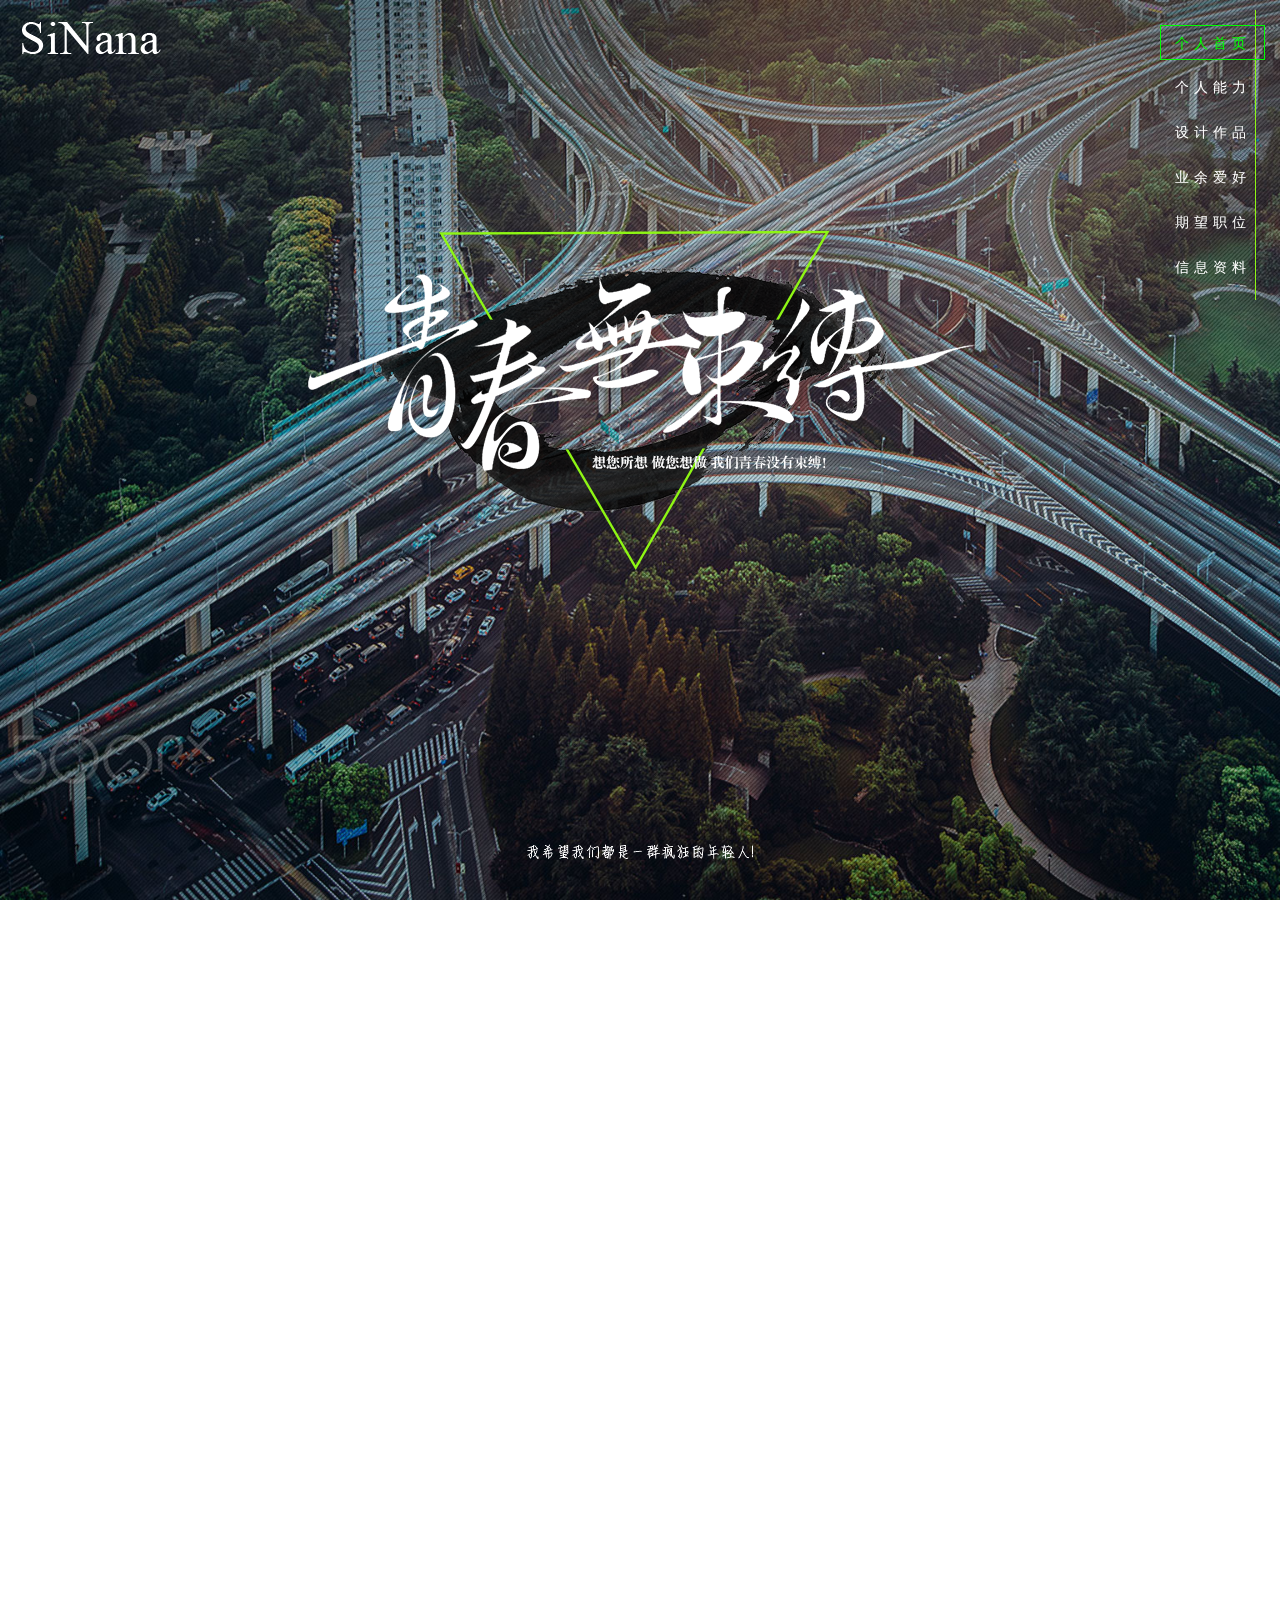
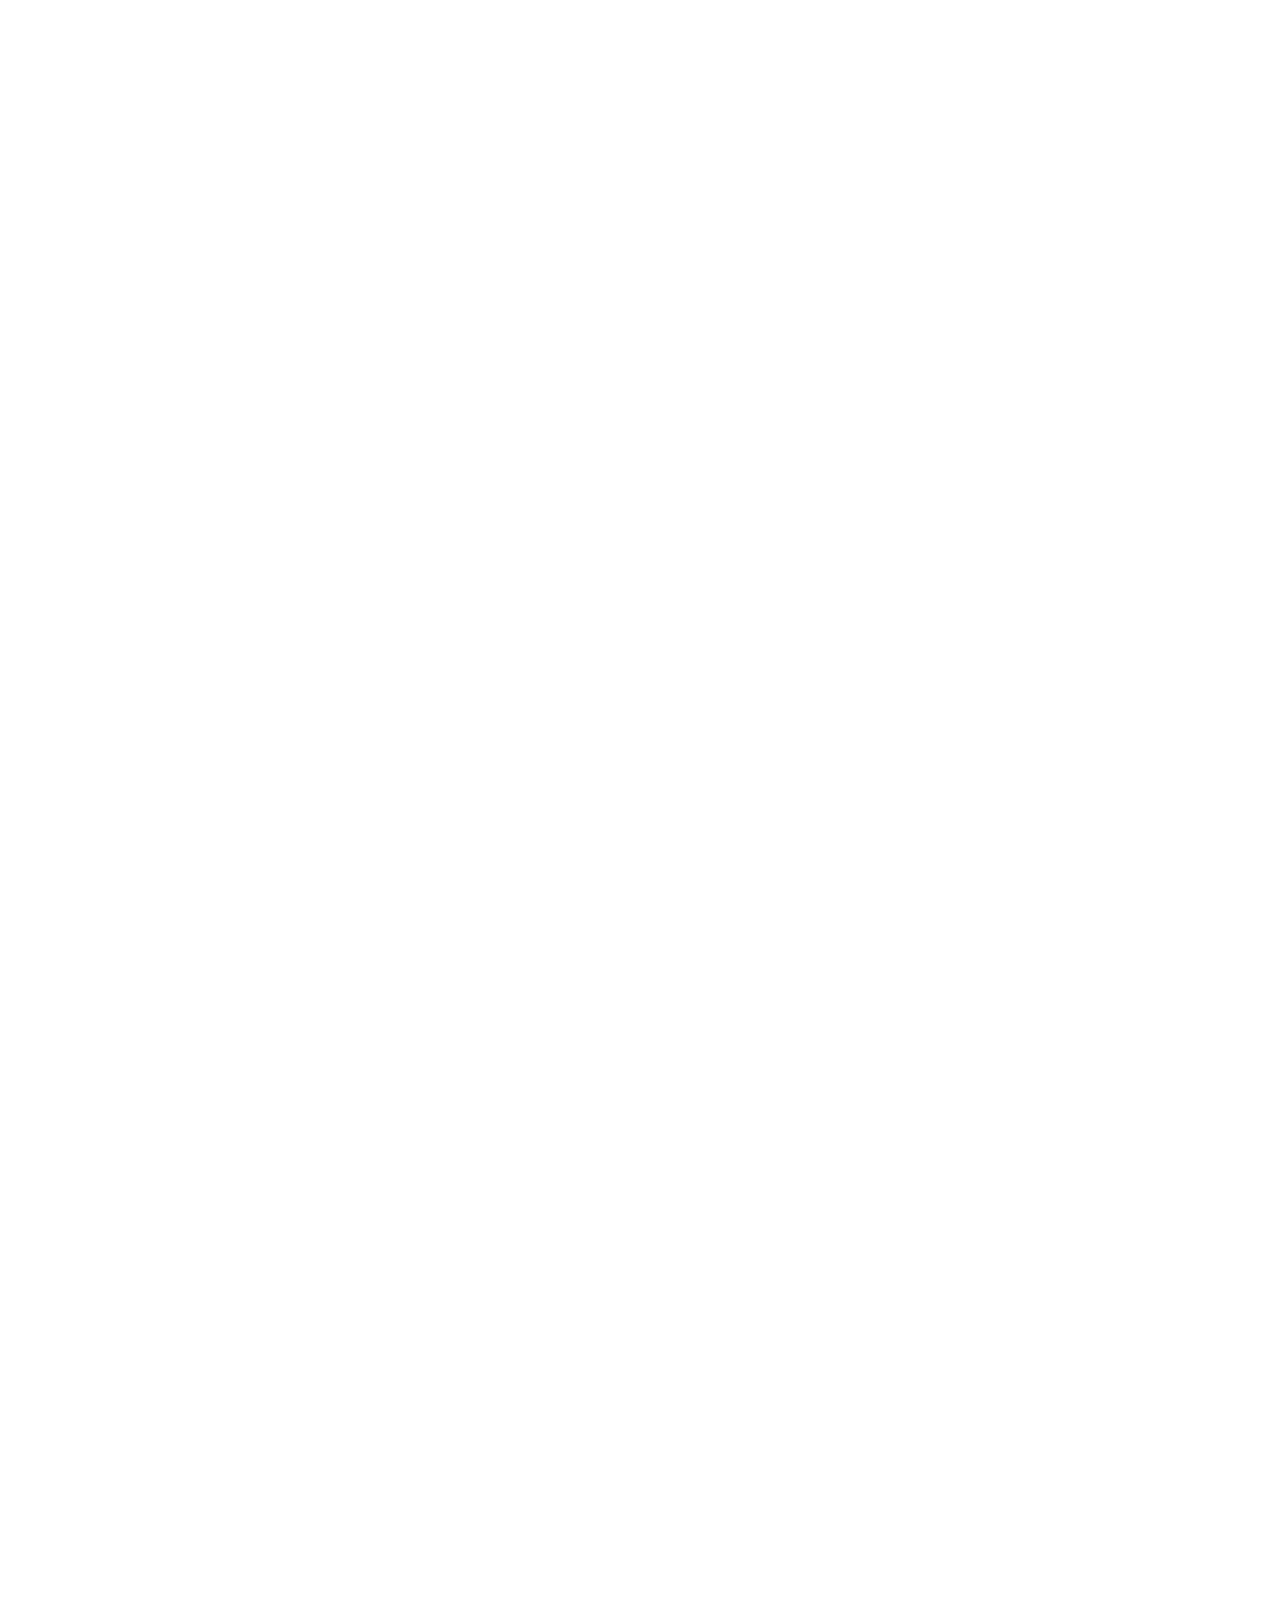
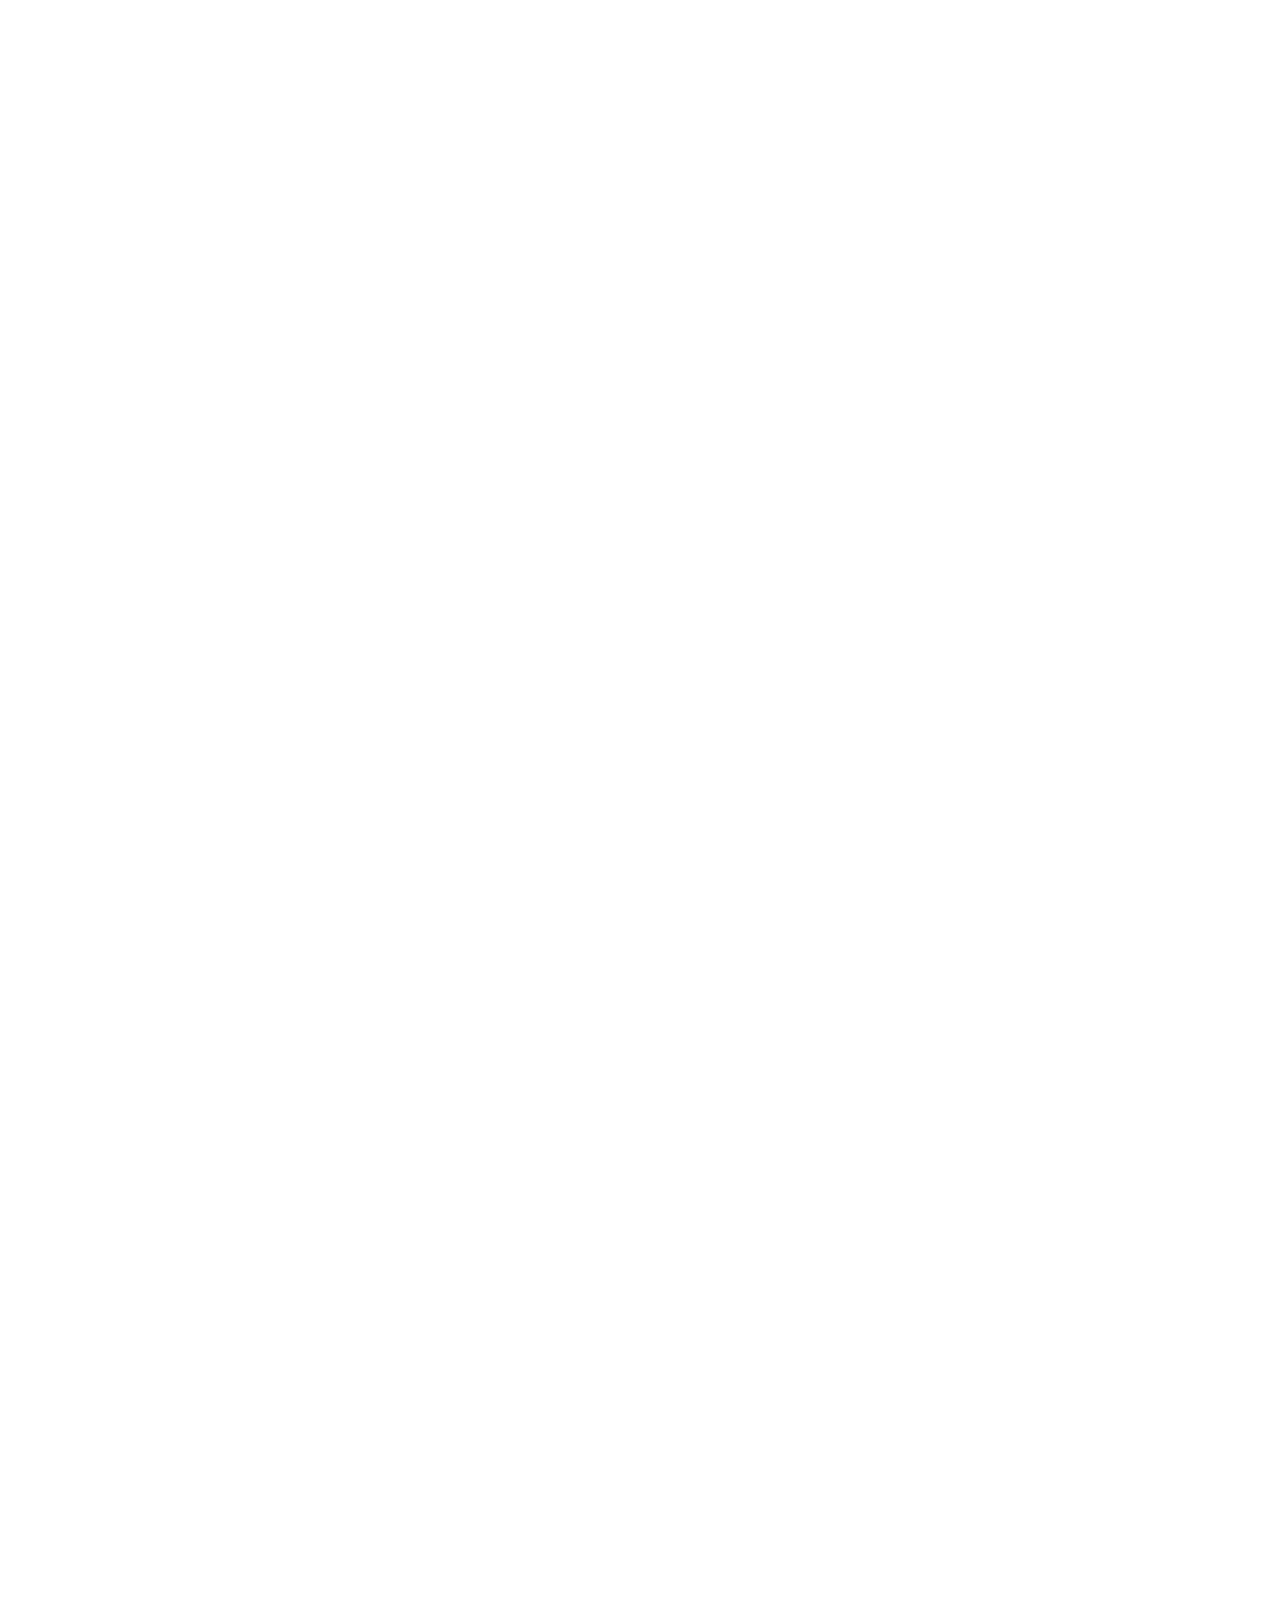
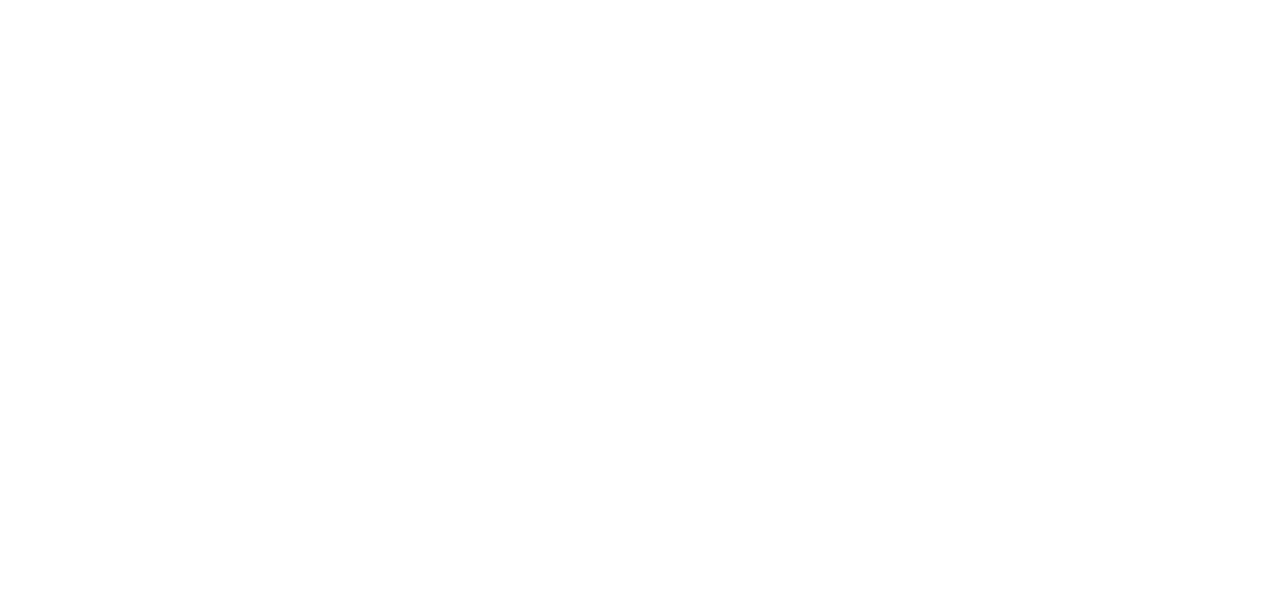
<file: index.html>
<!doctype html>
<html lang="en">
<head>
    <meta charset="UTF-8">
    <title>Sinana</title>
    <link rel="stylesheet" href="css/index.css">
    <link rel="stylesheet" href="css/jquery.fullpage.min.css">
    <script src="js/jquery-1.11.2.min.js"></script>
    <script src="js/jquery.fullpage.min.js"></script>
    <script src="js/index.js"></script>
</head>
<body style="overflow: hidden; height: 100%;" class="fp-viewing-firstPage">
<div id="fullpage" class="fullpage-wrapper">
    <div class="section page1 fp-section active" data-anchor="firstPage" style="height: 380px;">
        <div class="logo"><a target="_blank" href="index.html"></a></div>
        <div class="nav">
            <div class="nest"></div>
        </div>
        <div class="next-1"><br>
            <div>
                <span><a href="javascript:;" alt="鼠标滚轮下一屏" title="鼠标滚轮下一屏"></a></span>
            </div>
        </div>
        <section class="inspirational"></section>
        <div class="younger">
            <div class="younger-main">
                <div class="younger-1"></div>
            </div>
        </div>
    </div>
    <div class="section page2 fp-section out" data-anchor="secondPage">
        <div class="nest-wave">
            <div class="wave1"></div>
            <div class="wave2"></div>
        </div>
        <div class="logo"><a href="index.html"></a></div>
        <div class="next-1"><br>
            <div class="next-arrow">
                <span><a href="javascript:;" alt="鼠标滚轮下一屏" title="鼠标滚轮下一屏"></a></span>
            </div>
        </div>
        <section class="page2-left"></section>
        <section class="page2-left2"></section>
        <section class="page2-title"></section>
        <section class="page2-right"></section>
    </div>
    <div class="section page3 fp-section out" data-anchor="thirdPage" style="height: 380px;">
        <div class="logo"><a href="index.html"></a></div>
        <div class="next-1"><br>
            <div class="next-arrow">
                <span><a href="javascript:;" alt="鼠标滚轮下一屏" title="鼠标滚轮下一屏"></a></span>
            </div>
        </div>
        <section class="page3-left">
            <div class="page3-left-main">
                <ul class="page3-left-main-main">
                    <li><a href="javascript:;"></a></li>
                    <li><a href="javascript:;"></a></li>
                    <li><a href="javascript:;"></a></li>
                    <li><a href="javascript:;"></a></li>
                    <li><a href="javascript:;"></a></li>
                    <li><a href="javascript:;"></a></li>
                    <li><a href="javascript:;"></a></li>
                    <li><a href="javascript:;"></a></li>
                    <li><a href="javascript:;"></a></li>
                </ul>
                <div class="page3-left-title"></div>
            </div>
        </section>
        <section class="page3-right"></section>
    </div>
    <div class="section page4 fp-section out" data-anchor="fourthPage" style="height: 380px;">
        <div class="logo"><a href="index.html"></a></div>
        <div class="next-1"><br>
            <div class="next-arrow">
                <span><a href="javascript:;" alt="鼠标滚轮下一屏" title="鼠标滚轮下一屏"></a></span>
            </div>
        </div>
        <section class="page3-left">
            <div class="page3-left-main">
                <ul class="page3-left-main-main p4">
                    <li><a href="javascript:;"></a></li>
                    <li><a href="javascript:;"></a></li>
                    <li><a href="javascript:;"></a></li>
                    <li><a href="javascript:;"></a></li>
                    <li><a href="javascript:;"></a></li>
                    <li><a href="javascript:;"></a></li>
                    <li><a href="javascript:;"></a></li>
                    <li><a href="javascript:;"></a></li>
                    <li><a href="javascript:;"></a></li>
                </ul>
                <div class="page3-left-title"></div>
            </div>
        </section>
        <!-- <div class="box1"> -->
            <!-- <div id="d_tab29">
                <ul class="d_img">
                    <li class="d_pos1"><a target="_blank" href="http://www.youfumama.com/"><img src="images/youfumama.png" alt="" data-bd-imgshare-binded="1"></a></li>
                    <li class="d_pos2"><a target="_blank" href="huaban/huaban.html"><img src="images/huaban.jpg" alt="" data-bd-imgshare-binded="1"></a></li>
                    <li class="d_pos3"><a target="_blank" href="wuziqi/index.html"><img src="images/quziqi.jpg" alt="" data-bd-imgshare-binded="1"></a></li>
    
                    <li><a target="_blank" href="http://www.youfumama.com/"><img src="images/youfumama.png" alt="" data-bd-imgshare-binded="1"></a></li>
                    <li><a target="_blank" href="huaban/huaban.html"><img src="images/huaban.jpg" alt="" data-bd-imgshare-binded="1"></a></li>
                    <li><a target="_blank" href="wuziqi/index.html"><img src="images/quziqi.jpg" alt="" data-bd-imgshare-binded="1"></a></li>
                </ul>
                <p class="d_prev"><img src="images/prev.png" alt="上一个" data-bd-imgshare-binded="1"></p>
                <p class="d_next"><img src="images/next.png" alt="下一个" data-bd-imgshare-binded="1"></p>
            </div> -->
        <!-- </div> -->
        <script>
            $('#d_tab29').DB_rotateRollingBanner({
                key:"c37080",
                moveSpeed:200,
                autoRollingTime:5000
            })
        </script>
    </div>
    <div class="section page5 fp-section out" data-anchor="fifthPage" style="height: 380px;">
        <div class="logo"><a href="index.html"></a></div>
        <div class="next-1"><br>
            <div class="next-arrow">
                <span><a href="javascript:;" alt="鼠标滚轮下一屏" title="鼠标滚轮下一屏"></a></span>
            </div>
        </div>
        <div class="page5-box"></div>
        <div class="page5-box1"></div>
        <div class="page5-box2"></div>
        <div class="page5-box3"></div>
        <div class="page5-box4"></div>
        <div class="page5-box5"></div>
        <div class="page5-box6"></div>
        <div class="page5-box7"></div>
    </div>
    <div class="section page6 fp-section out" data-anchor="lastPage" style="height: 380px;">
        <div class="logo"><a href="index.html"></a></div>
        <div class="next-1"><br>
            <div class="next-arrow">
                <span><a href="javascript:;" alt="鼠标滚轮回首屏" title="鼠标滚轮回首屏"></a></span>
            </div>
        </div>
        <div class="ft-right">
            <div class="ft-right-relative">
                <p>我就是我--<span><a href="javascript:;">司娜娜</a></span></p>
                <p>Email： codebabynn@gmail.com</p>
                <p>Address： 北京市海淀区</p>
            </div>
        </div>
        <ul id="myMenu">
            <li data-menuanchor="firstPage" class="active"><a href="#firstPage">个人首页</a></li>
            <li data-menuanchor="secondPage" class=""><a href="#secondPage">个人能力</a></li>
            <li data-menuanchor="thirdPage" class=""><a href="#thirdPage">设计作品</a></li>
            <li data-menuanchor="fourthPage" class=""><a href="#fourthPage">业余爱好</a></li>
            <li data-menuanchor="fifthPage" class=""><a href="#fifthPage">期望职位</a></li>
            <li data-menuanchor="lastPage" class=""><a href="#lastPage">信息资料</a></li>
        </ul>
        <!--<div id="fp-nav" class="left">
            <ul>
                <li>
                    <a href="#firstPage" class=""><span></span></a>
                </li>
                <li>
                    <a href="#secondPage"><span></span></a>
                </li>
                <li>
                    <a href="#thirdPage"><span></span></a>
                </li>
                <li>
                    <a href="#fourthPage" class="active"><span></span></a>
                </li>
                <li>
                    <a href="#fifthPage"><span></span></a></li>
                <li>
                    <a href="#lastPage"><span></span></a>
                </li>
            </ul>
        </div>-->
    </div>
</div>

</body>
</html>
</file>
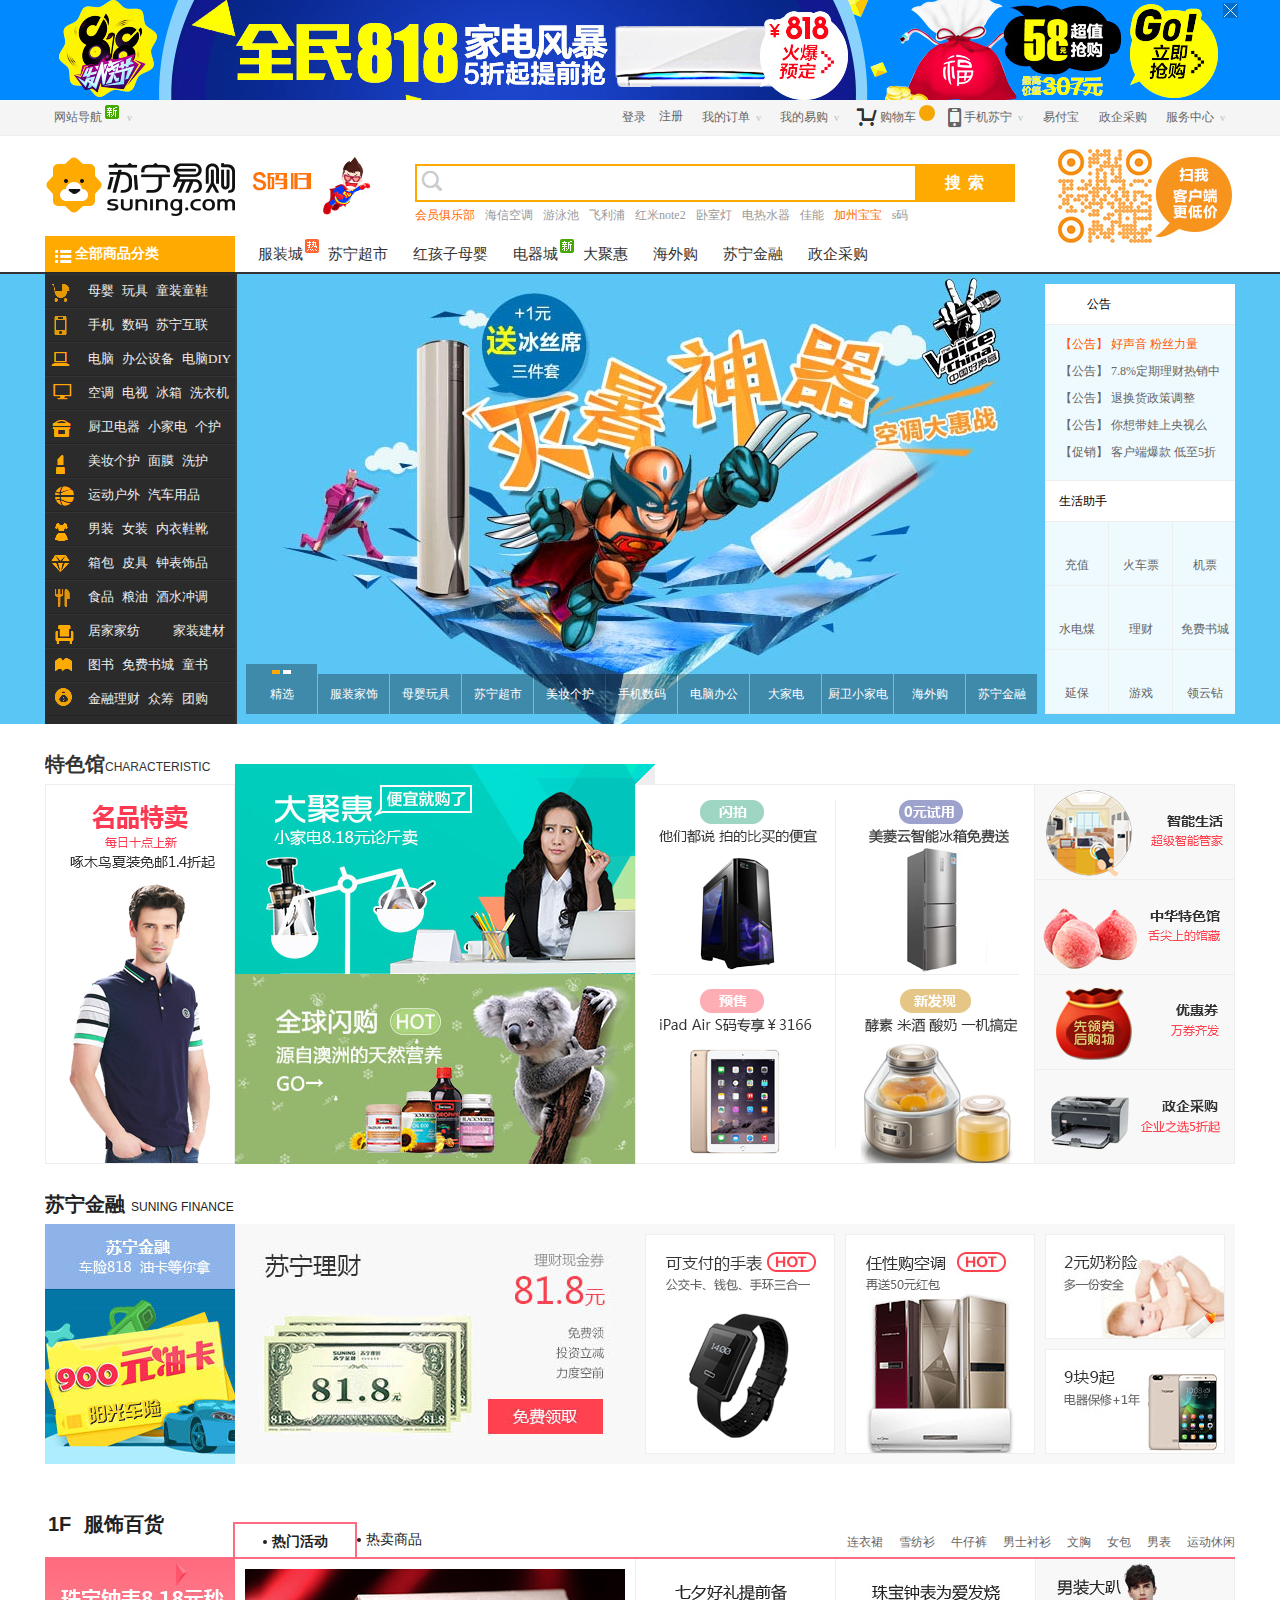
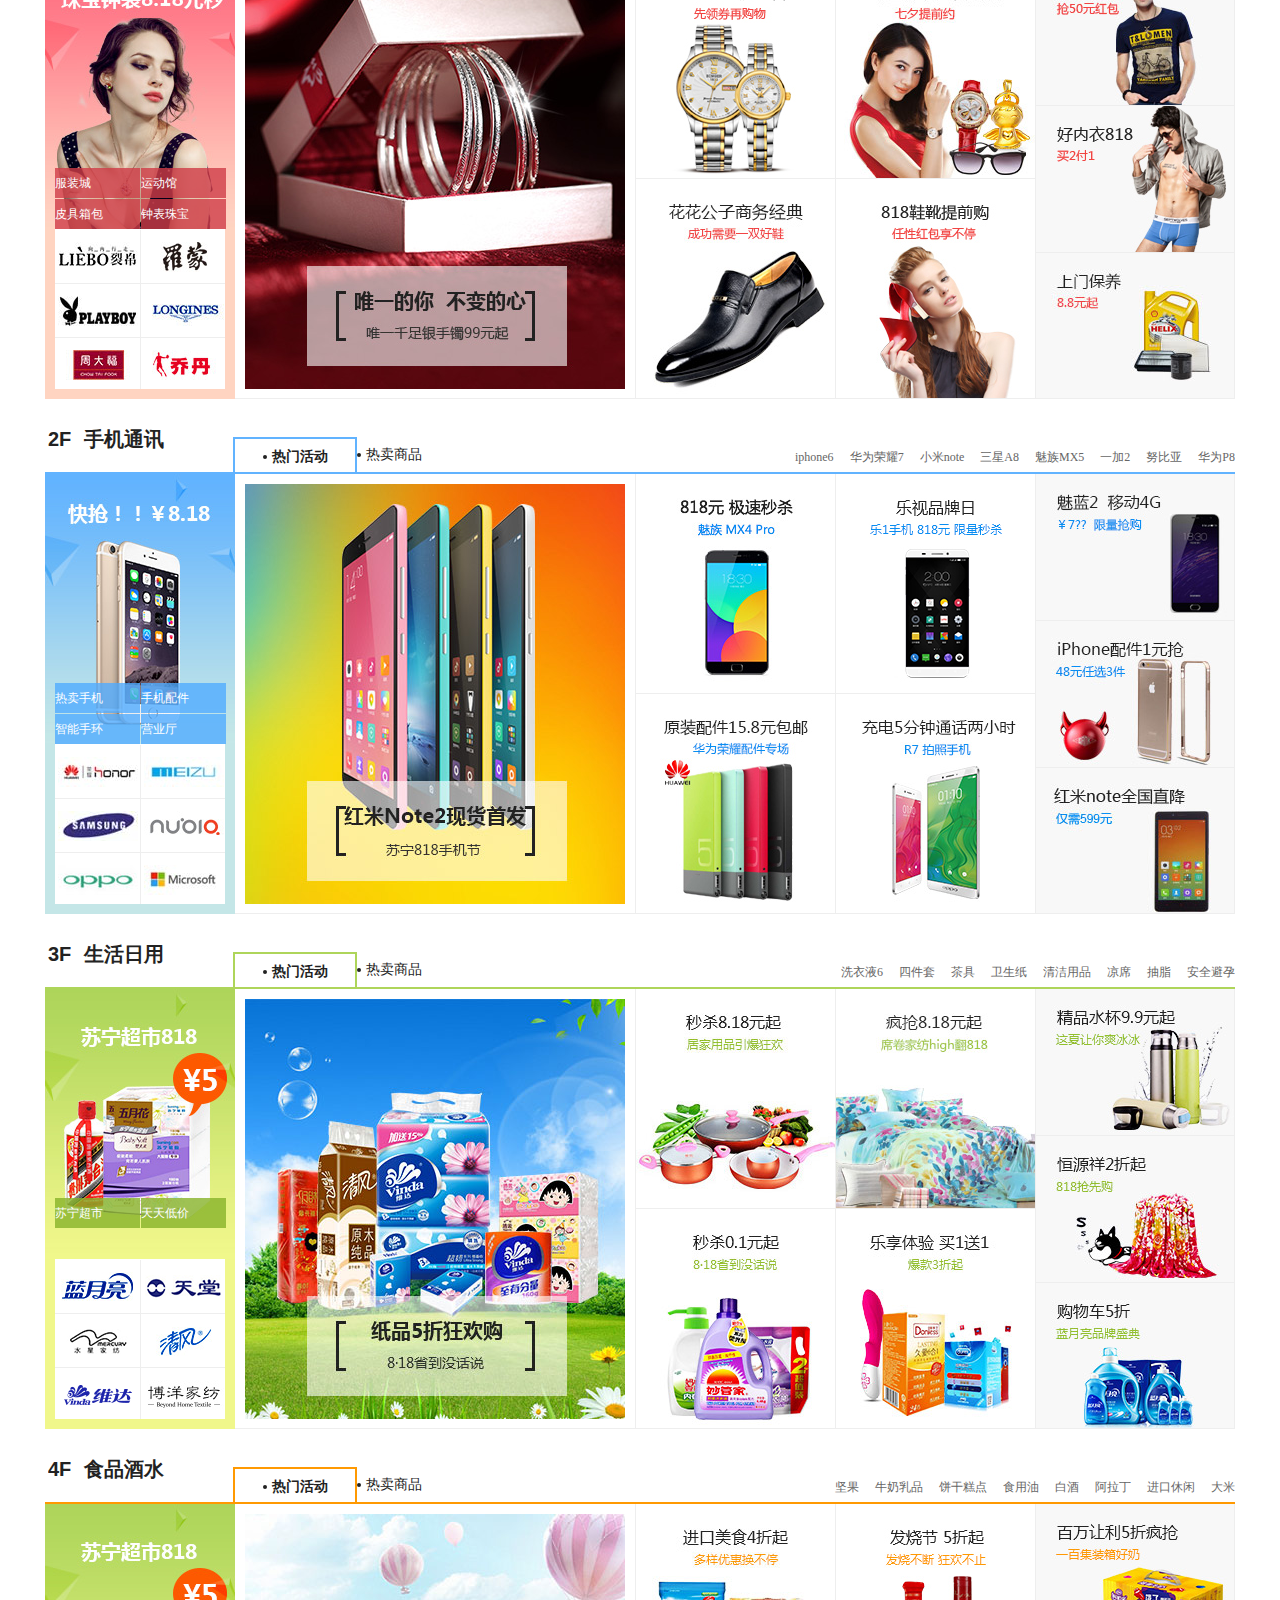
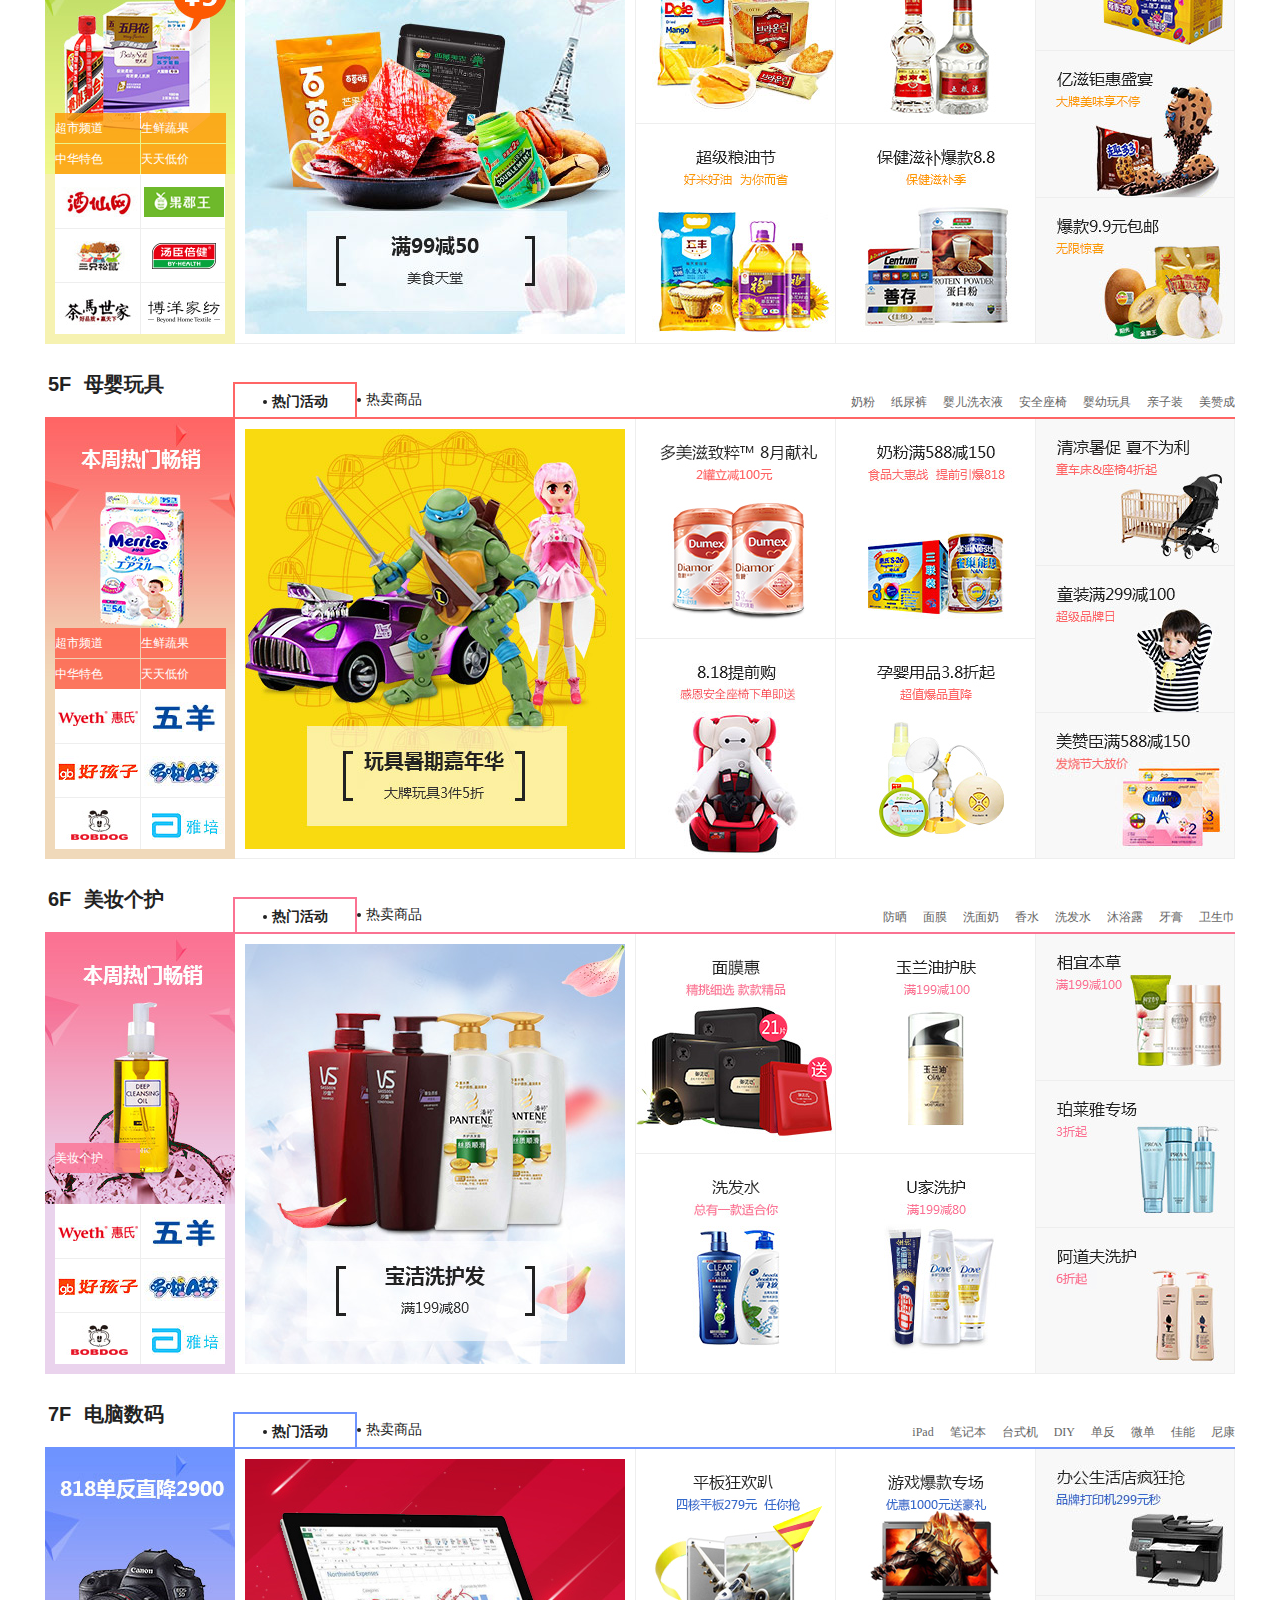
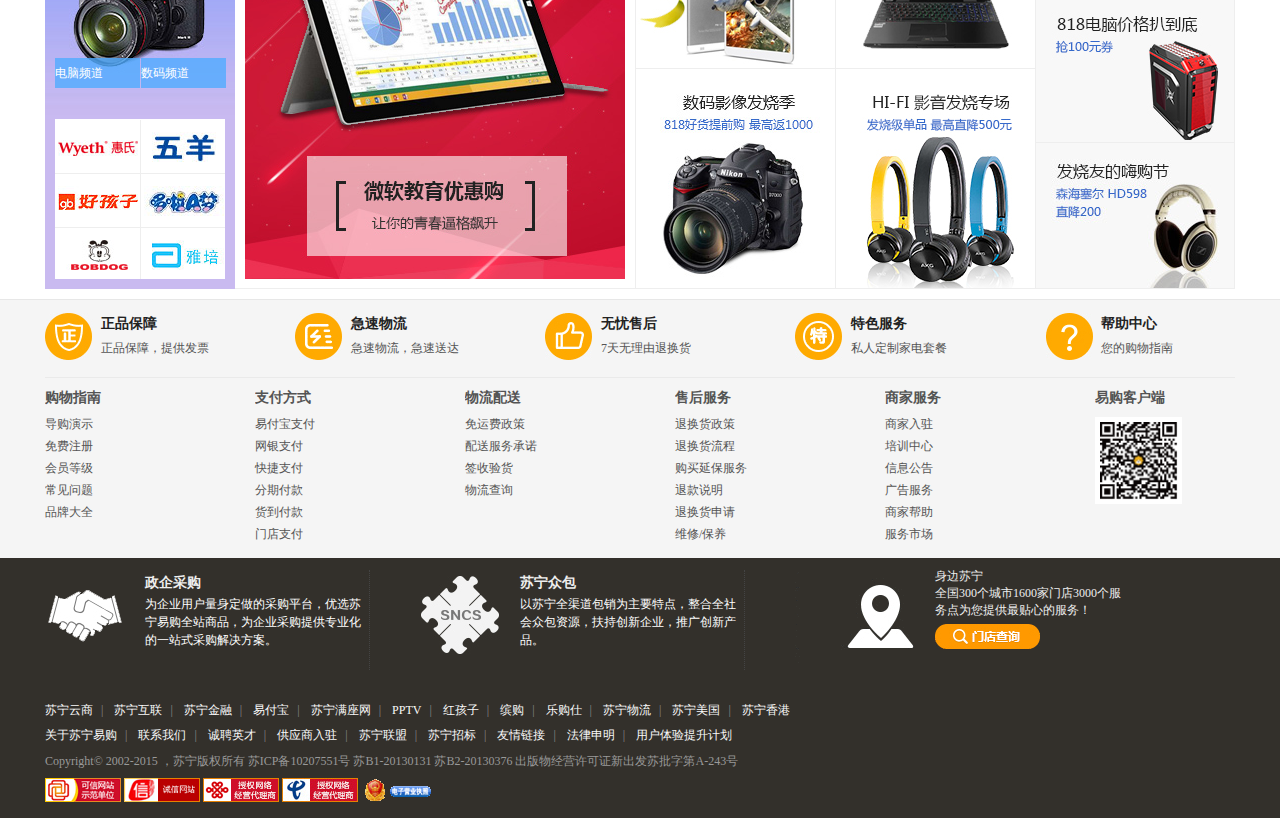
<file: suninng/index.html>
<!DOCTYPE html PUBLIC "-//W3C//DTD XHTML 1.1//EN" "http://www.w3.org/TR/xhtml11/DTD/xhtml11.dtd">
<html xmlns="http://www.w3.org/1999/xhtml" xml:lang="en">
<head>
    <meta http-equiv="Content-Type" content="text/html;charset=UTF-8">
    <link rel="stylesheet" href="./css/index.css"/>
    <link rel="stylesheet" href="./css/xialacaidan.css"/>
    <link rel="stylesheet" href="./css/header.css"/>
    <link rel="stylesheet" href="./css/sortnav.css"/>
    <link rel="stylesheet" href="./css/banner.css"/>
    <link rel="stylesheet" href="./css/firstscreen.css"/>
    <link rel="stylesheet" href="./css/floorfinancial.css"/>
    <link rel="stylesheet" href="./css/floor1.css"/>
    <link rel="stylesheet" href="./css/footer.css"/>
    <script src="js/jquery-1.11.2.min.js"></script>
    <!--<script src="js/fun.js"></script>-->
    <script src="js/index.js"></script>
    <script src="js/banner.js"></script>

    <title>苏宁易购(suning)</title>
</head>
<body>
<!--顶通开始-->
    <div class="top-active">
        <img src="./images/1190.jpg"/>
        <a href="#" class="btn"></a>
    </div>
<!--顶通结束-->

<!--toolbar开始-->
    <div class="ng-toolbar">
        <div class="ng-toolbar-con">
            <div class="left">
                <div class="box leftbox">
                    <a href="#" class="wanzhangdaohang ng-bar-node">
                        <span>
                            网站导航
                            <i class="new" style="display: inline-block;"></i>
                        </span>
                        <em>v</em>
                    </a>
                    <div class="ng-sn-site-nav ng-d-box site-nav-child" style="left: 0px; display: none;">
                        <dl class="sn-site-list lnb">
                            <dt>特色购物 </dt>
                            <dd>
                                <p><a href="">苏宁互联</a></p>
                                <p><a href="">苏宁V购</a></p>
                                <p><a href="">苏宁卡</a></p>
                                <p><a href="">海外购</a></p>
                                <p><a href="">政企采购</a></p>
                                <p><a href="">大聚惠</a></p>
                                <p><a href="">0元试用</a></p>
                                <p><a href="">视频购物</a></p>
                                <p><a href="">办公直通车</a></p>
                                <p><a href="">闪拍</a></p>
                                <p><a href="">预售</a></p>
                                <p><a href="">新发现</a></p>
                            </dd>
                        </dl>
                        <dl class="sn-site-list">
                            <dt>主题频道 </dt>
                            <dd>
                                <p><a href="">电器城<i class="new"></i></a></p>
                                <p><a href="">苏宁超市</a></p>
                                <p><a href="">手机</a></p>
                                <p><a href="">运动馆</a></p>
                                <p><a href="">图书</a></p>
                                <p><a href="">红孩子母婴</a></p>
                                <p><a href="">美妆个护</a></p>
                                <p><a href="" target="_blank">电脑</a></p>
                                <p><a href="">服装城<i class="hot"></i></a></p>
                                <p><a href="">智能生活</a></p>
                            </dd>
                        </dl>
                        <dl class="sn-site-list">
                            <dt>生活助手 </dt>
                            <dd>
                                <p><a href="">零钱宝<i class="hot"></i></a></p>
                                <p><a href="">手机充值</a></p>
                                <p><a href="">火车票</a></p>
                                <p><a href="">转账还款</a></p>
                                <p><a href="">约服务</a></p>
                                <p><a href="">水电煤</a></p>
                                <p><a href="">保险</a></p>
                                <p><a href="">彩票</a></p>
                                <p><a href="">机票</a></p>
                                <p><a href="">酒店团购</a></p>
                                <p><a href="">门店查询</a></p>
                            </dd>
                        </dl>
                        <dl class="sn-site-list">
                            <dt>会员服务 </dt>
                            <dd>
                                <p><a href="">会员联盟<i class="hot"></i></a></p>
                                <p><a href="">苏宁社区</a></p>
                                <p><a href="">延长保修</a></p>
                                <p><a href="">免费书城</a></p>
                                <p><a href="">易付宝</a></p>
                                <p><a href="">苏宁理财</a></p>
                                <p><a href="">苏宁金融</a></p>
                            </dd>
                        </dl>
                        <dl class="sn-site-list rnb">
                            <dt>更多热点 </dt>
                            <dd>
                                <p><a href="">苏宁满座网</a></p>
                                <p><a href="">PPTV</a></p>
                                <p><a href="">客户端</a></p>
                                <p><a href="">商家入驻</a></p>
                                <p><a href="">苏宁云盘</a></p>
                                <p><a href="">苏宁众包</a></p>
                                <p><a href="">苏宁联盟</a></p>
                                <p><a href="">用户体验</a></p>
                                <p><a href="">应用商店</a></p>
                                <p><a href="">公益频道</a></p>
                                <p><a href="">校园代理</a></p>
                                <p><a href="">苏宁加盟</a></p>
                                <p><a href="">苏宁云</a></p>
                            </dd>
                        </dl>
                        <a class="ng-close" href="">
                        </a>
                    </div>
                </div>
            </div>
            <div class="right">
                <!-- 登陆注册-->
                <div class="ng-bar-node reg-bar-node">
                    <a href="#" class="login">登录</a>
                    <a href="#" class="register">注册</a>
                </div>
                <!-- 我的订单-->
                <div class="box my-order-handle">
                    <a href="#" class="ng-bar-node ">
                        <span>我的订单</span>
                        <em>v</em>
                    </a>
                    <div class="ng-down-box ng-d-box myorder-child" style="display: none;">
                        <a href="">待支付</a>
                        <a href="">待收货</a>
                        <a href="">待评价</a>
                        <a href="">修改订单</a>
                    </div>
                </div>
                <!-- 我的易购-->
                <div class="box my-suning-handle">
                    <a href="#" class="ng-bar-node ">
                        <span>我的易购</span>
                        <em>v</em>
                    </a>
                    <div class="ng-down-box ng-d-box mysuning-child" style="display: none;">
                        <a href="">我的消息</a>
                        <a href="">我的金融</a>
                        <a href="">我的收藏</a>
                        <a href="">我的优惠券</a>
                        <a href="">打卡赚云钻</a>
                        <a href="">会员联盟</a>
                    </div>
                </div>
                <!-- 购物车-->
                <a class="ng-bar-node my-cart">
                    <img src="./images/cart.png"/>
                    <span>购物车</span>
                    <b></b>
                </a>
                <!-- 手机苏宁-->
                <div class="box app-down-box">
                    <a href="#" class="ng-bar-node ">
                        <img src="./images/phone.png"/>
                        <span>手机苏宁</span>
                        <em>v</em>
                    </a>
                    <div class="ng-mb-box ng-d-box mb-down-child" style="display: none;">
                        <div class="ng-code-box">
                            <p class="ng-tip"><a href="">扫一扫，下载易购客户端</a>
                            </p>
                            <a href=""><img width="80" height="80" src="images/code.png"></a>
                        </div>
                        <div class="ng-app-box">
                            <div class="ng-app-list">
                                <a class="ng-app" href=""><img src="images/app-ebook.png"></a>
                                <a class="ng-app" href=""><img src="images/app-sn.png"></a>
                                <a class="ng-app" href=""><img src="images/app-pptv.png"></a>
                                <a class="ng-app" href=""><img src="images/app-suning.png"></a>
                            </div>
                            <a class="ng-app-btn" href="">更多应用</a>
                        </div>
                        <a href=""><img width="242" height="35" src="images/newreg.png"></a>
                        <a class="ng-close" href=""></a>
                    </div>
                </div>
                <a href="#" class="ng-bar-node">
                    <span>易付宝</span>
                </a>
                <a href="#" class="ng-bar-node">
                    <span>政企采购</span>
                </a>
                <!-- 服务中心-->
                <div class="box service-handle">
                    <a href="#" class="ng-bar-node ">
                        <span>服务中心</span>
                        <em>v</em>
                    </a>
                </div>
            </div>
        </div>
    </div>
<!--toolbar结束-->
<!--header开始-->
    <div class="ng-header">
        <div class="ng-header-con">
            <!-- logo-->
            <div class="ng-header-box">
                <a href="#" class="logo"></a>
                <a href="#" class="ng-gif-logo">
                    <img src="./images/143955908632369213.gif" />
                </a>
            </div>
            <!-- logo结束-->
            <!-- search-->
            <div class="ng-search">
                <div class="g-search">
                    <i class="search-icon"></i>
                    <form method="get">
                        <div class="search-keyword-box">
                            <input type="text" class="search-keyword" style="color:rgb(204,204,204);"/>
                        </div>
                        <input type="submit" class="search-btn" value="搜索"/>
                        <div class="g-search-hotwords">
                            <a href="#">
                                <font style="color:#ff6600">会员俱乐部</font>
                            </a>
                            <a href="#">海信空调</a>
                            <a href="#">游泳池</a>
                            <a href="#">飞利浦</a>
                            <a href="#">红米note2</a>
                            <a href="#">卧室灯</a>
                            <a href="#">电热水器</a>
                            <a href="#">佳能</a>
                            <a href="#">
                                <font style="color:#ff6600">加州宝宝</font>
                            </a>
                            <a href="#">s码</a>
                        </div>
                    </form>
                </div>
            </div>
            <div class="index-head-active">
                <a href="#">
                    <img src="./images/erweima.jpg"/>
                </a>
            </div>
        </div>
    </div>
<!--header结束-->
<!--sort & nav-->
    <div class="ng-nav-bar">
        <div class="ng-sort ng-sort-index">
            <a href="#" class="ng-all-hook">
                <img src="./images/caidan.png" />
                <span>全部商品分类</span>
            </a>
            <div class="ng-sort-list-box">
                <ul class="sort-list">
                    <li>
                        <img src="./images/1.png"/>
                        <a href="#" class="one">母婴</a>
                        <a href="#">玩具</a>
                        <a href="#">童装童鞋</a>
                    </li>
                    <li>
                        <img src="./images/2.png"/>
                        <a href="#" class="one">手机</a>
                        <a href="#">数码</a>
                        <a href="#">苏宁互联</a>
                    </li>
                    <li>
                        <img src="./images/3.png"/>
                        <a href="#" class="one">电脑</a>
                        <a href="#">办公设备</a>
                        <a href="#">电脑DIY</a>
                    </li>
                    <li>
                        <img src="./images/4.png"/>
                        <a href="#" class="one">空调</a>
                        <a href="#">电视</a>
                        <a href="#">冰箱</a>
                        <a href="#">洗衣机</a>
                    </li>
                    <li>
                        <img src="./images/5.png"/>
                        <a href="#" class="one">厨卫电器</a>
                        <a href="#">小家电</a>
                        <a href="#">个护</a>
                    </li>
                    <li>
                        <img src="./images/6.png"/>
                        <a href="#" class="one">美妆个护</a>
                        <a href="#">面膜</a>
                        <a href="#">洗护</a>
                    </li>
                    <li>
                        <img src="./images/7.png"/>
                        <a href="#" class="one">运动户外</a>
                        <a href="#">汽车用品</a>
                    </li>
                    <li>
                        <img src="./images/8.png"/>
                        <a href="#" class="one">男装</a>
                        <a href="#">女装</a>
                        <a href="#">内衣鞋靴</a>
                    </li>
                    <li>
                        <img src="./images/9.png"/>
                        <a href="#" class="one">箱包</a>
                        <a href="#">皮具</a>
                        <a href="#">钟表饰品</a>
                    </li>
                    <li>
                        <img src="./images/10.png"/>
                        <a href="#" class="one">食品</a>
                        <a href="#">粮油</a>
                        <a href="#">酒水冲调</a>
                    </li>
                    <li>
                        <img src="./images/11.png"/>
                        <a href="#" class="one">居家家纺</a>
                        <a href="#" class="one">家装建材</a>
                    </li>
                    <li>
                        <img src="./images/12.png"/>
                        <a href="#" class="one">图书</a>
                        <a href="#">免费书城</a>
                        <a href="#">童书</a>
                    </li>
                    <li>
                        <img src="./images/13.png"/>
                        <a href="#" class="one">金融理财</a>
                        <a href="#">众筹</a>
                        <a href="#">团购</a>
                    </li>
                </ul>
                <div class="ng-sort-detail ng-sort-detail-border" style="top: 38px; width: 0px;">
                    <!--<a href="javascript:;" class="ng-close-sort">x</a>-->
                    <div class="sort-chanel"> </div>
                    <!-- 第一个-->
                    <div class="cate-list">
                        <dl class="lastdl">
                            <dt>
                                <a href="" >孕婴奶粉</a>
                            </dt>
                            <dd>
                                <a href="">pre段</a>
                                <a href="">1段</a>
                                <a href="">2段</a>
                                <a href="">3段</a>
                                <a href="">4段</a>
                                <a href="">5段</a>
                                <a href="">孕妈奶粉</a>
                                <a href="">特配奶粉</a>
                                <a href="">羊奶粉</a>
                            </dd>
                        </dl>
                        <dl class="">
                            <dt>
                                <a href="">营养/辅食</a>
                            </dt>
                            <dd>
                                <a href="">清火开胃</a>
                                <a href="">钙铁锌</a>
                                <a href="">益生菌</a>
                                <a href="" class="orange" >DHA</a>
                                <a href="">米粉</a>
                                <a href="">果汁/泥</a>
                                <a href="">面食类</a>
                                <a href="">宝宝零食</a>
                            </dd>
                        </dl>
                        <dl class="">
                            <dt>
                                <a href="">孕婴洗护</a>
                            </dt>
                            <dd>
                                <a href="">洗衣液/皂</a>
                                <a href="">宝宝沐浴</a>
                                <a href="">儿童防晒</a>
                                <a href="" class="orange" >防蚊/驱蚊</a>
                                <a href="">爽身粉</a>
                                <a href="">奶瓶清洗</a>
                                <a href="">孕妇护肤</a>
                            </dd>
                        </dl>
                        <dl class="">
                            <dt>
                                <a href="">喂养用品</a>
                            </dt>
                            <dd>
                                <a href="">奶嘴</a>
                                <a href="" class="orange">奶瓶</a>
                                <a href="">驱蚊用品</a>
                                <a href="">浴室用品</a>
                                <a href="">水壶/水杯</a>
                                <a href="">吸奶器</a>
                                <a href="">理发器</a>
                                <a href="">防溢乳垫</a>
                            </dd>
                        </dl>
                        <dl class="">
                            <dt>
                                <a href="">尿裤/湿巾</a>
                            </dt>
                            <dd>
                                <a href="">湿巾</a>
                                <a href="" class="orange" >新生儿尿裤</a>
                                <a href="">S号尿裤</a>
                                <a href="">M号尿裤</a>
                                <a href="">L号尿裤</a>
                                <a href="">XL/XXL号</a>
                                <a href="">拉拉裤</a>
                            </dd>
                        </dl>
                        <dl class="">
                            <dt>
                                <a href="">童装童鞋</a>
                            </dt>
                            <dd>
                                <a href="">T恤</a>
                                <a href="">公主裙</a>
                                <a href="">裤子</a>
                                <a href="">套装</a>
                                <a href="">亲子装</a>
                                <a href="">爬服哈衣</a>
                                <a href="">婴儿礼盒</a>
                                <a href="">外套</a>
                                <a href="" class="orange">凉鞋</a>
                                <a href="">学步鞋</a>
                                <a href="">帆布鞋</a>
                                <a href="">运动鞋</a>
                                <a href="">公主鞋</a>
                                <a href="">配饰</a>
                                <a href="">口水巾</a>
                            </dd>
                        </dl>
                        <dl class="">
                            <dt>
                                <a href="">童装童鞋</a>
                            </dt>
                            <dd>
                                <a href="">T恤</a>
                                <a href="">公主裙</a>
                                <a href="">裤子</a>
                                <a href="">套装</a>
                                <a href="">亲子装</a>
                                <a href="">爬服哈衣</a>
                                <a href="">婴儿礼盒</a>
                                <a href="">外套</a>
                                <a href="" class="orange">凉鞋</a>
                                <a href="">学步鞋</a>
                                <a href="">帆布鞋</a>
                                <a href="">运动鞋</a>
                                <a href="">公主鞋</a>
                                <a href="">配饰</a>
                                <a href="">口水巾</a>
                            </dd>
                        </dl>
                        <dl class="">
                            <dt>
                                <a href="">车床/床品</a>
                            </dt>
                            <dd>
                                <a href="">安全座椅</a>
                                <a href="">手推车</a>
                                <a href="">婴儿床</a>
                                <a href="">餐椅</a>
                                <a href="">自行车</a>
                                <a href="">电动车</a>
                                <a href="">三轮车</a>
                                <a href="">儿童家具</a>
                                <a href="">隔尿垫</a>
                                <a href="">睡袋/包被</a>
                                <a href="">婴儿枕</a>
                                <a href="" class="orange">凉席/蚊帐</a>
                                <a href="">浴巾/毛巾</a>
                                <a href="">床品套件</a>
                            </dd>
                        </dl>
                        <dl class="">
                            <dt>
                                <a href="">儿童玩具</a>
                            </dt>
                            <dd>
                                <a href="">0-6个月</a>
                                <a href="">6-12个月</a>
                                <a href="" class="orange">1-2岁</a>
                                <a href="">3-6岁</a>
                                <a href="">6岁以上</a>
                                <a href="">益智玩具</a>
                                <a href="" class="orange">户外玩具</a>
                                <a href="">模型玩具</a>
                                <a href="">爬行垫</a>
                                <a href="">遥控航模</a>
                                <a href="">积木拼插</a>
                                <a href="">戏水/泳池</a>
                                <a href="">过家家</a>
                                <a href="">创意玩具</a>

                            </dd>
                        </dl>
                        <dl class="">
                            <dt>
                                <a href="">孕妈专区</a>
                            </dt>
                            <dd>
                                <a href="" class="orange">孕妇装</a>
                                <a href="">孕妇裤</a>
                                <a href="">防辐射服</a>
                                <a href="">腰凳</a>
                                <a href="">妈咪包</a>
                                <a href="">收腹带</a>
                                <a href="">哺乳文胸</a>
                                <a href="">孕妇内裤</a>
                            </dd>
                        </dl>
            </div>
                    <!-- 第二个-->
                    <div class="">
                        <dl class="lastdl">
                            <dt>
                                <a href="" >手机</a>
                            </dt>
                            <dd>
                                <a href="">全部手机</a>
                                <a href="">华为</a>
                                <a href="" class="orange">Iphone</a>
                                <a href="">魅族</a>
                                <a href="">三星</a>
                                <a href="">小米</a>
                                <a href="">oppo</a>
                                <a href="">酷派大神</a>
                                <a href="">HTC</a>
                                <a href="">华硕</a>
                                <a href="">乐视</a>
                                <a href="">联想</a>
                                <a href="">诺基亚</a>
                                <a href="">努比亚</a>
                            </dd>
                        </dl>
                        <dl class="">
                            <dt>
                                <a href="">手机配件</a>
                            </dt>
                            <dd>
                                <a href="" class="orange" >移动电源</a>
                                <a href="">保护壳</a>
                                <a href="">蓝牙耳机</a>
                                <a href="">存储卡</a>
                                <a href="">手机耳机</a>
                                <a href="">便携蓝牙音箱</a>
                                <a href="">贴膜</a>
                            </dd>
                        </dl>
                        <dl class="">
                            <dt>
                                <a href="">苏宁互联</a>
                            </dt>
                            <dd>
                                <a href="">选号中心</a>
                                <a href=""  class="orange">手机靓号</a>
                            </dd>
                        </dl>
                        <dl class="">
                            <dt>
                                <a href="">营业厅</a>
                            </dt>
                            <dd>
                                <a href="">购机送费</a>
                                <a href="">选号码</a>
                                <a href="">办套餐</a>
                                <a href="">宽带</a>
                                <a href=""  class="orange">充值</a>
                                <a href="">中国移动</a>
                                <a href="">中国联通</a>
                                <a href="">中国电信</a>
                            </dd>
                        </dl>
                        <dl class="">
                            <dt>
                                <a href="">摄影摄像</a>
                            </dt>
                            <dd>
                                <a href=""  class="orange">单反</a>
                                <a href="" >微单</a>
                                <a href="">数码相机</a>
                                <a href="">摄像机</a>
                                <a href="">镜头</a>
                                <a href="">拍立得</a>
                                <a href="">航拍器</a>
                            </dd>
                        </dl>
                        <dl class="">
                            <dt>
                                <a href="">数码配件</a>
                            </dt>
                            <dd>
                                <a href="" class="orange">存储卡</a>
                                <a href="">滤镜</a>
                                <a href="">三脚架/云台</a>
                                <a href="">摄影包</a>
                                <a href="">电池/充电器</a>
                                <a href="">闪光灯/手柄</a>
                                <a href="">清洁工具</a>
                                <a href="">机身附件</a>
                                <a href="">镜头附件</a>
                                <a href="">读卡器</a>
                                <a href="">相机贴膜</a>
                                <a href="">拍立得附件</a>
                                <a href="">专业器材</a>
                                <a href="">其它配件</a>
                            </dd>
                        </dl>
                        <dl class="">
                            <dt>
                                <a href="">智能设备</a>
                            </dt>
                            <dd>
                                <a href="">智能手表</a>
                                <a href="">智能手环</a>
                                <a href="">运动追踪</a>
                                <a href="">体感车</a>
                                <a href="" class="orange">智能防丢</a>
                            </dd>
                        </dl>
                        <dl class="">
                            <dt>
                                <a href="">影音电子</a>
                            </dt>
                            <dd>
                                <a href="" class="orange">耳机耳麦</a>
                                <a href="">MP3/MP4</a>
                                <a href="">录音笔</a>
                                <a href="">收音/收录机</a>
                                <a href="">数码相框</a>
                                <a href="">影音附件</a>
                            </dd>
                        </dl>
                        <dl class="">
                            <dt>
                                <a href="">电子教育</a>
                            </dt>
                            <dd>
                                <a href="">学生平板</a>
                                <a href="">点读机/点读笔</a>
                                <a href="" class="orange">电子词典</a>
                                <a href="">学习机</a>
                                <a href="">电子教材</a>
                                <a href="" class="orange">复读机</a>
                                <a href="">电子书</a>
                            </dd>
                        </dl>
                    </div>
                    <!-- 第三个-->
                    <div class="">
                        <dl class="lastdl">
                            <dt>
                                <a href="">电脑整机</a>
                            </dt>
                            <dd>
                                <a href="" class="orange">笔记本</a>
                                <a href="">台式机</a>
                                <a href="">一体机</a>
                                <a href="">超极本</a>
                                <a href="">游戏本</a>
                                <a href="">游戏机</a>
                                <a href="">服务器</a>
                            </dd>
                        </dl>
                        <dl class="">
                            <dt>
                                <a href="">平板电脑</a>
                            </dt>
                            <dd>
                                <a href="" class="orange">ipad</a>
                                <a href="">surface</a>
                                <a href="">kindle</a>
                                <a href="">三星平板</a>
                                <a href="">先锋平板</a>
                                <a href="">联想平板</a>
                                <a href="">华为平板</a>
                                <a href="">平板配件</a>
                            </dd>
                        </dl>
                        <dl class="">
                            <dt>
                                <a href="">网路设备</a>
                            </dt>
                            <dd>
                                <a href="" class="orange" >路由器</a>
                                <a href="">网卡</a>
                                <a href="">4G/3G上网</a>
                                <a href="">随身wifi</a>
                                <a href="">交换机</a>
                                <a href="">网络存储</a>
                                <a href="">网线</a>
                            </dd>
                        </dl>
                        <dl class="">
                            <dt>
                                <a href="">办公打印</a>
                            </dt>
                            <dd>
                                <a href="" class="orange">一体机</a>
                                <a href="">打印机</a>
                                <a href="">投影仪</a>
                                <a href="">传真机</a>
                                <a href="">扫描仪</a>
                                <a href="">碎纸机</a>
                                <a href="">复合机</a>
                                <a href="">办公用纸</a>
                                <a href="">投影幕布</a>
                                <a href="">墨盒</a>
                                <a href="">硒鼓</a>
                                <a href="">墨粉</a>
                                <a href="">色带</a>
                            </dd>
                        </dl>
                        <dl class="">
                            <dt>
                                <a href="">DIY硬件</a>
                            </dt>
                            <dd>
                                <a href="" class="orange">组装机</a>
                                <a href="">显示器</a>
                                <a href="">内存</a>
                                <a href="">CPU</a>
                                <a href="">显卡</a>
                                <a href="">硬盘</a>
                                <a href="">主板</a>
                            </dd>
                        </dl>
                        <dl class="">
                            <dt>
                                <a href="">外设附件</a>
                            </dt>
                            <dd>
                                <a href="" class="orange">移动硬盘</a>
                                <a href="">U盘</a>
                                <a href="">鼠标</a>
                                <a href="">鼠标垫</a>
                                <a href="">键盘</a>
                                <a href="">电脑音箱</a>
                                <a href="">电脑包</a>
                                <a href="">摄像头</a>
                                <a href="" >线材</a>
                                <a href="">手写板</a>
                                <a href="">插线板</a>
                                <a href="">电脑清洁</a>
                                <a href="">电脑软件</a>
                                <a href="">刻录碟片/附件</a>
                                <a href="">游戏附件</a>
                            </dd>
                        </dl>
                        <dl class="">
                            <dt>
                                <a href="">办公文仪</a>
                            </dt>
                            <dd>
                                <a href="">电话机</a>
                                <a href="">对讲机</a>
                                <a href="">点验钞机</a>
                                <a href="">考勤机</a>
                                <a href="">收款机</a>
                                <a href="" class="orange">办公文具</a>
                                <a href="">文件管理</a>
                                <a href="">彩色铅笔</a>
                                <a href="" class="orange">凉鞋</a>
                                <a href="">学步鞋</a>
                                <a href="">帆布鞋</a>
                                <a href="">运动鞋</a>
                                <a href="">公主鞋</a>
                                <a href="">配饰</a>
                                <a href="">口水巾</a>
                            </dd>
                        </dl>
                        <dl class="">
                            <dt>
                                <a href="">车床/床品</a>
                            </dt>
                            <dd>
                                <a href="">安全座椅</a>
                                <a href="">手推车</a>
                                <a href="">婴儿床</a>
                                <a href="">餐椅</a>
                                <a href="">自行车</a>
                                <a href="">电动车</a>
                                <a href="">三轮车</a>
                                <a href="">儿童家具</a>
                                <a href="">隔尿垫</a>
                                <a href="">睡袋/包被</a>
                                <a href="" class="orange">婴儿枕</a>
                                <a href="" class="orange">凉席/蚊帐</a>
                                <a href="">浴巾/毛巾</a>
                                <a href="">床品套件</a>
                            </dd>
                        </dl>
                        <dl class="">
                            <dt>
                                <a href="">儿童玩具</a>
                            </dt>
                            <dd>
                                <a href="">0-6个月</a>
                                <a href="">6-12个月</a>
                                <a href="" class="orange">1-2岁</a>
                                <a href="">3-6岁</a>
                                <a href="">6岁以上</a>
                                <a href="">益智玩具</a>
                                <a href="" class="orange">户外玩具</a>
                                <a href="">模型玩具</a>
                                <a href="">爬行垫</a>
                                <a href="">遥控航模</a>
                                <a href="">积木拼插</a>
                                <a href="">戏水/泳池</a>
                                <a href="">过家家</a>
                                <a href="" class="orange">创意玩具</a>

                            </dd>
                        </dl>
                        <dl class="">
                            <dt>
                                <a href="">孕妈专区</a>
                            </dt>
                            <dd>
                                <a href="" class="orange">孕妇装</a>
                                <a href="">孕妇裤</a>
                                <a href="">防辐射服</a>
                                <a href="">腰凳</a>
                                <a href="">妈咪包</a>
                                <a href="">收腹带</a>
                                <a href="">哺乳文胸</a>
                                <a href="" class="orange">孕妇内裤</a>
                            </dd>
                        </dl>


                    </div>
                    <!-- 第四个-->
                    <div class="">
                        <dl class="lastdl">
                            <dt>
                                <a href="" >孕婴奶粉</a>
                            </dt>
                            <dd>
                                <a href="" class="orange">pre段</a>
                                <a href="">1段</a>
                                <a href="">2段</a>
                                <a href="">3段</a>
                                <a href="">4段</a>
                                <a href="">5段</a>
                                <a href="">孕妈奶粉</a>
                                <a href="">特配奶粉</a>
                                <a href="">羊奶粉</a>
                            </dd>
                        </dl>
                        <dl class="">
                            <dt>
                                <a href="">营养/辅食</a>
                            </dt>
                            <dd>
                                <a href="" class="orange">清火开胃</a>
                                <a href="">钙铁锌</a>
                                <a href="">益生菌</a>
                                <a href="" class="orange" >DHA</a>
                                <a href="">米粉</a>
                                <a href="">果汁/泥</a>
                                <a href="">面食类</a>
                                <a href="">宝宝零食</a>
                            </dd>
                        </dl>
                        <dl class="">
                            <dt>
                                <a href="">孕婴洗护</a>
                            </dt>
                            <dd>
                                <a href="">洗衣液/皂</a>
                                <a href="">宝宝沐浴</a>
                                <a href="">儿童防晒</a>
                                <a href="" >防蚊/驱蚊</a>
                                <a href="">爽身粉</a>
                                <a href="">奶瓶清洗</a>
                                <a href="">孕妇护肤</a>
                            </dd>
                        </dl>
                        <dl class="">
                            <dt>
                                <a href="">喂养用品</a>
                            </dt>
                            <dd>
                                <a href="">奶嘴</a>
                                <a href="" class="orange">奶瓶</a>
                                <a href="">驱蚊用品</a>
                                <a href="">浴室用品</a>
                                <a href="">水壶/水杯</a>
                                <a href="">吸奶器</a>
                                <a href="">理发器</a>
                                <a href="">防溢乳垫</a>
                            </dd>
                        </dl>
                        <dl class="">
                            <dt>
                                <a href="">尿裤/湿巾</a>
                            </dt>
                            <dd>
                                <a href="">湿巾</a>
                                <a href="" class="orange" >新生儿尿裤</a>
                                <a href="">S号尿裤</a>
                                <a href="">M号尿裤</a>
                                <a href="">L号尿裤</a>
                                <a href="">XL/XXL号</a>
                                <a href=""  class="orange">拉拉裤</a>
                            </dd>
                        </dl>
                        <dl class="">
                            <dt>
                                <a href="">童装童鞋</a>
                            </dt>
                            <dd>
                                <a href="">T恤</a>
                                <a href="">公主裙</a>
                                <a href="">裤子</a>
                                <a href="">套装</a>
                                <a href="">亲子装</a>
                                <a href="">爬服哈衣</a>
                                <a href="">婴儿礼盒</a>
                                <a href="">外套</a>
                                <a href="" class="orange">凉鞋</a>
                                <a href="">学步鞋</a>
                                <a href="">帆布鞋</a>
                                <a href="">运动鞋</a>
                                <a href=""  class="orange">公主鞋</a>
                                <a href="">配饰</a>
                                <a href="">口水巾</a>
                            </dd>
                        </dl>
                        <dl class="">
                            <dt>
                                <a href="">童装童鞋</a>
                            </dt>
                            <dd>
                                <a href="">T恤</a>
                                <a href="">公主裙</a>
                                <a href="">裤子</a>
                                <a href="">套装</a>
                                <a href="" class="orange">亲子装</a>
                                <a href="">爬服哈衣</a>
                                <a href="">婴儿礼盒</a>
                                <a href="">外套</a>
                                <a href="" >凉鞋</a>
                                <a href="">学步鞋</a>
                                <a href="">帆布鞋</a>
                                <a href="">运动鞋</a>
                                <a href="">公主鞋</a>
                                <a href="">配饰</a>
                                <a href="">口水巾</a>
                            </dd>
                        </dl>
                        <dl class="">
                            <dt>
                                <a href="">车床/床品</a>
                            </dt>
                            <dd>
                                <a href="">安全座椅</a>
                                <a href="">手推车</a>
                                <a href="">婴儿床</a>
                                <a href="">餐椅</a>
                                <a href="">自行车</a>
                                <a href="">电动车</a>
                                <a href="">三轮车</a>
                                <a href="">儿童家具</a>
                                <a href="" class="orange">隔尿垫</a>
                                <a href="">睡袋/包被</a>
                                <a href="">婴儿枕</a>
                                <a href="" >凉席/蚊帐</a>
                                <a href="">浴巾/毛巾</a>
                                <a href="">床品套件</a>
                            </dd>
                        </dl>
                        <dl class="">
                            <dt>
                                <a href="">儿童玩具</a>
                            </dt>
                            <dd>
                                <a href="">0-6个月</a>
                                <a href="">6-12个月</a>
                                <a href="">1-2岁</a>
                                <a href="">3-6岁</a>
                                <a href="">6岁以上</a>
                                <a href="">益智玩具</a>
                                <a href="" class="orange">户外玩具</a>
                                <a href=""  class="orange">模型玩具</a>
                                <a href="">爬行垫</a>
                                <a href="">遥控航模</a>
                                <a href="">积木拼插</a>
                                <a href="">戏水/泳池</a>
                                <a href="">过家家</a>
                                <a href="">创意玩具</a>

                            </dd>
                        </dl>
                        <dl class="">
                            <dt>
                                <a href="">孕妈专区</a>
                            </dt>
                            <dd>
                                <a href="" class="orange">孕妇装</a>
                                <a href="">孕妇裤</a>
                                <a href="">防辐射服</a>
                                <a href="">腰凳</a>
                                <a href="">妈咪包</a>
                                <a href="">收腹带</a>
                                <a href="">哺乳文胸</a>
                                <a href=""  class="orange">孕妇内裤</a>
                            </dd>
                        </dl>


                    </div>

                    <!-- 第五个-->
                    <div class="t">
                        <dl class="lastdl">
                            <dt>
                                <a href="" >孕婴奶粉</a>
                            </dt>
                            <dd>
                                <a href="">pre段</a>
                                <a href="">1段</a>
                                <a href="">2段</a>
                                <a href="">3段</a>
                                <a href="">4段</a>
                                <a href="">5段</a>
                                <a href="">孕妈奶粉</a>
                                <a href="">特配奶粉</a>
                                <a href="">羊奶粉</a>
                            </dd>
                        </dl>
                        <dl class="">
                            <dt>
                                <a href="">营养/辅食</a>
                            </dt>
                            <dd>
                                <a href="">清火开胃</a>
                                <a href="">钙铁锌</a>
                                <a href="">益生菌</a>
                                <a href=""  >DHA</a>
                                <a href="">米粉</a>
                                <a href="">果汁/泥</a>
                                <a href="">面食类</a>
                                <a href="" class="orange">宝宝零食</a>
                            </dd>
                        </dl>
                        <dl class="">
                            <dt>
                                <a href="">孕婴洗护</a>
                            </dt>
                            <dd>
                                <a href="">洗衣液/皂</a>
                                <a href="">宝宝沐浴</a>
                                <a href="">儿童防晒</a>
                                <a href=""  >防蚊/驱蚊</a>
                                <a href="">爽身粉</a>
                                <a href="" class="orange">奶瓶清洗</a>
                                <a href="">孕妇护肤</a>
                            </dd>
                        </dl>
                        <dl class="">
                            <dt>
                                <a href="">喂养用品</a>
                            </dt>
                            <dd>
                                <a href="">奶嘴</a>
                                <a href="">奶瓶</a>
                                <a href="">驱蚊用品</a>
                                <a href="">浴室用品</a>
                                <a href="">水壶/水杯</a>
                                <a href=""  class="orange">吸奶器</a>
                                <a href="">理发器</a>
                                <a href="">防溢乳垫</a>
                            </dd>
                        </dl>
                        <dl class="">
                            <dt>
                                <a href="">尿裤/湿巾</a>
                            </dt>
                            <dd>
                                <a href="">湿巾</a>
                                <a href="" >新生儿尿裤</a>
                                <a href="">S号尿裤</a>
                                <a href=""  class="orange">M号尿裤</a>
                                <a href="">L号尿裤</a>
                                <a href="">XL/XXL号</a>
                                <a href="">拉拉裤</a>
                            </dd>
                        </dl>
                        <dl class="">
                            <dt>
                                <a href="">童装童鞋</a>
                            </dt>
                            <dd>
                                <a href="">T恤</a>
                                <a href="">公主裙</a>
                                <a href="">裤子</a>
                                <a href="">套装</a>
                                <a href="">亲子装</a>
                                <a href="">爬服哈衣</a>
                                <a href="">婴儿礼盒</a>
                                <a href="">外套</a>
                                <a href="" class="orange">凉鞋</a>
                                <a href="">学步鞋</a>
                                <a href="">帆布鞋</a>
                                <a href="">运动鞋</a>
                                <a href="">公主鞋</a>
                                <a href="">配饰</a>
                                <a href="">口水巾</a>
                            </dd>
                        </dl>
                        <dl class="">
                            <dt>
                                <a href="">童装童鞋</a>
                            </dt>
                            <dd>
                                <a href="">T恤</a>
                                <a href="">公主裙</a>
                                <a href="">裤子</a>
                                <a href="">套装</a>
                                <a href="">亲子装</a>
                                <a href="">爬服哈衣</a>
                                <a href="">婴儿礼盒</a>
                                <a href="">外套</a>
                                <a href="" class="orange">凉鞋</a>
                                <a href="">学步鞋</a>
                                <a href="">帆布鞋</a>
                                <a href="">运动鞋</a>
                                <a href="">公主鞋</a>
                                <a href="">配饰</a>
                                <a href="">口水巾</a>
                            </dd>
                        </dl>
                        <dl class="">
                            <dt>
                                <a href="">车床/床品</a>
                            </dt>
                            <dd>
                                <a href="">安全座椅</a>
                                <a href="">手推车</a>
                                <a href="">婴儿床</a>
                                <a href="">餐椅</a>
                                <a href="">自行车</a>
                                <a href="">电动车</a>
                                <a href="">三轮车</a>
                                <a href="">儿童家具</a>
                                <a href="">隔尿垫</a>
                                <a href="">睡袋/包被</a>
                                <a href="">婴儿枕</a>
                                <a href="" class="orange">凉席/蚊帐</a>
                                <a href="">浴巾/毛巾</a>
                                <a href="">床品套件</a>
                            </dd>
                        </dl>
                        <dl class="">
                            <dt>
                                <a href="">儿童玩具</a>
                            </dt>
                            <dd>
                                <a href="">0-6个月</a>
                                <a href="">6-12个月</a>
                                <a href="" class="orange">1-2岁</a>
                                <a href="">3-6岁</a>
                                <a href="">6岁以上</a>
                                <a href="">益智玩具</a>
                                <a href="" class="orange">户外玩具</a>
                                <a href="">模型玩具</a>
                                <a href="">爬行垫</a>
                                <a href="">遥控航模</a>
                                <a href="">积木拼插</a>
                                <a href="">戏水/泳池</a>
                                <a href="">过家家</a>
                                <a href="">创意玩具</a>

                            </dd>
                        </dl>
                        <dl class="">
                            <dt>
                                <a href="">孕妈专区</a>
                            </dt>
                            <dd>
                                <a href="" class="orange">孕妇装</a>
                                <a href="">孕妇裤</a>
                                <a href="">防辐射服</a>
                                <a href="">腰凳</a>
                                <a href="">妈咪包</a>
                                <a href="">收腹带</a>
                                <a href="">哺乳文胸</a>
                                <a href="">孕妇内裤</a>
                            </dd>
                        </dl>


                    </div>
                    <!-- 第六个-->
                    <div class="">
                        <dl class="lastdl">
                            <dt>
                                <a href="" >孕婴奶粉</a>
                            </dt>
                            <dd>
                                <a href="">pre段</a>
                                <a href="">1段</a>
                                <a href="">2段</a>
                                <a href="">3段</a>
                                <a href="">4段</a>
                                <a href="">5段</a>
                                <a href="">孕妈奶粉</a>
                                <a href="">特配奶粉</a>
                                <a href="">羊奶粉</a>
                            </dd>
                        </dl>
                        <dl class="">
                            <dt>
                                <a href="">营养/辅食</a>
                            </dt>
                            <dd>
                                <a href="">清火开胃</a>
                                <a href="">钙铁锌</a>
                                <a href="">益生菌</a>
                                <a href="" class="orange" >DHA</a>
                                <a href="">米粉</a>
                                <a href="">果汁/泥</a>
                                <a href="">面食类</a>
                                <a href="">宝宝零食</a>
                            </dd>
                        </dl>
                        <dl class="">
                            <dt>
                                <a href="">孕婴洗护</a>
                            </dt>
                            <dd>
                                <a href="">洗衣液/皂</a>
                                <a href="">宝宝沐浴</a>
                                <a href="">儿童防晒</a>
                                <a href="" class="orange" >防蚊/驱蚊</a>
                                <a href="">爽身粉</a>
                                <a href="">奶瓶清洗</a>
                                <a href="">孕妇护肤</a>
                            </dd>
                        </dl>
                        <dl class="">
                            <dt>
                                <a href="">喂养用品</a>
                            </dt>
                            <dd>
                                <a href="">奶嘴</a>
                                <a href="" class="orange">奶瓶</a>
                                <a href="">驱蚊用品</a>
                                <a href="">浴室用品</a>
                                <a href="">水壶/水杯</a>
                                <a href="">吸奶器</a>
                                <a href="">理发器</a>
                                <a href="">防溢乳垫</a>
                            </dd>
                        </dl>
                        <dl class="">
                            <dt>
                                <a href="">尿裤/湿巾</a>
                            </dt>
                            <dd>
                                <a href="">湿巾</a>
                                <a href="" class="orange" >新生儿尿裤</a>
                                <a href="">S号尿裤</a>
                                <a href="">M号尿裤</a>
                                <a href="">L号尿裤</a>
                                <a href="">XL/XXL号</a>
                                <a href="">拉拉裤</a>
                            </dd>
                        </dl>
                        <dl class="">
                            <dt>
                                <a href="">童装童鞋</a>
                            </dt>
                            <dd>
                                <a href="">T恤</a>
                                <a href="">公主裙</a>
                                <a href="">裤子</a>
                                <a href="">套装</a>
                                <a href="">亲子装</a>
                                <a href="">爬服哈衣</a>
                                <a href="">婴儿礼盒</a>
                                <a href="">外套</a>
                                <a href="" class="orange">凉鞋</a>
                                <a href="">学步鞋</a>
                                <a href="">帆布鞋</a>
                                <a href="">运动鞋</a>
                                <a href="">公主鞋</a>
                                <a href="">配饰</a>
                                <a href="">口水巾</a>
                            </dd>
                        </dl>
                        <dl class="">
                            <dt>
                                <a href="">童装童鞋</a>
                            </dt>
                            <dd>
                                <a href="">T恤</a>
                                <a href="">公主裙</a>
                                <a href="">裤子</a>
                                <a href="">套装</a>
                                <a href="">亲子装</a>
                                <a href="">爬服哈衣</a>
                                <a href="">婴儿礼盒</a>
                                <a href="">外套</a>
                                <a href="" class="orange">凉鞋</a>
                                <a href="">学步鞋</a>
                                <a href="">帆布鞋</a>
                                <a href="">运动鞋</a>
                                <a href="">公主鞋</a>
                                <a href="">配饰</a>
                                <a href="">口水巾</a>
                            </dd>
                        </dl>
                        <dl class="">
                            <dt>
                                <a href="">车床/床品</a>
                            </dt>
                            <dd>
                                <a href="">安全座椅</a>
                                <a href="">手推车</a>
                                <a href="">婴儿床</a>
                                <a href="">餐椅</a>
                                <a href="">自行车</a>
                                <a href="">电动车</a>
                                <a href="">三轮车</a>
                                <a href="">儿童家具</a>
                                <a href="">隔尿垫</a>
                                <a href="">睡袋/包被</a>
                                <a href="">婴儿枕</a>
                                <a href="" class="orange">凉席/蚊帐</a>
                                <a href="">浴巾/毛巾</a>
                                <a href="">床品套件</a>
                            </dd>
                        </dl>
                        <dl class="">
                            <dt>
                                <a href="">儿童玩具</a>
                            </dt>
                            <dd>
                                <a href="">0-6个月</a>
                                <a href="">6-12个月</a>
                                <a href="" class="orange">1-2岁</a>
                                <a href="">3-6岁</a>
                                <a href="">6岁以上</a>
                                <a href="">益智玩具</a>
                                <a href="" class="orange">户外玩具</a>
                                <a href="">模型玩具</a>
                                <a href="">爬行垫</a>
                                <a href="">遥控航模</a>
                                <a href="">积木拼插</a>
                                <a href="">戏水/泳池</a>
                                <a href="">过家家</a>
                                <a href="">创意玩具</a>

                            </dd>
                        </dl>
                        <dl class="">
                            <dt>
                                <a href="">孕妈专区</a>
                            </dt>
                            <dd>
                                <a href="" class="orange">孕妇装</a>
                                <a href="">孕妇裤</a>
                                <a href="">防辐射服</a>
                                <a href="">腰凳</a>
                                <a href="">妈咪包</a>
                                <a href="">收腹带</a>
                                <a href="">哺乳文胸</a>
                                <a href="">孕妇内裤</a>
                            </dd>
                        </dl>


                    </div>
                    <!-- 第七个-->
                    <div class="">
                        <dl class="lastdl">
                            <dt>
                                <a href="" >孕婴奶粉</a>
                            </dt>
                            <dd>
                                <a href="">pre段</a>
                                <a href="">1段</a>
                                <a href="">2段</a>
                                <a href="">3段</a>
                                <a href="">4段</a>
                                <a href="">5段</a>
                                <a href="">孕妈奶粉</a>
                                <a href="">特配奶粉</a>
                                <a href="">羊奶粉</a>
                            </dd>
                        </dl>
                        <dl class="">
                            <dt>
                                <a href="">营养/辅食</a>
                            </dt>
                            <dd>
                                <a href="">清火开胃</a>
                                <a href="">钙铁锌</a>
                                <a href="">益生菌</a>
                                <a href="" class="orange" >DHA</a>
                                <a href="">米粉</a>
                                <a href="">果汁/泥</a>
                                <a href="">面食类</a>
                                <a href="">宝宝零食</a>
                            </dd>
                        </dl>
                        <dl class="">
                            <dt>
                                <a href="">孕婴洗护</a>
                            </dt>
                            <dd>
                                <a href="">洗衣液/皂</a>
                                <a href="">宝宝沐浴</a>
                                <a href="">儿童防晒</a>
                                <a href="" class="orange" >防蚊/驱蚊</a>
                                <a href="">爽身粉</a>
                                <a href="">奶瓶清洗</a>
                                <a href="">孕妇护肤</a>
                            </dd>
                        </dl>
                        <dl class="">
                            <dt>
                                <a href="">喂养用品</a>
                            </dt>
                            <dd>
                                <a href="">奶嘴</a>
                                <a href="" class="orange">奶瓶</a>
                                <a href="">驱蚊用品</a>
                                <a href="">浴室用品</a>
                                <a href="">水壶/水杯</a>
                                <a href="">吸奶器</a>
                                <a href="">理发器</a>
                                <a href="">防溢乳垫</a>
                            </dd>
                        </dl>
                        <dl class="">
                            <dt>
                                <a href="">尿裤/湿巾</a>
                            </dt>
                            <dd>
                                <a href="">湿巾</a>
                                <a href="" class="orange" >新生儿尿裤</a>
                                <a href="">S号尿裤</a>
                                <a href="">M号尿裤</a>
                                <a href="">L号尿裤</a>
                                <a href="">XL/XXL号</a>
                                <a href="">拉拉裤</a>
                            </dd>
                        </dl>
                        <dl class="">
                            <dt>
                                <a href="">童装童鞋</a>
                            </dt>
                            <dd>
                                <a href="">T恤</a>
                                <a href="">公主裙</a>
                                <a href="">裤子</a>
                                <a href="">套装</a>
                                <a href="">亲子装</a>
                                <a href="">爬服哈衣</a>
                                <a href="">婴儿礼盒</a>
                                <a href="">外套</a>
                                <a href="" class="orange">凉鞋</a>
                                <a href="">学步鞋</a>
                                <a href="">帆布鞋</a>
                                <a href="">运动鞋</a>
                                <a href="">公主鞋</a>
                                <a href="">配饰</a>
                                <a href="">口水巾</a>
                            </dd>
                        </dl>
                        <dl class="">
                            <dt>
                                <a href="">童装童鞋</a>
                            </dt>
                            <dd>
                                <a href="">T恤</a>
                                <a href="">公主裙</a>
                                <a href="">裤子</a>
                                <a href="">套装</a>
                                <a href="">亲子装</a>
                                <a href="">爬服哈衣</a>
                                <a href="">婴儿礼盒</a>
                                <a href="">外套</a>
                                <a href="" class="orange">凉鞋</a>
                                <a href="">学步鞋</a>
                                <a href="">帆布鞋</a>
                                <a href="">运动鞋</a>
                                <a href="">公主鞋</a>
                                <a href="">配饰</a>
                                <a href="">口水巾</a>
                            </dd>
                        </dl>
                        <dl class="">
                            <dt>
                                <a href="">车床/床品</a>
                            </dt>
                            <dd>
                                <a href="">安全座椅</a>
                                <a href="">手推车</a>
                                <a href="">婴儿床</a>
                                <a href="">餐椅</a>
                                <a href="">自行车</a>
                                <a href="">电动车</a>
                                <a href="">三轮车</a>
                                <a href="">儿童家具</a>
                                <a href="">隔尿垫</a>
                                <a href="">睡袋/包被</a>
                                <a href="">婴儿枕</a>
                                <a href="" class="orange">凉席/蚊帐</a>
                                <a href="">浴巾/毛巾</a>
                                <a href="">床品套件</a>
                            </dd>
                        </dl>
                        <dl class="">
                            <dt>
                                <a href="">儿童玩具</a>
                            </dt>
                            <dd>
                                <a href="">0-6个月</a>
                                <a href="">6-12个月</a>
                                <a href="" class="orange">1-2岁</a>
                                <a href="">3-6岁</a>
                                <a href="">6岁以上</a>
                                <a href="">益智玩具</a>
                                <a href="" class="orange">户外玩具</a>
                                <a href="">模型玩具</a>
                                <a href="">爬行垫</a>
                                <a href="">遥控航模</a>
                                <a href="">积木拼插</a>
                                <a href="">戏水/泳池</a>
                                <a href="">过家家</a>
                                <a href="">创意玩具</a>

                            </dd>
                        </dl>
                        <dl class="">
                            <dt>
                                <a href="">孕妈专区</a>
                            </dt>
                            <dd>
                                <a href="" class="orange">孕妇装</a>
                                <a href="">孕妇裤</a>
                                <a href="">防辐射服</a>
                                <a href="">腰凳</a>
                                <a href="">妈咪包</a>
                                <a href="">收腹带</a>
                                <a href="">哺乳文胸</a>
                                <a href="">孕妇内裤</a>
                            </dd>
                        </dl>


                    </div>
                    <!-- 第八个-->
                    <div class="">
                    <dl class="lastdl">
                        <dt>
                            <a href="" >孕婴奶粉</a>
                        </dt>
                        <dd>
                            <a href="">pre段</a>
                            <a href="">1段</a>
                            <a href="">2段</a>
                            <a href="">3段</a>
                            <a href="">4段</a>
                            <a href="">5段</a>
                            <a href="">孕妈奶粉</a>
                            <a href="">特配奶粉</a>
                            <a href="">羊奶粉</a>
                        </dd>
                    </dl>
                    <dl class="">
                        <dt>
                            <a href="">营养/辅食</a>
                        </dt>
                        <dd>
                            <a href="">清火开胃</a>
                            <a href="">钙铁锌</a>
                            <a href="">益生菌</a>
                            <a href="" class="orange" >DHA</a>
                            <a href="">米粉</a>
                            <a href="">果汁/泥</a>
                            <a href="">面食类</a>
                            <a href="">宝宝零食</a>
                        </dd>
                    </dl>
                    <dl class="">
                        <dt>
                            <a href="">孕婴洗护</a>
                        </dt>
                        <dd>
                            <a href="">洗衣液/皂</a>
                            <a href="">宝宝沐浴</a>
                            <a href="">儿童防晒</a>
                            <a href="" class="orange" >防蚊/驱蚊</a>
                            <a href="">爽身粉</a>
                            <a href="">奶瓶清洗</a>
                            <a href="">孕妇护肤</a>
                        </dd>
                    </dl>
                    <dl class="">
                        <dt>
                            <a href="">喂养用品</a>
                        </dt>
                        <dd>
                            <a href="">奶嘴</a>
                            <a href="" class="orange">奶瓶</a>
                            <a href="">驱蚊用品</a>
                            <a href="">浴室用品</a>
                            <a href="">水壶/水杯</a>
                            <a href="">吸奶器</a>
                            <a href="">理发器</a>
                            <a href="">防溢乳垫</a>
                        </dd>
                    </dl>
                    <dl class="">
                        <dt>
                            <a href="">尿裤/湿巾</a>
                        </dt>
                        <dd>
                            <a href="">湿巾</a>
                            <a href="" class="orange" >新生儿尿裤</a>
                            <a href="">S号尿裤</a>
                            <a href="">M号尿裤</a>
                            <a href="">L号尿裤</a>
                            <a href="">XL/XXL号</a>
                            <a href="">拉拉裤</a>
                        </dd>
                    </dl>
                    <dl class="">
                        <dt>
                            <a href="">童装童鞋</a>
                        </dt>
                        <dd>
                            <a href="">T恤</a>
                            <a href="">公主裙</a>
                            <a href="">裤子</a>
                            <a href="">套装</a>
                            <a href="">亲子装</a>
                            <a href="">爬服哈衣</a>
                            <a href="">婴儿礼盒</a>
                            <a href="">外套</a>
                            <a href="" class="orange">凉鞋</a>
                            <a href="">学步鞋</a>
                            <a href="">帆布鞋</a>
                            <a href="">运动鞋</a>
                            <a href="">公主鞋</a>
                            <a href="">配饰</a>
                            <a href="">口水巾</a>
                        </dd>
                    </dl>
                    <dl class="">
                        <dt>
                            <a href="">童装童鞋</a>
                        </dt>
                        <dd>
                            <a href="">T恤</a>
                            <a href="">公主裙</a>
                            <a href="">裤子</a>
                            <a href="">套装</a>
                            <a href="">亲子装</a>
                            <a href="">爬服哈衣</a>
                            <a href="">婴儿礼盒</a>
                            <a href="">外套</a>
                            <a href="" class="orange">凉鞋</a>
                            <a href="">学步鞋</a>
                            <a href="">帆布鞋</a>
                            <a href="">运动鞋</a>
                            <a href="">公主鞋</a>
                            <a href="">配饰</a>
                            <a href="">口水巾</a>
                        </dd>
                    </dl>
                    <dl class="">
                        <dt>
                            <a href="">车床/床品</a>
                        </dt>
                        <dd>
                            <a href="">安全座椅</a>
                            <a href="">手推车</a>
                            <a href="">婴儿床</a>
                            <a href="">餐椅</a>
                            <a href="">自行车</a>
                            <a href="">电动车</a>
                            <a href="">三轮车</a>
                            <a href="">儿童家具</a>
                            <a href="">隔尿垫</a>
                            <a href="">睡袋/包被</a>
                            <a href="">婴儿枕</a>
                            <a href="" class="orange">凉席/蚊帐</a>
                            <a href="">浴巾/毛巾</a>
                            <a href="">床品套件</a>
                        </dd>
                    </dl>
                    <dl class="">
                        <dt>
                            <a href="">儿童玩具</a>
                        </dt>
                        <dd>
                            <a href="">0-6个月</a>
                            <a href="">6-12个月</a>
                            <a href="" class="orange">1-2岁</a>
                            <a href="">3-6岁</a>
                            <a href="">6岁以上</a>
                            <a href="">益智玩具</a>
                            <a href="" class="orange">户外玩具</a>
                            <a href="">模型玩具</a>
                            <a href="">爬行垫</a>
                            <a href="">遥控航模</a>
                            <a href="">积木拼插</a>
                            <a href="">戏水/泳池</a>
                            <a href="">过家家</a>
                            <a href="">创意玩具</a>

                        </dd>
                    </dl>
                    <dl class="">
                        <dt>
                            <a href="">孕妈专区</a>
                        </dt>
                        <dd>
                            <a href="" class="orange">孕妇装</a>
                            <a href="">孕妇裤</a>
                            <a href="">防辐射服</a>
                            <a href="">腰凳</a>
                            <a href="">妈咪包</a>
                            <a href="">收腹带</a>
                            <a href="">哺乳文胸</a>
                            <a href="">孕妇内裤</a>
                        </dd>
                    </dl>
                </div>
                    <!-- 第九个-->
                    <div class="">
                        <dl class="lastdl">
                            <dt>
                                <a href="" >孕婴奶粉</a>
                            </dt>
                            <dd>
                                <a href="">pre段</a>
                                <a href="">1段</a>
                                <a href="">2段</a>
                                <a href="">3段</a>
                                <a href="">4段</a>
                                <a href="">5段</a>
                                <a href="">孕妈奶粉</a>
                                <a href="">特配奶粉</a>
                                <a href="">羊奶粉</a>
                            </dd>
                        </dl>
                        <dl class="">
                            <dt>
                                <a href="">营养/辅食</a>
                            </dt>
                            <dd>
                                <a href="">清火开胃</a>
                                <a href="">钙铁锌</a>
                                <a href="">益生菌</a>
                                <a href="" class="orange" >DHA</a>
                                <a href="">米粉</a>
                                <a href="">果汁/泥</a>
                                <a href="">面食类</a>
                                <a href="">宝宝零食</a>
                            </dd>
                        </dl>
                        <dl class="">
                            <dt>
                                <a href="">孕婴洗护</a>
                            </dt>
                            <dd>
                                <a href="">洗衣液/皂</a>
                                <a href="">宝宝沐浴</a>
                                <a href="">儿童防晒</a>
                                <a href="" class="orange" >防蚊/驱蚊</a>
                                <a href="">爽身粉</a>
                                <a href="">奶瓶清洗</a>
                                <a href="">孕妇护肤</a>
                            </dd>
                        </dl>
                        <dl class="">
                            <dt>
                                <a href="">喂养用品</a>
                            </dt>
                            <dd>
                                <a href="">奶嘴</a>
                                <a href="" class="orange">奶瓶</a>
                                <a href="">驱蚊用品</a>
                                <a href="">浴室用品</a>
                                <a href="">水壶/水杯</a>
                                <a href="">吸奶器</a>
                                <a href="">理发器</a>
                                <a href="">防溢乳垫</a>
                            </dd>
                        </dl>
                        <dl class="">
                            <dt>
                                <a href="">尿裤/湿巾</a>
                            </dt>
                            <dd>
                                <a href="">湿巾</a>
                                <a href="" class="orange" >新生儿尿裤</a>
                                <a href="">S号尿裤</a>
                                <a href="">M号尿裤</a>
                                <a href="">L号尿裤</a>
                                <a href="">XL/XXL号</a>
                                <a href="">拉拉裤</a>
                            </dd>
                        </dl>
                        <dl class="">
                            <dt>
                                <a href="">童装童鞋</a>
                            </dt>
                            <dd>
                                <a href="">T恤</a>
                                <a href="">公主裙</a>
                                <a href="">裤子</a>
                                <a href="">套装</a>
                                <a href="">亲子装</a>
                                <a href="">爬服哈衣</a>
                                <a href="">婴儿礼盒</a>
                                <a href="">外套</a>
                                <a href="" class="orange">凉鞋</a>
                                <a href="">学步鞋</a>
                                <a href="">帆布鞋</a>
                                <a href="">运动鞋</a>
                                <a href="">公主鞋</a>
                                <a href="">配饰</a>
                                <a href="">口水巾</a>
                            </dd>
                        </dl>
                        <dl class="">
                            <dt>
                                <a href="">童装童鞋</a>
                            </dt>
                            <dd>
                                <a href="">T恤</a>
                                <a href="">公主裙</a>
                                <a href="">裤子</a>
                                <a href="">套装</a>
                                <a href="">亲子装</a>
                                <a href="">爬服哈衣</a>
                                <a href="">婴儿礼盒</a>
                                <a href="">外套</a>
                                <a href="" class="orange">凉鞋</a>
                                <a href="">学步鞋</a>
                                <a href="">帆布鞋</a>
                                <a href="">运动鞋</a>
                                <a href="">公主鞋</a>
                                <a href="">配饰</a>
                                <a href="">口水巾</a>
                            </dd>
                        </dl>
                        <dl class="">
                            <dt>
                                <a href="">车床/床品</a>
                            </dt>
                            <dd>
                                <a href="">安全座椅</a>
                                <a href="">手推车</a>
                                <a href="">婴儿床</a>
                                <a href="">餐椅</a>
                                <a href="">自行车</a>
                                <a href="">电动车</a>
                                <a href="">三轮车</a>
                                <a href="">儿童家具</a>
                                <a href="">隔尿垫</a>
                                <a href="">睡袋/包被</a>
                                <a href="">婴儿枕</a>
                                <a href="" class="orange">凉席/蚊帐</a>
                                <a href="">浴巾/毛巾</a>
                                <a href="">床品套件</a>
                            </dd>
                        </dl>
                        <dl class="">
                            <dt>
                                <a href="">儿童玩具</a>
                            </dt>
                            <dd>
                                <a href="">0-6个月</a>
                                <a href="">6-12个月</a>
                                <a href="" class="orange">1-2岁</a>
                                <a href="">3-6岁</a>
                                <a href="">6岁以上</a>
                                <a href="">益智玩具</a>
                                <a href="" class="orange">户外玩具</a>
                                <a href="">模型玩具</a>
                                <a href="">爬行垫</a>
                                <a href="">遥控航模</a>
                                <a href="">积木拼插</a>
                                <a href="">戏水/泳池</a>
                                <a href="">过家家</a>
                                <a href="">创意玩具</a>

                            </dd>
                        </dl>
                        <dl class="">
                            <dt>
                                <a href="">孕妈专区</a>
                            </dt>
                            <dd>
                                <a href="" class="orange">孕妇装</a>
                                <a href="">孕妇裤</a>
                                <a href="">防辐射服</a>
                                <a href="">腰凳</a>
                                <a href="">妈咪包</a>
                                <a href="">收腹带</a>
                                <a href="">哺乳文胸</a>
                                <a href="">孕妇内裤</a>
                            </dd>
                        </dl>
                    </div>
                    <!-- 第十个-->
                    <div class="">
                        <dl class="lastdl">
                            <dt>
                                <a href="" >孕婴奶粉</a>
                            </dt>
                            <dd>
                                <a href="">pre段</a>
                                <a href="">1段</a>
                                <a href="">2段</a>
                                <a href="">3段</a>
                                <a href="">4段</a>
                                <a href="">5段</a>
                                <a href="">孕妈奶粉</a>
                                <a href="">特配奶粉</a>
                                <a href="">羊奶粉</a>
                            </dd>
                        </dl>
                        <dl class="">
                            <dt>
                                <a href="">营养/辅食</a>
                            </dt>
                            <dd>
                                <a href="">清火开胃</a>
                                <a href="">钙铁锌</a>
                                <a href="">益生菌</a>
                                <a href="" class="orange" >DHA</a>
                                <a href="">米粉</a>
                                <a href="">果汁/泥</a>
                                <a href="">面食类</a>
                                <a href="">宝宝零食</a>
                            </dd>
                        </dl>
                        <dl class="">
                            <dt>
                                <a href="">孕婴洗护</a>
                            </dt>
                            <dd>
                                <a href="">洗衣液/皂</a>
                                <a href="">宝宝沐浴</a>
                                <a href="">儿童防晒</a>
                                <a href="" class="orange" >防蚊/驱蚊</a>
                                <a href="">爽身粉</a>
                                <a href="">奶瓶清洗</a>
                                <a href="">孕妇护肤</a>
                            </dd>
                        </dl>
                        <dl class="">
                            <dt>
                                <a href="">喂养用品</a>
                            </dt>
                            <dd>
                                <a href="">奶嘴</a>
                                <a href="" class="orange">奶瓶</a>
                                <a href="">驱蚊用品</a>
                                <a href="">浴室用品</a>
                                <a href="">水壶/水杯</a>
                                <a href="">吸奶器</a>
                                <a href="">理发器</a>
                                <a href="">防溢乳垫</a>
                            </dd>
                        </dl>
                        <dl class="">
                            <dt>
                                <a href="">尿裤/湿巾</a>
                            </dt>
                            <dd>
                                <a href="">湿巾</a>
                                <a href="" class="orange" >新生儿尿裤</a>
                                <a href="">S号尿裤</a>
                                <a href="">M号尿裤</a>
                                <a href="">L号尿裤</a>
                                <a href="">XL/XXL号</a>
                                <a href="">拉拉裤</a>
                            </dd>
                        </dl>
                        <dl class="">
                            <dt>
                                <a href="">童装童鞋</a>
                            </dt>
                            <dd>
                                <a href="">T恤</a>
                                <a href="">公主裙</a>
                                <a href="">裤子</a>
                                <a href="">套装</a>
                                <a href="">亲子装</a>
                                <a href="">爬服哈衣</a>
                                <a href="">婴儿礼盒</a>
                                <a href="">外套</a>
                                <a href="" class="orange">凉鞋</a>
                                <a href="">学步鞋</a>
                                <a href="">帆布鞋</a>
                                <a href="">运动鞋</a>
                                <a href="">公主鞋</a>
                                <a href="">配饰</a>
                                <a href="">口水巾</a>
                            </dd>
                        </dl>
                        <dl class="">
                            <dt>
                                <a href="">童装童鞋</a>
                            </dt>
                            <dd>
                                <a href="">T恤</a>
                                <a href="">公主裙</a>
                                <a href="">裤子</a>
                                <a href="">套装</a>
                                <a href="">亲子装</a>
                                <a href="">爬服哈衣</a>
                                <a href="">婴儿礼盒</a>
                                <a href="">外套</a>
                                <a href="" class="orange">凉鞋</a>
                                <a href="">学步鞋</a>
                                <a href="">帆布鞋</a>
                                <a href="">运动鞋</a>
                                <a href="">公主鞋</a>
                                <a href="">配饰</a>
                                <a href="">口水巾</a>
                            </dd>
                        </dl>
                        <dl class="">
                            <dt>
                                <a href="">车床/床品</a>
                            </dt>
                            <dd>
                                <a href="">安全座椅</a>
                                <a href="">手推车</a>
                                <a href="">婴儿床</a>
                                <a href="">餐椅</a>
                                <a href="">自行车</a>
                                <a href="">电动车</a>
                                <a href="">三轮车</a>
                                <a href="">儿童家具</a>
                                <a href="">隔尿垫</a>
                                <a href="">睡袋/包被</a>
                                <a href="">婴儿枕</a>
                                <a href="" class="orange">凉席/蚊帐</a>
                                <a href="">浴巾/毛巾</a>
                                <a href="">床品套件</a>
                            </dd>
                        </dl>
                        <dl class="">
                            <dt>
                                <a href="">儿童玩具</a>
                            </dt>
                            <dd>
                                <a href="">0-6个月</a>
                                <a href="">6-12个月</a>
                                <a href="" class="orange">1-2岁</a>
                                <a href="">3-6岁</a>
                                <a href="">6岁以上</a>
                                <a href="">益智玩具</a>
                                <a href="" class="orange">户外玩具</a>
                                <a href="">模型玩具</a>
                                <a href="">爬行垫</a>
                                <a href="">遥控航模</a>
                                <a href="">积木拼插</a>
                                <a href="">戏水/泳池</a>
                                <a href="">过家家</a>
                                <a href="">创意玩具</a>

                            </dd>
                        </dl>
                        <dl class="">
                            <dt>
                                <a href="">孕妈专区</a>
                            </dt>
                            <dd>
                                <a href="" class="orange">孕妇装</a>
                                <a href="">孕妇裤</a>
                                <a href="">防辐射服</a>
                                <a href="">腰凳</a>
                                <a href="">妈咪包</a>
                                <a href="">收腹带</a>
                                <a href="">哺乳文胸</a>
                                <a href="">孕妇内裤</a>
                            </dd>
                        </dl>
                    </div>
                    <!-- 第十一个-->
                    <div class="">
                        <dl class="lastdl">
                            <dt>
                                <a href="" >孕婴奶粉</a>
                            </dt>
                            <dd>
                                <a href="">pre段</a>
                                <a href="">1段</a>
                                <a href="">2段</a>
                                <a href="">3段</a>
                                <a href="">4段</a>
                                <a href="">5段</a>
                                <a href="">孕妈奶粉</a>
                                <a href="">特配奶粉</a>
                                <a href="">羊奶粉</a>
                            </dd>
                        </dl>
                        <dl class="">
                            <dt>
                                <a href="">营养/辅食</a>
                            </dt>
                            <dd>
                                <a href="">清火开胃</a>
                                <a href="">钙铁锌</a>
                                <a href="">益生菌</a>
                                <a href="" class="orange" >DHA</a>
                                <a href="">米粉</a>
                                <a href="">果汁/泥</a>
                                <a href="">面食类</a>
                                <a href="">宝宝零食</a>
                            </dd>
                        </dl>
                        <dl class="">
                            <dt>
                                <a href="">孕婴洗护</a>
                            </dt>
                            <dd>
                                <a href="">洗衣液/皂</a>
                                <a href="">宝宝沐浴</a>
                                <a href="">儿童防晒</a>
                                <a href="" class="orange" >防蚊/驱蚊</a>
                                <a href="">爽身粉</a>
                                <a href="">奶瓶清洗</a>
                                <a href="">孕妇护肤</a>
                            </dd>
                        </dl>
                        <dl class="">
                            <dt>
                                <a href="">喂养用品</a>
                            </dt>
                            <dd>
                                <a href="">奶嘴</a>
                                <a href="" class="orange">奶瓶</a>
                                <a href="">驱蚊用品</a>
                                <a href="">浴室用品</a>
                                <a href="">水壶/水杯</a>
                                <a href="">吸奶器</a>
                                <a href="">理发器</a>
                                <a href="">防溢乳垫</a>
                            </dd>
                        </dl>
                        <dl class="">
                            <dt>
                                <a href="">尿裤/湿巾</a>
                            </dt>
                            <dd>
                                <a href="">湿巾</a>
                                <a href="" class="orange" >新生儿尿裤</a>
                                <a href="">S号尿裤</a>
                                <a href="">M号尿裤</a>
                                <a href="">L号尿裤</a>
                                <a href="">XL/XXL号</a>
                                <a href="">拉拉裤</a>
                            </dd>
                        </dl>
                        <dl class="">
                            <dt>
                                <a href="">童装童鞋</a>
                            </dt>
                            <dd>
                                <a href="">T恤</a>
                                <a href="">公主裙</a>
                                <a href="">裤子</a>
                                <a href="">套装</a>
                                <a href="">亲子装</a>
                                <a href="">爬服哈衣</a>
                                <a href="">婴儿礼盒</a>
                                <a href="">外套</a>
                                <a href="" class="orange">凉鞋</a>
                                <a href="">学步鞋</a>
                                <a href="">帆布鞋</a>
                                <a href="">运动鞋</a>
                                <a href="">公主鞋</a>
                                <a href="">配饰</a>
                                <a href="">口水巾</a>
                            </dd>
                        </dl>
                        <dl class="">
                            <dt>
                                <a href="">童装童鞋</a>
                            </dt>
                            <dd>
                                <a href="">T恤</a>
                                <a href="">公主裙</a>
                                <a href="">裤子</a>
                                <a href="">套装</a>
                                <a href="">亲子装</a>
                                <a href="">爬服哈衣</a>
                                <a href="">婴儿礼盒</a>
                                <a href="">外套</a>
                                <a href="" class="orange">凉鞋</a>
                                <a href="">学步鞋</a>
                                <a href="">帆布鞋</a>
                                <a href="">运动鞋</a>
                                <a href="">公主鞋</a>
                                <a href="">配饰</a>
                                <a href="">口水巾</a>
                            </dd>
                        </dl>
                        <dl class="">
                            <dt>
                                <a href="">车床/床品</a>
                            </dt>
                            <dd>
                                <a href="">安全座椅</a>
                                <a href="">手推车</a>
                                <a href="">婴儿床</a>
                                <a href="">餐椅</a>
                                <a href="">自行车</a>
                                <a href="">电动车</a>
                                <a href="">三轮车</a>
                                <a href="">儿童家具</a>
                                <a href="">隔尿垫</a>
                                <a href="">睡袋/包被</a>
                                <a href="">婴儿枕</a>
                                <a href="" class="orange">凉席/蚊帐</a>
                                <a href="">浴巾/毛巾</a>
                                <a href="">床品套件</a>
                            </dd>
                        </dl>
                        <dl class="">
                            <dt>
                                <a href="">儿童玩具</a>
                            </dt>
                            <dd>
                                <a href="">0-6个月</a>
                                <a href="">6-12个月</a>
                                <a href="" class="orange">1-2岁</a>
                                <a href="">3-6岁</a>
                                <a href="">6岁以上</a>
                                <a href="">益智玩具</a>
                                <a href="" class="orange">户外玩具</a>
                                <a href="">模型玩具</a>
                                <a href="">爬行垫</a>
                                <a href="">遥控航模</a>
                                <a href="">积木拼插</a>
                                <a href="">戏水/泳池</a>
                                <a href="">过家家</a>
                                <a href="">创意玩具</a>

                            </dd>
                        </dl>
                        <dl class="">
                            <dt>
                                <a href="">孕妈专区</a>
                            </dt>
                            <dd>
                                <a href="" class="orange">孕妇装</a>
                                <a href="">孕妇裤</a>
                                <a href="">防辐射服</a>
                                <a href="">腰凳</a>
                                <a href="">妈咪包</a>
                                <a href="">收腹带</a>
                                <a href="">哺乳文胸</a>
                                <a href="">孕妇内裤</a>
                            </dd>
                        </dl>
                    </div>
                    <!-- 第十二个-->
                    <div class="">
                        <dl class="lastdl">
                            <dt>
                                <a href="" >孕婴奶粉</a>
                            </dt>
                            <dd>
                                <a href="">pre段</a>
                                <a href="">1段</a>
                                <a href="">2段</a>
                                <a href="">3段</a>
                                <a href="">4段</a>
                                <a href="">5段</a>
                                <a href="">孕妈奶粉</a>
                                <a href="">特配奶粉</a>
                                <a href="">羊奶粉</a>
                            </dd>
                        </dl>
                        <dl class="">
                            <dt>
                                <a href="">营养/辅食</a>
                            </dt>
                            <dd>
                                <a href="">清火开胃</a>
                                <a href="">钙铁锌</a>
                                <a href="">益生菌</a>
                                <a href="" class="orange" >DHA</a>
                                <a href="">米粉</a>
                                <a href="">果汁/泥</a>
                                <a href="">面食类</a>
                                <a href="">宝宝零食</a>
                            </dd>
                        </dl>
                        <dl class="">
                            <dt>
                                <a href="">孕婴洗护</a>
                            </dt>
                            <dd>
                                <a href="">洗衣液/皂</a>
                                <a href="">宝宝沐浴</a>
                                <a href="">儿童防晒</a>
                                <a href="" class="orange" >防蚊/驱蚊</a>
                                <a href="">爽身粉</a>
                                <a href="">奶瓶清洗</a>
                                <a href="">孕妇护肤</a>
                            </dd>
                        </dl>
                        <dl class="">
                            <dt>
                                <a href="">喂养用品</a>
                            </dt>
                            <dd>
                                <a href="">奶嘴</a>
                                <a href="" class="orange">奶瓶</a>
                                <a href="">驱蚊用品</a>
                                <a href="">浴室用品</a>
                                <a href="">水壶/水杯</a>
                                <a href="">吸奶器</a>
                                <a href="">理发器</a>
                                <a href="">防溢乳垫</a>
                            </dd>
                        </dl>
                        <dl class="">
                            <dt>
                                <a href="">尿裤/湿巾</a>
                            </dt>
                            <dd>
                                <a href="">湿巾</a>
                                <a href="" class="orange" >新生儿尿裤</a>
                                <a href="">S号尿裤</a>
                                <a href="">M号尿裤</a>
                                <a href="">L号尿裤</a>
                                <a href="">XL/XXL号</a>
                                <a href="">拉拉裤</a>
                            </dd>
                        </dl>
                        <dl class="">
                            <dt>
                                <a href="">童装童鞋</a>
                            </dt>
                            <dd>
                                <a href="">T恤</a>
                                <a href="">公主裙</a>
                                <a href="">裤子</a>
                                <a href="">套装</a>
                                <a href="">亲子装</a>
                                <a href="">爬服哈衣</a>
                                <a href="">婴儿礼盒</a>
                                <a href="">外套</a>
                                <a href="" class="orange">凉鞋</a>
                                <a href="">学步鞋</a>
                                <a href="">帆布鞋</a>
                                <a href="">运动鞋</a>
                                <a href="">公主鞋</a>
                                <a href="">配饰</a>
                                <a href="">口水巾</a>
                            </dd>
                        </dl>
                        <dl class="">
                            <dt>
                                <a href="">童装童鞋</a>
                            </dt>
                            <dd>
                                <a href="">T恤</a>
                                <a href="">公主裙</a>
                                <a href="">裤子</a>
                                <a href="">套装</a>
                                <a href="">亲子装</a>
                                <a href="">爬服哈衣</a>
                                <a href="">婴儿礼盒</a>
                                <a href="">外套</a>
                                <a href="" class="orange">凉鞋</a>
                                <a href="">学步鞋</a>
                                <a href="">帆布鞋</a>
                                <a href="">运动鞋</a>
                                <a href="">公主鞋</a>
                                <a href="">配饰</a>
                                <a href="">口水巾</a>
                            </dd>
                        </dl>
                        <dl class="">
                            <dt>
                                <a href="">车床/床品</a>
                            </dt>
                            <dd>
                                <a href="">安全座椅</a>
                                <a href="">手推车</a>
                                <a href="">婴儿床</a>
                                <a href="">餐椅</a>
                                <a href="">自行车</a>
                                <a href="">电动车</a>
                                <a href="">三轮车</a>
                                <a href="">儿童家具</a>
                                <a href="">隔尿垫</a>
                                <a href="">睡袋/包被</a>
                                <a href="">婴儿枕</a>
                                <a href="" class="orange">凉席/蚊帐</a>
                                <a href="">浴巾/毛巾</a>
                                <a href="">床品套件</a>
                            </dd>
                        </dl>
                        <dl class="">
                            <dt>
                                <a href="">儿童玩具</a>
                            </dt>
                            <dd>
                                <a href="">0-6个月</a>
                                <a href="">6-12个月</a>
                                <a href="" class="orange">1-2岁</a>
                                <a href="">3-6岁</a>
                                <a href="">6岁以上</a>
                                <a href="">益智玩具</a>
                                <a href="" class="orange">户外玩具</a>
                                <a href="">模型玩具</a>
                                <a href="">爬行垫</a>
                                <a href="">遥控航模</a>
                                <a href="">积木拼插</a>
                                <a href="">戏水/泳池</a>
                                <a href="">过家家</a>
                                <a href="">创意玩具</a>

                            </dd>
                        </dl>
                        <dl class="">
                            <dt>
                                <a href="">孕妈专区</a>
                            </dt>
                            <dd>
                                <a href="" class="orange">孕妇装</a>
                                <a href="">孕妇裤</a>
                                <a href="">防辐射服</a>
                                <a href="">腰凳</a>
                                <a href="">妈咪包</a>
                                <a href="">收腹带</a>
                                <a href="">哺乳文胸</a>
                                <a href="">孕妇内裤</a>
                            </dd>
                        </dl>
                    </div>
                    <!-- 第十三个-->
                    <div class="">
                        <dl class="lastdl">
                            <dt>
                                <a href="" >孕婴奶粉</a>
                            </dt>
                            <dd>
                                <a href="">pre段</a>
                                <a href="">1段</a>
                                <a href="">2段</a>
                                <a href="">3段</a>
                                <a href="">4段</a>
                                <a href="">5段</a>
                                <a href="">孕妈奶粉</a>
                                <a href="">特配奶粉</a>
                                <a href="">羊奶粉</a>
                            </dd>
                        </dl>
                        <dl class="">
                            <dt>
                                <a href="">营养/辅食</a>
                            </dt>
                            <dd>
                                <a href="">清火开胃</a>
                                <a href="">钙铁锌</a>
                                <a href="">益生菌</a>
                                <a href="" class="orange" >DHA</a>
                                <a href="">米粉</a>
                                <a href="">果汁/泥</a>
                                <a href="">面食类</a>
                                <a href="">宝宝零食</a>
                            </dd>
                        </dl>
                        <dl class="">
                            <dt>
                                <a href="">孕婴洗护</a>
                            </dt>
                            <dd>
                                <a href="">洗衣液/皂</a>
                                <a href="">宝宝沐浴</a>
                                <a href="">儿童防晒</a>
                                <a href="" class="orange" >防蚊/驱蚊</a>
                                <a href="">爽身粉</a>
                                <a href="">奶瓶清洗</a>
                                <a href="">孕妇护肤</a>
                            </dd>
                        </dl>
                        <dl class="">
                            <dt>
                                <a href="">喂养用品</a>
                            </dt>
                            <dd>
                                <a href="">奶嘴</a>
                                <a href="" class="orange">奶瓶</a>
                                <a href="">驱蚊用品</a>
                                <a href="">浴室用品</a>
                                <a href="">水壶/水杯</a>
                                <a href="">吸奶器</a>
                                <a href="">理发器</a>
                                <a href="">防溢乳垫</a>
                            </dd>
                        </dl>
                        <dl class="">
                            <dt>
                                <a href="">尿裤/湿巾</a>
                            </dt>
                            <dd>
                                <a href="">湿巾</a>
                                <a href="" class="orange" >新生儿尿裤</a>
                                <a href="">S号尿裤</a>
                                <a href="">M号尿裤</a>
                                <a href="">L号尿裤</a>
                                <a href="">XL/XXL号</a>
                                <a href="">拉拉裤</a>
                            </dd>
                        </dl>
                        <dl class="">
                            <dt>
                                <a href="">童装童鞋</a>
                            </dt>
                            <dd>
                                <a href="">T恤</a>
                                <a href="">公主裙</a>
                                <a href="">裤子</a>
                                <a href="">套装</a>
                                <a href="">亲子装</a>
                                <a href="">爬服哈衣</a>
                                <a href="">婴儿礼盒</a>
                                <a href="">外套</a>
                                <a href="" class="orange">凉鞋</a>
                                <a href="">学步鞋</a>
                                <a href="">帆布鞋</a>
                                <a href="">运动鞋</a>
                                <a href="">公主鞋</a>
                                <a href="">配饰</a>
                                <a href="">口水巾</a>
                            </dd>
                        </dl>
                        <dl class="">
                            <dt>
                                <a href="">童装童鞋</a>
                            </dt>
                            <dd>
                                <a href="">T恤</a>
                                <a href="">公主裙</a>
                                <a href="">裤子</a>
                                <a href="">套装</a>
                                <a href="">亲子装</a>
                                <a href="">爬服哈衣</a>
                                <a href="">婴儿礼盒</a>
                                <a href="">外套</a>
                                <a href="" class="orange">凉鞋</a>
                                <a href="">学步鞋</a>
                                <a href="">帆布鞋</a>
                                <a href="">运动鞋</a>
                                <a href="">公主鞋</a>
                                <a href="">配饰</a>
                                <a href="">口水巾</a>
                            </dd>
                        </dl>
                        <dl class="">
                            <dt>
                                <a href="">车床/床品</a>
                            </dt>
                            <dd>
                                <a href="">安全座椅</a>
                                <a href="">手推车</a>
                                <a href="">婴儿床</a>
                                <a href="">餐椅</a>
                                <a href="">自行车</a>
                                <a href="">电动车</a>
                                <a href="">三轮车</a>
                                <a href="">儿童家具</a>
                                <a href="">隔尿垫</a>
                                <a href="">睡袋/包被</a>
                                <a href="">婴儿枕</a>
                                <a href="" class="orange">凉席/蚊帐</a>
                                <a href="">浴巾/毛巾</a>
                                <a href="">床品套件</a>
                            </dd>
                        </dl>
                        <dl class="">
                            <dt>
                                <a href="">儿童玩具</a>
                            </dt>
                            <dd>
                                <a href="">0-6个月</a>
                                <a href="">6-12个月</a>
                                <a href="" class="orange">1-2岁</a>
                                <a href="">3-6岁</a>
                                <a href="">6岁以上</a>
                                <a href="">益智玩具</a>
                                <a href="" class="orange">户外玩具</a>
                                <a href="">模型玩具</a>
                                <a href="">爬行垫</a>
                                <a href="">遥控航模</a>
                                <a href="">积木拼插</a>
                                <a href="">戏水/泳池</a>
                                <a href="">过家家</a>
                                <a href="">创意玩具</a>

                            </dd>
                        </dl>
                        <dl class="">
                            <dt>
                                <a href="">孕妈专区</a>
                            </dt>
                            <dd>
                                <a href="" class="orange">孕妇装</a>
                                <a href="">孕妇裤</a>
                                <a href="">防辐射服</a>
                                <a href="">腰凳</a>
                                <a href="">妈咪包</a>
                                <a href="">收腹带</a>
                                <a href="">哺乳文胸</a>
                                <a href="">孕妇内裤</a>
                            </dd>
                        </dl>
                    </div>

                    <a href="javascript:;" class="threeList" style="display: none;">
                        <img src="images/list/1.jpg" alt=""/>
                    </a>
                    <a href="javascript:;" class="threeList" style="display: none;">
                        <img src="images/list/2.jpg" alt=""/>
                    </a>
                    <a href="javascript:;" class="threeList" style="display: none;">
                        <img src="images/list/3.jpg" alt=""/>
                    </a>
                    <a href="javascript:;" class="threeList" style="display: none;">
                        <img src="images/list/4.jpg" alt=""/>
                    </a>
                    <a href="javascript:;" class="threeList" style="display: none;">
                        <img src="images/list/5.jpg" alt=""/>
                    </a>
                    <a href="javascript:;" class="threeList" style="display: none;">
                        <img src="images/list/6.jpg" alt=""/>
                    </a>
        </div>

        <!--<div class="ng-nav-right-txtact">-->
            <!--<a href="#">-->
                <!--【新人见面礼】10元红包免费领取！-->
            <!--</a>-->
        <!--</div>-->
    </div>

        </div>
        <div class="ng-nav-index">
            <ul class="ng-nav">
                <li>
                    <a href="#">
                        服装城
                        <i class="hot"></i>
                    </a>
                </li>
                <li>
                    <a href="#">
                        苏宁超市
                    </a>
                </li>
                <li>
                    <a href="#">
                        红孩子母婴
                    </a>
                </li>
                <li>
                    <a href="#">
                        电器城
                        <i class="new"></i>
                    </a>
                </li>
                <li>
                    <a href="#">
                        大聚惠
                    </a>
                </li>
                <li>
                    <a href="#">
                        海外购
                    </a>
                </li>
                <li>
                    <a href="#">
                        苏宁金融
                    </a>
                </li>
                <li>
                    <a href="#">
                        政企采购
                    </a>
                </li>
            </ul>
        </div>
    </div>

<div class="first-screen">
    <div class="banner-btn banner-prev">
        <span class="btn-bg"></span>
        <i class="arr"></i>
    </div>
    <div class="banner-btn banner-next">
        <span class="btn-bg"></span>
        <i class="arr"></i>
    </div>
    <div>
        <div class="banner-pic">
            <ul class="pec">
                <li style="background: #5ac6f5;opacity: 1;z-index: 1;">
                    <a href="">
                        <img src="./images/banner/11.jpg" alt=""/>
                    </a>
                </li>
                <li style="background: #c8002e;">
                    <a href="">
                        <img src="./images/banner/12.jpg" alt=""/>
                    </a>
                </li>
            </ul>
            <ul class="pec">
                <li style="background-color: #cd002d;">
                    <a href="">
                        <img src="./images/banner/21.jpg" alt=""/>
                    </a>
                </li>
                <li style="background-color: #dfecf4;">
                    <a href="">
                        <img src="./images/banner/22.jpg" alt=""/>
                    </a>
                </li>
            </ul>
            <ul class="pec">
                <li style="background-color: #18bbfd;">
                    <a href="">
                        <img src="./images/banner/31.jpg" alt=""/>
                    </a>
                </li>
                <li style="background-color: #d5feee;">
                    <a href="">
                        <img src="./images/banner/32.jpg" alt=""/>
                    </a>
                </li>
            </ul>
            <ul class="pec">
                <li style="background-color: #49dde6;">
                    <a href="">
                        <img src="./images/banner/41.jpg" alt=""/>
                    </a>
                </li>
            </ul>
            <ul class="pec">
                <li style="background-color: #4fb4ff;">
                    <a href="">
                        <img src="./images/banner/51.jpg" alt=""/>
                    </a>
                </li>
            </ul>
            <ul class="pec">
                <li style="background-color: #ffb500;">
                    <a href="">
                        <img src="./images/banner/61.jpg" alt=""/>
                    </a>
                </li>
                <li style="background-color: #f68414;">
                    <a href="">
                        <img src="./images/banner/62.jpg" alt=""/>
                    </a>
                </li>
                <li style="background-color: #000000;">
                    <a href="">
                        <img src="./images/banner/63.jpg" alt=""/>
                    </a>
                </li>
            </ul>
            <ul class="pec">
                <li style="background-color: #fc0c63;">
                    <a href="">
                        <img src="./images/banner/71.jpg" alt=""/>
                    </a>
                </li>
            </ul>
            <ul class="pec">
                <li style="background-color: #89d7fe;">
                    <a href="">
                        <img src="./images/banner/81.jpg" alt=""/>
                    </a>
                </li>
                <li style="background-color: #00a5f1;">
                    <a href="">
                        <img src="./images/banner/82.jpg" alt=""/>
                    </a>
                </li>
                <li style="background-color: #0188f4;">
                    <a href="">
                        <img src="./images/banner/83.jpg" alt=""/>
                    </a>
                </li>
            </ul>
            <ul class="pec">
                <li style="background-color: #143268;">
                    <a href="">
                        <img src="./images/banner/91.jpg" alt=""/>
                    </a>
                </li>
                <li style="background-color: #60c7ee;">
                    <a href="">
                        <img src="./images/banner/92.jpg" alt=""/>
                    </a>
                </li>
                <li style="background-color: #d1e7f4;">
                    <a href="">
                        <img src="./images/banner/93.jpg" alt=""/>
                    </a>
                </li>
                <li style="background-color: #d10303;">
                    <a href="">
                        <img src="./images/banner/94.jpg" alt=""/>
                    </a>
                </li>
            </ul>
            <ul class="pec">
                <li style="background-color: #86cff4;">
                    <a href="">
                        <img src="./images/banner/a1.jpg" alt=""/>
                    </a>
                </li>
            </ul>
            <ul class="pec">
                <li style="background-color: #ad0304;">
                    <a href="">
                        <img src="./images/banner/b1.jpg" alt=""/>
                    </a>
                </li>
                <li style="background-color: #6b23c4;">
                    <a href="">
                        <img src="./images/banner/b2.jpg" alt=""/>
                    </a>
                </li>
                <li style="background-color: #e93429;">
                    <a href="">
                        <img src="./images/banner/b3.jpg" alt=""/>
                    </a>
                </li>
            </ul>
        </div>
        <ul class="banner-ctrl">
            <li class="ctrl1">
                <span class="bg" style="height: 50px;top: -10px;"></span>
                <div class="ctrl-dot" style="display: block;">
                    <i class="hen-dot" style="background-color: #fa0;"></i>
                    <i class="hen-dot"></i>
                </div>
                <div class="title-item">
                    <span class="title-bg"></span>
                    <div class="title-list">
                        <p>
                            <i class="shu-dot" style="background-color: #fa0;"></i>
                            <a href="">灭暑神器 空调大惠战</a>
                        </p>
                        <p>
                            <i class="shu-dot"></i>
                            <a href="">中国好声音粉丝力量</a>
                        </p>
                    </div>
                </div>
                <h4>精选</h4>
            </li>
            <li class="ctrl2">
                <span class="bg"></span>
                <div class="ctrl-dot">
                    <i class="hen-dot"></i>
                    <i class="hen-dot"></i>
                </div>
                <div class="title-item">
                    <span class="title-bg"></span>
                    <div class="title-list">
                        <p>
                            <i class="shu-dot"></i>
                            <a href="">百搭好衣橱 服饰五折起</a>
                        </p>
                        <p>
                            <i class="shu-dot"></i>
                            <a href="">BH 超级品牌日</a>
                        </p>
                    </div>
                </div>
                <h4>服装家饰</h4>
            </li>
            <li class="ctrl3">
                <span class="bg"></span>
                <div class="ctrl-dot">
                    <i class="hen-dot"></i>
                    <i class="hen-dot"></i>
                </div>
                <div class="title-item">
                    <span class="title-bg"></span>
                    <div class="title-list">
                        <p>
                            <i class="shu-dot"></i>
                            <a href="">车床钜惠3.5折起</a>
                        </p>
                        <p>
                            <i class="shu-dot"></i>
                            <a href="">车床座椅 惊爆4折起</a>
                        </p>
                    </div>
                </div>
                <h4>母婴玩具</h4>
            </li>
            <li class="ctrl4">
                <span class="bg"></span>
                <div class="ctrl-dot">
                    <i class="hen-dot"></i>
                </div>
                <div class="title-item">
                    <span class="title-bg"></span>
                    <div class="title-list">
                        <p>
                            <i class="shu-dot"></i>
                            <a href="">夏季保卫战 5折起</a>
                        </p>
                    </div>
                </div>
                <h4>苏宁超市</h4>
            </li>
            <li class="ctrl5">
                <span class="bg"></span>
                <div class="ctrl-dot">
                    <i class="hen-dot"></i>
                </div>
                <div class="title-item">
                    <span class="title-bg"></span>
                    <div class="title-list">
                        <p>
                            <i class="shu-dot"></i>
                            <a href="">洗护沐浴 1元秒 满99减30</a>
                        </p>
                    </div>
                </div>
                <h4>美妆个护</h4>
            </li>
            <li class="ctrl6">
                <span class="bg"></span>
                <div class="ctrl-dot">
                    <i class="hen-dot"></i>
                    <i class="hen-dot"></i>
                    <i class="hen-dot"></i>
                </div>
                <div class="title-item">
                    <span class="title-bg"></span>
                    <div class="title-list">
                        <p>
                            <i class="shu-dot"></i>
                            <a href="">手机45元起</a>
                        </p>
                        <p>
                            <i class="shu-dot"></i>
                            <a href="">腾龙品牌周 满千减百</a>
                        </p>
                        <p>
                            <i class="shu-dot"></i>
                            <a href="">LG G4真皮版火爆预约</a>
                        </p>
                    </div>
                </div>
                <h4>手机数码</h4>
            </li>
            <li class="ctrl7">
                <span class="bg"></span>
                <div class="ctrl-dot">
                    <i class="hen-dot"></i>
                </div>
                <div class="title-item">
                    <span class="title-bg"></span>
                    <div class="title-list">
                        <p>
                            <i class="shu-dot"></i>
                            <a href="">价期不可辜负 电脑巅峰惠</a>
                        </p>
                    </div>
                </div>
                <h4>电脑办公</h4>
            </li>
            <li class="ctrl8">
                <span class="bg"></span>
                <div class="ctrl-dot">
                    <i class="hen-dot"></i>
                    <i class="hen-dot"></i>
                    <i class="hen-dot"></i>
                </div>
                <div class="title-item">
                    <span class="title-bg"></span>
                    <div class="title-list">
                        <p>
                            <i class="shu-dot"></i>
                            <a href="">灭暑神器 爆款6折起</a>
                        </p>
                        <p>
                            <i class="shu-dot"></i>
                            <a href="">激情一夏 大牌一降到底</a>
                        </p>
                        <p>
                            <i class="shu-dot"></i>
                            <a href="">彩电提前约  万人ready购</a>
                        </p>
                    </div>
                </div>
                <h4>大家电</h4>
            </li>
            <li class="ctrl9">
                <span class="bg"></span>
                <div class="ctrl-dot">
                    <i class="hen-dot"></i>
                    <i class="hen-dot"></i>
                    <i class="hen-dot"></i>
                    <i class="hen-dot"></i>
                </div>
                <div class="title-item">
                    <span class="title-bg"></span>
                    <div class="title-list">
                        <p>
                            <i class="shu-dot"></i>
                            <a href="">厨卫每1000减100  冰临绝“机”</a>
                        </p>
                        <p>
                            <i class="shu-dot"></i>
                            <a href="">小家电清凉季 满500减100</a>
                        </p>
                        <p>
                            <i class="shu-dot"></i>
                            <a href="">能率最高优惠1200元</a>
                        </p>
                        <p>
                            <i class="shu-dot"></i>
                            <a href="">美的大品牌 惊喜6折起</a>
                        </p>
                    </div>
                </div>
                <h4>厨卫小家电</h4>
            </li>
            <li class="ctrl10">
                <span class="bg"></span>
                <div class="ctrl-dot">
                    <i class="hen-dot"></i>
                </div>
                <div class="title-item">
                    <span class="title-bg"></span>
                    <div class="title-list">
                        <p>
                            <i class="shu-dot"></i>
                            <a href="">日本原装花王纸尿裤满400减100</a>
                        </p>
                    </div>
                </div>
                <h4>海外购</h4>
            </li>
            <li class="ctrl11">
                <span class="bg"></span>
                <div class="ctrl-dot">
                    <i class="hen-dot"></i>
                    <i class="hen-dot"></i>
                    <i class="hen-dot"></i>
                </div>
                <div class="title-item">
                    <span class="title-bg"></span>
                    <div class="title-list">
                        <p>
                            <i class="shu-dot"></i>
                            <a href="">好声音梦想筹</a>
                        </p>
                        <p>
                            <i class="shu-dot"></i>
                            <a href="">年化收益7.8%定期理财火热销售</a>
                        </p>
                        <p>
                            <i class="shu-dot"></i>
                            <a href="">码上疯抢碎屏保</a>
                        </p>
                    </div>
                </div>
                <h4>苏宁金融</h4>
            </li>
        </ul>
    </div>
    <div class="show-case">
        <div class="box-all">
            <div class="title">
                <i></i>
                <em>公告</em>
            </div>
            <div class="notice">
                <div class="bg"></div>
                <ul class="list">
                    <li class="hot">
                        <a href="">
                            <i>【公告】</i>
                            <em>好声音 粉丝力量</em>
                        </a>
                    </li>
                    <li>
                        <a href="">
                            <i>【公告】</i>
                            <em>7.8%定期理财热销中</em>
                        </a>
                    </li>
                    <li>
                        <a href="">
                            <i>【公告】</i>
                            <em>退换货政策调整</em>
                        </a>
                    </li>
                    <li>
                        <a href="">
                            <i>【公告】</i>
                            <em>你想带娃上央视么</em>
                        </a>
                    </li>
                    <li>
                        <a href="">
                            <i>【促销】</i>
                            <em>客户端爆款 低至5折</em>
                        </a>
                    </li>
                </ul>
            </div>
            <div class="title">
                <em>生活助手</em>
            </div>
            <div class="life">
                <div class="bg"></div>
                <div class="list">
                    <ul>
                        <li>
                            <a href="">
                                <i class="ng-iconfont"></i>
                                充值
                            </a>
                        </li>
                        <li>
                            <a href="">
                                <i class="ng-iconfont"></i>
                                火车票
                            </a>
                        </li>
                        <li>
                            <a href="">
                                <i class="ng-iconfont"></i>
                                机票
                            </a>
                        </li>
                        <li>
                            <a href="">
                                <i class="ng-iconfont"></i>
                                水电煤
                            </a>
                        </li>
                        <li>
                            <a href="">
                                <i class="ng-iconfont"></i>
                                理财
                            </a>
                        </li>
                        <li>
                            <a href="">
                                <i class="ng-iconfont"></i>
                                免费书城
                            </a>
                        </li>
                        <li>
                            <a href="">
                                <i class="ng-iconfont"></i>
                                延保
                            </a>
                        </li>
                        <li>
                            <a href="">
                                <i class="ng-iconfont"></i>
                                游戏
                            </a>
                        </li>
                        <li>
                            <a href="">
                                <i class="ng-iconfont"></i>
                                领云钻
                            </a>
                        </li>
                    </ul>
                </div>
            </div>
        </div>
    </div>
</div>









<!--second-screen开始-->
    <div class="wrapper second-screen">
        <div class="title">
            <h3>特色馆</h3>
            <h4>CHARACTERISTIC</h4>
        </div>
        <div class="col1">
            <a href="#">
                <img src="./images/secondscreen/1.jpg"/>
            </a>
        </div>
        <ul class="col2">
            <li class="item0"></li>
            <li class="item1">
                <a href="#">
                    <img src="./images/secondscreen/2.jpg"/>
                </a>
            </li>
            <li class="item2">
                <a href="#">
                    <img src="./images/secondscreen/3.jpg"/>
                </a>
            </li>
        </ul>
        <div class="col3">
            <span class="line1"></span>
            <span class="line2"></span>
            <ul>
                <li class="item1">
                    <a href="">
                        <img src="./images/secondscreen/143953784575599303.jpg">
                    </a>
                </li>
                <li class="item2"><a href="">
                    <img src="./images/secondscreen/143963139472750558.jpg" >
                </a>
                </li>
                <li class="item3">
                    <a href="">
                        <img src="./images/secondscreen/143954566381927560.jpg">
                    </a>
                </li>
                <li class="item4">
                    <a href="">
                        <img src="./images/secondscreen/143969591271372020.jpg">
                    </a>
                </li>
            </ul>
        </div>
        <ul class="col4">
            <li>
                <a href="">
                    <img src="./images/secondscreen/143946976061729432.jpg">
                </a>
            </li>
            <li>
                <a href=""><img src="./images/secondscreen/143946979549418431.jpg"></a>
            </li>
            <li>
                <a href=""><img src="./images/secondscreen/143946982272386642.jpg"></a>
            </li>
            <li>
                <a href=""><img src="./images/secondscreen/143946987691468373.jpg"></a>
            </li>
        </ul>
    </div>
<!--second-screen结束-->
<!--floor-financial开始-->
<div class="wrapper floor-financial">
    <div class="financial-head">
        <h3>苏宁金融</h3>
        <h4>SUNING FINANCE</h4>
    </div>
    <div class="financial-main">
        <div class="col1"style="background: url(./images/143954436349377252.jpg) no-repeat;">
        </div>
        <div class="col2">
            <a href="">
                <img src="./images/143969179607035582.jpg" style="opacity: 1;">
            </a>
        </div>
        <ul class="col3">
            <li>
                <a href="">
                    <img src="./images/143945604595018348.jpg" style="opacity: 1;">
                </a>
            </li>
            <li>
                <a href=""><img src="./images/143934555891418207.jpg"></a>
            </li>
        </ul>
        <ul class="col4">
            <li>
                <a href="">
                    <img src="./images/143929576031667679.jpg" style="opacity: 1;">
                </a>
            </li>
            <li>
                <a href=""><img src="./images/143954604904174877.jpg" ></a>
            </li>
        </ul>
    </div>
</div>
<!--floor-financial结束-->
<!--floor1开始-->
<div class="wrapper floor floor1">
    <div class="floor-head clearfix">
        <div class="title">
            <h3>
                <b>1F</b>
                服饰百货
            </h3>
            <h4></h4>
        </div>
        <ul class="tab">
            <li class="on"><a href=""><i></i><em>热门活动</em></a></li>
            <li><a href=""><i></i><em>热卖商品</em></a></li>
        </ul>
        <div class="links">
            <a href="">连衣裙</a>
            <a href="">雪纺衫</a>
            <a href="">牛仔裤</a>
            <a href="">男士衬衫</a>
            <a href="">文胸</a>
            <a href="">女包</a>
            <a href="">男表</a>
            <a href="">运动休闲</a>
        </div>
    </div>
    <div class="floor-main">
        <div class="side">
            <a class="big" href="">
                <img src="./images/floor1/143972107717404300.jpg">
            </a>
            <div class="entrances entrances4">
                <a href="">
                    <span class="bg"></span>
                    <em>服装城</em>
                </a>
                <a href="">
                    <span class="bg"></span>
                    <em>运动馆</em>
                </a>
                <a href="">
                    <span class="bg"></span>
                    <em>皮具箱包</em>
                </a>
                <a href="">
                    <span class="bg"></span>
                    <em>钟表珠宝</em>
                </a>
            </div>
            <!-- 品牌列表 -->
            <ul class="brands">
                <li class="item1"><a href=""><img src="./images/floor1/143813453320867121.jpg"></a></li>
                <li class="item2"><a href=""><img src="./images/floor1/143874472515567161.jpg"></a></li>
                <li class="item3"><a href=""><img src="./images/floor1/143813457644065761.jpg"></a></li>
                <li class="item4"><a href=""><img src="./images/floor1/143813459230972383.jpg"></a></li>
                <li class="item5"><a href=""><img src="./images/floor1/143813460659495554.jpg"></a></li>
                <li class="item6"><a href=""><img src="./images/floor1/143822242241244045.jpg"></a></li>
            </ul>
        </div>
        <!-- tab切第一组 广告[[ -->
        <div class="main-col" style="display: block;">
            <div class="col1">
                <a href=""><img src="./images/floor1/143937029669284164.jpg" style="opacity: 1;"></a>
            </div>
            <ul class="col2">
                <li>
                    <a href=""><img src="./images/floor1/143960762727578461.jpg"style="opacity: 1;"></a>
                </li>
                <li>
                    <a href=""><img src="./images/floor1/143937031781242832.jpg" style="opacity: 1;"></a>
                </li>
                <li><a href=""><img src="./images/floor1/143943146584584781.jpg"style="opacity: 1;"></a>
                </li>
                <li><a href=""><img src="./images/floor1/143937022999132543.jpg"></a>
                </li>
            </ul>
            <ul class="col3">
                <li><a href="">
                    <img src="./images/floor1/143937025251033668.jpg"></a>
                </li>
                <li>
                    <a href=""><img src="./images/floor1/143943076707468113.jpg"></a>
                </li>
                <li>
                    <a href=""><img src="./images/floor1/143937102524612825.jpg"></a>
                </li>
            </ul>
        </div>
        <!-- tab切第一组 广告]] -->
    </div>
</div>
<!--floor1结束-->
<!--floor2 start-->
<div class="wrapper floor floor2">
    <div class="floor-head clearfix">
        <div class="title">
            <h3>
                <b>2F</b>
                手机通讯
            </h3>
            <h4></h4>
        </div>
        <ul class="tab">
            <li class="on"><a href=""><i></i><em>热门活动</em></a></li>
            <li><a href=""><i></i><em>热卖商品</em></a></li>
        </ul>
        <div class="links">
            <a href="">iphone6</a>
            <a href="">华为荣耀7</a>
            <a href="">小米note</a>
            <a href="">三星A8</a>
            <a href="">魅族MX5</a>
            <a href="">一加2</a>
            <a href="">努比亚</a>
            <a href="">华为P8</a>
        </div>
    </div>
    <div class="floor-main">
        <div class="side">
            <a class="big" href="">
                <img src="./images/floor2/143960507838316180.jpg">
            </a>
            <div class="entrances entrances4">
                <a href="">
                    <span class="bg"></span>
                    <em>热卖手机</em>
                </a>
                <a href="">
                    <span class="bg"></span>
                    <em>手机配件</em>
                </a>
                <a href="">
                    <span class="bg"></span>
                    <em>智能手环</em>
                </a>
                <a href="">
                    <span class="bg"></span>
                    <em>营业厅</em>
                </a>
            </div>
            <!-- 品牌列表 -->
            <ul class="brands">
                <li class="item1"><a href=""><img src="./images/floor2/huawei.jpg"></a></li>
                <li class="item2"><a href=""><img src="./images/floor2/meizu.jpg"></a></li>
                <li class="item3"><a href=""><img src="./images/floor2/sanxing.jpg"></a></li>
                <li class="item4"><a href=""><img src="./images/floor2/nu.jpg"></a></li>
                <li class="item5"><a href=""><img src="./images/floor2/oppo.jpg"></a></li>
                <li class="item6"><a href=""><img src="./images/floor2/M.jpg"></a></li>
            </ul>
        </div>
        <!-- tab切第一组 广告[[ -->
        <div class="main-col" style="display: block;">
            <div class="col1">
                <a href=""><img src="./images/floor2/hongmi.jpg" style="opacity: 1;"></a>
            </div>
            <ul class="col2">
                <li>
                    <a href=""><img src="./images/floor2/21.jpg"style="opacity: 1;"></a>
                </li>
                <li>
                    <a href=""><img src="./images/floor2/22.jpg" style="opacity: 1;"></a>
                </li>
                <li><a href=""><img src="./images/floor2/23.jpg"style="opacity: 1;"></a>
                </li>
                <li><a href=""><img src="./images/floor2/24.jpg"></a>
                </li>
            </ul>
            <ul class="col3">
                <li><a href="">
                    <img src="./images/floor2/31.jpg"></a>
                </li>
                <li>
                    <a href=""><img src="./images/floor2/32.jpg"></a>
                </li>
                <li>
                    <a href=""><img src="./images/floor2/33.jpg"></a>
                </li>
            </ul>
        </div>
        <!-- tab切第一组 广告]] -->
    </div>
</div>
<!--floor2 end-->

<!--floor4 start-->
<div class="wrapper floor floor3">
    <div class="floor-head clearfix">
        <div class="title">
            <h3>
                <b>3F</b>
                生活日用
            </h3>
            <h4></h4>
        </div>
        <ul class="tab">
            <li class="on"><a href=""><i></i><em>热门活动</em></a></li>
            <li><a href=""><i></i><em>热卖商品</em></a></li>
        </ul>
        <div class="links">
            <a href="">洗衣液6</a>
            <a href="">四件套</a>
            <a href="">茶具</a>
            <a href="">卫生纸</a>
            <a href="">清洁用品</a>
            <a href="">凉席</a>
            <a href="">抽脂</a>
            <a href="">安全避孕</a>
        </div>
    </div>
    <div class="floor-main">
        <div class="side">
            <a class="big" href="">
                <img src="./images/floor3/1.jpg">
            </a>
            <div class="entrances entrances4">
                <a href="">
                    <span class="bg"></span>
                    <em>苏宁超市</em>
                </a>
                <a href="">
                    <span class="bg"></span>
                    <em>天天低价</em>
                </a>

            </div>
            <!-- 品牌列表 -->
            <ul class="brands">
                <li class="item1"><a href=""><img src="./images/floor3/11.gif"></a></li>
                <li class="item2"><a href=""><img src="./images/floor3/12.gif"></a></li>
                <li class="item3"><a href=""><img src="./images/floor3/13.gif"></a></li>
                <li class="item4"><a href=""><img src="./images/floor3/14.gif"></a></li>
                <li class="item5"><a href=""><img src="./images/floor3/15.gif"></a></li>
                <li class="item6"><a href=""><img src="./images/floor3/16.gif"></a></li>
            </ul>
        </div>
        <!-- tab切第一组 广告[[ -->
        <div class="main-col" style="display: block;">
            <div class="col1">
                <a href=""><img src="./images/floor3/2.jpg" style="opacity: 1;"></a>
            </div>
            <ul class="col2">
                <li>
                    <a href=""><img src="./images/floor3/21.jpg"style="opacity: 1;"></a>
                </li>
                <li>
                    <a href=""><img src="./images/floor3/22.jpg" style="opacity: 1;"></a>
                </li>
                <li><a href=""><img src="./images/floor3/23.jpg"style="opacity: 1;"></a>
                </li>
                <li><a href=""><img src="./images/floor3/24.jpg"></a>
                </li>
            </ul>
            <ul class="col3">
                <li><a href="">
                    <img src="./images/floor3/31.jpg"></a>
                </li>
                <li>
                    <a href=""><img src="./images/floor3/32.jpg"></a>
                </li>
                <li>
                    <a href=""><img src="./images/floor3/33.jpg"></a>
                </li>
            </ul>
        </div>
        <!-- tab切第一组 广告]] -->
    </div>
</div>
<!--floor4 end-->
<!--floor3 start-->
<div class="wrapper floor floor4">
    <div class="floor-head clearfix">
        <div class="title">
            <h3>
                <b>4F</b>
                食品酒水
            </h3>
            <h4></h4>
        </div>
        <ul class="tab">
            <li class="on"><a href=""><i></i><em>热门活动</em></a></li>
            <li><a href=""><i></i><em>热卖商品</em></a></li>
        </ul>
        <div class="links">
            <a href="">坚果</a>
            <a href="">牛奶乳品</a>
            <a href="">饼干糕点</a>
            <a href="">食用油</a>
            <a href="">白酒</a>
            <a href="">阿拉丁</a>
            <a href="">进口休闲</a>
            <a href="">大米</a>
        </div>
    </div>
    <div class="floor-main">
        <div class="side">
            <a class="big" href="">
                <img src="./images/floor3/1.jpg">
            </a>
            <div class="entrances entrances4">
                <a href="">
                    <span class="bg"></span>
                    <em>超市频道</em>
                </a>
                <a href="">
                    <span class="bg"></span>
                    <em>生鲜蔬果</em>
                </a>
                <a href="">
                    <span class="bg"></span>
                    <em>中华特色</em>
                </a>
                <a href="">
                    <span class="bg"></span>
                    <em>天天低价</em>
                </a>

            </div>
            <!-- 品牌列表 -->
            <ul class="brands">
                <li class="item1"><a href=""><img src="./images/floor4/11.gif"></a></li>
                <li class="item2"><a href=""><img src="./images/floor4/12.gif"></a></li>
                <li class="item3"><a href=""><img src="./images/floor4/13.gif"></a></li>
                <li class="item4"><a href=""><img src="./images/floor4/14.gif"></a></li>
                <li class="item5"><a href=""><img src="./images/floor4/15.gif"></a></li>
                <li class="item6"><a href=""><img src="./images/floor3/16.gif"></a></li>
            </ul>
        </div>
        <!-- tab切第一组 广告[[ -->
        <div class="main-col" style="display: block;">
            <div class="col1">
                <a href=""><img src="./images/floor4/2.jpg" style="opacity: 1;"></a>
            </div>
            <ul class="col2">
                <li>
                    <a href=""><img src="./images/floor4/21.jpg"style="opacity: 1;"></a>
                </li>
                <li>
                    <a href=""><img src="./images/floor4/22.jpg" style="opacity: 1;"></a>
                </li>
                <li><a href=""><img src="./images/floor4/23.jpg"style="opacity: 1;"></a>
                </li>
                <li><a href=""><img src="./images/floor4/24.jpg"></a>
                </li>
            </ul>
            <ul class="col3">
                <li><a href="">
                    <img src="./images/floor4/31.jpg"></a>
                </li>
                <li>
                    <a href=""><img src="./images/floor4/32.jpg"></a>
                </li>
                <li>
                    <a href=""><img src="./images/floor4/33.jpg"></a>
                </li>
            </ul>
        </div>
        <!-- tab切第一组 广告]] -->
    </div>
</div>
<!--floor3 end-->
<!--floor5 start-->
<div class="wrapper floor floor5">
    <div class="floor-head clearfix">
        <div class="title">
            <h3>
                <b>5F</b>
                母婴玩具
            </h3>
            <h4></h4>
        </div>
        <ul class="tab">
            <li class="on"><a href=""><i></i><em>热门活动</em></a></li>
            <li><a href=""><i></i><em>热卖商品</em></a></li>
        </ul>
        <div class="links">
            <a href="">奶粉</a>
            <a href="">纸尿裤</a>
            <a href="">婴儿洗衣液</a>
            <a href="">安全座椅</a>
            <a href="">婴幼玩具</a>
            <a href="">亲子装</a>
            <a href="">美赞成</a>
        </div>
    </div>
    <div class="floor-main">
        <div class="side">
            <a class="big" href="">
                <img src="./images/floor5/1.jpg">
            </a>
            <div class="entrances entrances4">
                <a href="">
                    <span class="bg"></span>
                    <em>超市频道</em>
                </a>
                <a href="">
                    <span class="bg"></span>
                    <em>生鲜蔬果</em>
                </a>
                <a href="">
                    <span class="bg"></span>
                    <em>中华特色</em>
                </a>
                <a href="">
                    <span class="bg"></span>
                    <em>天天低价</em>
                </a>

            </div>
            <!-- 品牌列表 -->
            <ul class="brands">
                <li class="item1"><a href=""><img src="./images/floor5/11.jpg"></a></li>
                <li class="item2"><a href=""><img src="./images/floor5/12.jpg"></a></li>
                <li class="item3"><a href=""><img src="./images/floor5/13.jpg"></a></li>
                <li class="item4"><a href=""><img src="./images/floor5/14.jpg"></a></li>
                <li class="item5"><a href=""><img src="./images/floor5/15.jpg"></a></li>
                <li class="item6"><a href=""><img src="./images/floor5/16.jpg"></a></li>
            </ul>
        </div>
        <!-- tab切第一组 广告[[ -->
        <div class="main-col" style="display: block;">
            <div class="col1">
                <a href=""><img src="./images/floor5/2.jpg" style="opacity: 1;"></a>
            </div>
            <ul class="col2">
                <li>
                    <a href=""><img src="./images/floor5/21.jpg"style="opacity: 1;"></a>
                </li>
                <li>
                    <a href=""><img src="./images/floor5/22.jpg" style="opacity: 1;"></a>
                </li>
                <li><a href=""><img src="./images/floor5/23.jpg"style="opacity: 1;"></a>
                </li>
                <li><a href=""><img src="./images/floor5/24.jpg"></a>
                </li>
            </ul>
            <ul class="col3">
                <li><a href="">
                    <img src="./images/floor5/31.jpg"></a>
                </li>
                <li>
                    <a href=""><img src="./images/floor5/32.jpg"></a>
                </li>
                <li>
                    <a href=""><img src="./images/floor5/33.jpg"></a>
                </li>
            </ul>
        </div>
        <!-- tab切第一组 广告]] -->
    </div>
</div>
<!--floor5 end-->
<!--floor6 start-->
<div class="wrapper floor floor6">
    <div class="floor-head clearfix">
        <div class="title">
            <h3>
                <b>6F</b>
                美妆个护
            </h3>
            <h4></h4>
        </div>
        <ul class="tab">
            <li class="on"><a href=""><i></i><em>热门活动</em></a></li>
            <li><a href=""><i></i><em>热卖商品</em></a></li>
        </ul>
        <div class="links">
            <a href="">防晒</a>
            <a href="">面膜</a>
            <a href="">洗面奶</a>
            <a href="">香水</a>
            <a href="">洗发水</a>
            <a href="">沐浴露</a>
            <a href="">牙膏</a>
            <a href="">卫生巾</a>
        </div>
    </div>
    <div class="floor-main">
        <div class="side">
            <a class="big" href="">
                <img src="./images/floor6/1.jpg">
            </a>
            <div class="entrances entrances4">
                <a href="">
                    <span class="bg"></span>
                    <em>美妆个护</em>
                </a>

            </div>
            <!-- 品牌列表 -->
            <ul class="brands">
                <li class="item1"><a href=""><img src="./images/floor5/11.jpg"></a></li>
                <li class="item2"><a href=""><img src="./images/floor5/12.jpg"></a></li>
                <li class="item3"><a href=""><img src="./images/floor5/13.jpg"></a></li>
                <li class="item4"><a href=""><img src="./images/floor5/14.jpg"></a></li>
                <li class="item5"><a href=""><img src="./images/floor5/15.jpg"></a></li>
                <li class="item6"><a href=""><img src="./images/floor5/16.jpg"></a></li>
            </ul>
        </div>
        <!-- tab切第一组 广告[[ -->
        <div class="main-col" style="display: block;">
            <div class="col1">
                <a href=""><img src="./images/floor6/2.jpg" style="opacity: 1;"></a>
            </div>
            <ul class="col2">
                <li>
                    <a href=""><img src="./images/floor6/21.jpg"style="opacity: 1;"></a>
                </li>
                <li>
                    <a href=""><img src="./images/floor6/22.jpg" style="opacity: 1;"></a>
                </li>
                <li><a href=""><img src="./images/floor6/23.jpg"style="opacity: 1;"></a>
                </li>
                <li><a href=""><img src="./images/floor6/24.jpg"></a>
                </li>
            </ul>
            <ul class="col3">
                <li><a href="">
                    <img src="./images/floor6/31.jpg"></a>
                </li>
                <li>
                    <a href=""><img src="./images/floor6/32.jpg"></a>
                </li>
                <li>
                    <a href=""><img src="./images/floor6/33.jpg"></a>
                </li>
            </ul>
        </div>
        <!-- tab切第一组 广告]] -->
    </div>
</div>
<!--floor6 end-->
<!--floor7 start-->
<div class="wrapper floor floor7">
    <div class="floor-head clearfix">
        <div class="title">
            <h3>
                <b>7F</b>
                电脑数码
            </h3>
            <h4></h4>
        </div>
        <ul class="tab">
            <li class="on"><a href=""><i></i><em>热门活动</em></a></li>
            <li><a href=""><i></i><em>热卖商品</em></a></li>
        </ul>
        <div class="links">
            <a href="">iPad</a>
            <a href="">笔记本</a>
            <a href="">台式机</a>
            <a href="">DIY</a>
            <a href="">单反</a>
            <a href="">微单</a>
            <a href="">佳能</a>
            <a href="">尼康</a>
        </div>
    </div>
    <div class="floor-main">
        <div class="side">
            <a class="big" href="">
                <img src="./images/floor7/1.jpg">
            </a>
            <div class="entrances entrances4">
                <a href="">
                    <span class="bg"></span>
                    <em>电脑频道</em>
                </a>
                <a href="">
                    <span class="bg"></span>
                    <em>数码频道</em>
                </a>

            </div>
            <!-- 品牌列表 -->
            <ul class="brands">
                <li class="item1"><a href=""><img src="./images/floor5/11.jpg"></a></li>
                <li class="item2"><a href=""><img src="./images/floor5/12.jpg"></a></li>
                <li class="item3"><a href=""><img src="./images/floor5/13.jpg"></a></li>
                <li class="item4"><a href=""><img src="./images/floor5/14.jpg"></a></li>
                <li class="item5"><a href=""><img src="./images/floor5/15.jpg"></a></li>
                <li class="item6"><a href=""><img src="./images/floor5/16.jpg"></a></li>
            </ul>
        </div>
        <!-- tab切第一组 广告[[ -->
        <div class="main-col" style="display: block;">
            <div class="col1">
                <a href=""><img src="./images/floor7/2.jpg" style="opacity: 1;"></a>
            </div>
            <ul class="col2">
                <li>
                    <a href=""><img src="./images/floor7/21.jpg"style="opacity: 1;"></a>
                </li>
                <li>
                    <a href=""><img src="./images/floor7/22.jpg" style="opacity: 1;"></a>
                </li>
                <li><a href=""><img src="./images/floor7/23.jpg"style="opacity: 1;"></a>
                </li>
                <li><a href=""><img src="./images/floor7/24.jpg"></a>
                </li>
            </ul>
            <ul class="col3">
                <li><a href="">
                    <img src="./images/floor7/31.jpg"></a>
                </li>
                <li>
                    <a href=""><img src="./images/floor7/32.jpg"></a>
                </li>
                <li>
                    <a href=""><img src="./images/floor7/33.jpg"></a>
                </li>
            </ul>
        </div>
        <!-- tab切第一组 广告]] -->
    </div>
</div>
<!--floor7 end-->

<!--footer-->
<div class="ng-footer">
    <div class="ng-ser-box">
    <div class="ng-ser-box-con">
        <div class="ng-promise">
            <dl>
                <dt class="zheng">正品保障</dt>
                <dd>
                    <p><strong><a href="">正品保障</a></strong></p>
                    <p>正品保障，提供发票</p>
                </dd>
            </dl>
            <dl>
                <dt class="jisu">急速物流</dt>
                <dd>
                    <p><strong><a href="">急速物流</a></strong></p>
                    <p>急速物流，急速送达</p>
                </dd>
            </dl>
            <dl>
                <dt class="wuyou">无忧售后</dt>
                <dd>
                    <p><strong><a href="">无忧售后</a></strong></p>
                    <p>7天无理由退换货</p>
                </dd>
            </dl>
            <dl>
                <dt class="te">特色服务</dt>
                <dd>
                    <p><strong><a href="">特色服务</a></strong></p>
                    <p>私人定制家电套餐</p>
                </dd>
            </dl>
            <dl>
                <dt class="help">帮助中心</dt>
                <dd>
                    <p><strong><a href="">帮助中心</a></strong></p>
                    <p>您的购物指南</p>
                </dd>
            </dl>
        </div>
        <div class="ng-help-box">
            <dl>
                <dt>购物指南</dt>
                <dd><a href="">导购演示</a></dd>
                <dd><a href="">免费注册</a></dd>
                <dd><a href="">会员等级</a></dd>
                <dd><a href="">常见问题</a></dd>
                <dd><a href="">品牌大全</a></dd>
            </dl>
            <dl>
                <dt>支付方式</dt>
                <dd><a href="">易付宝支付</a></dd>
                <dd><a href="">网银支付</a></dd>
                <dd><a href="">快捷支付</a></dd>
                <dd><a href="">分期付款</a></dd>
                <dd><a href="">货到付款</a></dd>
                <dd><a href="">门店支付</a></dd>
            </dl>
            <dl>
                <dt>物流配送</dt>
                <dd><a href="">免运费政策</a></dd>
                <dd><a href="">配送服务承诺</a></dd>
                <dd><a href="">签收验货</a></dd>
                <dd><a href="">物流查询</a></dd>
            </dl>
            <dl>
                <dt>售后服务</dt>
                <dd><a href="">退换货政策</a></dd>
                <dd><a href="">退换货流程</a></dd>
                <dd><a href="">购买延保服务</a></dd>
                <dd><a href="">退款说明</a></dd>
                <dd><a href="">退换货申请</a></dd>
                <dd><a href="">维修/保养</a></dd>
            </dl>
            <dl>
                <dt>商家服务</dt>
                <dd><a href="">商家入驻</a></dd>
                <dd><a href="">培训中心</a></dd>
                <dd><a href="">信息公告</a></dd>
                <dd><a href="">广告服务</a></dd>
                <dd><a href="">商家帮助</a></dd>
                <dd><a href="">服务市场</a></dd>
            </dl>
        </div>
        <div class="ng-app-down">
            <p>易购客户端</p>
            <a href="">
                <img src="images/bottom-app-down.png" height="87" width="87">
            </a>
        </div>
    </div>
</div>
    <div class="ng-new-pro">
        <div class="ng-new-pro-con">
            <div class="ng-new-pro-list">
                <dl>
                    <dt>
                        <a href=""><img src="images/f1.png" height="80" width="80"></a>
                    </dt>
                    <dd>
                        <p class="ng-title"><a href="">政企采购</a></p>
                        <p class="ng-intro"><a href="">为企业用户量身定做的采购平台，优选苏宁易购全站商品，为企业采购提供专业化的一站式采购解决方案。</a></p>
                    </dd>
                </dl>
                <dl>
                    <dt>
                        <a href=""><img src="images/f2.png" height="80" width="80"></a>
                    </dt>
                    <dd>
                        <p class="ng-title"><a href="">苏宁众包</a></p>
                        <p class="ng-intro"><a href="">以苏宁全渠道包销为主要特点，整合全社会众包资源，扶持创新企业，推广创新产品。</a></p>
                    </dd>
                </dl>
            </div>
            <div class="ng-serch-suning">
                <dl>
                    <dt></dt>
                    <dd>
                        <p class="ng-title">身边苏宁</p>
                        <p class="ng-intro">全国300个城市1600家门店3000个服务点为您提供最贴心的服务！</p>
                        <a href="" class="srh-btn"></a>
                    </dd>
                </dl>
            </div>
            <div class="footer-egg-con"></div>
        </div>
        <div class="footer-egg-btn" style="width: 460px;"></div>
    </div>
    <div class="ng-s-footer">
        <div class="ng-s-f-con">
            <p class="ng-url-list">
                <a href="">苏宁云商</a><span>|</span>
                <a href="">苏宁互联</a><span>|</span>
                <a href="">苏宁金融</a><span>|</span>
                <a href="">易付宝</a><span>|</span>
                <a href="">苏宁满座网</a><span>|</span>
                <a href="">PPTV</a><span>|</span>
                <a href="">红孩子</a><span>|</span>
                <a href="">缤购</a><span>|</span>
                <a href="">乐购仕</a><span>|</span>
                <a href="">苏宁物流</a><span>|</span>
                <a href="">苏宁美国</a><span>|</span>
                <a href="">苏宁香港</a>
            </p>
            <p class="ng-url-list">
                <a href="">关于苏宁易购</a><span>|</span>
                <a href="">联系我们</a><span>|</span>
                <a href="">诚聘英才</a><span>|</span>
                <a href="">供应商入驻</a><span>|</span>
                <a href="">苏宁联盟</a><span>|</span>
                <a href="">苏宁招标</a><span>|</span>
                <a href="">友情链接</a><span>|</span>
                <a href="">法律申明</a><span>|</span>
                <a href="">用户体验提升计划</a>
            </p>
            <p class="ng-copyright">Copyright© 2002-2015 ，苏宁版权所有 <a href="" style="color:#999">苏ICP备10207551号</a> 苏B1-20130131 苏B2-20130376 出版物经营许可证新出发苏批字第A-243号</p>
            <div class="ng-authentication">
                <a href="">
                    <img src="images/kexin.png" height="24" width="76">
                </a>
                <a href="">
                    <img src="images/chengxin.png" height="24" width="76">
                </a>
                <a href="">
                    <img src="images/unicom.png" height="24" width="76">
                </a>
                <a href="">
                    <img src="images/dianxin.jpg" height="24" width="76">
                </a>
                <a href="">
                    <img src="images/dianzi.png?v=02" height="24" width="76">
                </a>
            </div>
        </div>
    </div>



    <!--top fix bar [[-->
    <div class="ng-fix-bar" style="display: block;"></div>
    <!--top fix bar ]]-->
</div>

</body>
</html>
</file>
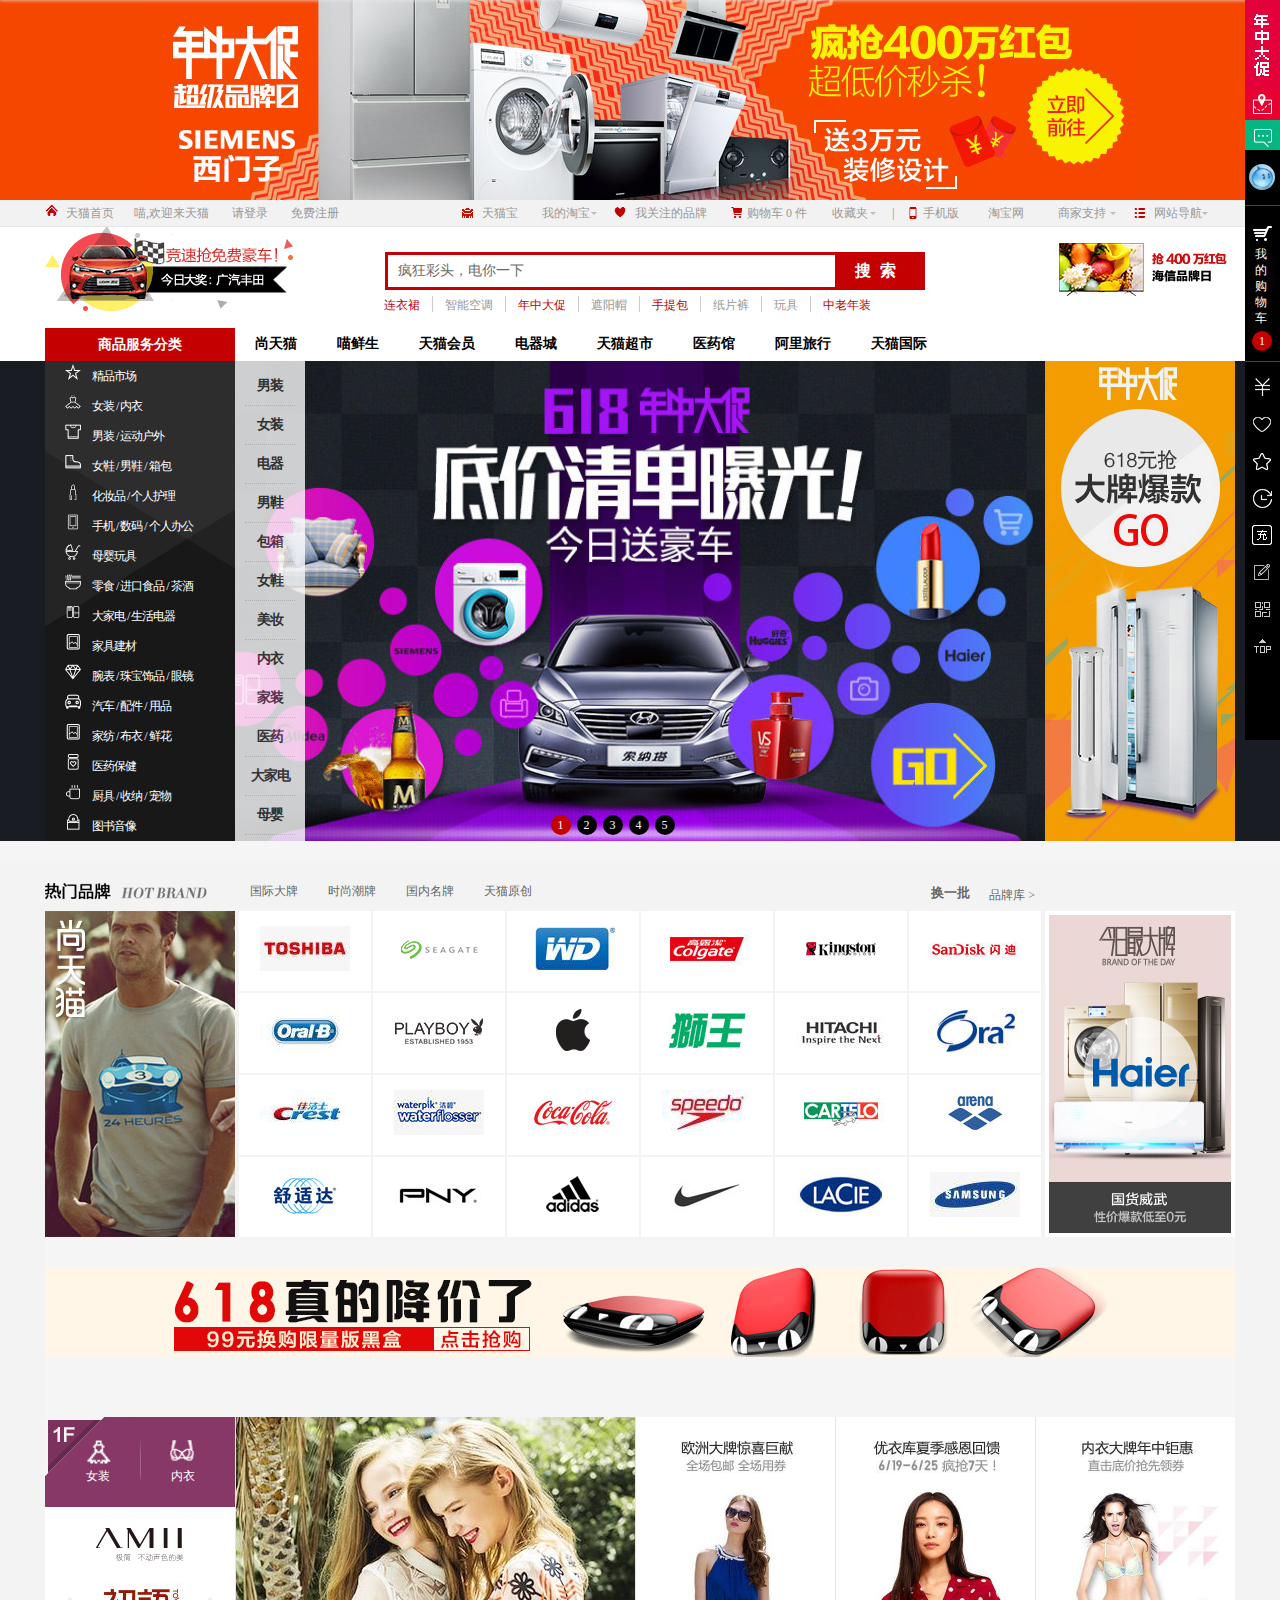
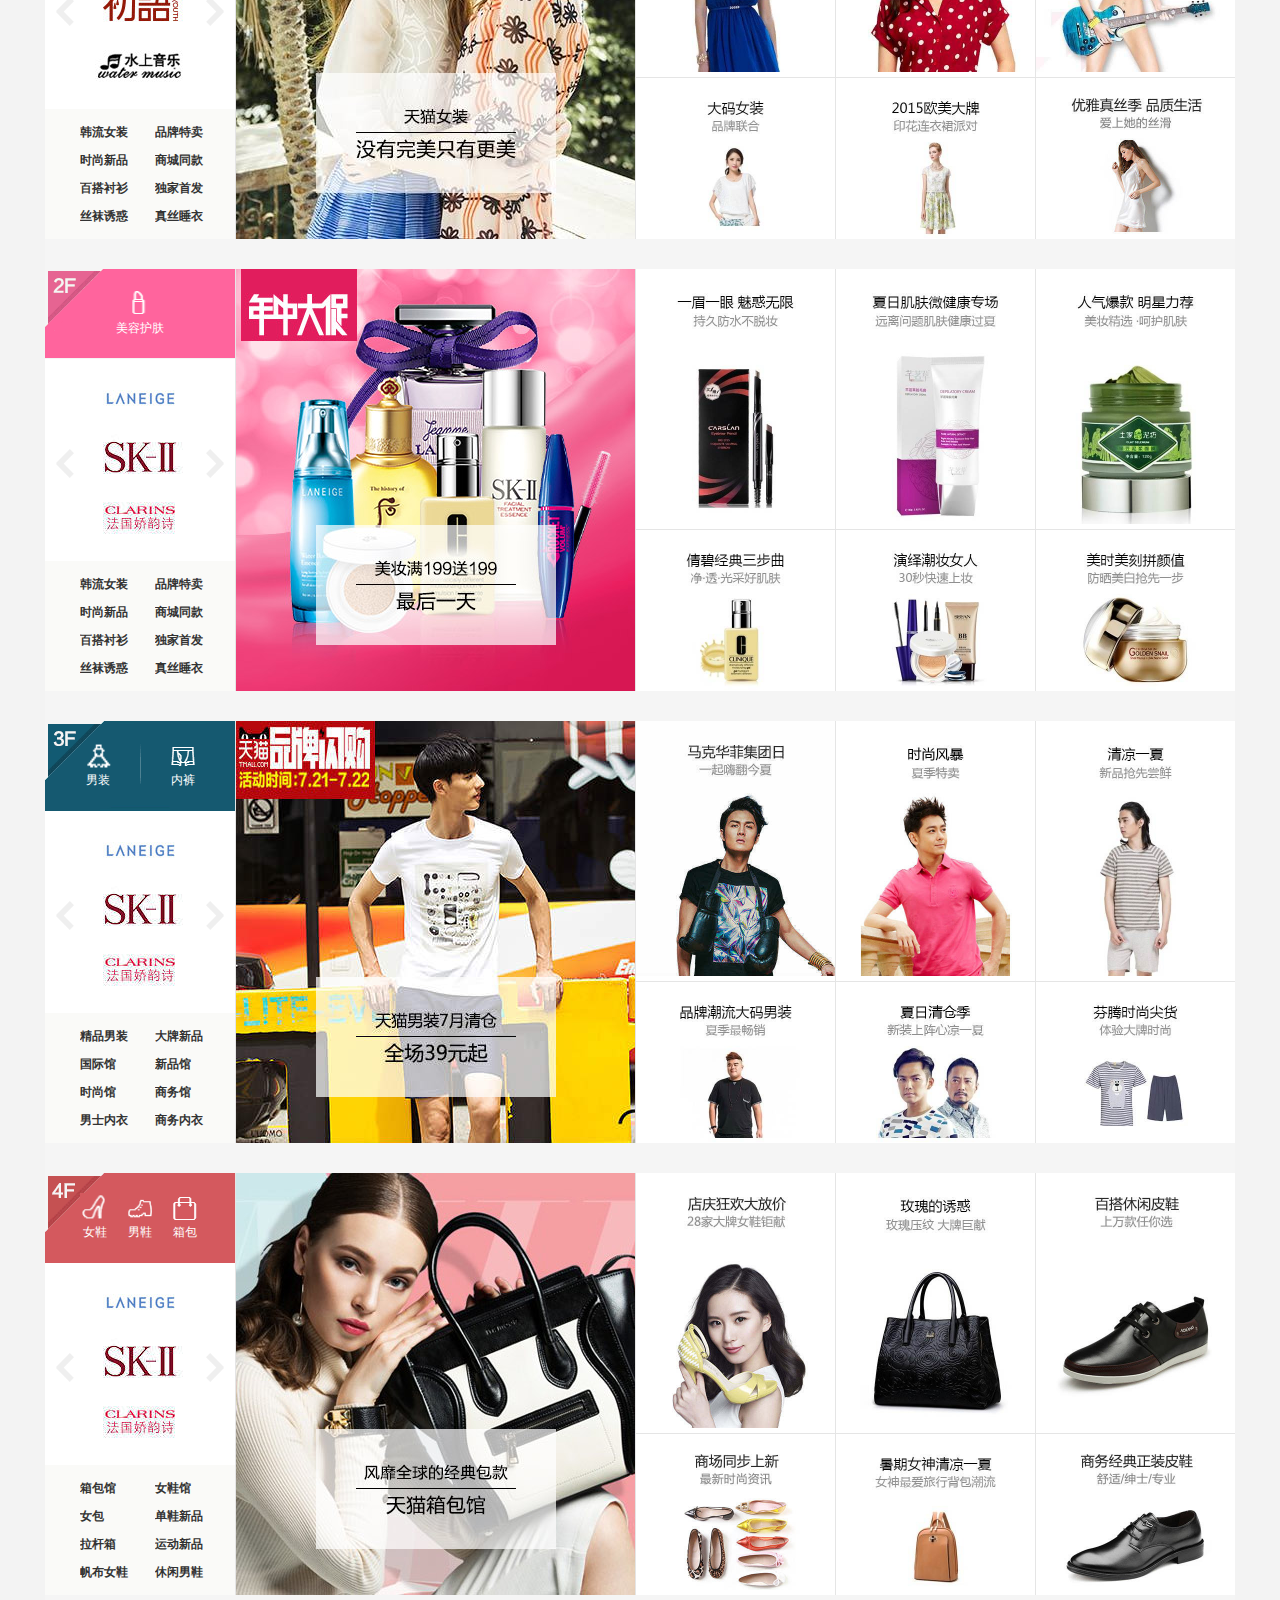
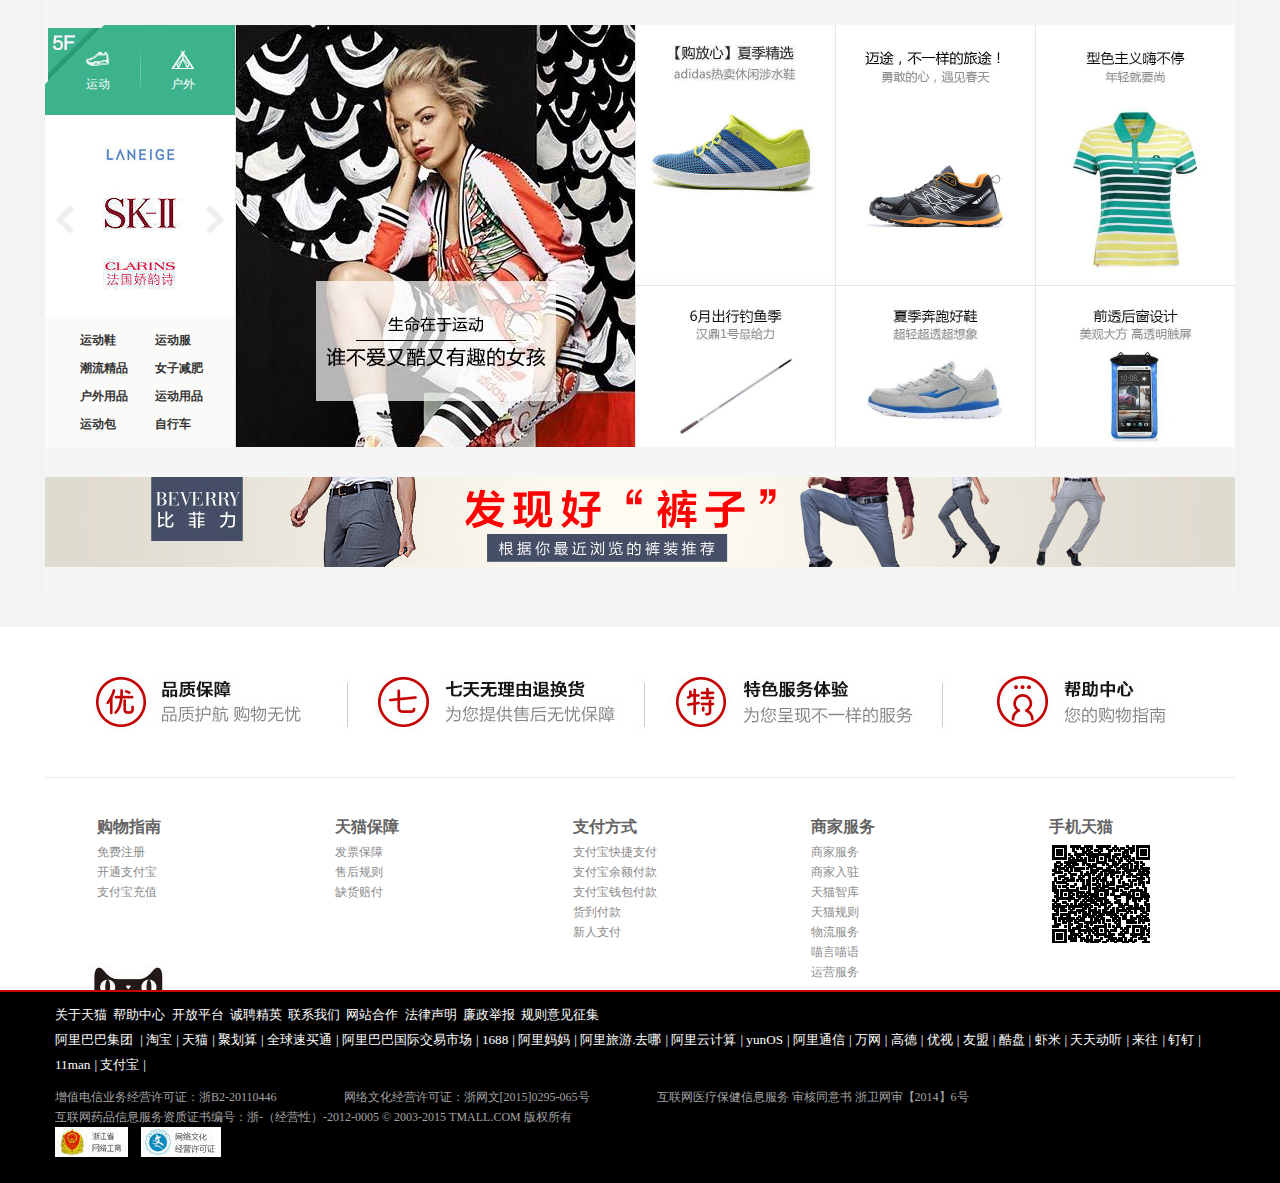
<file: tmall/index.html>
<!DOCTYPE html PUBLIC "-//W3C//DTD XHTML 1.1//EN" "http://www.w3.org/TR/xhtml11/DTD/xhtml11.dtd">
<html xmlns="http://www.w3.org/1999/xhtml" xml:lang="en">
<head>
	<title>天猫</title>
	<meta charset="utf-8"/>
	<script src="http://localhost:8888/livereload.js"></script>
	<link rel="stylesheet" type="text/css" href="./css/index.css">
	<link rel="stylesheet" type="text/css" href="./css/headerlayout.css">
	<link rel="stylesheet" type="text/css" href="./css/content.css">
	<link rel="stylesheet" type="text/css" href="./css/floor.css">
	<link rel="stylesheet" type="text/css" href="./css/footer.css">
	<link rel="stylesheet" type="text/css" href="./css/mbar.css">
	<link rel="stylesheet" type="text/css" href="./css/font.css"/>
	<link rel="stylesheet" type="text/css" href="./css/louceng.css"/>
	<script type="text/javascript" src="./js/functions.js"></script>
	<script src="./js/animate.js"></script>
	<script src="./js/nodeWheel.js"></script>
	<script src="./js/jquery-1.11.3.js"></script>
	<script>
		var j=jQuery.noConflict();
	</script>
	<script type="text/javascript" src="./js/index.js"></script>
</head>
<body>
	<div class="fp-top-banner">
		<a href="">
			<img src="./images/TB1M9kkIXXXXXXtXpXXWpHvHXXX-990-200.jpg"/>
		</a>
	</div>
	<div class="mainpage">
		<div id="site-nav">
			<div class="sn-container">
				<p class="sn-back-home">
				<img class="mui-global-iconfont" src="./images/home.png"/>
				<a href="//www.tmall.com/">天猫首页</a>
				</p>
				<p id="login-info" class="sn-login-info">
					<em>喵,欢迎来天猫</em>
					<a class="sn-login" href="">请登录</a>
					<a class="sn-register" href="">免费注册</a>
				</p>
				<ul class="sn-quick-menu">
					<li class="tmallbao">
						<div class="sn-menu">
							<a href="">天猫宝</a>
						</div>
					</li>
					<li class="sn-mytabao">
						<div class="sn-menu menu-item" id="mytb">
							<a class="mytaobao" href="">我的淘宝<b class="menu_arrow"></b></a>
							<div class="menu-bd">
								<a href="">已买到的宝贝</a>
								<a href="">已卖出的宝贝</a>
							</div>
						</div>
					</li>
					<li class="guanzhu">
						<div class="sn-menu">
							<a href="">我关注的品牌</a>
						</div>	
					 
					</li>
					<li class="cart">
						<div class="sn-menu">
							<a href="">购物车 0 件</a>
						</div>					 
					</li>
					<li class="sn-favorite">
						<div class="sn-menu menu-item" id="myfavorite">
							<a href="">收藏夹<b class="menu_arrow"></b></a>
							<div class="menu-bd">
								<a href="">收藏的宝贝</a>
								<a href="">收藏的店铺</a>
							</div>
						</div>
					</li>
					<li><span class="separator">|</span></li>

					<li class="sn-phone">
						<div class="sn-menu" id="myphone">
							<a href="">手机版</a>
							<div class="sn-qrnode">
								<div class="sn-qrcode-content"></div>
							</div>
						</div>
						
					</li>
					<li class="sn-taobao">
						<div class="sn-menu">
							<a href="">淘宝网</a>

						</div>
					</li>
					<li class="sn-seller">
						<div class="sn-menu  menu-item" id="myseller">
						<a href="">商家支持<b class="menu_arrow"></b></a>
						<div class="menu-bd">
							<ul>
							<li >
								<h3>商家:</h3>
								<a href="">商家中心</a>
								<a href="">商家入驻</a>
								<a href="">运营服务</a>
								<a href="">商家品控</a>
								<a href="">商家工具</a>
								<a href="">商家规则</a>
								<a href="">天猫智库</a>
								<a href="">喵言喵语</a>
							</li>
							<li>
								<h3>帮助：</h3>
								<a href="">帮助中心</a>
							</li>
								
							</ul>
						</div>
					</div>
					</li>
					<li class="sn-var">
						<div class="sn-menu menu-item" id="sn-var">
							<a href="">网站导航<b class="menu_arrow"></b></a>
							<div class="menu-bd">
								<div class="site-cont site-hot">
									<h2>热门推荐 Hot</h2>
									<ul class="site-list">
										<li><a href="">天猫超市</a></li>
										<li><a href="">喵鲜生</a></li>
										<li><a href="">科技新品</a></li>
										<li><a href="">女装新品</a></li>
										<li><a href="">酷玩街</a></li>
										<li><a href="">内衣新品</a></li>
										<li><a href="">试美妆</a></li>
										<li><a href="">运动新品</a></li>
										<li><a href="">时尚先生</a></li>
										<li><a href="">户外新品</a></li>
										<li><a href="">精明妈咪</a></li>
										<li><a href="">吃乐会</a></li>
										<li><a href="">关爱长辈</a></li>
										<li><a href="">会员积分</a></li>
										<li><a href="">天猫国际</a></li>
									</ul>
								</div>
								<div class="site-cont site-market">
									<h2>行业市场 Market</h2>
									<ul class="site-list">
										<li><a href="">美妆</a></li>
										<li><a href="">电器</a></li>
										<li><a href="">女装</a></li>
										<li><a href="">男装</a></li>
										<li><a href="">女鞋</a></li>
										<li><a href="">男鞋</a></li>
										<li><a href="">内衣</a></li>
										<li><a href="">包箱</a></li>
										<li><a href="">运动</a></li>
										<li><a href="">户外</a></li>
										<li><a href="">母婴</a></li>
										<li><a href="">家装</a></li>
										<li><a href="">医药</a></li>
										<li><a href="">食品</a></li>
										<li><a href="">配饰</a></li>
										<li><a href="">汽车</a></li>
									</ul>
								</div>
								<div class="site-cont site-brand">
									<h2>品牌风尚 Brand</h2>
									<ul class="site-list">
										<li><a href="">大牌街</a></li>
										<li><a href="">潮牌街</a></li>
										<li><a href="">天猫原创</a></li>
										<li><a href="">今天最大牌</a></li>
										<li><a href="">一周新发现</a></li>
										<li><a href="">全球至上</a></li>	
									</ul>
								</div>
								<div class="site-cont site-help">
									<h2>服务指南 Help</h2>
									<ul class="site-list">
										<li><a href="">帮助中心</a></li>
										<li><a href="">品质保证</a></li>
										<li><a href="">特色服务</a></li>
										<li><a href="">7天退换货</a></li>
									</ul>
								</div>
							</div>
						</div>
					</li>
				</ul>
			</div>
		</div>
		<div class="headerlayout">
			<div class="maologo">
				<a href=""><img src="./images/maologo.gif"/></a>
			</div>
			<div class="maosearch">
				<form class="search-form">
					<div class="maosearch-input">
						<input type="text" class="search-text"/>
						<label class="search-lab">疯狂彩头，电你一下</label>
						<button class="submit">搜索</button>
					</div>
				</form>
				<ul class="hot-search">
					<li class="hot-lighthigh lifirst">
					<a href="">连衣裙</a></li>
					<li>
					<a href="">智能空调</a></li>
					<li class="hot-lighthigh">
					<a href="">年中大促</a></li>
					<li>
					<a href=""> 遮阳帽</a></li>
					<li class="hot-lighthigh">
					<a href=""> 手提包</a></li>
					</li>
					<li><a href="">纸片裤</a></li>
					<li> <a href="">玩具</a></li>
					<li class="hot-lighthigh"> <a href="">中老年装</a></li>
				</ul>
			</div>
			<div class="header-banner">
				<a href=""><img id="headerbanner" src="./images/headerbanner.png"/>
			</div></a>
		</div>
		<div id="content">
			<div class="module">
				<div class="module-container">
					<ul>
						<li><a href="">尚天猫</a></li>
						<li><a href="">喵鲜生</a></li>
						<li><a href="">天猫会员</a></li>
						<li><a href="">电器城</a></li>
						<li><a href="">天猫超市</a></li>
						<li><a href="">医药馆</a></li>
						<li><a href="">阿里旅行</a></li>
						<li><a href="">天猫国际</a>
					</ul>
				</div>
			</div>
			<div class="category-menu">
				<div class="category-color" id="category-color">
					<div class="category-container">
						<div class="category-menu-nav">
							<h2 class="menu-title">商品服务分类</h2>
							<ul>
								<li class="menu-nav">
									<div class="menu-nav-icon"><img src="./images/banner_icon/iconfont-xingxing.png"></div>
									精品市场
									<i class="menu-nav-arrow-market menu-nav-arrow" id="menu-nav-arrow-market"></i>
									<div class="category-list list-hidden">
										<ul>
											<li><a href="">男装</a></li>
											<li><a href="">女装</a></li>
											<li><a href="">电器</a></li>
											<li><a href="">男鞋</a></li>
											<li><a href="">包箱</a></li>
											<li><a href="">女鞋</a></li>
											<li><a href="">美妆</a></li>
											<li><a href="">内衣</a></li>
											<li><a href="">家装</a></li>
											<li><a href="">医药</a></li>
											<li><a href="">大家电</a></li>
											<li><a href="">母婴</a></li>
										</ul>
								</div>

								</li>
								<li class="menu-nav">
									<div class="menu-nav-icon"><img src="./images/banner_icon/iconfont-nvzhuangneiyi.png"></div>
									<a href="">女装</a>
									/
									<a href="">内衣</a>
									<i class="menu-nav-arrow"></i>
									<div class="category-sub-pannel list-hidden" style="display:none">
										<div class="sub-pannel-ctn">
											<div class="category-title">
												<a class="nvzhuang" href="">女装</a>
												<a class="category-more" href="">更多></a>
											</div>
											<p class="category-label-list">
												<a href="#">品牌女装</a>
												<span class=fenge>|</span>
												<a href="#">大牌上新</a>
												<span class=fenge>|</span>
												<a href="#">2015夏季新品</a>
												<span class=fenge>|</span>
												<a href="#">品牌特卖</a>
												<span class=fenge>|</span>
												<a href="#">商场同款</a>
												<!-- <span class=fenge>|</span> -->
												<a href="#">独家首发</a>
												<span class=fenge>|</span>
												<a href="#">专柜品牌</a>
												<span class=fenge>|</span>
												<a href="#">国际馆</a>
												<span class=fenge>|</span>
												<a href="#">设计师</a>
												<span class=fenge>|</span>
												<a href="#">连衣裙</a>
												<span class=fenge>|</span>
												<a href="">T恤</a>
												<span class=fenge>|</span>
												<a href="#">衬衫</a>
												<a href="#">短裤</a>
												<span class=fenge>|</span>
												<a href="">雪纺衫</a>
												<span class=fenge>|</span>
												<a href="#">蕾丝衫</a>
												<span class=fenge>|</span>
												<a href="#">牛仔裤</a>
												<span class=fenge>|</span>
												<a href="#">半身裙</a>
												<span class=fenge>|</span>
												<a href="#">吊打背心</a>
												<span class=fenge>|</span>
												<a href="#">短外套</a>
												<!-- <span class=fenge>|</span> -->
												<a href="#">短外套</a>
												<span class=fenge>|</span>
												<a href="">针织衫</a>
												<span class=fenge>|</span>
												<a href="#">短裙</a>
												<span class=fenge>|</span>
												<a href="#">卫衣</a>
												<span class=fenge>|</span>
												<a href="#">休闲西装</a>
											</p>
											<b class="category-pannel-line"></b>
											<p class="category-label-list">
												<a class="highlight" href="#">波普T恤</a>
												<span class=fenge>|</span>
												<a href="">印花连衣裙</a>
												<span class=fenge>|</span>
												<a href="">活力卡通T恤</a>
												<span class=fenge>|</span>
												<a href="">背带牛仔</a>
												<span class=fenge>|</span>
												<a href="">气质连体裤</a>
												
												<a href="">文艺T恤</a>
												<span class=fenge>|</span>
												<a href="">巴黎海洋裙</a>
												<span class=fenge>|</span>
												<a href="">BF街头衬衫</a>
												<span class=fenge>|</span>
												<a class="xia" href="">度假防晒衫</a>
												<!-- <span class=fenge>|</span> -->
												<a href="">真丝连衣裙</a>
												<span class=fenge>|</span>
												<a href="">甜美可人风</a>
												<span class=fenge>|</span>
												<a href="">大牌欧美风</a>
												<span class=fenge>|</span>
												<a href="">嘻哈街头风</a>
												
												<a href="">日系学院风</a>
												<span class=fenge>|</span>
												<a href="">淡雅文艺风</a>
												<span class=fenge>|</span>
												<a href="">华丽复古风</a>
												<a class="xia" href="">职场女王风</a>
												<span class=fenge>|</span>
												<a href="">高贵名媛风</a>
												<span class=fenge>|</span>
												<a href="">田园小清新</a>
												<span class=fenge>|</span>
												<a href="">百变通勤风</a>
											</p>
											<b class="category-pannel-line"></b>
											<p class="category-label-list">
												<a href="">明星阔腿裤</a>
												<span class=fenge>|</span>
												<a href="">小脚裤</a>
												<span class=fenge>|</span>
												<a href="">休闲裤</a>
												<span class=fenge>|</span>
												<a href="">哈伦裤</a>
												<span class=fenge>|</span>
												<a href="">运动裤</a>
												<span class=fenge>|</span>
												<a href="">大码女装</a>
												<a href="">中老年</a>
												<span class=fenge>|</span>
												<a href="">休闲套装</a>
												<span class=fenge>|</span>
												<a href="">时尚套装</a>
												<span class=fenge>|</span>
												<a href="">职业套装</a>
												<span class=fenge>|</span>
												<a href="">复古旗袍</a>
											</p>
											<div class="category-title">
												<a class="neiyi" href="">精品内衣</a>
												<a class="category-more" href="">更多></a>
											</div>
											<p class="category-label-list">
												<a href="">明星阔腿裤</a>
												<span class=fenge>|</span>
												<a href="">小脚裤</a>
												<span class=fenge>|</span>
												<a href="">休闲裤</a>
												<span class=fenge>|</span>
												<a href="">哈伦裤</a>
												<span class=fenge>|</span>
												<a href="">运动裤</a>
												<span class=fenge>|</span>
												<a href="">大码女装</a>
												<a href="">中老年</a>
												<span class=fenge>|</span>
												<a href="">休闲套装</a>
												<span class=fenge>|</span>
												<a href="">时尚套装</a>
												<span class=fenge>|</span>
												<a href="">职业套装</a>
												<span class=fenge>|</span>
												<a href="">复古旗袍</a>
											</p>
										</div>	
									</div>

								</li>
								<li class="menu-nav">
									<div class="menu-nav-icon"><img src="./images/banner_icon/iconfont-nanzhuang.png"></div>
									<a href="">男装</a>
									/
									<a href="">运动户外</a>
									<i class="menu-nav-arrow"></i>
									<div class="category-sub-pannel list-hidden" style="display:none">
										<div class="sub-pannel-ctn">
											<div class="category-title">
												<a class="nanzhuang" href="">精品男装</a>
												<a class="category-more" href="">更多></a>
											</div>
											<p class="category-label-list">
												<a href="#">夏季新品</a>
												<span class=fenge>|</span>
												<a href="#">商场同款</a>
												<span class=fenge>|</span>
												<a href="#">桐乡织造</a>
												<span class=fenge>|</span>
												<a href="#">短袖T恤</a>
												<span class=fenge>|</span>
												<a class="xia" href="#">棉麻T恤</a>
												<!-- <span class=fenge>|</span> -->
												<a href="#">文艺T恤</a>
												<span class=fenge>|</span>
												<a href="#">纯色T恤</a>
												<span class=fenge>|</span>
												<a href="#">POLO衫</a>
												<span class=fenge>|</span>
												<a href="#">商务Polo</a>
												<span class=fenge>|</span>
												<a href="#">休闲短裤</a>
												
												<a href="">百慕大短裤</a>
												<span class=fenge>|</span>
												<a href="#">牛仔短裤</a>
												<span class=fenge>|</span>
												<a href="#">破洞短裤</a>
												<span class=fenge>|</span>
												<a href="">短袖衬衫</a>
												<span class=fenge>|</span>
												<a href="#">长袖衬衫</a>
												<!-- <span class=fenge>|</span> -->
												<a href="#">商务衬衫</a>
												<span class=fenge>|</span>
												<a href="#">拼接衬衫</a>
												<span class=fenge>|</span>
												<a href="#">字母衬衫</a>
												<span class=fenge>|</span>
												<a href="#">亚麻衬衫</a>
												<!-- <span class=fenge>|</span> -->
												<a href="#">休闲裤</a>
												<span class=fenge>|</span>
												<a href="">牛仔裤</a>
											</p>
											<div class="category-title">
												<a class="huwai" href="">运动/户外鞋服</a>
												<a class="category-more" href="">更多></a>
											</div>
											<p class="category-label-list">
												<a class="highlight" href="#">潮流趋势</a>
												<span class=fenge>|</span>
												<a href="">跑步鞋</a>
												<span class=fenge>|</span>
												<a href="">板鞋</a>
												<span class=fenge>|</span>
												<a href="">篮球鞋</a>
												<span class=fenge>|</span>
												<a href="">足球鞋</a>
												<span class=fenge>|</span>
												<a href="">帆布鞋</a>
												<span class=fenge>|</span>
												<a href="">短袖T</a>
												
												<a href="">羽毛球鞋</a>
												<span class=fenge>|</span>
												<a href="">女子运动</a>
												<span class=fenge>|</span>
												<a href="">运动外套</a>
												<span class=fenge>|</span>
												<a href="">运动长裤</a>
												<span class=fenge>|</span>
												<a href="">运动短裤</a>
												<span class=fenge>|</span>
												<a href="">套装</a>
												
												<a href="">皮肤衣</a>
												<span class=fenge>|</span>
												<a href="">冲锋衣</a>
												<span class=fenge>|</span>
												<a href="">速干裤</a>
												<span class=fenge>|</span>
												<a href="">速干T</a>
												<span class=fenge>|</span>
												<a href="">迷彩裤</a>
												<span class=fenge>|</span>
												<a href="">休闲服</a>
												<span class=fenge>|</span>
												<a href="">钓鱼服</a>
											
												<a href="">沙滩鞋</a>
												<span class=fenge>|</span>
												<a href="">溯溪鞋</a>
												<span class=fenge>|</span>
												<a href="">洞洞鞋</a>
												<span class=fenge>|</span>
												<a href="">徒步鞋</a>
												<span class=fenge>|</span>
												<a href="">登山鞋</a>
												<span class=fenge>|</span>
												<a href="">休闲鞋</a>
												<span class=fenge>|</span>
												<a href="">内衣</a>
											</p>
											<div class="category-title">
												<a class="yundong" href="">运动/户外用品</a>
												<a class="category-more" href="">更多></a>
											</div>
											<p class="category-label-list">
												<a href="">跑步机</a>
												<span class=fenge>|</span>
												<a href="">甩脂机</a>
												<span class=fenge>|</span>
												<a href="">仰卧板</a>
												<span class=fenge>|</span>
												<a href="">哑铃</a>
												<span class=fenge>|</span>
												<a href="">直排轮</a>
												<span class=fenge>|</span>
												<a href="">瑜伽垫</a>
												<span class=fenge>|</span>
												<a href="">泳衣</a>
												<!-- <span class=fenge>|</span> -->
												<a href="">泳镜</a>
												<span class=fenge>|</span>
												<a href="">羽毛球</a>
												<span class=fenge>|</span>
												<a href="">篮球</a>
												<span class=fenge>|</span>
												<a href="">乒乓球</a>
												<span class=fenge>|</span>
												<a href="">足球服</a>
												<span class=fenge>|</span>
												<a href="">舞蹈鞋</a>
												<span class=fenge>|</span>
												<a href="">麻将机</a>
												<!-- <span class=fenge>|</span> -->
												<a href="">山地车</a>
												<span class=fenge>|</span>
												<a href="">折叠车</a>
												<span class=fenge>|</span>
												<a href="">背包</a>
												<span class=fenge>|</span>
												<a href="">功能手表</a>
												<span class=fenge>|</span>
												<a href="">手电筒</a>
												<span class=fenge>|</span>
												<a href="">护具</a>
												<span class=fenge>|</span>
												<a href="">军刀</a>
												<!-- <span class=fenge>|</span> -->
												<a href="">钓竿</a>
												<span class=fenge>|</span>
												<a href="">钓箱</a>
												<span class=fenge>|</span>
												<a href="">帐篷</a>
												<span class=fenge>|</span>
												<a href="">烧烤炉</a>
												<span class=fenge>|</span>
												<a href="">皮划艇</a>
												<span class=fenge>|</span>
												<a href="">迷你装备</a>
												<span class=fenge>|</span>
												<a href="">望远镜</a>
											</p>
										</div>	
									</div>
								</li>
								<li class="menu-nav">
									<div class="menu-nav-icon"><img src="./images/banner_icon/iconfont-xie.png"></div>
									<a href="">女鞋</a>
									/
									<a href="">男鞋</a>
									/
									<a href="">箱包</a>
									<i class="menu-nav-arrow"></i> 
									<div class="category-sub-pannel list-hidden" style="display:none">
										<div class="sub-pannel-ctn">
											<div class="category-title">
												<a class="nvxie" href="">女鞋馆</a>
												<a class="category-more" href="">更多></a>
											</div>
											<p class="category-label-list">
												<a href="#">夏季新品</a>
												<span class=fenge>|</span>
												<a href="#">商场同款</a>
												<span class=fenge>|</span>
												<a href="#">桐乡织造</a>
												<span class=fenge>|</span>
												<a href="#">短袖T恤</a>
												<span class=fenge>|</span>
												<a class="xia" href="#">棉麻T恤</a>
												<!-- <span class=fenge>|</span> -->
												<a href="#">文艺T恤</a>
												<span class=fenge>|</span>
												<a href="#">纯色T恤</a>
												<span class=fenge>|</span>
												<a href="#">POLO衫</a>
												<span class=fenge>|</span>
												<a href="#">商务Polo</a>
												<span class=fenge>|</span>
												<a href="#">休闲短裤</a>
												
												<a href="">百慕大短裤</a>
												<span class=fenge>|</span>
												<a href="#">牛仔短裤</a>
												<span class=fenge>|</span>
												<a href="#">破洞短裤</a>
												<span class=fenge>|</span>
												<a href="">短袖衬衫</a>
												<span class=fenge>|</span>
												<a href="#">长袖衬衫</a>
												<!-- <span class=fenge>|</span> -->
												<a href="#">商务衬衫</a>
												<span class=fenge>|</span>
												<a href="#">拼接衬衫</a>
												<span class=fenge>|</span>
												<a href="#">字母衬衫</a>
												<span class=fenge>|</span>
												<a href="#">亚麻衬衫</a>
												<!-- <span class=fenge>|</span> -->
												<a href="#">休闲裤</a>
												<span class=fenge>|</span>
												<a href="">牛仔裤</a>
											</p>
											<div class="category-title">
												<a class="nanxie" href="">男鞋馆</a>
												<a class="category-more" href="">更多></a>
											</div>
											<p class="category-label-list">
												<a class="highlight" href="#">潮流趋势</a>
												<span class=fenge>|</span>
												<a href="">跑步鞋</a>
												<span class=fenge>|</span>
												<a href="">板鞋</a>
												<span class=fenge>|</span>
												<a href="">篮球鞋</a>
												<span class=fenge>|</span>
												<a href="">足球鞋</a>
												<span class=fenge>|</span>
												<a href="">帆布鞋</a>
												<span class=fenge>|</span>
												<a href="">短袖T</a>
												
												<a href="">羽毛球鞋</a>
												<span class=fenge>|</span>
												<a href="">女子运动</a>
												<span class=fenge>|</span>
												<a href="">运动外套</a>
												<span class=fenge>|</span>
												<a href="">运动长裤</a>
												<span class=fenge>|</span>
												<a href="">运动短裤</a>
												<span class=fenge>|</span>
												<a href="">套装</a>
												
												<a href="">皮肤衣</a>
												<span class=fenge>|</span>
												<a href="">冲锋衣</a>
												<span class=fenge>|</span>
												<a href="">速干裤</a>
												<span class=fenge>|</span>
												<a href="">速干T</a>
												<span class=fenge>|</span>
												<a href="">迷彩裤</a>
												<span class=fenge>|</span>
												<a href="">休闲服</a>
												<span class=fenge>|</span>
												<a href="">钓鱼服</a>
											
												<a href="">沙滩鞋</a>
												<span class=fenge>|</span>
												<a href="">溯溪鞋</a>
												<span class=fenge>|</span>
												<a href="">洞洞鞋</a>
												<span class=fenge>|</span>
												<a href="">徒步鞋</a>
												<span class=fenge>|</span>
												<a href="">登山鞋</a>
												<span class=fenge>|</span>
												<a href="">休闲鞋</a>
												<span class=fenge>|</span>
												<a href="">内衣</a>
											</p>
											<div class="category-title">
												<a class="xiangbao" href="">箱包馆</a>
												<a class="category-more" href="">更多></a>
											</div>
											<p class="category-label-list">
												<a href="">跑步机</a>
												<span class=fenge>|</span>
												<a href="">甩脂机</a>
												<span class=fenge>|</span>
												<a href="">仰卧板</a>
												<span class=fenge>|</span>
												<a href="">哑铃</a>
												<span class=fenge>|</span>
												<a href="">直排轮</a>
												<span class=fenge>|</span>
												<a href="">瑜伽垫</a>
												<span class=fenge>|</span>
												<a href="">泳衣</a>
												<!-- <span class=fenge>|</span> -->
												<a href="">泳镜</a>
												<span class=fenge>|</span>
												<a href="">羽毛球</a>
												<span class=fenge>|</span>
												<a href="">篮球</a>
												<span class=fenge>|</span>
												<a href="">乒乓球</a>
												<span class=fenge>|</span>
												<a href="">足球服</a>
												<span class=fenge>|</span>
												<a href="">舞蹈鞋</a>
												<span class=fenge>|</span>
												<a href="">麻将机</a>
												<!-- <span class=fenge>|</span> -->
												<a href="">山地车</a>
												<span class=fenge>|</span>
												<a href="">折叠车</a>
												<span class=fenge>|</span>
												<a href="">背包</a>
												<span class=fenge>|</span>
												<a href="">功能手表</a>
												<span class=fenge>|</span>
												<a href="">手电筒</a>
												<span class=fenge>|</span>
												<a href="">护具</a>
												<span class=fenge>|</span>
												<a href="">军刀</a>
												<!-- <span class=fenge>|</span> -->
												<a href="">钓竿</a>
												<span class=fenge>|</span>
												<a href="">钓箱</a>
												<span class=fenge>|</span>
												<a href="">帐篷</a>
												<span class=fenge>|</span>
												<a href="">烧烤炉</a>
												<span class=fenge>|</span>
												<a href="">皮划艇</a>
												<span class=fenge>|</span>
												<a href="">迷你装备</a>
												<span class=fenge>|</span>
												<a href="">望远镜</a>
											</p>
										</div>	
									</div>
								</li>
								<li class="menu-nav">
									<div class="menu-nav-icon"><img src="./images/banner_icon/iconfont-meizhuang.png"></div>
									<a href="">化妆品</a>
									/
									<a href="">个人护理</a>
									<i class="menu-nav-arrow"></i>
									<div class="category-sub-pannel list-hidden" style="display:none">
										<div class="sub-pannel-ctn">
											<div class="category-title">
												<a class="meizhuang" href="">天猫美妆</a>
												<a class="category-more" href="">更多></a>
											</div>
											<p class="category-label-list">
												<a href="#">夏季新品</a>
												<span class=fenge>|</span>
												<a href="#">商场同款</a>
												<span class=fenge>|</span>
												<a href="#">桐乡织造</a>
												<span class=fenge>|</span>
												<a href="#">短袖T恤</a>
												<span class=fenge>|</span>
												<a class="xia" href="#">棉麻T恤</a>
												<!-- <span class=fenge>|</span> -->
												<a href="#">文艺T恤</a>
												<span class=fenge>|</span>
												<a href="#">纯色T恤</a>
												<span class=fenge>|</span>
												<a href="#">POLO衫</a>
												<span class=fenge>|</span>
												<a href="#">商务Polo</a>
												<span class=fenge>|</span>
												<a href="#">休闲短裤</a>
												
												<a href="">百慕大短裤</a>
												<span class=fenge>|</span>
												<a href="#">牛仔短裤</a>
												<span class=fenge>|</span>
												<a href="#">破洞短裤</a>
												<span class=fenge>|</span>
												<a href="">短袖衬衫</a>
												<span class=fenge>|</span>
												<a href="#">长袖衬衫</a>
												<!-- <span class=fenge>|</span> -->
												<a href="#">商务衬衫</a>
												<span class=fenge>|</span>
												<a href="#">拼接衬衫</a>
												<span class=fenge>|</span>
												<a href="#">字母衬衫</a>
												<span class=fenge>|</span>
												<a href="#">亚麻衬衫</a>
												<!-- <span class=fenge>|</span> -->
												<a href="#">休闲裤</a>
												<span class=fenge>|</span>
												<a href="">牛仔裤</a>
											</p>
											<div class="category-title">
												<a class="caizhuang" href="">彩妆</a>
												<a class="category-more" href="">更多></a>
											</div>
											<p class="category-label-list">
												<a class="highlight" href="#">潮流趋势</a>
												<span class=fenge>|</span>
												<a href="">跑步鞋</a>
												<span class=fenge>|</span>
												<a href="">板鞋</a>
												<span class=fenge>|</span>
												<a href="">篮球鞋</a>
												<span class=fenge>|</span>
												<a href="">足球鞋</a>
												<span class=fenge>|</span>
												<a href="">帆布鞋</a>
												<span class=fenge>|</span>
												<a href="">短袖T</a>
												
												<a href="">羽毛球鞋</a>
												<span class=fenge>|</span>
												<a href="">女子运动</a>
												<span class=fenge>|</span>
												<a href="">运动外套</a>
												<span class=fenge>|</span>
												<a href="">运动长裤</a>
												<span class=fenge>|</span>
												<a href="">运动短裤</a>
												<span class=fenge>|</span>
												<a href="">套装</a>
												
												<a href="">皮肤衣</a>
												<span class=fenge>|</span>
												<a href="">冲锋衣</a>
												<span class=fenge>|</span>
												<a href="">速干裤</a>
												<span class=fenge>|</span>
												<a href="">速干T</a>
												<span class=fenge>|</span>
												<a href="">迷彩裤</a>
												<span class=fenge>|</span>
												<a href="">休闲服</a>
												<span class=fenge>|</span>
												<a href="">钓鱼服</a>
											
												<a href="">沙滩鞋</a>
												<span class=fenge>|</span>
												<a href="">溯溪鞋</a>
												<span class=fenge>|</span>
												<a href="">洞洞鞋</a>
												<span class=fenge>|</span>
												<a href="">徒步鞋</a>
												<span class=fenge>|</span>
												<a href="">登山鞋</a>
												<span class=fenge>|</span>
												<a href="">休闲鞋</a>
												<span class=fenge>|</span>
												<a href="">内衣</a>
											</p>
											<div class="category-title">
												<a class="huli" href="">个人护理</a>
												<a class="category-more" href="">更多></a>
											</div>
											<p class="category-label-list">
												<a href="">跑步机</a>
												<span class=fenge>|</span>
												<a href="">甩脂机</a>
												<span class=fenge>|</span>
												<a href="">仰卧板</a>
												<span class=fenge>|</span>
												<a href="">哑铃</a>
												<span class=fenge>|</span>
												<a href="">直排轮</a>
												<span class=fenge>|</span>
												<a href="">瑜伽垫</a>
												<span class=fenge>|</span>
												<a href="">泳衣</a>
												<!-- <span class=fenge>|</span> -->
												<a href="">泳镜</a>
												<span class=fenge>|</span>
												<a href="">羽毛球</a>
												<span class=fenge>|</span>
												<a href="">篮球</a>
												<span class=fenge>|</span>
												<a href="">乒乓球</a>
												<span class=fenge>|</span>
												<a href="">足球服</a>
												<span class=fenge>|</span>
												<a href="">舞蹈鞋</a>
												<span class=fenge>|</span>
												<a href="">麻将机</a>
												<!-- <span class=fenge>|</span> -->
												<a href="">山地车</a>
												<span class=fenge>|</span>
												<a href="">折叠车</a>
												<span class=fenge>|</span>
												<a href="">背包</a>
												<span class=fenge>|</span>
												<a href="">功能手表</a>
												<span class=fenge>|</span>
												<a href="">手电筒</a>
												<span class=fenge>|</span>
												<a href="">护具</a>
												<span class=fenge>|</span>
												<a href="">军刀</a>
												<!-- <span class=fenge>|</span> -->
												<a href="">钓竿</a>
												<span class=fenge>|</span>
												<a href="">钓箱</a>
												<span class=fenge>|</span>
												<a href="">帐篷</a>
												<span class=fenge>|</span>
												<a href="">烧烤炉</a>
												<span class=fenge>|</span>
												<a href="">皮划艇</a>
												<span class=fenge>|</span>
												<a href="">迷你装备</a>
												<span class=fenge>|</span>
												<a href="">望远镜</a>
											</p>
										</div>	
									</div>
								</li>
								<li class="menu-nav">
									<div class="menu-nav-icon"><img src="./images/banner_icon/iconfont-shoujichongzhi.png"></div>
									<a href="">手机</a>
									/
									<a href="">数码</a>
									/
									<a href="">个人办公</a>
									<i class="menu-nav-arrow"></i>
									<div class="category-sub-pannel list-hidden" style="display:none">
										<div class="sub-pannel-ctn">
											<div class="category-title">
												<a class="meizhuang" href="">热卖手机</a>
												<a class="category-more" href="">更多></a>
											</div>
											<p class="category-label-list">
												<a href="#">夏季新品</a>
												<span class=fenge>|</span>
												<a href="#">商场同款</a>
												<span class=fenge>|</span>
												<a href="#">桐乡织造</a>
												<span class=fenge>|</span>
												<a href="#">短袖T恤</a>
												<span class=fenge>|</span>
												<a class="xia" href="#">棉麻T恤</a>
												<!-- <span class=fenge>|</span> -->
												<a href="#">文艺T恤</a>
												<span class=fenge>|</span>
												<a href="#">纯色T恤</a>
												<span class=fenge>|</span>
												<a href="#">POLO衫</a>
												<span class=fenge>|</span>
												<a href="#">商务Polo</a>
												<span class=fenge>|</span>
												<a href="#">休闲短裤</a>
												
												<a href="">百慕大短裤</a>
												<span class=fenge>|</span>
												<a href="#">牛仔短裤</a>
												<span class=fenge>|</span>
												<a href="#">破洞短裤</a>
												<span class=fenge>|</span>
												<a href="">短袖衬衫</a>
												<span class=fenge>|</span>
												<a href="#">长袖衬衫</a>
												<!-- <span class=fenge>|</span> -->
												<a href="#">商务衬衫</a>
												<span class=fenge>|</span>
												<a href="#">拼接衬衫</a>
												<span class=fenge>|</span>
												<a href="#">字母衬衫</a>
												<span class=fenge>|</span>
												<a href="#">亚麻衬衫</a>
												<!-- <span class=fenge>|</span> -->
												<a href="#">休闲裤</a>
												<span class=fenge>|</span>
												<a href="">牛仔裤</a>
											</p>
											<div class="category-title">
												<a class="caizhuang" href="">电脑办公</a>
												<a class="category-more" href="">更多></a>
											</div>
											<p class="category-label-list">
												<a class="highlight" href="#">潮流趋势</a>
												<span class=fenge>|</span>
												<a href="">跑步鞋</a>
												<span class=fenge>|</span>
												<a href="">板鞋</a>
												<span class=fenge>|</span>
												<a href="">篮球鞋</a>
												<span class=fenge>|</span>
												<a href="">足球鞋</a>
												<span class=fenge>|</span>
												<a href="">帆布鞋</a>
												<span class=fenge>|</span>
												<a href="">短袖T</a>
												
												<a href="">羽毛球鞋</a>
												<span class=fenge>|</span>
												<a href="">女子运动</a>
												<span class=fenge>|</span>
												<a href="">运动外套</a>
												<span class=fenge>|</span>
												<a href="">运动长裤</a>
												<span class=fenge>|</span>
												<a href="">运动短裤</a>
												<span class=fenge>|</span>
												<a href="">套装</a>
												
												<a href="">皮肤衣</a>
												<span class=fenge>|</span>
												<a href="">冲锋衣</a>
												<span class=fenge>|</span>
												<a href="">速干裤</a>
												<span class=fenge>|</span>
												<a href="">速干T</a>
												<span class=fenge>|</span>
												<a href="">迷彩裤</a>
												<span class=fenge>|</span>
												<a href="">休闲服</a>
												<span class=fenge>|</span>
												<a href="">钓鱼服</a>
											
												<a href="">沙滩鞋</a>
												<span class=fenge>|</span>
												<a href="">溯溪鞋</a>
												<span class=fenge>|</span>
												<a href="">洞洞鞋</a>
												<span class=fenge>|</span>
												<a href="">徒步鞋</a>
												<span class=fenge>|</span>
												<a href="">登山鞋</a>
												<span class=fenge>|</span>
												<a href="">休闲鞋</a>
												<span class=fenge>|</span>
												<a href="">内衣</a>
											</p>
											<div class="category-title">
												<a class="huli" href="">数码影音</a>
												<a class="category-more" href="">更多></a>
											</div>
											<p class="category-label-list">
												<a href="">跑步机</a>
												<span class=fenge>|</span>
												<a href="">甩脂机</a>
												<span class=fenge>|</span>
												<a href="">仰卧板</a>
												<span class=fenge>|</span>
												<a href="">哑铃</a>
												<span class=fenge>|</span>
												<a href="">直排轮</a>
												<span class=fenge>|</span>
												<a href="">瑜伽垫</a>
												<span class=fenge>|</span>
												<a href="">泳衣</a>
												<!-- <span class=fenge>|</span> -->
												<a href="">泳镜</a>
												<span class=fenge>|</span>
												<a href="">羽毛球</a>
												<span class=fenge>|</span>
												<a href="">篮球</a>
												<span class=fenge>|</span>
												<a href="">乒乓球</a>
												<span class=fenge>|</span>
												<a href="">足球服</a>
												<span class=fenge>|</span>
												<a href="">舞蹈鞋</a>
												<span class=fenge>|</span>
												<a href="">麻将机</a>
												<!-- <span class=fenge>|</span> -->
												<a href="">山地车</a>
												<span class=fenge>|</span>
												<a href="">折叠车</a>
												<span class=fenge>|</span>
												<a href="">背包</a>
												<span class=fenge>|</span>
												<a href="">功能手表</a>
												<span class=fenge>|</span>
												<a href="">手电筒</a>
												<span class=fenge>|</span>
												<a href="">护具</a>
												<span class=fenge>|</span>
												<a href="">军刀</a>
												<!-- <span class=fenge>|</span> -->
												<a href="">钓竿</a>
												<span class=fenge>|</span>
												<a href="">钓箱</a>
												<span class=fenge>|</span>
												<a href="">帐篷</a>
												<span class=fenge>|</span>
												<a href="">烧烤炉</a>
												<span class=fenge>|</span>
												<a href="">皮划艇</a>
												<span class=fenge>|</span>
												<a href="">迷你装备</a>
												<span class=fenge>|</span>
												<a href="">望远镜</a>
											</p>
										</div>	
									</div>
								</li>
								<li class="menu-nav">
									<div class="menu-nav-icon"><img src="./images/banner_icon/iconfont-muyingwanju.png"></div>
									<a href="">母婴玩具</a>
									<i class="menu-nav-arrow"></i>
									<div class="category-sub-pannel list-hidden" style="display:none">
										<div class="sub-pannel-ctn">
											<div class="category-title">
												<a class="meizhuang" href="">童装童鞋</a>
												<a class="category-more" href="">更多></a>
											</div>
											<p class="category-label-list">
												<a href="#">夏季新品</a>
												<span class=fenge>|</span>
												<a href="#">商场同款</a>
												<span class=fenge>|</span>
												<a href="#">桐乡织造</a>
												<span class=fenge>|</span>
												<a href="#">短袖T恤</a>
												<span class=fenge>|</span>
												<a class="xia" href="#">棉麻T恤</a>
												<!-- <span class=fenge>|</span> -->
												<a href="#">文艺T恤</a>
												<span class=fenge>|</span>
												<a href="#">纯色T恤</a>
												<span class=fenge>|</span>
												<a href="#">POLO衫</a>
												<span class=fenge>|</span>
												<a href="#">商务Polo</a>
												<span class=fenge>|</span>
												<a href="#">休闲短裤</a>
												
												<a href="">百慕大短裤</a>
												<span class=fenge>|</span>
												<a href="#">牛仔短裤</a>
												<span class=fenge>|</span>
												<a href="#">破洞短裤</a>
												<span class=fenge>|</span>
												<a href="">短袖衬衫</a>
												<span class=fenge>|</span>
												<a href="#">长袖衬衫</a>
												<!-- <span class=fenge>|</span> -->
												<a href="#">商务衬衫</a>
												<span class=fenge>|</span>
												<a href="#">拼接衬衫</a>
												<span class=fenge>|</span>
												<a href="#">字母衬衫</a>
												<span class=fenge>|</span>
												<a href="#">亚麻衬衫</a>
												<!-- <span class=fenge>|</span> -->
												<a href="#">休闲裤</a>
												<span class=fenge>|</span>
												<a href="">牛仔裤</a>
											</p>
											<div class="category-title">
												<a class="caizhuang" href="">车床玩具</a>
												<a class="category-more" href="">更多></a>
											</div>
											<p class="category-label-list">
												<a class="highlight" href="#">潮流趋势</a>
												<span class=fenge>|</span>
												<a href="">跑步鞋</a>
												<span class=fenge>|</span>
												<a href="">板鞋</a>
												<span class=fenge>|</span>
												<a href="">篮球鞋</a>
												<span class=fenge>|</span>
												<a href="">足球鞋</a>
												<span class=fenge>|</span>
												<a href="">帆布鞋</a>
												<span class=fenge>|</span>
												<a href="">短袖T</a>
												
												<a href="">羽毛球鞋</a>
												<span class=fenge>|</span>
												<a href="">女子运动</a>
												<span class=fenge>|</span>
												<a href="">运动外套</a>
												<span class=fenge>|</span>
												<a href="">运动长裤</a>
												<span class=fenge>|</span>
												<a href="">运动短裤</a>
												<span class=fenge>|</span>
												<a href="">套装</a>
												
												<a href="">皮肤衣</a>
												<span class=fenge>|</span>
												<a href="">冲锋衣</a>
												<span class=fenge>|</span>
												<a href="">速干裤</a>
												<span class=fenge>|</span>
												<a href="">速干T</a>
												<span class=fenge>|</span>
												<a href="">迷彩裤</a>
												<span class=fenge>|</span>
												<a href="">休闲服</a>
												<span class=fenge>|</span>
												<a href="">钓鱼服</a>
											
												<a href="">沙滩鞋</a>
												<span class=fenge>|</span>
												<a href="">溯溪鞋</a>
												<span class=fenge>|</span>
												<a href="">洞洞鞋</a>
												<span class=fenge>|</span>
												<a href="">徒步鞋</a>
												<span class=fenge>|</span>
												<a href="">登山鞋</a>
												<span class=fenge>|</span>
												<a href="">休闲鞋</a>
												<span class=fenge>|</span>
												<a href="">内衣</a>
											</p>
											<div class="category-title">
												<a class="huli" href="">孕婴用品</a>
												<a class="category-more" href="">更多></a>
											</div>
											<p class="category-label-list">
												<a href="">跑步机</a>
												<span class=fenge>|</span>
												<a href="">甩脂机</a>
												<span class=fenge>|</span>
												<a href="">仰卧板</a>
												<span class=fenge>|</span>
												<a href="">哑铃</a>
												<span class=fenge>|</span>
												<a href="">直排轮</a>
												<span class=fenge>|</span>
												<a href="">瑜伽垫</a>
												<span class=fenge>|</span>
												<a href="">泳衣</a>
												<!-- <span class=fenge>|</span> -->
												<a href="">泳镜</a>
												<span class=fenge>|</span>
												<a href="">羽毛球</a>
												<span class=fenge>|</span>
												<a href="">篮球</a>
												<span class=fenge>|</span>
												<a href="">乒乓球</a>
												<span class=fenge>|</span>
												<a href="">足球服</a>
												<span class=fenge>|</span>
												<a href="">舞蹈鞋</a>
												<span class=fenge>|</span>
												<a href="">麻将机</a>
												<!-- <span class=fenge>|</span> -->
												<a href="">山地车</a>
												<span class=fenge>|</span>
												<a href="">折叠车</a>
												<span class=fenge>|</span>
												<a href="">背包</a>
												<span class=fenge>|</span>
												<a href="">功能手表</a>
												<span class=fenge>|</span>
												<a href="">手电筒</a>
												<span class=fenge>|</span>
												<a href="">护具</a>
												<span class=fenge>|</span>
												<a href="">军刀</a>
												<!-- <span class=fenge>|</span> -->
												<a href="">钓竿</a>
												<span class=fenge>|</span>
												<a href="">钓箱</a>
												<span class=fenge>|</span>
												<a href="">帐篷</a>
												<span class=fenge>|</span>
												<a href="">烧烤炉</a>
												<span class=fenge>|</span>
												<a href="">皮划艇</a>
												<span class=fenge>|</span>
												<a href="">迷你装备</a>
												<span class=fenge>|</span>
												<a href="">望远镜</a>
											</p>
										</div>	
									</div>
								</li>
								<li class="menu-nav">
									<div class="menu-nav-icon"><img src="./images/banner_icon/iconfont-shipin.png"></div>
									<a href="">零食</a>
									/
									<a href="">进口食品</a>
									/
									<a href="">茶酒</a>
									<i class="menu-nav-arrow"></i>
									<div class="category-sub-pannel list-hidden" style="display:none">
										<div class="sub-pannel-ctn">
											<div class="category-title">
												<a class="meizhuang" href="">天猫美妆</a>
												<a class="category-more" href="">更多></a>
											</div>
											<p class="category-label-list">
												<a href="#">夏季新品</a>
												<span class=fenge>|</span>
												<a href="#">商场同款</a>
												<span class=fenge>|</span>
												<a href="#">桐乡织造</a>
												<span class=fenge>|</span>
												<a href="#">短袖T恤</a>
												<span class=fenge>|</span>
												<a class="xia" href="#">棉麻T恤</a>
												<!-- <span class=fenge>|</span> -->
												<a href="#">文艺T恤</a>
												<span class=fenge>|</span>
												<a href="#">纯色T恤</a>
												<span class=fenge>|</span>
												<a href="#">POLO衫</a>
												<span class=fenge>|</span>
												<a href="#">商务Polo</a>
												<span class=fenge>|</span>
												<a href="#">休闲短裤</a>
												
												<a href="">百慕大短裤</a>
												<span class=fenge>|</span>
												<a href="#">牛仔短裤</a>
												<span class=fenge>|</span>
												<a href="#">破洞短裤</a>
												<span class=fenge>|</span>
												<a href="">短袖衬衫</a>
												<span class=fenge>|</span>
												<a href="#">长袖衬衫</a>
												<!-- <span class=fenge>|</span> -->
												<a href="#">商务衬衫</a>
												<span class=fenge>|</span>
												<a href="#">拼接衬衫</a>
												<span class=fenge>|</span>
												<a href="#">字母衬衫</a>
												<span class=fenge>|</span>
												<a href="#">亚麻衬衫</a>
												<!-- <span class=fenge>|</span> -->
												<a href="#">休闲裤</a>
												<span class=fenge>|</span>
												<a href="">牛仔裤</a>
											</p>
											<div class="category-title">
												<a class="caizhuang" href="">彩妆</a>
												<a class="category-more" href="">更多></a>
											</div>
											<p class="category-label-list">
												<a class="highlight" href="#">潮流趋势</a>
												<span class=fenge>|</span>
												<a href="">跑步鞋</a>
												<span class=fenge>|</span>
												<a href="">板鞋</a>
												<span class=fenge>|</span>
												<a href="">篮球鞋</a>
												<span class=fenge>|</span>
												<a href="">足球鞋</a>
												<span class=fenge>|</span>
												<a href="">帆布鞋</a>
												<span class=fenge>|</span>
												<a href="">短袖T</a>
												
												<a href="">羽毛球鞋</a>
												<span class=fenge>|</span>
												<a href="">女子运动</a>
												<span class=fenge>|</span>
												<a href="">运动外套</a>
												<span class=fenge>|</span>
												<a href="">运动长裤</a>
												<span class=fenge>|</span>
												<a href="">运动短裤</a>
												<span class=fenge>|</span>
												<a href="">套装</a>
												
												<a href="">皮肤衣</a>
												<span class=fenge>|</span>
												<a href="">冲锋衣</a>
												<span class=fenge>|</span>
												<a href="">速干裤</a>
												<span class=fenge>|</span>
												<a href="">速干T</a>
												<span class=fenge>|</span>
												<a href="">迷彩裤</a>
												<span class=fenge>|</span>
												<a href="">休闲服</a>
												<span class=fenge>|</span>
												<a href="">钓鱼服</a>
											
												<a href="">沙滩鞋</a>
												<span class=fenge>|</span>
												<a href="">溯溪鞋</a>
												<span class=fenge>|</span>
												<a href="">洞洞鞋</a>
												<span class=fenge>|</span>
												<a href="">徒步鞋</a>
												<span class=fenge>|</span>
												<a href="">登山鞋</a>
												<span class=fenge>|</span>
												<a href="">休闲鞋</a>
												<span class=fenge>|</span>
												<a href="">内衣</a>
											</p>
											<div class="category-title">
												<a class="huli" href="">个人护理</a>
												<a class="category-more" href="">更多></a>
											</div>
											<p class="category-label-list">
												<a href="">跑步机</a>
												<span class=fenge>|</span>
												<a href="">甩脂机</a>
												<span class=fenge>|</span>
												<a href="">仰卧板</a>
												<span class=fenge>|</span>
												<a href="">哑铃</a>
												<span class=fenge>|</span>
												<a href="">直排轮</a>
												<span class=fenge>|</span>
												<a href="">瑜伽垫</a>
												<span class=fenge>|</span>
												<a href="">泳衣</a>
												<!-- <span class=fenge>|</span> -->
												<a href="">泳镜</a>
												<span class=fenge>|</span>
												<a href="">羽毛球</a>
												<span class=fenge>|</span>
												<a href="">篮球</a>
												<span class=fenge>|</span>
												<a href="">乒乓球</a>
												<span class=fenge>|</span>
												<a href="">足球服</a>
												<span class=fenge>|</span>
												<a href="">舞蹈鞋</a>
												<span class=fenge>|</span>
												<a href="">麻将机</a>
												<!-- <span class=fenge>|</span> -->
												<a href="">山地车</a>
												<span class=fenge>|</span>
												<a href="">折叠车</a>
												<span class=fenge>|</span>
												<a href="">背包</a>
												<span class=fenge>|</span>
												<a href="">功能手表</a>
												<span class=fenge>|</span>
												<a href="">手电筒</a>
												<span class=fenge>|</span>
												<a href="">护具</a>
												<span class=fenge>|</span>
												<a href="">军刀</a>
												<!-- <span class=fenge>|</span> -->
												<a href="">钓竿</a>
												<span class=fenge>|</span>
												<a href="">钓箱</a>
												<span class=fenge>|</span>
												<a href="">帐篷</a>
												<span class=fenge>|</span>
												<a href="">烧烤炉</a>
												<span class=fenge>|</span>
												<a href="">皮划艇</a>
												<span class=fenge>|</span>
												<a href="">迷你装备</a>
												<span class=fenge>|</span>
												<a href="">望远镜</a>
											</p>
										</div>	
									</div>
								</li>
								<li class="menu-nav">
									<div class="menu-nav-icon"><img src="./images/banner_icon/iconfont-jiayongdianqi.png"/></div>
									<a href="">大家电</a>
									/
									<a href="">生活电器</a>
									<i class="menu-nav-arrow"></i>
									<div class="category-sub-pannel list-hidden" style="display:none">
										<div class="sub-pannel-ctn">
											<div class="category-title">
												<a class="meizhuang" href="">天猫美妆</a>
												<a class="category-more" href="">更多></a>
											</div>
											<p class="category-label-list">
												<a href="#">夏季新品</a>
												<span class=fenge>|</span>
												<a href="#">商场同款</a>
												<span class=fenge>|</span>
												<a href="#">桐乡织造</a>
												<span class=fenge>|</span>
												<a href="#">短袖T恤</a>
												<span class=fenge>|</span>
												<a class="xia" href="#">棉麻T恤</a>
												<!-- <span class=fenge>|</span> -->
												<a href="#">文艺T恤</a>
												<span class=fenge>|</span>
												<a href="#">纯色T恤</a>
												<span class=fenge>|</span>
												<a href="#">POLO衫</a>
												<span class=fenge>|</span>
												<a href="#">商务Polo</a>
												<span class=fenge>|</span>
												<a href="#">休闲短裤</a>
												
												<a href="">百慕大短裤</a>
												<span class=fenge>|</span>
												<a href="#">牛仔短裤</a>
												<span class=fenge>|</span>
												<a href="#">破洞短裤</a>
												<span class=fenge>|</span>
												<a href="">短袖衬衫</a>
												<span class=fenge>|</span>
												<a href="#">长袖衬衫</a>
												<!-- <span class=fenge>|</span> -->
												<a href="#">商务衬衫</a>
												<span class=fenge>|</span>
												<a href="#">拼接衬衫</a>
												<span class=fenge>|</span>
												<a href="#">字母衬衫</a>
												<span class=fenge>|</span>
												<a href="#">亚麻衬衫</a>
												<!-- <span class=fenge>|</span> -->
												<a href="#">休闲裤</a>
												<span class=fenge>|</span>
												<a href="">牛仔裤</a>
											</p>
											<div class="category-title">
												<a class="caizhuang" href="">彩妆</a>
												<a class="category-more" href="">更多></a>
											</div>
											<p class="category-label-list">
												<a class="highlight" href="#">潮流趋势</a>
												<span class=fenge>|</span>
												<a href="">跑步鞋</a>
												<span class=fenge>|</span>
												<a href="">板鞋</a>
												<span class=fenge>|</span>
												<a href="">篮球鞋</a>
												<span class=fenge>|</span>
												<a href="">足球鞋</a>
												<span class=fenge>|</span>
												<a href="">帆布鞋</a>
												<span class=fenge>|</span>
												<a href="">短袖T</a>
												
												<a href="">羽毛球鞋</a>
												<span class=fenge>|</span>
												<a href="">女子运动</a>
												<span class=fenge>|</span>
												<a href="">运动外套</a>
												<span class=fenge>|</span>
												<a href="">运动长裤</a>
												<span class=fenge>|</span>
												<a href="">运动短裤</a>
												<span class=fenge>|</span>
												<a href="">套装</a>
												
												<a href="">皮肤衣</a>
												<span class=fenge>|</span>
												<a href="">冲锋衣</a>
												<span class=fenge>|</span>
												<a href="">速干裤</a>
												<span class=fenge>|</span>
												<a href="">速干T</a>
												<span class=fenge>|</span>
												<a href="">迷彩裤</a>
												<span class=fenge>|</span>
												<a href="">休闲服</a>
												<span class=fenge>|</span>
												<a href="">钓鱼服</a>
											
												<a href="">沙滩鞋</a>
												<span class=fenge>|</span>
												<a href="">溯溪鞋</a>
												<span class=fenge>|</span>
												<a href="">洞洞鞋</a>
												<span class=fenge>|</span>
												<a href="">徒步鞋</a>
												<span class=fenge>|</span>
												<a href="">登山鞋</a>
												<span class=fenge>|</span>
												<a href="">休闲鞋</a>
												<span class=fenge>|</span>
												<a href="">内衣</a>
											</p>
											<div class="category-title">
												<a class="huli" href="">个人护理</a>
												<a class="category-more" href="">更多></a>
											</div>
											<p class="category-label-list">
												<a href="">跑步机</a>
												<span class=fenge>|</span>
												<a href="">甩脂机</a>
												<span class=fenge>|</span>
												<a href="">仰卧板</a>
												<span class=fenge>|</span>
												<a href="">哑铃</a>
												<span class=fenge>|</span>
												<a href="">直排轮</a>
												<span class=fenge>|</span>
												<a href="">瑜伽垫</a>
												<span class=fenge>|</span>
												<a href="">泳衣</a>
												<!-- <span class=fenge>|</span> -->
												<a href="">泳镜</a>
												<span class=fenge>|</span>
												<a href="">羽毛球</a>
												<span class=fenge>|</span>
												<a href="">篮球</a>
												<span class=fenge>|</span>
												<a href="">乒乓球</a>
												<span class=fenge>|</span>
												<a href="">足球服</a>
												<span class=fenge>|</span>
												<a href="">舞蹈鞋</a>
												<span class=fenge>|</span>
												<a href="">麻将机</a>
												<!-- <span class=fenge>|</span> -->
												<a href="">山地车</a>
												<span class=fenge>|</span>
												<a href="">折叠车</a>
												<span class=fenge>|</span>
												<a href="">背包</a>
												<span class=fenge>|</span>
												<a href="">功能手表</a>
												<span class=fenge>|</span>
												<a href="">手电筒</a>
												<span class=fenge>|</span>
												<a href="">护具</a>
												<span class=fenge>|</span>
												<a href="">军刀</a>
												<!-- <span class=fenge>|</span> -->
												<a href="">钓竿</a>
												<span class=fenge>|</span>
												<a href="">钓箱</a>
												<span class=fenge>|</span>
												<a href="">帐篷</a>
												<span class=fenge>|</span>
												<a href="">烧烤炉</a>
												<span class=fenge>|</span>
												<a href="">皮划艇</a>
												<span class=fenge>|</span>
												<a href="">迷你装备</a>
												<span class=fenge>|</span>
												<a href="">望远镜</a>
											</p>
										</div>	
									</div>
								</li>
								<li class="menu-nav">
									<div class="menu-nav-icon"><img src="./images/banner_icon/iconfont-jiafang.png"/></div>
									<a href="">家具建材</a>
									<i class="menu-nav-arrow"></i>
									<div class="category-sub-pannel list-hidden" style="display:none">
										<div class="sub-pannel-ctn">
											<div class="category-title">
												<a class="meizhuang" href="">天猫美妆</a>
												<a class="category-more" href="">更多></a>
											</div>
											<p class="category-label-list">
												<a href="#">夏季新品</a>
												<span class=fenge>|</span>
												<a href="#">商场同款</a>
												<span class=fenge>|</span>
												<a href="#">桐乡织造</a>
												<span class=fenge>|</span>
												<a href="#">短袖T恤</a>
												<span class=fenge>|</span>
												<a class="xia" href="#">棉麻T恤</a>
												<!-- <span class=fenge>|</span> -->
												<a href="#">文艺T恤</a>
												<span class=fenge>|</span>
												<a href="#">纯色T恤</a>
												<span class=fenge>|</span>
												<a href="#">POLO衫</a>
												<span class=fenge>|</span>
												<a href="#">商务Polo</a>
												<span class=fenge>|</span>
												<a href="#">休闲短裤</a>
												
												<a href="">百慕大短裤</a>
												<span class=fenge>|</span>
												<a href="#">牛仔短裤</a>
												<span class=fenge>|</span>
												<a href="#">破洞短裤</a>
												<span class=fenge>|</span>
												<a href="">短袖衬衫</a>
												<span class=fenge>|</span>
												<a href="#">长袖衬衫</a>
												<!-- <span class=fenge>|</span> -->
												<a href="#">商务衬衫</a>
												<span class=fenge>|</span>
												<a href="#">拼接衬衫</a>
												<span class=fenge>|</span>
												<a href="#">字母衬衫</a>
												<span class=fenge>|</span>
												<a href="#">亚麻衬衫</a>
												<!-- <span class=fenge>|</span> -->
												<a href="#">休闲裤</a>
												<span class=fenge>|</span>
												<a href="">牛仔裤</a>
											</p>
											<div class="category-title">
												<a class="caizhuang" href="">彩妆</a>
												<a class="category-more" href="">更多></a>
											</div>
											<p class="category-label-list">
												<a class="highlight" href="#">潮流趋势</a>
												<span class=fenge>|</span>
												<a href="">跑步鞋</a>
												<span class=fenge>|</span>
												<a href="">板鞋</a>
												<span class=fenge>|</span>
												<a href="">篮球鞋</a>
												<span class=fenge>|</span>
												<a href="">足球鞋</a>
												<span class=fenge>|</span>
												<a href="">帆布鞋</a>
												<span class=fenge>|</span>
												<a href="">短袖T</a>
												
												<a href="">羽毛球鞋</a>
												<span class=fenge>|</span>
												<a href="">女子运动</a>
												<span class=fenge>|</span>
												<a href="">运动外套</a>
												<span class=fenge>|</span>
												<a href="">运动长裤</a>
												<span class=fenge>|</span>
												<a href="">运动短裤</a>
												<span class=fenge>|</span>
												<a href="">套装</a>
												
												<a href="">皮肤衣</a>
												<span class=fenge>|</span>
												<a href="">冲锋衣</a>
												<span class=fenge>|</span>
												<a href="">速干裤</a>
												<span class=fenge>|</span>
												<a href="">速干T</a>
												<span class=fenge>|</span>
												<a href="">迷彩裤</a>
												<span class=fenge>|</span>
												<a href="">休闲服</a>
												<span class=fenge>|</span>
												<a href="">钓鱼服</a>
											
												<a href="">沙滩鞋</a>
												<span class=fenge>|</span>
												<a href="">溯溪鞋</a>
												<span class=fenge>|</span>
												<a href="">洞洞鞋</a>
												<span class=fenge>|</span>
												<a href="">徒步鞋</a>
												<span class=fenge>|</span>
												<a href="">登山鞋</a>
												<span class=fenge>|</span>
												<a href="">休闲鞋</a>
												<span class=fenge>|</span>
												<a href="">内衣</a>
											</p>
											<div class="category-title">
												<a class="huli" href="">个人护理</a>
												<a class="category-more" href="">更多></a>
											</div>
											<p class="category-label-list">
												<a href="">跑步机</a>
												<span class=fenge>|</span>
												<a href="">甩脂机</a>
												<span class=fenge>|</span>
												<a href="">仰卧板</a>
												<span class=fenge>|</span>
												<a href="">哑铃</a>
												<span class=fenge>|</span>
												<a href="">直排轮</a>
												<span class=fenge>|</span>
												<a href="">瑜伽垫</a>
												<span class=fenge>|</span>
												<a href="">泳衣</a>
												<!-- <span class=fenge>|</span> -->
												<a href="">泳镜</a>
												<span class=fenge>|</span>
												<a href="">羽毛球</a>
												<span class=fenge>|</span>
												<a href="">篮球</a>
												<span class=fenge>|</span>
												<a href="">乒乓球</a>
												<span class=fenge>|</span>
												<a href="">足球服</a>
												<span class=fenge>|</span>
												<a href="">舞蹈鞋</a>
												<span class=fenge>|</span>
												<a href="">麻将机</a>
												<!-- <span class=fenge>|</span> -->
												<a href="">山地车</a>
												<span class=fenge>|</span>
												<a href="">折叠车</a>
												<span class=fenge>|</span>
												<a href="">背包</a>
												<span class=fenge>|</span>
												<a href="">功能手表</a>
												<span class=fenge>|</span>
												<a href="">手电筒</a>
												<span class=fenge>|</span>
												<a href="">护具</a>
												<span class=fenge>|</span>
												<a href="">军刀</a>
												<!-- <span class=fenge>|</span> -->
												<a href="">钓竿</a>
												<span class=fenge>|</span>
												<a href="">钓箱</a>
												<span class=fenge>|</span>
												<a href="">帐篷</a>
												<span class=fenge>|</span>
												<a href="">烧烤炉</a>
												<span class=fenge>|</span>
												<a href="">皮划艇</a>
												<span class=fenge>|</span>
												<a href="">迷你装备</a>
												<span class=fenge>|</span>
												<a href="">望远镜</a>
											</p>
										</div>	
									</div>
								</li>
								<li class="menu-nav">
									<div class="menu-nav-icon"><img src="./images/banner_icon/iconfont-zhubaoshipin.png"/></div>
									<a href="">腕表</a>
									/
									<a href="">珠宝饰品</a>
									/
									<a href="">眼镜</a>
									<i class="menu-nav-arrow"></i>
									<div class="category-sub-pannel list-hidden" style="display:none">
										<div class="sub-pannel-ctn">
											<div class="category-title">
												<a class="meizhuang" href="">天猫美妆</a>
												<a class="category-more" href="">更多></a>
											</div>
											<p class="category-label-list">
												<a href="#">夏季新品</a>
												<span class=fenge>|</span>
												<a href="#">商场同款</a>
												<span class=fenge>|</span>
												<a href="#">桐乡织造</a>
												<span class=fenge>|</span>
												<a href="#">短袖T恤</a>
												<span class=fenge>|</span>
												<a class="xia" href="#">棉麻T恤</a>
												<!-- <span class=fenge>|</span> -->
												<a href="#">文艺T恤</a>
												<span class=fenge>|</span>
												<a href="#">纯色T恤</a>
												<span class=fenge>|</span>
												<a href="#">POLO衫</a>
												<span class=fenge>|</span>
												<a href="#">商务Polo</a>
												<span class=fenge>|</span>
												<a href="#">休闲短裤</a>
												
												<a href="">百慕大短裤</a>
												<span class=fenge>|</span>
												<a href="#">牛仔短裤</a>
												<span class=fenge>|</span>
												<a href="#">破洞短裤</a>
												<span class=fenge>|</span>
												<a href="">短袖衬衫</a>
												<span class=fenge>|</span>
												<a href="#">长袖衬衫</a>
												<!-- <span class=fenge>|</span> -->
												<a href="#">商务衬衫</a>
												<span class=fenge>|</span>
												<a href="#">拼接衬衫</a>
												<span class=fenge>|</span>
												<a href="#">字母衬衫</a>
												<span class=fenge>|</span>
												<a href="#">亚麻衬衫</a>
												<!-- <span class=fenge>|</span> -->
												<a href="#">休闲裤</a>
												<span class=fenge>|</span>
												<a href="">牛仔裤</a>
											</p>
											<div class="category-title">
												<a class="caizhuang" href="">彩妆</a>
												<a class="category-more" href="">更多></a>
											</div>
											<p class="category-label-list">
												<a class="highlight" href="#">潮流趋势</a>
												<span class=fenge>|</span>
												<a href="">跑步鞋</a>
												<span class=fenge>|</span>
												<a href="">板鞋</a>
												<span class=fenge>|</span>
												<a href="">篮球鞋</a>
												<span class=fenge>|</span>
												<a href="">足球鞋</a>
												<span class=fenge>|</span>
												<a href="">帆布鞋</a>
												<span class=fenge>|</span>
												<a href="">短袖T</a>
												
												<a href="">羽毛球鞋</a>
												<span class=fenge>|</span>
												<a href="">女子运动</a>
												<span class=fenge>|</span>
												<a href="">运动外套</a>
												<span class=fenge>|</span>
												<a href="">运动长裤</a>
												<span class=fenge>|</span>
												<a href="">运动短裤</a>
												<span class=fenge>|</span>
												<a href="">套装</a>
												
												<a href="">皮肤衣</a>
												<span class=fenge>|</span>
												<a href="">冲锋衣</a>
												<span class=fenge>|</span>
												<a href="">速干裤</a>
												<span class=fenge>|</span>
												<a href="">速干T</a>
												<span class=fenge>|</span>
												<a href="">迷彩裤</a>
												<span class=fenge>|</span>
												<a href="">休闲服</a>
												<span class=fenge>|</span>
												<a href="">钓鱼服</a>
											
												<a href="">沙滩鞋</a>
												<span class=fenge>|</span>
												<a href="">溯溪鞋</a>
												<span class=fenge>|</span>
												<a href="">洞洞鞋</a>
												<span class=fenge>|</span>
												<a href="">徒步鞋</a>
												<span class=fenge>|</span>
												<a href="">登山鞋</a>
												<span class=fenge>|</span>
												<a href="">休闲鞋</a>
												<span class=fenge>|</span>
												<a href="">内衣</a>
											</p>
											<div class="category-title">
												<a class="huli" href="">个人护理</a>
												<a class="category-more" href="">更多></a>
											</div>
											<p class="category-label-list">
												<a href="">跑步机</a>
												<span class=fenge>|</span>
												<a href="">甩脂机</a>
												<span class=fenge>|</span>
												<a href="">仰卧板</a>
												<span class=fenge>|</span>
												<a href="">哑铃</a>
												<span class=fenge>|</span>
												<a href="">直排轮</a>
												<span class=fenge>|</span>
												<a href="">瑜伽垫</a>
												<span class=fenge>|</span>
												<a href="">泳衣</a>
												<!-- <span class=fenge>|</span> -->
												<a href="">泳镜</a>
												<span class=fenge>|</span>
												<a href="">羽毛球</a>
												<span class=fenge>|</span>
												<a href="">篮球</a>
												<span class=fenge>|</span>
												<a href="">乒乓球</a>
												<span class=fenge>|</span>
												<a href="">足球服</a>
												<span class=fenge>|</span>
												<a href="">舞蹈鞋</a>
												<span class=fenge>|</span>
												<a href="">麻将机</a>
												<!-- <span class=fenge>|</span> -->
												<a href="">山地车</a>
												<span class=fenge>|</span>
												<a href="">折叠车</a>
												<span class=fenge>|</span>
												<a href="">背包</a>
												<span class=fenge>|</span>
												<a href="">功能手表</a>
												<span class=fenge>|</span>
												<a href="">手电筒</a>
												<span class=fenge>|</span>
												<a href="">护具</a>
												<span class=fenge>|</span>
												<a href="">军刀</a>
												<!-- <span class=fenge>|</span> -->
												<a href="">钓竿</a>
												<span class=fenge>|</span>
												<a href="">钓箱</a>
												<span class=fenge>|</span>
												<a href="">帐篷</a>
												<span class=fenge>|</span>
												<a href="">烧烤炉</a>
												<span class=fenge>|</span>
												<a href="">皮划艇</a>
												<span class=fenge>|</span>
												<a href="">迷你装备</a>
												<span class=fenge>|</span>
												<a href="">望远镜</a>
											</p>
										</div>	
									</div>
								</li>
								<li class="menu-nav">
									<div class="menu-nav-icon"><img src="./images/banner_icon/iconfont-qichepeijian.png"/></div>
									<a href="">汽车</a>
									/
									<a href="">配件</a>
									/
									<a href="">用品</a>
									<i class="menu-nav-arrow"></i>
									<div class="category-sub-pannel list-hidden" style="display:none">
										<div class="sub-pannel-ctn">
											<div class="category-title">
												<a class="meizhuang" href="">天猫美妆</a>
												<a class="category-more" href="">更多></a>
											</div>
											<p class="category-label-list">
												<a href="#">夏季新品</a>
												<span class=fenge>|</span>
												<a href="#">商场同款</a>
												<span class=fenge>|</span>
												<a href="#">桐乡织造</a>
												<span class=fenge>|</span>
												<a href="#">短袖T恤</a>
												<span class=fenge>|</span>
												<a class="xia" href="#">棉麻T恤</a>
												<!-- <span class=fenge>|</span> -->
												<a href="#">文艺T恤</a>
												<span class=fenge>|</span>
												<a href="#">纯色T恤</a>
												<span class=fenge>|</span>
												<a href="#">POLO衫</a>
												<span class=fenge>|</span>
												<a href="#">商务Polo</a>
												<span class=fenge>|</span>
												<a href="#">休闲短裤</a>
												
												<a href="">百慕大短裤</a>
												<span class=fenge>|</span>
												<a href="#">牛仔短裤</a>
												<span class=fenge>|</span>
												<a href="#">破洞短裤</a>
												<span class=fenge>|</span>
												<a href="">短袖衬衫</a>
												<span class=fenge>|</span>
												<a href="#">长袖衬衫</a>
												<!-- <span class=fenge>|</span> -->
												<a href="#">商务衬衫</a>
												<span class=fenge>|</span>
												<a href="#">拼接衬衫</a>
												<span class=fenge>|</span>
												<a href="#">字母衬衫</a>
												<span class=fenge>|</span>
												<a href="#">亚麻衬衫</a>
												<!-- <span class=fenge>|</span> -->
												<a href="#">休闲裤</a>
												<span class=fenge>|</span>
												<a href="">牛仔裤</a>
											</p>
											<div class="category-title">
												<a class="caizhuang" href="">彩妆</a>
												<a class="category-more" href="">更多></a>
											</div>
											<p class="category-label-list">
												<a class="highlight" href="#">潮流趋势</a>
												<span class=fenge>|</span>
												<a href="">跑步鞋</a>
												<span class=fenge>|</span>
												<a href="">板鞋</a>
												<span class=fenge>|</span>
												<a href="">篮球鞋</a>
												<span class=fenge>|</span>
												<a href="">足球鞋</a>
												<span class=fenge>|</span>
												<a href="">帆布鞋</a>
												<span class=fenge>|</span>
												<a href="">短袖T</a>
												
												<a href="">羽毛球鞋</a>
												<span class=fenge>|</span>
												<a href="">女子运动</a>
												<span class=fenge>|</span>
												<a href="">运动外套</a>
												<span class=fenge>|</span>
												<a href="">运动长裤</a>
												<span class=fenge>|</span>
												<a href="">运动短裤</a>
												<span class=fenge>|</span>
												<a href="">套装</a>
												
												<a href="">皮肤衣</a>
												<span class=fenge>|</span>
												<a href="">冲锋衣</a>
												<span class=fenge>|</span>
												<a href="">速干裤</a>
												<span class=fenge>|</span>
												<a href="">速干T</a>
												<span class=fenge>|</span>
												<a href="">迷彩裤</a>
												<span class=fenge>|</span>
												<a href="">休闲服</a>
												<span class=fenge>|</span>
												<a href="">钓鱼服</a>
											
												<a href="">沙滩鞋</a>
												<span class=fenge>|</span>
												<a href="">溯溪鞋</a>
												<span class=fenge>|</span>
												<a href="">洞洞鞋</a>
												<span class=fenge>|</span>
												<a href="">徒步鞋</a>
												<span class=fenge>|</span>
												<a href="">登山鞋</a>
												<span class=fenge>|</span>
												<a href="">休闲鞋</a>
												<span class=fenge>|</span>
												<a href="">内衣</a>
											</p>
											<div class="category-title">
												<a class="huli" href="">个人护理</a>
												<a class="category-more" href="">更多></a>
											</div>
											<p class="category-label-list">
												<a href="">跑步机</a>
												<span class=fenge>|</span>
												<a href="">甩脂机</a>
												<span class=fenge>|</span>
												<a href="">仰卧板</a>
												<span class=fenge>|</span>
												<a href="">哑铃</a>
												<span class=fenge>|</span>
												<a href="">直排轮</a>
												<span class=fenge>|</span>
												<a href="">瑜伽垫</a>
												<span class=fenge>|</span>
												<a href="">泳衣</a>
												<!-- <span class=fenge>|</span> -->
												<a href="">泳镜</a>
												<span class=fenge>|</span>
												<a href="">羽毛球</a>
												<span class=fenge>|</span>
												<a href="">篮球</a>
												<span class=fenge>|</span>
												<a href="">乒乓球</a>
												<span class=fenge>|</span>
												<a href="">足球服</a>
												<span class=fenge>|</span>
												<a href="">舞蹈鞋</a>
												<span class=fenge>|</span>
												<a href="">麻将机</a>
												<!-- <span class=fenge>|</span> -->
												<a href="">山地车</a>
												<span class=fenge>|</span>
												<a href="">折叠车</a>
												<span class=fenge>|</span>
												<a href="">背包</a>
												<span class=fenge>|</span>
												<a href="">功能手表</a>
												<span class=fenge>|</span>
												<a href="">手电筒</a>
												<span class=fenge>|</span>
												<a href="">护具</a>
												<span class=fenge>|</span>
												<a href="">军刀</a>
												<!-- <span class=fenge>|</span> -->
												<a href="">钓竿</a>
												<span class=fenge>|</span>
												<a href="">钓箱</a>
												<span class=fenge>|</span>
												<a href="">帐篷</a>
												<span class=fenge>|</span>
												<a href="">烧烤炉</a>
												<span class=fenge>|</span>
												<a href="">皮划艇</a>
												<span class=fenge>|</span>
												<a href="">迷你装备</a>
												<span class=fenge>|</span>
												<a href="">望远镜</a>
											</p>
										</div>	
									</div>
								</li>
								<li class="menu-nav">
									<div class="menu-nav-icon"><img src="./images/banner_icon/iconfont-jiafang.png"/></div>
									<a href="">家纺</a>
									/
									<a href="">布衣</a>
									/
									<a href="">鲜花</a>
									<i class="menu-nav-arrow"></i>
									<div class="category-sub-pannel list-hidden" style="display:none">
										<div class="sub-pannel-ctn">
											<div class="category-title">
												<a class="meizhuang" href="">天猫美妆</a>
												<a class="category-more" href="">更多></a>
											</div>
											<p class="category-label-list">
												<a href="#">夏季新品</a>
												<span class=fenge>|</span>
												<a href="#">商场同款</a>
												<span class=fenge>|</span>
												<a href="#">桐乡织造</a>
												<span class=fenge>|</span>
												<a href="#">短袖T恤</a>
												<span class=fenge>|</span>
												<a class="xia" href="#">棉麻T恤</a>
												<!-- <span class=fenge>|</span> -->
												<a href="#">文艺T恤</a>
												<span class=fenge>|</span>
												<a href="#">纯色T恤</a>
												<span class=fenge>|</span>
												<a href="#">POLO衫</a>
												<span class=fenge>|</span>
												<a href="#">商务Polo</a>
												<span class=fenge>|</span>
												<a href="#">休闲短裤</a>
												
												<a href="">百慕大短裤</a>
												<span class=fenge>|</span>
												<a href="#">牛仔短裤</a>
												<span class=fenge>|</span>
												<a href="#">破洞短裤</a>
												<span class=fenge>|</span>
												<a href="">短袖衬衫</a>
												<span class=fenge>|</span>
												<a href="#">长袖衬衫</a>
												<!-- <span class=fenge>|</span> -->
												<a href="#">商务衬衫</a>
												<span class=fenge>|</span>
												<a href="#">拼接衬衫</a>
												<span class=fenge>|</span>
												<a href="#">字母衬衫</a>
												<span class=fenge>|</span>
												<a href="#">亚麻衬衫</a>
												<!-- <span class=fenge>|</span> -->
												<a href="#">休闲裤</a>
												<span class=fenge>|</span>
												<a href="">牛仔裤</a>
											</p>
											<div class="category-title">
												<a class="caizhuang" href="">彩妆</a>
												<a class="category-more" href="">更多></a>
											</div>
											<p class="category-label-list">
												<a class="highlight" href="#">潮流趋势</a>
												<span class=fenge>|</span>
												<a href="">跑步鞋</a>
												<span class=fenge>|</span>
												<a href="">板鞋</a>
												<span class=fenge>|</span>
												<a href="">篮球鞋</a>
												<span class=fenge>|</span>
												<a href="">足球鞋</a>
												<span class=fenge>|</span>
												<a href="">帆布鞋</a>
												<span class=fenge>|</span>
												<a href="">短袖T</a>
												
												<a href="">羽毛球鞋</a>
												<span class=fenge>|</span>
												<a href="">女子运动</a>
												<span class=fenge>|</span>
												<a href="">运动外套</a>
												<span class=fenge>|</span>
												<a href="">运动长裤</a>
												<span class=fenge>|</span>
												<a href="">运动短裤</a>
												<span class=fenge>|</span>
												<a href="">套装</a>
												
												<a href="">皮肤衣</a>
												<span class=fenge>|</span>
												<a href="">冲锋衣</a>
												<span class=fenge>|</span>
												<a href="">速干裤</a>
												<span class=fenge>|</span>
												<a href="">速干T</a>
												<span class=fenge>|</span>
												<a href="">迷彩裤</a>
												<span class=fenge>|</span>
												<a href="">休闲服</a>
												<span class=fenge>|</span>
												<a href="">钓鱼服</a>
											
												<a href="">沙滩鞋</a>
												<span class=fenge>|</span>
												<a href="">溯溪鞋</a>
												<span class=fenge>|</span>
												<a href="">洞洞鞋</a>
												<span class=fenge>|</span>
												<a href="">徒步鞋</a>
												<span class=fenge>|</span>
												<a href="">登山鞋</a>
												<span class=fenge>|</span>
												<a href="">休闲鞋</a>
												<span class=fenge>|</span>
												<a href="">内衣</a>
											</p>
											<div class="category-title">
												<a class="huli" href="">个人护理</a>
												<a class="category-more" href="">更多></a>
											</div>
											<p class="category-label-list">
												<a href="">跑步机</a>
												<span class=fenge>|</span>
												<a href="">甩脂机</a>
												<span class=fenge>|</span>
												<a href="">仰卧板</a>
												<span class=fenge>|</span>
												<a href="">哑铃</a>
												<span class=fenge>|</span>
												<a href="">直排轮</a>
												<span class=fenge>|</span>
												<a href="">瑜伽垫</a>
												<span class=fenge>|</span>
												<a href="">泳衣</a>
												<!-- <span class=fenge>|</span> -->
												<a href="">泳镜</a>
												<span class=fenge>|</span>
												<a href="">羽毛球</a>
												<span class=fenge>|</span>
												<a href="">篮球</a>
												<span class=fenge>|</span>
												<a href="">乒乓球</a>
												<span class=fenge>|</span>
												<a href="">足球服</a>
												<span class=fenge>|</span>
												<a href="">舞蹈鞋</a>
												<span class=fenge>|</span>
												<a href="">麻将机</a>
												<!-- <span class=fenge>|</span> -->
												<a href="">山地车</a>
												<span class=fenge>|</span>
												<a href="">折叠车</a>
												<span class=fenge>|</span>
												<a href="">背包</a>
												<span class=fenge>|</span>
												<a href="">功能手表</a>
												<span class=fenge>|</span>
												<a href="">手电筒</a>
												<span class=fenge>|</span>
												<a href="">护具</a>
												<span class=fenge>|</span>
												<a href="">军刀</a>
												<!-- <span class=fenge>|</span> -->
												<a href="">钓竿</a>
												<span class=fenge>|</span>
												<a href="">钓箱</a>
												<span class=fenge>|</span>
												<a href="">帐篷</a>
												<span class=fenge>|</span>
												<a href="">烧烤炉</a>
												<span class=fenge>|</span>
												<a href="">皮划艇</a>
												<span class=fenge>|</span>
												<a href="">迷你装备</a>
												<span class=fenge>|</span>
												<a href="">望远镜</a>
											</p>
										</div>	
									</div>
								</li>
								<li class="menu-nav">
									<div class="menu-nav-icon"><img src="./images/banner_icon/iconfont-yiyaobaojian.png"/></div>
									<a href="">医药保健</a>
									
									<i class="menu-nav-arrow"></i>
									<div class="category-sub-pannel list-hidden" style="display:none">
										<div class="sub-pannel-ctn">
											<div class="category-title">
												<a class="meizhuang" href="">天猫美妆</a>
												<a class="category-more" href="">更多></a>
											</div>
											<p class="category-label-list">
												<a href="#">夏季新品</a>
												<span class=fenge>|</span>
												<a href="#">商场同款</a>
												<span class=fenge>|</span>
												<a href="#">桐乡织造</a>
												<span class=fenge>|</span>
												<a href="#">短袖T恤</a>
												<span class=fenge>|</span>
												<a class="xia" href="#">棉麻T恤</a>
												<!-- <span class=fenge>|</span> -->
												<a href="#">文艺T恤</a>
												<span class=fenge>|</span>
												<a href="#">纯色T恤</a>
												<span class=fenge>|</span>
												<a href="#">POLO衫</a>
												<span class=fenge>|</span>
												<a href="#">商务Polo</a>
												<span class=fenge>|</span>
												<a href="#">休闲短裤</a>
												
												<a href="">百慕大短裤</a>
												<span class=fenge>|</span>
												<a href="#">牛仔短裤</a>
												<span class=fenge>|</span>
												<a href="#">破洞短裤</a>
												<span class=fenge>|</span>
												<a href="">短袖衬衫</a>
												<span class=fenge>|</span>
												<a href="#">长袖衬衫</a>
												<!-- <span class=fenge>|</span> -->
												<a href="#">商务衬衫</a>
												<span class=fenge>|</span>
												<a href="#">拼接衬衫</a>
												<span class=fenge>|</span>
												<a href="#">字母衬衫</a>
												<span class=fenge>|</span>
												<a href="#">亚麻衬衫</a>
												<!-- <span class=fenge>|</span> -->
												<a href="#">休闲裤</a>
												<span class=fenge>|</span>
												<a href="">牛仔裤</a>
											</p>
											<div class="category-title">
												<a class="caizhuang" href="">彩妆</a>
												<a class="category-more" href="">更多></a>
											</div>
											<p class="category-label-list">
												<a class="highlight" href="#">潮流趋势</a>
												<span class=fenge>|</span>
												<a href="">跑步鞋</a>
												<span class=fenge>|</span>
												<a href="">板鞋</a>
												<span class=fenge>|</span>
												<a href="">篮球鞋</a>
												<span class=fenge>|</span>
												<a href="">足球鞋</a>
												<span class=fenge>|</span>
												<a href="">帆布鞋</a>
												<span class=fenge>|</span>
												<a href="">短袖T</a>
												
												<a href="">羽毛球鞋</a>
												<span class=fenge>|</span>
												<a href="">女子运动</a>
												<span class=fenge>|</span>
												<a href="">运动外套</a>
												<span class=fenge>|</span>
												<a href="">运动长裤</a>
												<span class=fenge>|</span>
												<a href="">运动短裤</a>
												<span class=fenge>|</span>
												<a href="">套装</a>
												
												<a href="">皮肤衣</a>
												<span class=fenge>|</span>
												<a href="">冲锋衣</a>
												<span class=fenge>|</span>
												<a href="">速干裤</a>
												<span class=fenge>|</span>
												<a href="">速干T</a>
												<span class=fenge>|</span>
												<a href="">迷彩裤</a>
												<span class=fenge>|</span>
												<a href="">休闲服</a>
												<span class=fenge>|</span>
												<a href="">钓鱼服</a>
											
												<a href="">沙滩鞋</a>
												<span class=fenge>|</span>
												<a href="">溯溪鞋</a>
												<span class=fenge>|</span>
												<a href="">洞洞鞋</a>
												<span class=fenge>|</span>
												<a href="">徒步鞋</a>
												<span class=fenge>|</span>
												<a href="">登山鞋</a>
												<span class=fenge>|</span>
												<a href="">休闲鞋</a>
												<span class=fenge>|</span>
												<a href="">内衣</a>
											</p>
											<div class="category-title">
												<a class="huli" href="">个人护理</a>
												<a class="category-more" href="">更多></a>
											</div>
											<p class="category-label-list">
												<a href="">跑步机</a>
												<span class=fenge>|</span>
												<a href="">甩脂机</a>
												<span class=fenge>|</span>
												<a href="">仰卧板</a>
												<span class=fenge>|</span>
												<a href="">哑铃</a>
												<span class=fenge>|</span>
												<a href="">直排轮</a>
												<span class=fenge>|</span>
												<a href="">瑜伽垫</a>
												<span class=fenge>|</span>
												<a href="">泳衣</a>
												<!-- <span class=fenge>|</span> -->
												<a href="">泳镜</a>
												<span class=fenge>|</span>
												<a href="">羽毛球</a>
												<span class=fenge>|</span>
												<a href="">篮球</a>
												<span class=fenge>|</span>
												<a href="">乒乓球</a>
												<span class=fenge>|</span>
												<a href="">足球服</a>
												<span class=fenge>|</span>
												<a href="">舞蹈鞋</a>
												<span class=fenge>|</span>
												<a href="">麻将机</a>
												<!-- <span class=fenge>|</span> -->
												<a href="">山地车</a>
												<span class=fenge>|</span>
												<a href="">折叠车</a>
												<span class=fenge>|</span>
												<a href="">背包</a>
												<span class=fenge>|</span>
												<a href="">功能手表</a>
												<span class=fenge>|</span>
												<a href="">手电筒</a>
												<span class=fenge>|</span>
												<a href="">护具</a>
												<span class=fenge>|</span>
												<a href="">军刀</a>
												<!-- <span class=fenge>|</span> -->
												<a href="">钓竿</a>
												<span class=fenge>|</span>
												<a href="">钓箱</a>
												<span class=fenge>|</span>
												<a href="">帐篷</a>
												<span class=fenge>|</span>
												<a href="">烧烤炉</a>
												<span class=fenge>|</span>
												<a href="">皮划艇</a>
												<span class=fenge>|</span>
												<a href="">迷你装备</a>
												<span class=fenge>|</span>
												<a href="">望远镜</a>
											</p>
										</div>	
									</div>
								</li>
								<li class="menu-nav">
									<div class="menu-nav-icon"><img src="./images/banner_icon/iconfont-iconkafei.png"/></div>
									<a href="">厨具</a>
									/
									<a href="">收纳</a>
									/
									<a href="">宠物</a>
									<i class="menu-nav-arrow"></i>
									<div class="category-sub-pannel list-hidden" style="display:none">
										<div class="sub-pannel-ctn">
											<div class="category-title">
												<a class="meizhuang" href="">天猫美妆</a>
												<a class="category-more" href="">更多></a>
											</div>
											<p class="category-label-list">
												<a href="#">夏季新品</a>
												<span class=fenge>|</span>
												<a href="#">商场同款</a>
												<span class=fenge>|</span>
												<a href="#">桐乡织造</a>
												<span class=fenge>|</span>
												<a href="#">短袖T恤</a>
												<span class=fenge>|</span>
												<a class="xia" href="#">棉麻T恤</a>
												<!-- <span class=fenge>|</span> -->
												<a href="#">文艺T恤</a>
												<span class=fenge>|</span>
												<a href="#">纯色T恤</a>
												<span class=fenge>|</span>
												<a href="#">POLO衫</a>
												<span class=fenge>|</span>
												<a href="#">商务Polo</a>
												<span class=fenge>|</span>
												<a href="#">休闲短裤</a>
												
												<a href="">百慕大短裤</a>
												<span class=fenge>|</span>
												<a href="#">牛仔短裤</a>
												<span class=fenge>|</span>
												<a href="#">破洞短裤</a>
												<span class=fenge>|</span>
												<a href="">短袖衬衫</a>
												<span class=fenge>|</span>
												<a href="#">长袖衬衫</a>
												<!-- <span class=fenge>|</span> -->
												<a href="#">商务衬衫</a>
												<span class=fenge>|</span>
												<a href="#">拼接衬衫</a>
												<span class=fenge>|</span>
												<a href="#">字母衬衫</a>
												<span class=fenge>|</span>
												<a href="#">亚麻衬衫</a>
												<!-- <span class=fenge>|</span> -->
												<a href="#">休闲裤</a>
												<span class=fenge>|</span>
												<a href="">牛仔裤</a>
											</p>
											<div class="category-title">
												<a class="caizhuang" href="">彩妆</a>
												<a class="category-more" href="">更多></a>
											</div>
											<p class="category-label-list">
												<a class="highlight" href="#">潮流趋势</a>
												<span class=fenge>|</span>
												<a href="">跑步鞋</a>
												<span class=fenge>|</span>
												<a href="">板鞋</a>
												<span class=fenge>|</span>
												<a href="">篮球鞋</a>
												<span class=fenge>|</span>
												<a href="">足球鞋</a>
												<span class=fenge>|</span>
												<a href="">帆布鞋</a>
												<span class=fenge>|</span>
												<a href="">短袖T</a>
												
												<a href="">羽毛球鞋</a>
												<span class=fenge>|</span>
												<a href="">女子运动</a>
												<span class=fenge>|</span>
												<a href="">运动外套</a>
												<span class=fenge>|</span>
												<a href="">运动长裤</a>
												<span class=fenge>|</span>
												<a href="">运动短裤</a>
												<span class=fenge>|</span>
												<a href="">套装</a>
												
												<a href="">皮肤衣</a>
												<span class=fenge>|</span>
												<a href="">冲锋衣</a>
												<span class=fenge>|</span>
												<a href="">速干裤</a>
												<span class=fenge>|</span>
												<a href="">速干T</a>
												<span class=fenge>|</span>
												<a href="">迷彩裤</a>
												<span class=fenge>|</span>
												<a href="">休闲服</a>
												<span class=fenge>|</span>
												<a href="">钓鱼服</a>
											
												<a href="">沙滩鞋</a>
												<span class=fenge>|</span>
												<a href="">溯溪鞋</a>
												<span class=fenge>|</span>
												<a href="">洞洞鞋</a>
												<span class=fenge>|</span>
												<a href="">徒步鞋</a>
												<span class=fenge>|</span>
												<a href="">登山鞋</a>
												<span class=fenge>|</span>
												<a href="">休闲鞋</a>
												<span class=fenge>|</span>
												<a href="">内衣</a>
											</p>
											<div class="category-title">
												<a class="huli" href="">个人护理</a>
												<a class="category-more" href="">更多></a>
											</div>
											<p class="category-label-list">
												<a href="">跑步机</a>
												<span class=fenge>|</span>
												<a href="">甩脂机</a>
												<span class=fenge>|</span>
												<a href="">仰卧板</a>
												<span class=fenge>|</span>
												<a href="">哑铃</a>
												<span class=fenge>|</span>
												<a href="">直排轮</a>
												<span class=fenge>|</span>
												<a href="">瑜伽垫</a>
												<span class=fenge>|</span>
												<a href="">泳衣</a>
												<!-- <span class=fenge>|</span> -->
												<a href="">泳镜</a>
												<span class=fenge>|</span>
												<a href="">羽毛球</a>
												<span class=fenge>|</span>
												<a href="">篮球</a>
												<span class=fenge>|</span>
												<a href="">乒乓球</a>
												<span class=fenge>|</span>
												<a href="">足球服</a>
												<span class=fenge>|</span>
												<a href="">舞蹈鞋</a>
												<span class=fenge>|</span>
												<a href="">麻将机</a>
												<!-- <span class=fenge>|</span> -->
												<a href="">山地车</a>
												<span class=fenge>|</span>
												<a href="">折叠车</a>
												<span class=fenge>|</span>
												<a href="">背包</a>
												<span class=fenge>|</span>
												<a href="">功能手表</a>
												<span class=fenge>|</span>
												<a href="">手电筒</a>
												<span class=fenge>|</span>
												<a href="">护具</a>
												<span class=fenge>|</span>
												<a href="">军刀</a>
												<!-- <span class=fenge>|</span> -->
												<a href="">钓竿</a>
												<span class=fenge>|</span>
												<a href="">钓箱</a>
												<span class=fenge>|</span>
												<a href="">帐篷</a>
												<span class=fenge>|</span>
												<a href="">烧烤炉</a>
												<span class=fenge>|</span>
												<a href="">皮划艇</a>
												<span class=fenge>|</span>
												<a href="">迷你装备</a>
												<span class=fenge>|</span>
												<a href="">望远镜</a>
											</p>
										</div>	
									</div>
								</li>
								<li class="menu-nav">
									<div class="menu-nav-icon"><img src="./images/banner_icon/iconfont-tushuyinxiang.png"/></div>
									<a href="">图书音像</a>
									
									<i class="menu-nav-arrow"></i>
									<div class="category-sub-pannel list-hidden" style="display:none">
										<div class="sub-pannel-ctn">
											<div class="category-title">
												<a class="meizhuang" href="">天猫美妆</a>
												<a class="category-more" href="">更多></a>
											</div>
											<p class="category-label-list">
												<a href="#">夏季新品</a>
												<span class=fenge>|</span>
												<a href="#">商场同款</a>
												<span class=fenge>|</span>
												<a href="#">桐乡织造</a>
												<span class=fenge>|</span>
												<a href="#">短袖T恤</a>
												<span class=fenge>|</span>
												<a class="xia" href="#">棉麻T恤</a>
												<!-- <span class=fenge>|</span> -->
												<a href="#">文艺T恤</a>
												<span class=fenge>|</span>
												<a href="#">纯色T恤</a>
												<span class=fenge>|</span>
												<a href="#">POLO衫</a>
												<span class=fenge>|</span>
												<a href="#">商务Polo</a>
												<span class=fenge>|</span>
												<a href="#">休闲短裤</a>
												
												<a href="">百慕大短裤</a>
												<span class=fenge>|</span>
												<a href="#">牛仔短裤</a>
												<span class=fenge>|</span>
												<a href="#">破洞短裤</a>
												<span class=fenge>|</span>
												<a href="">短袖衬衫</a>
												<span class=fenge>|</span>
												<a href="#">长袖衬衫</a>
												<!-- <span class=fenge>|</span> -->
												<a href="#">商务衬衫</a>
												<span class=fenge>|</span>
												<a href="#">拼接衬衫</a>
												<span class=fenge>|</span>
												<a href="#">字母衬衫</a>
												<span class=fenge>|</span>
												<a href="#">亚麻衬衫</a>
												<!-- <span class=fenge>|</span> -->
												<a href="#">休闲裤</a>
												<span class=fenge>|</span>
												<a href="">牛仔裤</a>
											</p>
											<div class="category-title">
												<a class="caizhuang" href="">彩妆</a>
												<a class="category-more" href="">更多></a>
											</div>
											<p class="category-label-list">
												<a class="highlight" href="#">潮流趋势</a>
												<span class=fenge>|</span>
												<a href="">跑步鞋</a>
												<span class=fenge>|</span>
												<a href="">板鞋</a>
												<span class=fenge>|</span>
												<a href="">篮球鞋</a>
												<span class=fenge>|</span>
												<a href="">足球鞋</a>
												<span class=fenge>|</span>
												<a href="">帆布鞋</a>
												<span class=fenge>|</span>
												<a href="">短袖T</a>
												
												<a href="">羽毛球鞋</a>
												<span class=fenge>|</span>
												<a href="">女子运动</a>
												<span class=fenge>|</span>
												<a href="">运动外套</a>
												<span class=fenge>|</span>
												<a href="">运动长裤</a>
												<span class=fenge>|</span>
												<a href="">运动短裤</a>
												<span class=fenge>|</span>
												<a href="">套装</a>
												
												<a href="">皮肤衣</a>
												<span class=fenge>|</span>
												<a href="">冲锋衣</a>
												<span class=fenge>|</span>
												<a href="">速干裤</a>
												<span class=fenge>|</span>
												<a href="">速干T</a>
												<span class=fenge>|</span>
												<a href="">迷彩裤</a>
												<span class=fenge>|</span>
												<a href="">休闲服</a>
												<span class=fenge>|</span>
												<a href="">钓鱼服</a>
											
												<a href="">沙滩鞋</a>
												<span class=fenge>|</span>
												<a href="">溯溪鞋</a>
												<span class=fenge>|</span>
												<a href="">洞洞鞋</a>
												<span class=fenge>|</span>
												<a href="">徒步鞋</a>
												<span class=fenge>|</span>
												<a href="">登山鞋</a>
												<span class=fenge>|</span>
												<a href="">休闲鞋</a>
												<span class=fenge>|</span>
												<a href="">内衣</a>
											</p>
											<div class="category-title">
												<a class="huli" href="">个人护理</a>
												<a class="category-more" href="">更多></a>
											</div>
											<p class="category-label-list">
												<a href="">跑步机</a>
												<span class=fenge>|</span>
												<a href="">甩脂机</a>
												<span class=fenge>|</span>
												<a href="">仰卧板</a>
												<span class=fenge>|</span>
												<a href="">哑铃</a>
												<span class=fenge>|</span>
												<a href="">直排轮</a>
												<span class=fenge>|</span>
												<a href="">瑜伽垫</a>
												<span class=fenge>|</span>
												<a href="">泳衣</a>
												<!-- <span class=fenge>|</span> -->
												<a href="">泳镜</a>
												<span class=fenge>|</span>
												<a href="">羽毛球</a>
												<span class=fenge>|</span>
												<a href="">篮球</a>
												<span class=fenge>|</span>
												<a href="">乒乓球</a>
												<span class=fenge>|</span>
												<a href="">足球服</a>
												<span class=fenge>|</span>
												<a href="">舞蹈鞋</a>
												<span class=fenge>|</span>
												<a href="">麻将机</a>
												<!-- <span class=fenge>|</span> -->
												<a href="">山地车</a>
												<span class=fenge>|</span>
												<a href="">折叠车</a>
												<span class=fenge>|</span>
												<a href="">背包</a>
												<span class=fenge>|</span>
												<a href="">功能手表</a>
												<span class=fenge>|</span>
												<a href="">手电筒</a>
												<span class=fenge>|</span>
												<a href="">护具</a>
												<span class=fenge>|</span>
												<a href="">军刀</a>
												<!-- <span class=fenge>|</span> -->
												<a href="">钓竿</a>
												<span class=fenge>|</span>
												<a href="">钓箱</a>
												<span class=fenge>|</span>
												<a href="">帐篷</a>
												<span class=fenge>|</span>
												<a href="">烧烤炉</a>
												<span class=fenge>|</span>
												<a href="">皮划艇</a>
												<span class=fenge>|</span>
												<a href="">迷你装备</a>
												<span class=fenge>|</span>
												<a href="">望远镜</a>
											</p>
										</div>	
									</div>
								</li>
							</ul>
							
						</div>

						<div class="item-banner">
							<div class="banner-item" style="opacity: 1">
								<div class="banner-roll" id="banner-roll">
									<a class="roll-item" href="" style="opacity: 1"><img src="./images/banner/market.jpg" style="width:830px"/></a>
									<a class="roll-item" href=""><img src="./images/banner/12.jpg"/></a>
									<a class="roll-item" href=""><img src="./images/banner/113.jpg"/></a>
									<a class="roll-item" href=""><img src="./images/banner/14.jpg"/></a>
									<a class="roll-item" href=""><img src="./images/banner/115.jpg"/></a>
									<!--<a class="roll-item" href=""><img src="./images/banner/market.jpg"/></a>-->
								</div>
								<div class="banner-control">
									<div class="control-item" id="control-first">1</div>
									<div class="control-item">2</div>
									<div class="control-item">3</div>
									<div class="control-item">4</div>
									<div class="control-item">5</div>
								</div>
								
							</div>
							<a class="banner-item" href="">
								<b class="text-banner nvzhuang"></b>
								<img src="./images/banner/nvzhuang.jpg"/>
							</a>
							<a class="banner-item" href="">
								<b class="text-banner nanzhuang"></b>
								<img src="./images/banner/nanzhuang.jpg"/>
							</a>
							<a class="banner-item" href="">
								<b class="text-banner nvxie"></b>
								<img src="./images/banner/nvxie.jpg"/>
							</a>
							<a class="banner-item" href="">
								<b class="text-banner huazhuangpin"></b>
								<img src="./images/banner/huazhuangpin.jpg"/>
							</a>
							<a class="banner-item" href="">
								<b class="text-banner shouji"></b>
								<img src="./images/banner/shouji.jpg"/>
							</a>
							<a class="banner-item" href="">
								<b class="text-banner muying"></b>
								<img src="./images/banner/muying.jpg"/>
							</a>
							<a class="banner-item" href="">
								<b class="text-banner lingshi"></b>
								<img src="./images/banner/lingshi.jpg"/>
							</a>
							<a class="banner-item" href="">
								<b class="text-banner dajiadian"></b>
								<img src="./images/banner/dajiadian.jpg"/>
							</a>
							<a class="banner-item" href="">
								<b class="text-banner jiaju"></b>
								<img src="./images/banner/jiaju.jpg"/>
							</a>
							<a class="banner-item" href="">
								<b class="text-banner wanbiao"></b>
								<img src="./images/banner/wanbiao.jpg"/>
							</a>
							<a class="banner-item" href="">
								<b class="text-banner qiche"></b>
								<img src="./images/banner/qiche.jpg"/>
							</a>
							<a class="banner-item" href="">
								<b class="text-banner jiafang"></b>
								<img src="./images/banner/jiafang.jpg"/>
							</a>
							<a class="banner-item" href="">
								<b class="text-banner yiyao"></b>
								<img src="./images/banner/yiyao.jpg"/>
							</a>
							<a class="banner-item" href="">
								<b class="text-banner chuju"></b>
								<img src="./images/banner/chuju.jpg"/>
							</a>
							<a class="banner-item" href="">
								<b class="text-banner tushu"></b>
								<img src="./images/banner/tushu.jpg"/>
							</a>
								
						</div>
						<div class="move-banner">
							<a class="banner-move" href="">
								<img src="./images/banner/nianzhongdacu.jpg"/>
							</a>
						</div>
						<div class="move-banner" style="display:none;">
							<div class="move-con">
								<a class="banner-move" href=""><img src="./images/small_banner/21.png"/></a>
								</div>
								
								<b class="banner-separator"></b>
								<div class="move-con">
									<a class="banner-move" href=""><img src="./images/small_banner/22.png"/></a>
							</div>		
						</div>
						<div class="move-banner" style="display:none;">
							<div class="move-con">
								<a class="banner-move" href=""><img src="./images/small_banner/31.png"/></a>
								</div>
								
								<b class="banner-separator"></b>
								<div class="move-con">
									<a class="banner-move" href=""><img src="./images/small_banner/32.png"/></a>
							</div>		
						</div>
						<div class="move-banner" style="display:none;">
							<div class="move-con">
								<a class="banner-move" href=""><img src="./images/small_banner/41.png"/></a>
								</div>
								
								<b class="banner-separator"></b>
								<div class="move-con">
									<a class="banner-move" href=""><img src="./images/small_banner/42.png"/></a>
							</div>		
						</div>
						<div class="move-banner" style="display:none;">
							<div class="move-con">
								<a class="banner-move" href=""><img src="./images/small_banner/51.png"/></a>
								</div>
								
								<b class="banner-separator"></b>
								<div class="move-con">
									<a class="banner-move" href=""><img src="./images/small_banner/52.png"/></a>
							</div>		
						</div>
						<div class="move-banner" style="display:none;">
							<div class="move-con">
								<a class="banner-move" href=""><img src="./images/small_banner/61.png"/></a>
								</div>
								
								<b class="banner-separator"></b>
								<div class="move-con">
									<a class="banner-move" href=""><img src="./images/small_banner/62.png"/></a>
							</div>		
						</div>
						<div class="move-banner" style="display:none;">
							<div class="move-con">
								<a class="banner-move" href=""><img src="./images/small_banner/71.png"/></a>
								</div>
								
								<b class="banner-separator"></b>
								<div class="move-con">
									<a class="banner-move" href=""><img src="./images/small_banner/72.png"/></a>
							</div>		
						</div>
						<div class="move-banner" style="display:none;">
							<div class="move-con">
								<a class="banner-move" href=""><img src="./images/small_banner/81.png"/></a>
								</div>
								
								<b class="banner-separator"></b>
								<div class="move-con">
									<a class="banner-move" href=""><img src="./images/small_banner/82.png"/></a>
							</div>		
						</div>
						<div class="move-banner" style="display:none;">
							<div class="move-con">
								<a class="banner-move" href=""><img src="./images/small_banner/91.png"/></a>
								</div>
								
								<b class="banner-separator"></b>
								<div class="move-con">
									<a class="banner-move" href=""><img src="./images/small_banner/92.png"/></a>
							</div>		
						</div>
						<div class="move-banner" style="display:none;">
							<div class="move-con">
								<a class="banner-move" href=""><img src="./images/small_banner/101.png"/></a>
								</div>
								
								<b class="banner-separator"></b>
								<div class="move-con">
									<a class="banner-move" href=""><img src="./images/small_banner/102.png"/></a>
							</div>		
						</div>
						<div class="move-banner" style="display:none;">
							<div class="move-con">
								<a class="banner-move" href=""><img src="./images/small_banner/111.png"/></a>
								</div>
								
								<b class="banner-separator"></b>
								<div class="move-con">
									<a class="banner-move" href=""><img src="./images/small_banner/112.png"/></a>
							</div>		
						</div>
						<div class="move-banner" style="display:none;">
							<div class="move-con">
								<a class="banner-move" href=""><img src="./images/small_banner/121.png"/></a>
								</div>
								
								<b class="banner-separator"></b>
								<div class="move-con">
									<a class="banner-move" href=""><img src="./images/small_banner/122.png"/></a>
							</div>		
						</div>
						<div class="move-banner" style="display:none;">
							<div class="move-con">
								<a class="banner-move" href=""><img src="./images/small_banner/131.png"/></a>
								</div>
								
								<b class="banner-separator"></b>
								<div class="move-con">
									<a class="banner-move" href=""><img src="./images/small_banner/132.png"/></a>
							</div>		
						</div>
						<div class="move-banner" style="display:none;">
							<div class="move-con">
								<a class="banner-move" href=""><img src="./images/small_banner/141.png"/></a>
								</div>
								
								<b class="banner-separator"></b>
								<div class="move-con">
									<a class="banner-move" href=""><img src="./images/small_banner/142.png"/></a>
							</div>		
						</div>
						<div class="move-banner" style="display:none;">
							<div class="move-con">
								<a class="banner-move" href=""><img src="./images/small_banner/151.png"/></a>
								</div>
								
								<b class="banner-separator"></b>
								<div class="move-con">
									<a class="banner-move" href=""><img src="./images/small_banner/152.png"/></a>
							</div>		
						</div>
						<div class="move-banner" style="display:none;">
							<div class="move-con">
								<a class="banner-move" href=""><img src="./images/small_banner/161.png"/></a>
								</div>
								
								<b class="banner-separator"></b>
								<div class="move-con">
									<a class="banner-move" href=""><img src="./images/small_banner/162.png"/></a>
							</div>		
						</div>
					</div>
				</div>
			</div>
			<div class="main-brand">
				<div class="main-container">
					<div class="hot-brand">
						<a class="brand-title" href="">热门品牌</a>
					</div>
					<div class="brand-content">
						<div class="brand-first">
							<a href="">
								<img src="./images/brandfirst.jpg"/>
							</a>
						</div>
						<div class="brand-rec-slide">
							<ul class="brand-nav-slide">
								<li class="brand-nav-item">国际大牌</li>
								<li class="brand-nav-item">时尚潮牌</li>
								<li class="brand-nav-item">国内名牌</li>
								<li class="brand-nav-item">天猫原创</li>
							</ul>
							<ul class="brand-rec-content">
								<li class="brand-rec-pannel" style="display:block;">
									<div class="brand-wall-slide">
										<div class="brand-wall-content">
											<p class="brand-wall-pannel" style="position:absolute; z-index:1; opacity:1; display:block;">
												<a class="brand-item" href="">
													<img src="./images/brand/toshiba.jpg"/>
												</a>
												<a class="brand-item" href="">
													<img src="./images/brand/seagate.png"/>
												</a>
												<a class="brand-item" href="">
													<img src="./images/brand/WD.jpg"/>
												</a>
												<a class="brand-item" href="">
													<img src="./images/brand/colgate.jpg"/>
												</a>
												<a class="brand-item" href="">
													<img src="./images/brand/kingston.png"/>
												</a>
												<a class="brand-item" href="">
													<img src="./images/brand/sandisk.jpg"/>
												</a>
												<a class="brand-item" href="">
													<img src="./images/brand/oralb.jpg"/>
												</a>
												<a class="brand-item" href="">
													<img src="./images/brand/playboy.jpg"/>
												</a>
												<a class="brand-item" href="">
													<img src="./images/brand/apple.png"/>
												</a>
												<a class="brand-item" href="">
													<img src="./images/brand/shiwang.jpg"/>
												</a>
												<a class="brand-item" href="">
													<img src="./images/brand/hitachi.jpg"/>
												</a>
												<a class="brand-item" href="">
													<img src="./images/brand/ora2.jpg"/>
												</a>
												<a class="brand-item" href="">
													<img src="./images/brand/crest.jpg"/>
												</a>
												<a class="brand-item" href="">
													<img src="./images/brand/waterflosser.jpg"/>
												</a>
												<a class="brand-item" href="">
													<img src="./images/brand/cocacola.jpg"/>
												</a>
												<a class="brand-item" href="">
													<img src="./images/brand/speedo.jpg"/>
												</a>
												<a class="brand-item" href="">
													<img src="./images/brand/cartetelo.jpg"/>
												</a>
												<a class="brand-item" href="">
													<img src="./images/brand/arena.jpg"/>
												</a>
												<a class="brand-item" href="">
													<img src="./images/brand/shushida.png"/>
												</a>
												<a class="brand-item" href="">
													<img src="./images/brand/pny.jpg"/>
												</a>
												<a class="brand-item" href="">
													<img src="./images/brand/adidas.png"/>
												</a>
												<a class="brand-item" href="">
													<img src="./images/brand/nake.jpg"/>
												</a>
												<a class="brand-item" href="">
													<img src="./images/brand/lacie.jpg"/>
												</a>
												<a class="brand-item" href="">
													<img src="./images/brand/samsung.jpg"/>
												</a>
											</p>
											<p class="brand-wall-pannel" style="position:absolute; z-index:1; opacity:1; display:none;">
												<a class="brand-item" href="">
													<img src="./images/brand/big_brand2/nokia.jpg"/>
												</a>
												<a class="brand-item" href="">
													<img src="./images/brand/big_brand2/head.jpg"/>
												</a>
												<a class="brand-item" href="">
													<img src="./images/brand/big_brand2/atsugi.gif"/>
												</a>
												<a class="brand-item" href="">
													<img src="./images/brand/big_brand2/spinbrush.jpg"/>
												</a>
												<a class="brand-item" href="">
													<img src="./images/brand/big_brand2/hp.jpg"/>
												</a>
												<a class="brand-item" href="">
													<img src="./images/brand/big_brand2/zhuyan.jpg"/>
												</a>
												<a class="brand-item" href="">
													<img src="./images/brand/big_brand2/picading.jpg"/>
												</a>
												<a class="brand-item" href="">
													<img src="./images/brand/big_brand2/microsoft.jpg"/>
												</a>
												<a class="brand-item" href="">
													<img src="./images/brand/big_brand2/eves.jpg"/>
												</a>
												<a class="brand-item" href="">
													<img src="./images/brand/big_brand2/evian.jpg"/>
												</a>
												<a class="brand-item" href="">
													<img src="./images/brand/big_brand2/triumph.jpg"/>
												</a>
												<a class="brand-item" href="">
													<img src="./images/brand/big_brand2/plextor.jpg"/>
												</a>
												<a class="brand-item" href="">
													<img src="./images/brand/big_brand2/lotto.jpg"/>
												</a>
												<a class="brand-item" href="">
													<img src="./images/brand/big_brand2/jackjones.jpg"/>
												</a>
												<a class="brand-item" href="">
													<img src="./images/brand/big_brand2/logitech.jpg"/>
												</a>
												<a class="brand-item" href="">
													<img src="./images/brand/big_brand2/ebisu.jpg"/>
												</a>
												<a class="brand-item" href="">
													<img src="./images/brand/big_brand2/mizuna.png"/>
												</a>
												<a class="brand-item" href="">
													<img src="./images/brand/big_brand2/newbalance.jpg"/>
												</a>
												<a class="brand-item" href="">
													<img src="./images/brand/shushida.png"/>
												</a>
												<a class="brand-item" href="">
													<img src="./images/brand/pny.jpg"/>
												</a>
												<a class="brand-item" href="">
													<img src="./images/brand/adidas.png"/>
												</a>
												<a class="brand-item" href="">
													<img src="./images/brand/nake.jpg"/>
												</a>
												<a class="brand-item" href="">
													<img src="./images/brand/lacie.jpg"/>
												</a>
												<a class="brand-item" href="">
													<img src="./images/brand/samsung.jpg"/>
												</a>
											</p>
											<p class="brand-wall-pannel" style="position:absolute; z-index:1; opacity:1; display:none;">
												<a class="brand-item" href="">
													<img src="./images/brand/big_brand3/spalding.jpg"/>
												</a>
												<a class="brand-item" href="">
													<img src="./images/brand/big_brand3/wacoal.jpg"/>
												</a>
												<a class="brand-item" href="">
													<img src="./images/brand/big_brand3/bodypops.jpg"/>
												</a>
												<a class="brand-item" href="">
													<img src="./images/brand/big_brand3/puma.jpg"/>
												</a>
												<a class="brand-item" href="">
													<img src="./images/brand/big_brand3/nba.jpg"/>
												</a>
												<a class="brand-item" href="">
													<img src="./images/brand/big_brand3/uniqlo.jpg"/>
												</a>
												<a class="brand-item" href="">
													<img src="./images/brand/big_brand3/aba.jpg"/>
												</a>
												<a class="brand-item" href="">
													<img src="./images/brand/big_brand3/asics.png"/>
												</a>
												<a class="brand-item" href="">
													<img src="./images/brand/big_brand3/walchi.jpg"/>
												</a>
												<a class="brand-item" href="">
													<img src="./images/brand/big_brand3/sony.jpg"/>
												</a>
												<a class="brand-item" href="">
													<img src="./images/brand/big_brand3/panasonic.jpg"/>
												</a>
												<a class="brand-item" href="">
													<img src="./images/brand/big_brand3/reebok.jpg"/>
												</a>
												<a class="brand-item" href="">
													<img src="./images/brand/crest.jpg"/>
												</a>
												<a class="brand-item" href="">
													<img src="./images/brand/waterflosser.jpg"/>
												</a>
												<a class="brand-item" href="">
													<img src="./images/brand/cocacola.jpg"/>
												</a>
												<a class="brand-item" href="">
													<img src="./images/brand/speedo.jpg"/>
												</a>
												<a class="brand-item" href="">
													<img src="./images/brand/cartetelo.jpg"/>
												</a>
												<a class="brand-item" href="">
													<img src="./images/brand/arena.jpg"/>
												</a>
												<a class="brand-item" href="">
													<img src="./images/brand/shushida.png"/>
												</a>
												<a class="brand-item" href="">
													<img src="./images/brand/pny.jpg"/>
												</a>
												<a class="brand-item" href="">
													<img src="./images/brand/adidas.png"/>
												</a>
												<a class="brand-item" href="">
													<img src="./images/brand/nake.jpg"/>
												</a>
												<a class="brand-item" href="">
													<img src="./images/brand/lacie.jpg"/>
												</a>
												<a class="brand-item" href="">
													<img src="./images/brand/samsung.jpg"/>
												</a>
											</p>

										</div>
										<p id="brand-trigger-next" class="brand-trigger-next" href="#">换一批</p>
									</div>
									
								</li>
								<li class="brand-rec-pannel" style="display:none;">
									<div class="brand-wall-slide">
										<div class="brand-wall-content">
											<p class="brand-wall-pannel" style="position:absolute; z-index:1; opacity:1; display:block;">
												<a class="brand-item" href="">
													<img src="./images/brand/fashion_brand1/trendiano.jpg"/>
												</a>
												<a class="brand-item" href="">
													<img src="./images/brand/fashion_brand1/meters.gif"/>
												</a>
												<a class="brand-item" href="">
													<img src="./images/brand/fashion_brand1/a21.jpg"/>
												</a>
												<a class="brand-item" href="">
													<img src="./images/brand/fashion_brand1/hose.jpg"/>
												</a>
												<a class="brand-item" href="">
													<img src="./images/brand/fashion_brand1/aimer.jpg"/>
												</a>
												<a class="brand-item" href="">
													<img src="./images/brand/fashion_brand1/moniroom.jpg"/>
												</a>
												<a class="brand-item" href="">
													<img src="./images/brand/fashion_brand1/imis.jpg"/>
												</a>
												<a class="brand-item" href="">
													<img src="./images/brand/fashion_brand1/shinelove.jpg"/>
												</a>
												<a class="brand-item" href="">
													<img src="./images/brand/fashion_brand1/fairwhale.jpg"/>
												</a>
												<a class="brand-item" href="">
													<img src="./images/brand/fashion_brand1/giordang.jpg"/>
												</a>
												<a class="brand-item" href="">
													<img src="./images/brand/fashion_brand1/fandecie.jpg"/>
												</a>
												<a class="brand-item" href="">
													<img src="./images/brand/fashion_brand1/anlifang.png"/>
												</a>
												<a class="brand-item" href="">
													<img src="./images/brand/fashion_brand1/31.jpg"/>
												</a>
												<a class="brand-item" href="">
													<img src="./images/brand/fashion_brand1/32.jpg"/>
												</a>
												<a class="brand-item" href="">
													<img src="./images/brand/fashion_brand1/33.jpg"/>
												</a>
												<a class="brand-item" href="">
													<img src="./images/brand/fashion_brand1/34.jpg"/>
												</a>
												<a class="brand-item" href="">
													<img src="./images/brand/fashion_brand1/35.jpg"/>
												</a>
												<a class="brand-item" href="">
													<img src="./images/brand/fashion_brand1/36.jpg"/>
												</a>
												<a class="brand-item" href="">
													<img src="./images/brand/fashion_brand1/41.jpg"/>
												</a>
												<a class="brand-item" href="">
													<img src="./images/brand/fashion_brand1/42.png"/>
												</a>
												<a class="brand-item" href="">
													<img src="./images/brand/fashion_brand1/43.jpg"/>
												</a>
												<a class="brand-item" href="">
													<img src="./images/brand/fashion_brand1/44.jpg"/>
												</a>
												<a class="brand-item" href="">
													<img src="./images/brand/fashion_brand1/45.jpg"/>
												</a>
												<a class="brand-item" href="">
													<img src="./images/brand/fashion_brand1/46.jpg"/>
												</a>
											</p>
											<p class="brand-wall-pannel" style="position:absolute; z-index:1; opacity:1; display:none;">
												<a class="brand-item" href="">
													<img src="./images/brand/fashion_brand2/11.png"/>
												</a>
												<a class="brand-item" href="">
													<img src="./images/brand/fashion_brand2/12.jpg"/>
												</a>
												<a class="brand-item" href="">
													<img src="./images/brand/fashion_brand2/13.jpg"/>
												</a>
												<a class="brand-item" href="">
													<img src="./images/brand/fashion_brand2/14.jpg"/>
												</a>
												<a class="brand-item" href="">
													<img src="./images/brand/fashion_brand2/15.png"/>
												</a>
												<a class="brand-item" href="">
													<img src="./images/brand/fashion_brand2/16.jpg"/>
												</a>
												<a class="brand-item" href="">
													<img src="./images/brand/fashion_brand2/21.jpg"/>
												</a>
												<a class="brand-item" href="">
													<img src="./images/brand/fashion_brand2/22.png"/>
												</a>
												<a class="brand-item" href="">
													<img src="./images/brand/fashion_brand2/23.jpg"/>
												</a>
												<a class="brand-item" href="">
													<img src="./images/brand/fashion_brand2/24.jpg"/>
												</a>
												<a class="brand-item" href="">
													<img src="./images/brand/fashion_brand2/25.jpg"/>
												</a>
												<a class="brand-item" href="">
													<img src="./images/brand/fashion_brand2/26.jpg"/>
												</a>
												<a class="brand-item" href="">
													<img src="./images/brand/fashion_brand2/31.jpg"/>
												</a>
												<a class="brand-item" href="">
													<img src="./images/brand/fashion_brand2/32.jpg"/>
												</a>
												<a class="brand-item" href="">
													<img src="./images/brand/fashion_brand2/33.jpg"/>
												</a>
												<a class="brand-item" href="">
													<img src="./images/brand/fashion_brand2/34.jpg"/>
												</a>
												<a class="brand-item" href="">
													<img src="./images/brand/fashion_brand2/35.jpg"/>
												</a>
												<a class="brand-item" href="">
													<img src="./images/brand/fashion_brand2/36.jpg"/>
												</a>
												<a class="brand-item" href="">
													<img src="./images/brand/fashion_brand2/41.jpg"/>
												</a>
												<a class="brand-item" href="">
													<img src="./images/brand/fashion_brand2/42.jpg"/>
												</a>
												<a class="brand-item" href="">
													<img src="./images/brand/fashion_brand2/43.png"/>
												</a>
												<a class="brand-item" href="">
													<img src="./images/brand/fashion_brand2/44.jpg"/>
												</a>
												<a class="brand-item" href="">
													<img src="./images/brand/fashion_brand2/45.jpg"/>
												</a>
												<a class="brand-item" href="">
													<img src="./images/brand/fashion_brand2/46.jpg"/>
												</a>
											</p>
											<p class="brand-wall-pannel" style="position:absolute; z-index:1; opacity:1; display:none;">
												<a class="brand-item" href="">
													<img src="./images/brand/fashion_brand3/11.jpg"/>
												</a>
												<a class="brand-item" href="">
													<img src="./images/brand/fashion_brand3/12.jpg"/>
												</a>
												<a class="brand-item" href="">
													<img src="./images/brand/fashion_brand3/13.jpg"/>
												</a>
												<a class="brand-item" href="">
													<img src="./images/brand/fashion_brand3/14.jpg"/>
												</a>
												<a class="brand-item" href="">
													<img src="./images/brand/fashion_brand3/15.jpg"/>
												</a>
												<a class="brand-item" href="">
													<img src="./images/brand/fashion_brand3/16.jpg"/>
												</a>
												<a class="brand-item" href="">
													<img src="./images/brand/fashion_brand3/21.jpg"/>
												</a>
												<a class="brand-item" href="">
													<img src="./images/brand/fashion_brand3/22.png"/>
												</a>
												<a class="brand-item" href="">
													<img src="./images/brand/fashion_brand3/23.png"/>
												</a>
												<a class="brand-item" href="">
													<img src="./images/brand/fashion_brand3/24.png"/>
												</a>
												<a class="brand-item" href="">
													<img src="./images/brand/fashion_brand3/25.jpg"/>
												</a>
												<a class="brand-item" href="">
													<img src="./images/brand/fashion_brand3/26.jpg"/>
												</a>
												<a class="brand-item" href="">
													<img src="./images/brand/fashion_brand3/31.jpg"/>
												</a>
												<a class="brand-item" href="">
													<img src="./images/brand/fashion_brand3/32.jpg"/>
												</a>
												<a class="brand-item" href="">
													<img src="./images/brand/fashion_brand3/33.jpg"/>
												</a>
												<a class="brand-item" href="">
													<img src="./images/brand/fashion_brand3/34.jpg"/>
												</a>
												<a class="brand-item" href="">
													<img src="./images/brand/fashion_brand3/35.jpg"/>
												</a>
												<a class="brand-item" href="">
													<img src="./images/brand/fashion_brand3/36.jpg"/>
												</a>
												<a class="brand-item" href="">
													<img src="./images/brand/fashion_brand3/41.jpg"/>
												</a>
												<a class="brand-item" href="">
													<img src="./images/brand/fashion_brand3/42.jpg"/>
												</a>
												<a class="brand-item" href="">
													<img src="./images/brand/fashion_brand3/43.jpg"/>
												</a>
												<a class="brand-item" href="">
													<img src="./images/brand/fashion_brand3/44.jpg"/>
												</a>
												<a class="brand-item" href="">
													<img src="./images/brand/fashion_brand3/45.jpg"/>
												</a>
												<a class="brand-item" href="">
													<img src="./images/brand/fashion_brand3/46.jpg"/>
												</a>
											</p>

										</div>
										<p id="brand-trigger-next" class="brand-trigger-next" href="#">换一批</p>
									</div>
									
								</li>
								<li class="brand-rec-pannel" style="display:none;">
									<div class="brand-wall-slide">
										<div class="brand-wall-content">
											<p class="brand-wall-pannel" style="position:absolute; z-index:1; opacity:1; display:block;">
												<a class="brand-item" href="">
													<img src="./images/brand/famous_brand1/361.jpg"/>
												</a>
												<a class="brand-item" href="">
													<img src="./images/brand/famous_brand1/tianmao.jpg"/>
												</a>
												<a class="brand-item" href="">
													<img src="./images/brand/famous_brand1/beijirong.jpg"/>
												</a>
												<a class="brand-item" href="">
													<img src="./images/brand/famous_brand1/xiaomi.jpg"/>
												</a>
												<a class="brand-item" href="">
													<img src="./images/brand/famous_brand1/qipinlang.jpg"/>
												</a>
												<a class="brand-item" href="">
													<img src="./images/brand/famous_brand1/shuke.jpg"/>
												</a>
												<a class="brand-item" href="">
													<img src="./images/brand/famous_brand1/pinsheng.jpg"/>
												</a>
												<a class="brand-item" href="">
													<img src="./images/brand/famous_brand1/senma.png"/>
												</a>
												<a class="brand-item" href="">
													<img src="./images/brand/famous_brand1/anta.jpg"/>
												</a>
												<a class="brand-item" href="">
													<img src="./images/brand/famous_brand1/lining.jpg"/>
												</a>
												<a class="brand-item" href="">
													<img src="./images/brand/famous_brand1/qiaodan.jpg"/>
												</a>
												<a class="brand-item" href="">
													<img src="./images/brand/famous_brand1/tebu.jpg"/>
												</a>
												<a class="brand-item" href="">
													<img src="./images/brand/famous_brand1/31.jpg"/>
												</a>
												<a class="brand-item" href="">
													<img src="./images/brand/famous_brand1/32.jpg"/>
												</a>
												<a class="brand-item" href="">
													<img src="./images/brand/famous_brand1/33.jpg"/>
												</a>
												<a class="brand-item" href="">
													<img src="./images/brand/famous_brand1/34.jpg"/>
												</a>
												<a class="brand-item" href="">
													<img src="./images/brand/famous_brand1/35.jpg"/>
												</a>
												<a class="brand-item" href="">
													<img src="./images/brand/famous_brand1/36.jpg"/>
												</a>
												<a class="brand-item" href="">
													<img src="./images/brand/famous_brand1/41.png"/>
												</a>
												<a class="brand-item" href="">
													<img src="./images/brand/famous_brand1/42.jpg"/>
												</a>
												<a class="brand-item" href="">
													<img src="./images/brand/famous_brand1/43.jpg"/>
												</a>
												<a class="brand-item" href="">
													<img src="./images/brand/famous_brand1/44.jpg"/>
												</a>
												<a class="brand-item" href="">
													<img src="./images/brand/famous_brand1/45.jpg"/>
												</a>
												<a class="brand-item" href="">
													<img src="./images/brand/famous_brand1/46.jpg"/>
												</a>
											</p>
											<p class="brand-wall-pannel" style="position:absolute; z-index:1; opacity:1; display:none;">
												<a class="brand-item" href="">
													<img src="./images/brand/famous_brand2/11.jpg"/>
												</a>
												<a class="brand-item" href="">
													<img src="./images/brand/famous_brand2/12.jpg"/>
												</a>
												<a class="brand-item" href="">
													<img src="./images/brand/famous_brand2/13.jpg"/>
												</a>
												<a class="brand-item" href="">
													<img src="./images/brand/famous_brand2/14.jpg"/>
												</a>
												<a class="brand-item" href="">
													<img src="./images/brand/famous_brand2/15.jpg"/>
												</a>
												<a class="brand-item" href="">
													<img src="./images/brand/famous_brand2/16.jpg"/>
												</a>
												<a class="brand-item" href="">
													<img src="./images/brand/famous_brand2/21.jpg"/>
												</a>
												<a class="brand-item" href="">
													<img src="./images/brand/famous_brand2/22.png"/>
												</a>
												<a class="brand-item" href="">
													<img src="./images/brand/famous_brand2/23.jpg"/>
												</a>
												<a class="brand-item" href="">
													<img src="./images/brand/famous_brand2/24.jpg"/>
												</a>
												<a class="brand-item" href="">
													<img src="./images/brand/famous_brand2/25.jpg"/>
												</a>
												<a class="brand-item" href="">
													<img src="./images/brand/famous_brand2/26.jpg"/>
												</a>
												<a class="brand-item" href="">
													<img src="./images/brand/famous_brand2/31.jpg"/>
												</a>
												<a class="brand-item" href="">
													<img src="./images/brand/famous_brand2/32.jpg"/>
												</a>
												<a class="brand-item" href="">
													<img src="./images/brand/famous_brand2/33.jpg"/>
												</a>
												<a class="brand-item" href="">
													<img src="./images/brand/famous_brand2/34.jpg"/>
												</a>
												<a class="brand-item" href="">
													<img src="./images/brand/famous_brand2/35.jpg"/>
												</a>
												<a class="brand-item" href="">
													<img src="./images/brand/famous_brand2/36.jpg"/>
												</a>
												<a class="brand-item" href="">
													<img src="./images/brand/famous_brand2/41.jpg"/>
												</a>
												<a class="brand-item" href="">
													<img src="./images/brand/famous_brand2/42.jpg"/>
												</a>
												<a class="brand-item" href="">
													<img src="./images/brand/famous_brand2/43.jpg"/>
												</a>
												<a class="brand-item" href="">
													<img src="./images/brand/famous_brand2/44.jpg"/>
												</a>
												<a class="brand-item" href="">
													<img src="./images/brand/famous_brand2/45.png"/>
												</a>
												<a class="brand-item" href="">
													<img src="./images/brand/famous_brand2/46.jpg"/>
												</a>
											</p>
											<p class="brand-wall-pannel" style="position:absolute; z-index:1; opacity:1; display:none;">
												<a class="brand-item" href="">
													<img src="./images/brand/famous_brand3/11.jpg"/>
												</a>
												<a class="brand-item" href="">
													<img src="./images/brand/famous_brand3/12.jpg"/>
												</a>
												<a class="brand-item" href="">
													<img src="./images/brand/famous_brand3/13.jpg"/>
												</a>
												<a class="brand-item" href="">
													<img src="./images/brand/famous_brand3/14.png"/>
												</a>
												<a class="brand-item" href="">
													<img src="./images/brand/famous_brand3/15.jpg"/>
												</a>
												<a class="brand-item" href="">
													<img src="./images/brand/famous_brand3/16.jpg"/>
												</a>
												<a class="brand-item" href="">
													<img src="./images/brand/famous_brand3/21.jpg"/>
												</a>
												<a class="brand-item" href="">
													<img src="./images/brand/famous_brand3/22.jpg"/>
												</a>
												<a class="brand-item" href="">
													<img src="./images/brand/famous_brand3/23.jpg"/>
												</a>
												<a class="brand-item" href="">
													<img src="./images/brand/famous_brand3/24.png"/>
												</a>
												<a class="brand-item" href="">
													<img src="./images/brand/famous_brand3/25.jpg"/>
												</a>
												<a class="brand-item" href="">
													<img src="./images/brand/famous_brand3/26.jpg"/>
												</a>
												<a class="brand-item" href="">
													<img src="./images/brand/famous_brand3/31.jpg"/>
												</a>
												<a class="brand-item" href="">
													<img src="./images/brand/famous_brand3/32.jpg"/>
												</a>
												<a class="brand-item" href="">
													<img src="./images/brand/famous_brand3/33.jpg"/>
												</a>
												<a class="brand-item" href="">
													<img src="./images/brand/famous_brand3/34.png"/>
												</a>
												<a class="brand-item" href="">
													<img src="./images/brand/famous_brand3/35.jpg"/>
												</a>
												<a class="brand-item" href="">
													<img src="./images/brand/famous_brand3/36.jpg"/>
												</a>
												<a class="brand-item" href="">
													<img src="./images/brand/famous_brand3/41.jpg"/>
												</a>
												<a class="brand-item" href="">
													<img src="./images/brand/famous_brand3/42.jpg"/>
												</a>
												<a class="brand-item" href="">
													<img src="./images/brand/famous_brand3/43.jpg"/>
												</a>
												<a class="brand-item" href="">
													<img src="./images/brand/famous_brand3/44.jpg"/>
												</a>
												<a class="brand-item" href="">
													<img src="./images/brand/famous_brand3/45.jpg"/>
												</a>
												<a class="brand-item" href="">
													<img src="./images/brand/famous_brand3/46.jpg"/>
												</a>
											</p>

										</div>
										<p id="brand-trigger-next" class="brand-trigger-next" href="#">换一批</p>
									</div>
									
								</li>
								<li class="brand-rec-pannel" style="display:none;">
									<div class="brand-wall-slide">
										<div class="brand-wall-content">
											<p class="brand-wall-pannel" style="position:absolute; z-index:1; opacity:1; display:block;">
												<a class="brand-item" href="">
													<img src="./images/brand/tianmao_brand1/11.jpg"/>
												</a>
												<a class="brand-item" href="">
													<img src="./images/brand/tianmao_brand1/12.jpg"/>
												</a>
												<a class="brand-item" href="">
													<img src="./images/brand/tianmao_brand1/13.jpg"/>
												</a>
												<a class="brand-item" href="">
													<img src="./images/brand/tianmao_brand1/14.png"/>
												</a>
												<a class="brand-item" href="">
													<img src="./images/brand/tianmao_brand1/15.jpg"/>
												</a>
												<a class="brand-item" href="">
													<img src="./images/brand/tianmao_brand1/16.jpg"/>
												</a>
												<a class="brand-item" href="">
													<img src="./images/brand/tianmao_brand1/21.png"/>
												</a>
												<a class="brand-item" href="">
													<img src="./images/brand/tianmao_brand1/22.jpg"/>
												</a>
												<a class="brand-item" href="">
													<img src="./images/brand/tianmao_brand1/23.jpg"/>
												</a>
												<a class="brand-item" href="">
													<img src="./images/brand/tianmao_brand1/24.png"/>
												</a>
												<a class="brand-item" href="">
													<img src="./images/brand/tianmao_brand1/25.jpg"/>
												</a>
												<a class="brand-item" href="">
													<img src="./images/brand/tianmao_brand1/26.jpg"/>
												</a>
												<a class="brand-item" href="">
													<img src="./images/brand/tianmao_brand1/31.png"/>
												</a>
												<a class="brand-item" href="">
													<img src="./images/brand/tianmao_brand1/32.jpg"/>
												</a>
												<a class="brand-item" href="">
													<img src="./images/brand/tianmao_brand1/33.jpg"/>
												</a>
												<a class="brand-item" href="">
													<img src="./images/brand/tianmao_brand1/34.jpg"/>
												</a>
												<a class="brand-item" href="">
													<img src="./images/brand/tianmao_brand1/35.jpg"/>
												</a>
												<a class="brand-item" href="">
													<img src="./images/brand/tianmao_brand1/36.jpg"/>
												</a>
												<a class="brand-item" href="">
													<img src="./images/brand/tianmao_brand1/41.jpg"/>
												</a>
												<a class="brand-item" href="">
													<img src="./images/brand/tianmao_brand1/42.jpg"/>
												</a>
												<a class="brand-item" href="">
													<img src="./images/brand/tianmao_brand1/43.jpg"/>
												</a>
												<a class="brand-item" href="">
													<img src="./images/brand/tianmao_brand1/44.jpg"/>
												</a>
												<a class="brand-item" href="">
													<img src="./images/brand/tianmao_brand1/45.png"/>
												</a>
												<a class="brand-item" href="">
													<img src="./images/brand/tianmao_brand1/46.jpg"/>
												</a>
											</p>
											<p class="brand-wall-pannel" style="position:absolute; z-index:1; opacity:1; display:none;">
												<a class="brand-item" href="">
													<img src="./images/brand/big_brand2/nokia.jpg"/>
												</a>
												<a class="brand-item" href="">
													<img src="./images/brand/big_brand2/head.jpg"/>
												</a>
												<a class="brand-item" href="">
													<img src="./images/brand/big_brand2/atsugi.gif"/>
												</a>
												<a class="brand-item" href="">
													<img src="./images/brand/big_brand2/spinbrush.jpg"/>
												</a>
												<a class="brand-item" href="">
													<img src="./images/brand/big_brand2/hp.jpg"/>
												</a>
												<a class="brand-item" href="">
													<img src="./images/brand/big_brand2/zhuyan.jpg"/>
												</a>
												<a class="brand-item" href="">
													<img src="./images/brand/big_brand2/picading.jpg"/>
												</a>
												<a class="brand-item" href="">
													<img src="./images/brand/big_brand2/microsoft.jpg"/>
												</a>
												<a class="brand-item" href="">
													<img src="./images/brand/big_brand2/eves.jpg"/>
												</a>
												<a class="brand-item" href="">
													<img src="./images/brand/big_brand2/evian.jpg"/>
												</a>
												<a class="brand-item" href="">
													<img src="./images/brand/big_brand2/triumph.jpg"/>
												</a>
												<a class="brand-item" href="">
													<img src="./images/brand/big_brand2/plextor.jpg"/>
												</a>
												<a class="brand-item" href="">
													<img src="./images/brand/big_brand2/lotto.jpg"/>
												</a>
												<a class="brand-item" href="">
													<img src="./images/brand/big_brand2/jackjones.jpg"/>
												</a>
												<a class="brand-item" href="">
													<img src="./images/brand/big_brand2/logitech.jpg"/>
												</a>
												<a class="brand-item" href="">
													<img src="./images/brand/big_brand2/ebisu.jpg"/>
												</a>
												<a class="brand-item" href="">
													<img src="./images/brand/big_brand2/mizuna.png"/>
												</a>
												<a class="brand-item" href="">
													<img src="./images/brand/big_brand2/newbalance.jpg"/>
												</a>
												<a class="brand-item" href="">
													<img src="./images/brand/shushida.png"/>
												</a>
												<a class="brand-item" href="">
													<img src="./images/brand/pny.jpg"/>
												</a>
												<a class="brand-item" href="">
													<img src="./images/brand/adidas.png"/>
												</a>
												<a class="brand-item" href="">
													<img src="./images/brand/nake.jpg"/>
												</a>
												<a class="brand-item" href="">
													<img src="./images/brand/lacie.jpg"/>
												</a>
												<a class="brand-item" href="">
													<img src="./images/brand/samsung.jpg"/>
												</a>
											</p>
											<p class="brand-wall-pannel" style="position:absolute; z-index:1; opacity:1; display:none;">
												<a class="brand-item" href="">
													<img src="./images/brand/big_brand3/spalding.jpg"/>
												</a>
												<a class="brand-item" href="">
													<img src="./images/brand/big_brand3/wacoal.jpg"/>
												</a>
												<a class="brand-item" href="">
													<img src="./images/brand/big_brand3/bodypops.jpg"/>
												</a>
												<a class="brand-item" href="">
													<img src="./images/brand/big_brand3/puma.jpg"/>
												</a>
												<a class="brand-item" href="">
													<img src="./images/brand/big_brand3/nba.jpg"/>
												</a>
												<a class="brand-item" href="">
													<img src="./images/brand/big_brand3/uniqlo.jpg"/>
												</a>
												<a class="brand-item" href="">
													<img src="./images/brand/big_brand3/aba.jpg"/>
												</a>
												<a class="brand-item" href="">
													<img src="./images/brand/big_brand3/asics.png"/>
												</a>
												<a class="brand-item" href="">
													<img src="./images/brand/big_brand3/walchi.jpg"/>
												</a>
												<a class="brand-item" href="">
													<img src="./images/brand/big_brand3/sony.jpg"/>
												</a>
												<a class="brand-item" href="">
													<img src="./images/brand/big_brand3/panasonic.jpg"/>
												</a>
												<a class="brand-item" href="">
													<img src="./images/brand/big_brand3/reebok.jpg"/>
												</a>
												<a class="brand-item" href="">
													<img src="./images/brand/crest.jpg"/>
												</a>
												<a class="brand-item" href="">
													<img src="./images/brand/waterflosser.jpg"/>
												</a>
												<a class="brand-item" href="">
													<img src="./images/brand/cocacola.jpg"/>
												</a>
												<a class="brand-item" href="">
													<img src="./images/brand/speedo.jpg"/>
												</a>
												<a class="brand-item" href="">
													<img src="./images/brand/cartetelo.jpg"/>
												</a>
												<a class="brand-item" href="">
													<img src="./images/brand/arena.jpg"/>
												</a>
												<a class="brand-item" href="">
													<img src="./images/brand/shushida.png"/>
												</a>
												<a class="brand-item" href="">
													<img src="./images/brand/pny.jpg"/>
												</a>
												<a class="brand-item" href="">
													<img src="./images/brand/adidas.png"/>
												</a>
												<a class="brand-item" href="">
													<img src="./images/brand/nake.jpg"/>
												</a>
												<a class="brand-item" href="">
													<img src="./images/brand/lacie.jpg"/>
												</a>
												<a class="brand-item" href="">
													<img src="./images/brand/samsung.jpg"/>
												</a>
											</p>

										</div>
										<p id="brand-trigger-next" class="brand-trigger-next" href="#">换一批</p>
									</div>
									
								</li>
							</ul>
							<a class="brand-pool" href="">品牌库 ></a>
						</div>
						<div class="brand-today">
							<a href="">
								<img src="./images/haier.jpg"/>
							</a>
						</div>
					</div>
				</div>
			</div>
			<div class="main618">
				<div class="main618-container">
					<a href="">
						<img src="./images/618.jpg"/>
					</a>
				</div>
			</div>
			<div class="floor-context">
				<div class="floor-container">
					<div class="fp-floor">
						<div class="floor-show floor-f1">
							<ul class="floor-title floor-position-1f">
								<li>
									<a href="">
										<img src="./images/category/qunzi.png"/>
										<span class="foor-name">女装</span>
									</a>
								</li>
								<li>
									<b class="floor-title-separator"></b>
								</li>
								<li>
									<a href="">
										<img src="./images/category/neiyi.png"/>
										<span class="foor-name">内衣</span>
									</a>
								</li>
							</ul>
							<div class="floor-show-middle">
								<div class="floor-show-content window_1F">
									<div class="floor-move box" id="floor-move">
										<p class="brand-slide-pannel">
											<a href=""><img src="./images/floors/1111.png"></a>
											<a href=""><img src="./images/floors/1112.jpg"></a>
											<a href=""><img src="./images/floors/1113.jpg"></a>
										</p>
										<p class="brand-slide-pannel">
											<a href=""><img src="./images/floors/1121.jpg"></a>
											<a href=""><img src="./images/floors/1122.png"></a>
											<a href=""><img src="./images/floors/1123.jpg"></a>
										</p>
										<p class="brand-slide-pannel">
											<a href=""><img src="./images/floors/1131.png"></a>
											<a href=""><img src="./images/floors/1132.jpg"></a>
											<a href=""><img src="./images/floors/1133.jpg"></a>
										</p>
									</div>
								</div>
								<b class="floor-trigger floor-trigger-prev leftB" id="floor-trigger-prev"  href=""><img src="./images/left_point.png"/></b>
								<b class="floor-trigger floor-trigger-next rightB" id="floor-trigger-next" href=""><img src="./images/right_point.png"/></b>
							</div>
							<div class="floor-show-bottom">
								<ul class="floor-label-list">
									<li><a href="">韩流女装</a><a href="">品牌特卖</a></li>
									<li><a href="">时尚新品</a><a href="">商城同款</a></li>
									<li><a href="">百搭衬衫</a><a href="">独家首发</a></li>
									<li><a href="">丝袜诱惑</a><a href="">真丝睡衣</a></li>
								</ul>
							</div>
						</div>
						<div class="floor-banner-container">
							<div class="floor-banner-left">
								<a class="floor-a" href=""><img src="./images/1F_left.jpg"/></a>
							</div>
							<div class="floor-banner-right">
								<a class="floor-a  tugao1 leftmove" href=""><img src="./images/1F_right11.jpg"/></a>
								<a class="floor-a tugao2" href=""><img src="./images/1F_right12.jpg"/></a>
							</div>
							<div class="floor-banner-right">
								<a class="floor-a  tugao1 leftmove" href=""><img src="./images/1F_right21.jpg"/></a>
								<a class="floor-a tugao2" href=""><img src="./images/1F_right22.jpg"/></a>
							</div>
							<div class="floor-banner-right">
								<a class="floor-a  tugao1 leftmove" href=""><img src="./images/1F_right31.jpg"/></a>
								<a class="floor-a tugao2" href=""><img src="./images/1F_right32.jpg"/></a>
							</div>
							
						</div>
					</div>
				</div>
				<div class="floor-container">
					<div class="fp-floor">
						<div class="floor-show floor-f1">
							<ul class="floor-title floor-position-2f">
								<li>
									<a href="">
										<img src="./images/category/huazhuang.png"/>
										<span class="foor-name">美容护肤</span>
									</a>
								</li>
							</ul>
							<div class="floor-show-middle">
								<div class="floor-show-content window_2F">
									<div class="floor-move box" id="floor-move">
										<p class="brand-slide-pannel">
											<a href=""><img src="./images/floors/2111.jpg"></a>
											<a href=""><img src="./images/floors/2112.jpg"></a>
											<a href=""><img src="./images/floors/2113.jpg"></a>
										</p>
										<p class="brand-slide-pannel">
											<a href=""><img src="./images/floors/2121.jpg"></a>
											<a href=""><img src="./images/floors/2122.jpg"></a>
											<a href=""><img src="./images/floors/2123.jpg"></a>
										</p>
										<p class="brand-slide-pannel">
											<a href=""><img src="./images/floors/2131.jpg"></a>
											<a href=""><img src="./images/floors/2132.jpg"></a>
											<a href=""><img src="./images/floors/2133.jpg"></a>
										</p>

									</div>
								</div>
								<b class="floor-trigger floor-trigger-prev leftB" id="floor-trigger-prev"  href=""><img src="./images/left_point.png"/></b>
								<b class="floor-trigger floor-trigger-next rightB" id="floor-trigger-next" href=""><img src="./images/right_point.png"/></b>
							</div>
							<div class="floor-show-bottom">
								<ul class="floor-label-list">
									<li><a href="">韩流女装</a><a href="">品牌特卖</a></li>
									<li><a href="">时尚新品</a><a href="">商城同款</a></li>
									<li><a href="">百搭衬衫</a><a href="">独家首发</a></li>
									<li><a href="">丝袜诱惑</a><a href="">真丝睡衣</a></li>
								</ul>
							</div>
						</div>
						<div class="floor-banner-container">
							<div class="floor-banner-left">
								<a class="floor-a" href=""><img src="./images/2F_left.jpg"/></a>
							</div>
							<div class="floor-banner-right">
								<a class="floor-a  tugao1 leftmove" href=""><img src="./images/2F_right11.jpg"/></a>
								<a class="floor-a tugao2" href=""><img src="./images/2F_right12.jpg"/></a>
							</div>
							<div class="floor-banner-right">
								<a class="floor-a  tugao1 leftmove" href=""><img src="./images/2F_right21.jpg"/></a>
								<a class="floor-a tugao2" href=""><img src="./images/2F_right22.jpg"/></a>
							</div>
							<div class="floor-banner-right">
								<a class="floor-a  tugao1 leftmove" href=""><img src="./images/2F_right31.jpg"/></a>
								<a class="floor-a tugao2" href=""><img src="./images/2F_right32.jpg"/></a>
							</div>
							
						</div>
					</div> 
				</div>
				<div class="floor-container">
					<div class="fp-floor">
						<div class="floor-show floor-f1">
							<ul class="floor-title floor-position-3f">

								<li>
									<a href="">
										<img src="./images/category/qunzi.png"/>
										<span class="foor-name">男装</span>
									</a>
								</li>
								<li>
									<b class="floor-title-separator"></b>
								</li>
								<li>
									<a href="">
										<img src="./images/category/neiku.png"/>
										<span class="foor-name">内裤</span>
									</a>
								</li>
							</ul>

							<div class="floor-show-middle">
								<div class="floor-show-content window_3F">
									<div class="floor-move box" id="floor-move">
										<p class="brand-slide-pannel">
											<a href=""><img src="./images/floors/2111.jpg"></a>
											<a href=""><img src="./images/floors/2112.jpg"></a>
											<a href=""><img src="./images/floors/2113.jpg"></a>
										</p>
										<p class="brand-slide-pannel">
											<a href=""><img src="./images/floors/2121.jpg"></a>
											<a href=""><img src="./images/floors/2122.jpg"></a>
											<a href=""><img src="./images/floors/2123.jpg"></a>
										</p>
										<p class="brand-slide-pannel">
											<a href=""><img src="./images/floors/2131.jpg"></a>
											<a href=""><img src="./images/floors/2132.jpg"></a>
											<a href=""><img src="./images/floors/2133.jpg"></a>
										</p>

									</div>
								</div>
								<b class="floor-trigger floor-trigger-prev leftB" id="floor-trigger-prev"  href=""><img src="./images/left_point.png"/></b>
								<b class="floor-trigger floor-trigger-next rightB" id="floor-trigger-next" href=""><img src="./images/right_point.png"/></b>
							</div>
							<div class="floor-show-bottom">
								<ul class="floor-label-list">
									<li><a href="">精品男装</a><a href="">大牌新品</a></li>
									<li><a href="">国际馆</a><a href="">新品馆</a></li>
									<li><a href="">时尚馆</a><a href="">商务馆</a></li>
									<li><a href="">男士内衣</a><a href="">商务内衣</a></li>
								</ul>
							</div>
						</div>
						<div class="floor-banner-container">
							<div class="floor-banner-left">
								<a class="floor-a" href=""><img src="./images/3F_left.jpg"/></a>
							</div>
							<div class="floor-banner-right">
								<a class="floor-a  tugao1 leftmove" href=""><img src="./images/3F_right11.jpg"/></a>
								<a class="floor-a tugao2" href=""><img src="./images/3F_right12.jpg"/></a>
							</div>
							<div class="floor-banner-right">
								<a class="floor-a  tugao1 leftmove" href=""><img src="./images/3F_right21.jpg"/></a>
								<a class="floor-a tugao2" href=""><img src="./images/3F_right22.jpg"/></a>
							</div>
							<div class="floor-banner-right">
								<a class="floor-a  tugao1 leftmove" href=""><img src="./images/3F_right31.jpg"/></a>
								<a class="floor-a tugao2" href=""><img src="./images/3F_right32.jpg"/></a>
							</div>

						</div>
						<div class="floor-banner-container">
							<div class="floor-banner-left">
								<a class="floor-a" href=""><img src="./images/3F_left.jpg"/></a>
							</div>
							<div class="floor-banner-right">
								<a class="floor-a  tugao1 leftmove" href=""><img src="./images/3F_right11.jpg"/></a>
								<a class="floor-a tugao2" href=""><img src="./images/3F_right12.jpg"/></a>
							</div>
							<div class="floor-banner-right">
								<a class="floor-a  tugao1 leftmove" href=""><img src="./images/3F_right21.jpg"/></a>
								<a class="floor-a tugao2" href=""><img src="./images/3F_right22.jpg"/></a>
							</div>
							<div class="floor-banner-right">
								<a class="floor-a  tugao1 leftmove" href=""><img src="./images/3F_right31.jpg"/></a>
								<a class="floor-a tugao2" href=""><img src="./images/3F_right32.jpg"/></a>
							</div>

						</div>
					</div>
				</div>
				<div class="floor-container">
					<div class="fp-floor">
						<div class="floor-show floor-f1">
							<ul class="floor-title floor-position-4f">

								<li style="margin:0 6px;">
									<a href="">
										<img src="./images/category/nvxie.png"/>
										<span class="foor-name">女鞋</span>
									</a>
								</li>
								<li style="margin: 0 6px;">
									<a href="">
										<img src="./images/category/nanxie.png"/>
										<span class="foor-name">男鞋</span>
									</a>
								</li>
								<li style="margin:0 6px;" >
									<a href="">
										<img src="./images/category/shubao.png"/>
										<span class="foor-name">箱包</span>
									</a>
								</li>
							</ul>

							<div class="floor-show-middle">
								<div class="floor-show-content window_4F">
									<div class="floor-move box" id="floor-move">
										<p class="brand-slide-pannel">
											<a href=""><img src="./images/floors/2111.jpg"></a>
											<a href=""><img src="./images/floors/2112.jpg"></a>
											<a href=""><img src="./images/floors/2113.jpg"></a>
										</p>
										<p class="brand-slide-pannel">
											<a href=""><img src="./images/floors/2121.jpg"></a>
											<a href=""><img src="./images/floors/2122.jpg"></a>
											<a href=""><img src="./images/floors/2123.jpg"></a>
										</p>
										<p class="brand-slide-pannel">
											<a href=""><img src="./images/floors/2131.jpg"></a>
											<a href=""><img src="./images/floors/2132.jpg"></a>
											<a href=""><img src="./images/floors/2133.jpg"></a>
										</p>

									</div>
								</div>
								<b class="floor-trigger floor-trigger-prev leftB" id="floor-trigger-prev"  href=""><img src="./images/left_point.png"/></b>
								<b class="floor-trigger floor-trigger-next rightB" id="floor-trigger-next" href=""><img src="./images/right_point.png"/></b>
							</div>
							<div class="floor-show-bottom">
								<ul class="floor-label-list">
									<li><a href="">箱包馆</a><a href="">女鞋馆</a></li>
									<li><a href="">女包</a><a href="">单鞋新品</a></li>
									<li><a href="">拉杆箱</a><a href="">运动新品</a></li>
									<li><a href="">帆布女鞋</a><a href="">休闲男鞋</a></li>
								</ul>
							</div>
						</div>
						<div class="floor-banner-container">
							<div class="floor-banner-left">
								<a class="floor-a" href=""><img src="./images/4F_left.jpg"/></a>
							</div>
							<div class="floor-banner-right">
								<a class="floor-a  tugao1 leftmove" href=""><img src="./images/4F_right11.jpg"/></a>
								<a class="floor-a tugao2" href=""><img src="./images/4F_right12.jpg"/></a>
							</div>
							<div class="floor-banner-right">
								<a class="floor-a  tugao1 leftmove" href=""><img src="./images/4F_righ21.jpg"/></a>
								<a class="floor-a tugao2" href=""><img src="./images/4F_righ22.jpg"/></a>
							</div>
							<div class="floor-banner-right">
								<a class="floor-a  tugao1 leftmove" href=""><img src="./images/4F_righ31.jpg"/></a>
								<a class="floor-a tugao2" href=""><img src="./images/4F_righ32.jpg"/></a>
							</div>

						</div>
						<!--<div class="floor-banner-container">
							<div class="floor-banner-left">
								<a class="floor-a" href=""><img src="./images/3F_left.jpg"/></a>
							</div>
							<div class="floor-banner-right">
								<a class="floor-a  tugao1 leftmove" href=""><img src="./images/3F_right11.jpg"/></a>
								<a class="floor-a tugao2" href=""><img src="./images/3F_right12.jpg"/></a>
							</div>
							<div class="floor-banner-right">
								<a class="floor-a  tugao1 leftmove" href=""><img src="./images/3F_right21.jpg"/></a>
								<a class="floor-a tugao2" href=""><img src="./images/3F_right22.jpg"/></a>
							</div>
							<div class="floor-banner-right">
								<a class="floor-a  tugao1 leftmove" href=""><img src="./images/3F_right31.jpg"/></a>
								<a class="floor-a tugao2" href=""><img src="./images/3F_right32.jpg"/></a>
							</div>

						</div>-->
					</div>
				</div>
				<div class="floor-container">
					<div class="fp-floor">
						<div class="floor-show floor-f1">
							<ul class="floor-title floor-position-5f">

								<li>
									<a href="">
										<img src="./images/category/yundong.png"/>
										<span class="foor-name">运动</span>
									</a>
								</li>
								<li>
									<b class="floor-title-separator"></b>
								</li>
								<li>
									<a href="">
										<img src="./images/category/bao.png"/>
										<span class="foor-name">户外</span>
									</a>
								</li>
							</ul>

							<div class="floor-show-middle">
								<div class="floor-show-content window_5F">
									<div class="floor-move box" id="floor-move">
										<p class="brand-slide-pannel">
											<a href=""><img src="./images/floors/2111.jpg"></a>
											<a href=""><img src="./images/floors/2112.jpg"></a>
											<a href=""><img src="./images/floors/2113.jpg"></a>
										</p>
										<p class="brand-slide-pannel">
											<a href=""><img src="./images/floors/2121.jpg"></a>
											<a href=""><img src="./images/floors/2122.jpg"></a>
											<a href=""><img src="./images/floors/2123.jpg"></a>
										</p>
										<p class="brand-slide-pannel">
											<a href=""><img src="./images/floors/2131.jpg"></a>
											<a href=""><img src="./images/floors/2132.jpg"></a>
											<a href=""><img src="./images/floors/2133.jpg"></a>
										</p>

									</div>
								</div>
								<b class="floor-trigger floor-trigger-prev leftB" id="floor-trigger-prev"  href=""><img src="./images/left_point.png"/></b>
								<b class="floor-trigger floor-trigger-next rightB" id="floor-trigger-next" href=""><img src="./images/right_point.png"/></b>
							</div>
							<div class="floor-show-bottom">
								<ul class="floor-label-list">
									<li><a href="">运动鞋</a><a href="">运动服</a></li>
									<li><a href="">潮流精品</a><a href="">女子减肥</a></li>
									<li><a href="">户外用品</a><a href="">运动用品</a></li>
									<li><a href="">运动包</a><a href="">自行车</a></li>
								</ul>
							</div>
						</div>
						<div class="floor-banner-container">
							<div class="floor-banner-left">
								<a class="floor-a" href=""><img src="./images/5F_left.jpg"/></a>
							</div>
							<div class="floor-banner-right">
								<a class="floor-a  tugao1 leftmove" href=""><img src="./images/5F_right11.jpg"/></a>
								<a class="floor-a tugao2" href=""><img src="./images/5F_right12.jpg"/></a>
							</div>
							<div class="floor-banner-right">
								<a class="floor-a  tugao1 leftmove" href=""><img src="./images/5F_righ21.jpg"/></a>
								<a class="floor-a tugao2" href=""><img src="./images/5F_righ22.jpg"/></a>
							</div>
							<div class="floor-banner-right">
								<a class="floor-a  tugao1 leftmove" href=""><img src="./images/5F_righ31.jpg"/></a>
								<a class="floor-a tugao2" href=""><img src="./images/5F_righ32.jpg"/></a>
							</div>

						</div>

					</div>
				</div>
			</div>
			<div class="main618">
				<div class="main618-container">
					<a href="">
						<img src="./images/last_banner.jpg"/>
					</a>
				</div>
			</div>
		</div>
		<div class="footer">
			<div class="tmall-ensure">
			</div>
			<div class="tmall-dec">
				<dl class="ensure">
					<dt>购物指南</dt>
					<dd><a href="">免费注册</a></dd>
					<dd><a href="">开通支付宝</a></dd>
					<dd><a href="">支付宝充值</a></dd>
				</dl>
				<dl class="ensure">
					<dt>天猫保障</dt>
					<dd><a href="">发票保障</a></dd>
					<dd><a href="">售后规则</a></dd>
					<dd><a href="">缺货赔付</a></dd>
				</dl>
				<dl class="ensure">
					<dt>支付方式</dt>
					<dd><a href="">支付宝快捷支付</a></dd>
					<dd><a href="">支付宝余额付款</a></dd>
					<dd><a href="">支付宝钱包付款</a></dd>
					<dd><a href="">货到付款</a></dd>
					<dd><a href="">新人支付</a></dd>
				</dl>
				<dl class="ensure">
					<dt>商家服务</dt>
					<dd><a href="">商家服务</a></dd>
					<dd><a href="">商家入驻</a></dd>
					<dd><a href="">天猫智库</a></dd>
					<dd><a href="">天猫规则</a></dd>
					<dd><a href="">物流服务</a></dd>
					<dd><a href="">喵言喵语</a></dd>
					<dd><a href="">运营服务</a></dd>
				</dl>
				<dl class="ensure">
					<dt>手机天猫</dt>
					<dd><a href=""><img src="./images/tmall_mobile.png"/></a></a></dd>
				</dl>
			</div>
			<div class="tmall-copyright">
				<div class="tmallinfo">
					<a href="">关于天猫</a>
					<a href="">帮助中心</a>
					<a href="">开放平台</a>
					<a href="">诚聘精英</a>
					<a href="">联系我们</a>
					<a href="">网站合作</a>
					<a href="">法律声明</a>
					<a href="">廉政举报</a>
					<a href="">规则意见征集</a>
				</div>
				<div class="tmallohterlink">
					<a href="#">阿里巴巴集团</a> | 
					<a href="#">淘宝</a>|
					<a href="#">天猫</a>|
					<a href="#">聚划算</a>|
					<a href="#">全球速买通</a>|
					<a href="#">阿里巴巴国际交易市场</a>|
					<a href="#">1688</a>|
					<a href="#">阿里妈妈</a>|
					<a href="#">阿里旅游.去哪</a>|
					<a href="#">阿里云计算</a>|
					<a href="#">yunOS</a>|
					<a href="#">阿里通信</a>|
					<a href="#">万网</a>|
					<a href="#">高德</a>|
					<a href="#">优视</a>|
					<a href="#">友盟</a>|
					<a href="#">酷盘</a>|
					<a href="#">虾米</a>|
					<a href="#">天天动听</a>|
					<a href="#">来往</a>|
					<a href="#">钉钉</a>|
					<a href="#">11man</a>|
					<a href="#">支付宝</a>|
				</div>
				<div class="footer-cpopyright">
					增值电信业务经营许可证：<a href="">浙B2-20110446</a>
					网络文化经营许可证：<a href="">浙网文[2015]0295-065号</a>
					互联网医疗保健信息服务 审核同意书 浙卫网审【2014】6号<br>
					互联网药品信息服务资质证书编号：浙-（经营性）-2012-0005
					<b>© 2003-2015 TMALL.COM 版权所有</b>
					<p>
						<a href=""><img src="./images/zhang1.jpg"/></a>
						<a href=""><img src="./images/zhang2.jpg"/></a>
					</p>
				</div>
			</div>
		</div>
	</div>
	<div class="mbar_tabs">
		<div class="tab_pic"></div>
			<div class="tabs_logo  mbar-item">
				<div class="tabs_logo_top"></div>
				<b class="tab_arrow arrow_daohang"></b>
				<div class="item_text tab_top_text">会场导航</div>
			</div>
			<div class="tabs_logo mbar-item">
				<div class="tabs_logo_live"></div>
				<b class="tab_arrow arrow_live"></b>
				<div class="item_text tab_text ">直播间</div>
			</div>
			<div class="tabs_ali  mbar-item">
				<div class="tabs_ali_pic">
					<img src="./images/aliwangwang.jpg"/>
					<b class="tab_arrow"></b>
					<div class="item_text tab_ali_text">我的特权</div>
				</div>
			</div>
			<div class="tabs_mycart">
				<div class="mycart_logo"></div>
				<div class="tab_mycart">我的购物车</div>
				<div class="tab_mynum">1</div>
			</div>
			<div class="tabs_item  mbar-item">
				<div class="tab_asset"></div>
				<b class="tab_arrow"></b>
				<div class="item_text">我的资产</div>
			</div>
			<div class="tabs_item  mbar-item">
				<div class="tab_brand"></div>
				<b class="tab_arrow"></b>
				<div class="item_text">我关注的品牌</div>
			</div>
			<div class="tabs_item  mbar-item">
				<div class="tab_favor"></div>
				<b class="tab_arrow"></b>
				<div class="item_text">我的收藏</div>
			</div>
			<div class="tabs_item  mbar-item">
				<div class="tab_see"></div>
				<b class="tab_arrow"></b>
				<div class="item_text">我看过的</div>
			</div>
			<div class="tabs_item  mbar-item">
				<div class="tab_huafei"></div>
				<b class="tab_arrow"></b>
				<div class="item_text">我要充值</div>
			</div>
			<div class="tabs_item  mbar-item">
				<div class="tab_user"></div>
				<b class="tab_arrow"></b>
				<div class="item_text">用户反馈</div>
			</div>
			<div class="tabs_item">
				<div class="tab_mobile" id="tab_mobile"></div>
				<!-- <div class="item_text">我要充值</div> -->
				<div class="tab_mobile_pic" id="tab_mobile_pic">
					<img src="./images/mbar_mobile1.png"/>
					<img src="./images/mbar_mobile2.png"/>
				</div>
			</div>
			<div class="tabs_item  mbar-item">
				<div class="tab_retop"></div>
				<b class="tab_arrow"></b>
				<div class="item_text">返回顶部</div>
			</div>
		</div>
	<ul class="sidetab">
		<li>
			<p data-icon="nvzhuangneiyi"></p>
			<h5>女装内衣</h5>
		</li>
		<li>
			<p data-icon="huazhuangpin"></p>
			<h5>化妆品</h5>
		</li>
		<li>
			<p data-icon="nanzhuang"></p>
			<h5>男装</h5>
		</li>
		<li>
			<p data-icon="xiebao"></p>
			<h5>鞋包</h5>
		</li>
		<li>
			<p data-icon="shumashouji"></p>
			<h5>女装内衣</h5>
		</li>
	</ul>
	<div id="J_ASTotalContainer" class="as-total-container show">
		<div id="J_AttachedSearchContainer" class="attached-search-container">
			<div class="fp-iconfont">
				<img src="./images/QQ图片20150906055832.png" alt="" />
			</div>
			<div id="mallSearch" class="mall-search">
				<form name="searchTop" class="mallSearch-form clearfix">
					<fieldset>
						<legend></legend>
							<div class="mallSearch-input clearfix">
								<div class="s-combobox" id="s-combobox-212">
									<div class="s-combobox-input-wrap">
										<input type="text" value="" id="mq" class="s-combobox-input">
									</div>
									<label class="s-combobox-placeholder" style="color: rgb(102, 102, 102); visibility: visible;">八仙过海 月享中秋</label>
								</div>
								<button type="submit">搜索</button>
							</div>
					</fieldset>
				</form>
			</div>
		</div>
	</div>
</body>
</html>
</file>
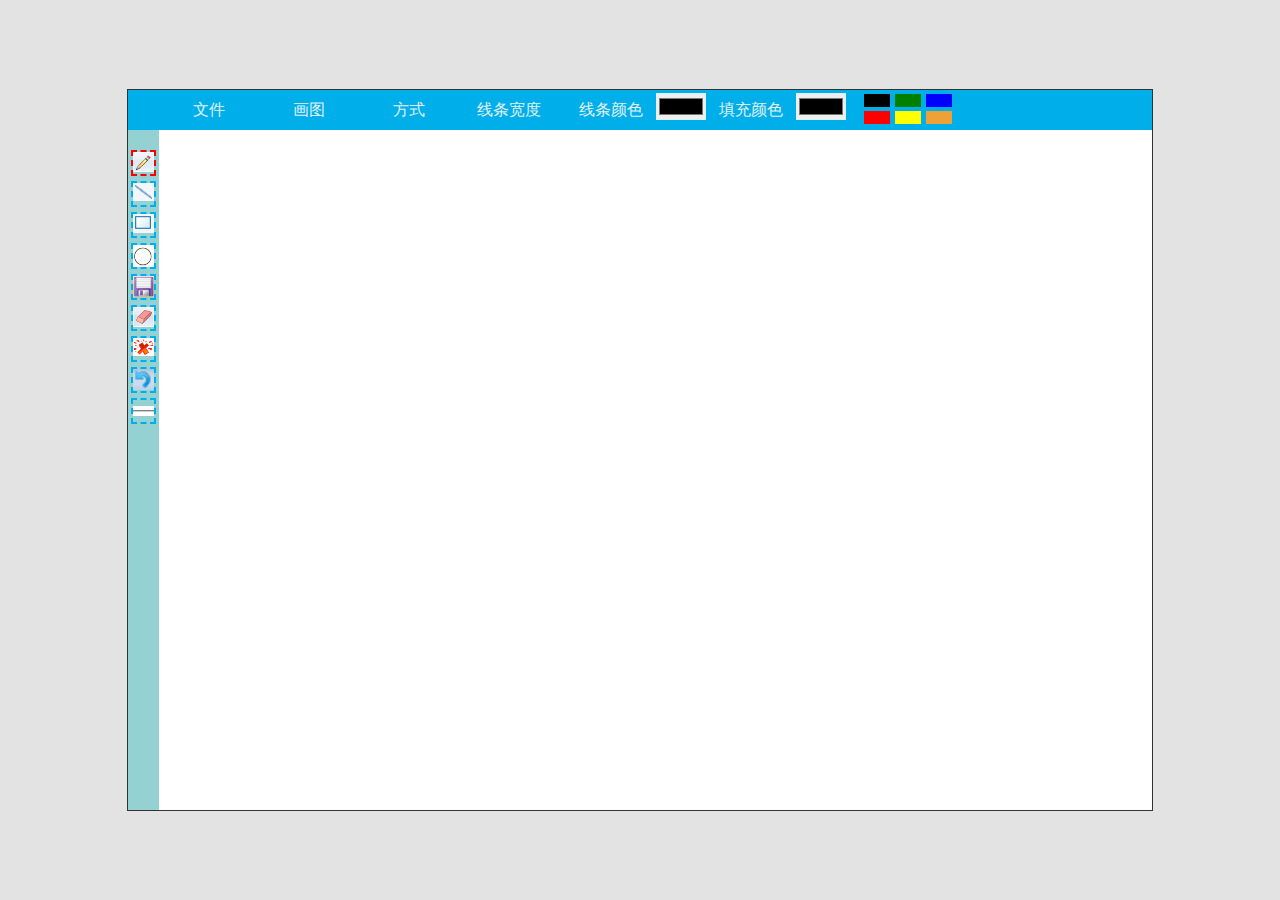
<file: huaban/huaban.html>
<!doctype html>
<html lang="en">
<head>
    <meta charset="UTF-8">
    <title>Document</title>
    <link rel="stylesheet" href="css/huaban.css"/>
    <script src="jquery.js"></script>
    <script src="js/huaban.js"></script>
    <script src="draw.js"></script>
    <!--<script>-->
        <!--$(function(){-->
            <!--var canvas=document.getElementsByTagName("canvas")[0];-->
<!--//            var cobj=canvas.getContext('2d');-->
<!--//            var drawObj=new draw(canvas,cobj);-->
<!--//            drawObj.style.strokeColor='red';-->
<!--//            drawObj.style.fillColor='yellow';-->
<!--//            drawObj.type='rect'-->
<!--//            drawObj.drawfun();-->
<!--//            drawObj.pencil();-->

        <!--})-->
    <!--</script>-->
</head>
<body>
    <div class="mycanvas">
        <div class="menu">
            <div class="logo"></div>
            <ul class="option">
                <li>文件</li>
                <ul class="son file">
                    <li>新建</li>
                    <li>保存</li>
                </ul>
            </ul>
            <ul class="option">
                <li>画图</li>
                <ul class="son type">
                    <li data-role="line">线</li>
                    <li data-role="rect">矩形</li>
                    <li data-role="arc">圆</li>
                </ul>
            </ul>
            <ul class="option">
                <li>方式</li>
                <ul class="son drawStyle">
                    <li data-role="stroke">画线</li>
                    <li data-role="fill">填充</li>
                </ul>
            </ul>
            <ul class="option">
                <li>线条宽度</li>
                <ul class="son lineWidth">
                    <li line-width="1">细线</li>
                    <li line-width="4">中等</li>
                    <li line-width="10">粗线</li>
                </ul>
            </ul>
            <ul class="color lin-c">
                <li style="float: left">线条颜色</li>
                <input type="color" id="stroke"/>
            </ul>
            <ul class="color">
                <li style="float: left">填充颜色</li>
                <input type="color" id="fill"/>
            </ul>
            <div class="color-piece">
                <div data-color="black"></div>
                <div data-color="green"></div>
                <div data-color="blue"></div>
                <div data-color="red"></div>
                <div data-color="yellow"></div>
                <div data-color="#eea236"></div>
            </div>
        </div>
        <div class="lists">
            <div data-role="pencil" class="pencil">
                <img src="img/pencil.png" alt=""/>
            </div>
            <div data-role="line">
                <img src="img/line.png" alt=""/>
            </div>
            <div data-role="rect">
                <img src="img/square.png" alt=""/>
            </div>
            <div data-role="arc">
                <img src="img/circle.png" alt=""/>
            </div>
            <div id="save">
                <img src="img/save.png" alt=""/>
            </div>
            <div id="rubber" data-role="pencil">
                <img src="img/rubber.png" alt=""/>
            </div>
            <div id="clear">
                <img src="img/xx.png" alt=""/>
            </div>
            <p id="cancel">
                <img src="img/cancel.png" alt=""/>
            </p>
            <div class="lines-w">
                <img src="img/line_size_1%20(1).png" alt=""/>
                <ul class="line-weight">
                    <li line-width="1"><img src="img/line_size_1.png" alt=""/></li>
                    <li line-width="4"><img src="img/line_size_3.png" alt=""/></li>
                    <li line-width="10"><img src="img/line_size_5.png" alt=""/></li>
                </ul>
            </div>
        </div>
        <div class="canvas">
            <canvas></canvas>
        </div>
    </div>
</body>
</html>
</file>
<file: css/index.css>
@charset "utf-8";body,ol,ul,h1,h2,h3,h4,h5,h6,p,th,td,dl,dd,form,fieldset,legend,input,textarea,select {
    margin: 0;
    padding: 0
}

ol,ul,li {
    list-style: none
}

textarea {
    resize: none
}

img {
    border: none;
    display: block
}

body {
    color: #fff;
    font-size: 12px;
    font-family: Arial,Helvetica,sans-serif
}

a:hover {
    color: #0f0
}

.w {
    width: 1190px;
    margin: 0 auto
}

.clearfix:after,.clearfix:before {
    content: "";
    display: table
}

.clearfix:after {
    clear: both
}

.clearfix {
    *zoom:1}

.fl {
    float: left
}

.fr {
    float: right
}

#fp-nav ul li a span,.fp-slidesNav ul li a span {
    background: #0f0
}

.bdsharebuttonbox {
    position: absolute;
    left: 20px;
    bottom: 10px;
    z-index: 10;
}

.logo a {
    width: 195px;
    height: 55px;
    position: absolute;
    left: 10px;
    top: 10px;
    color: #fff;
    overflow: hidden;
    text-decoration: none;
    background: url("../images/logo.png") no-repeat;
}

.share a {
    width: 31px;
    height: 31px;
    background: url(../images/model-2.png) no-repeat -6px -86px;
    position: absolute;
    left: 10px;
    bottom: 10px;
    transition: all .3s ease 0s;
    -moz-transition: all .3s ease 0s;
    -webkit-transition: all .3s ease 0s;
    -o-transition: all .3s ease 0s
}

.share a:hover {
    background: url(../images/model-2.png) no-repeat -48px -86px
}

.fun-stuff a {
    width: 99px;
    height: 31px;
    background: url(../images/model-2.png) no-repeat -99px -86px;
    position: absolute;
    right: 10px;
    bottom: 10px;
    transition: all .3s ease 0s;
    -moz-transition: all .3s ease 0s;
    -webkit-transition: all .3s ease 0s;
    -o-transition: all .3s ease 0s
}

.fun-stuff a:hover {
    background: url(../images/model-2.png) no-repeat -208px -86px
}

#myMenu {
    position: absolute;
    right: 10px;
    top: 10px;
    z-index: 70;
    padding-top: 15px;
    width: 110px;
    height: 275px;
    background: url(../images/model-1.png) no-repeat 95px 0
}

#myMenu a {
    font-size: 14px;
    line-height: 35px;
    letter-spacing: 5px;
    width: 105px;
    height: 35px;
    text-align: center;
    margin-bottom: 10px;
    color: #fff;
    text-decoration: none;
    display: block
}

#myMenu .active a {
    color: #0f0;
    border: 1px #0f0 solid;
    box-sizing: border-box
}

.next-1 {
    position: absolute;
    width: 30px;
    height: 30px;
    left: 50%;
    margin-left: -15px;
    bottom: 30px
}

.taoyong {
    width: 30px;
    height: 30px;
    position: relative;
    left: 0;
    top: 0
}

.taoyong span a {
    position: absolute;
    background: none;
    left: 0;
    top: 0;
    display: block;
    width: 25px;
    height: 25px;
    border-top: 1px solid #ccc;
    border-right: 1px solid #ccc;
    transform: rotate(135deg);
    -webkit-transform: rotate(135deg);
    -moz-transform: rotate(135deg);
    -ms-transform: rotate(135deg);
    -o-transform: rotate(135deg);
    animation: donghua .7s linear infinite alternate;
    -webkit-animation: donghua .7s linear infinite alternate;
    -moz-animation: donghua .7s linear infinite alternate;
    -ms-animation: donghua .7s linear infinite alternate;
    -o-animation: donghua .7s linear infinite alternate
}

@keyframes donghua {
    to {
        top: 10px
    }
}

@-webkit-keyframes donghua {
    to {
        top: 10px
    }
}

@-moz-keyframes donghua {
    to {
        top: 10px
    }
}

@-ms-keyframes donghua {
    to {
        top: 10px
    }
}

@-o-keyframes donghua {
    to {
        top: 10px
    }
}

.taoyong span a:hover {
    border-top: 1px solid #0f0;
    border-right: 1px solid #0f0
}

.section:nth-of-type(1) {
    background-image: url(../images/bg.jpg);
    background-repeat: no-repeat;
    background-size: cover
}

.inspirational {
    position: absolute;
    width: 226px;
    height: 16px;
    left: 50%;
    margin-left: -113px;
    bottom: 40px;
    background: url(../images/model-2.png) no-repeat 0 -4px
}

.younger {
    position: absolute;
    left: 50%;
    top: 50%;
    margin-left: -351px;
    margin-top: -220px;
    width: 703px;
    height: 347px
}

.younger .younger-main {
    width: 703px;
    height: 347px;
    position: relative;
    left: 0;
    top: 0
}

.younger .younger-main .younger-1 {
    width: 703px;
    height: 347px;
    position: absolute;
    left: 0;
    top: 0;
    background: url(../images/part1-title.png) no-repeat;
    animation: gogo 1s linear infinite alternate;
    -webkit-animation: gogo 1s linear infinite alternate;
    -moz-animation: gogo 1s linear infinite alternate;
    -ms-animation: gogo 1s linear infinite alternate;
    -o-animation: gogo 1s linear infinite alternate
}

@keyframes gogo {
    to {
        top: 30px
    }
}

@-webkit-keyframes gogo {
    to {
        top: 30px
    }
}

@-moz-keyframes gogo {
    to {
        top: 30px
    }
}

@-ms-keyframes gogo {
    to {
        top: 30px
    }
}

@-o-keyframes gogo {
    to {
        top: 30px
    }
}

.younger {
    transition: all .7s ease 0s;
    -moz-transition: all .7s ease 0s;
    -webkit-transition: all .7s ease 0s;
    -o-transition: all .7s ease 0s
}

.page1.out .younger {
    opacity: 0;
    transform: translate(0, -500px);
    -ms-transform: translate(0, -500px);
    -moz-transform: translate(0, -500px);
    -webkit-transform: translate(0, -500px);
    -o-transform: translate(0, -500px)
}

.section:nth-of-type(2) {
    background-image: url(../images/bg-all.jpg)
}

.page2-left {
    width: 592px;
    height: 383px;
    background: url(../images/part2-2.png) no-repeat;
    position: absolute;
    left: 50%;
    top: 50%;
    margin-top: -220px;
    margin-left: -510px;
    transition: all .7s ease 0s;
    -moz-transition: all .7s ease 0s;
    -webkit-transition: all .7s ease 0s;
    -o-transition: all .7s ease 0s
}

.page2.out .page2-left {
    opacity: 0;
    transform: translate(-200px, 0);
    -ms-transform: translate(-200px, 0);
    -moz-transform: translate(-200px, 0);
    -webkit-transform: translate(-200px, 0);
    -o-transform: translate(-200px, 0)
}

.page2-left2 {
    width: 292px;
    height: 203px;
    background: url(../images/part2-1.png) no-repeat;
    position: absolute;
    left: 50%;
    top: 50%;
    margin-top: -160px;
    margin-left: -370px;
    transition: all .9s ease 0s;
    -moz-transition: all .9s ease 0s;
    -webkit-transition: all .9s ease 0s;
    -o-transition: all .9s ease 0s
}

.page2.out .page2-left2 {
    opacity: 0;
    transform: translate(200px, 0);
    -ms-transform: translate(200px, 0);
    -moz-transform: translate(200px, 0);
    -webkit-transform: translate(200px, 0);
    -o-transform: translate(200px, 0)
}

.page2-right {
    width: 401px;
    height: 445px;
    background: url(../images/part2-3.png) no-repeat;
    position: absolute;
    left: 50%;
    top: 50%;
    margin-top: -260px;
    margin-left: 70px;
    transition: all .7s ease 0s;
    -moz-transition: all .7s ease 0s;
    -webkit-transition: all .7s ease 0s;
    -o-transition: all .7s ease 0s
}

.page2.out .page2-right {
    opacity: 0;
    transform: translate(200px, 0);
    -ms-transform: translate(200px, 0);
    -moz-transform: translate(200px, 0);
    -webkit-transform: translate(200px, 0);
    -o-transform: translate(200px, 0)
}

.page2-title {
    width: 113px;
    height: 17px;
    background: url(../images/model-2.png) no-repeat -238px -2px;
    position: absolute;
    left: 50%;
    top: 50%;
    margin-top: 20px;
    margin-left: -320px;
    transition: all .9s ease 0s;
    -moz-transition: all .9s ease 0s;
    -webkit-transition: all .9s ease 0s;
    -o-transition: all .9s ease 0s
}

.page2.out .page2-title {
    opacity: 0;
    transform: translate(0, 200px);
    -ms-transform: translate(0, 200px);
    -moz-transform: translate(0, 200px);
    -webkit-transform: translate(0, 200px);
    -o-transform: translate(0, 200px)
}

.nest-wave {
    width: 100%;
    height: 100%;
    overflow: hidden;
    position: relative;
    left: 0;
    top: 0;
    z-index: 0
}

.page2 .wave1 {
    position: absolute;
    left: -1760px;
    bottom: 70px;
    width: 6400px;
    height: 146px;
    background: url("../images/wave1.png") repeat-x;
    opacity: .6
}

.page2 .wave2 {
    position: absolute;
    left: -3360px;
    bottom: 33px;
    width: 6400px;
    height: 211px;
    background: url("../images/wave2.png") repeat-x;
    opacity: .9
}

.section:nth-of-type(3) {
    background-image: url(../images/bg4.jpg);
    background-repeat: no-repeat;
    background-size: cover
}

.page3-right,.page3-left {
    transition: all .7s ease 0s;
    -webkit-transition: all .7s ease 0s;
    -moz-transition: all .7s ease 0s;
    -o-transition: all .7s ease 0s
}

.page3-right {
    width: 300px;
    height: 329px;
    background: url(../images/part3-1.png) no-repeat;
    position: absolute;
    left: 50%;
    top: 50%;
    margin-left: 220px;
    margin-top: -140px
}

.page3.out .page3-right {
    opacity: 0;
    transform: translate(100px, 0);
    -webkit-transform: translate(100px, 0);
    -moz-transform: translate(100px, 0);
    -ms-transform: translate(100px, 0);
    -o-transform: translate(100px, 0)
}

.page3-left {
    width: 733px;
    height: 484px;
    border: 2px solid #0f0;
    position: absolute;
    left: 50%;
    top: 50%;
    margin-left: -580px;
    margin-top: -245px
}

.page3.out .page3-left {
    opacity: 0;
    transform: translate(-70px, 0);
    -webkit-transform: translate(-70px, 0);
    -moz-transform: translate(-70px, 0);
    -ms-transform: translate(-70px, 0);
    -o-transform: translate(-70px, 0)
}

.page3-left-main {
    width: 733px;
    height: 484px;
    position: relative;
    left: 0;
    top: 0
}

.page3-left-title {
    position: absolute;
    right: -145px;
    bottom: -20px;
    width: 439px;
    height: 74px;
    background: url(../images/part3-2.png) no-repeat
}

.page3-left-main-main {
    width: 733px;
    height: 484px;
    box-sizing: border-box;
    padding-left: 7px;
    padding-top: 6px
}

.page3-left-main-main li {
    float: left;
    width: 230px;
    height: 147px;
    margin: 5px;
    /* background: #fff; */
    overflow: hidden
}

.page3-left-main-main li a {
    display: block;
    width: 230px;
    height: 147px;
    background-repeat: no-repeat;
    background-size: contain;
    transition: all .7s ease 0s;
    -webkit-transition: all .7s ease 0s;
    -moz-transition: all .7s ease 0s;
    -ms-transition: all .7s ease 0s;
    -o-transition: all .7s ease 0s
}

.page3-left-main-main li:nth-of-type(1) a {
    background-image: url(../images/1.jpg)
}

.page3-left-main-main li:nth-of-type(2) a {
    background-image: url(../images/2.jpg)
}

.page3-left-main-main li:nth-of-type(3) a {
    background-image: url(../images/3.jpg)
}

.page3-left-main-main li:nth-of-type(4) a {
    background-image: url(../images/4.jpg)
}

.page3-left-main-main li:nth-of-type(5) a {
    background-image: url(../images/5.png)
}

.page3-left-main-main li:nth-of-type(6) a {
    background-image: url(../images/6.jpg)
}

.page3-left-main-main li:nth-of-type(7) a {
    background-image: url(../images/7.jpg)
}

.page3-left-main-main li:nth-of-type(8) a {
    background-image: url(../images/8.jpg)
}

.page3-left-main-main li:nth-of-type(9) a {
    background-image: url(../images/9.jpg)
}

.page3-left-main-main li a:hover {
    transform: scale(1.2);
    -webkit-transform: scale(1.2);
    -moz-transform: scale(1.2);
    -ms-transform: scale(1.2);
    -o-transform: scale(1.2)
}

.section:nth-of-type(4) {
    background-image: url(../images/bg-5.jpg);
    background-repeat: no-repeat;
    background-size: cover
}

.button-more,.box1 {
    transition: all .7s ease 0s;
    -webkit-transition: all .7s ease 0s;
    -moz-transition: all .7s ease 0s;
    -o-transition: all .7s ease 0s
}

.box1 {
    width: 1000px;
    height: 300px;
    position: absolute;
    left: 50%;
    top: 54%;
    margin-left: -520px;
    margin-top: -200px
}

.page4.out .box1 {
    opacity: 0;
    transform: translate(0, -100px);
    -webkit-transform: translate(0, -100px);
    -moz-transform: translate(0, -100px);
    -ms-transform: translate(0, -100px);
    -o-transform: translate(0, -100px)
}

#d_tab29 ul,#d_tab29 li {
    margin: 0;
    padding: 0;
    list-style: none
}

#d_tab29 img {
    border: 0;
    vertical-align: top
}

#d_tab29 {
    position: relative;
    height: 300px;
    /*background: url('../images/bg3.jpg') no-repeat center 0;*/
    text-align: left
}

#d_tab29 .d_img {
    position: relative;
    margin: 0 auto;
    width: 1000px;
    height: 100%
}

#d_tab29 .d_img li {
    position: absolute;
    display: none;
    z-index: 0
}

#d_tab29 .d_img li img {
    width: 100%
}

#d_tab29 .d_img li.d_pos1 {
    display: block;
    width: 400px;
    left: 0;
    top: 60px;
    z-index: 1
}

#d_tab29 .d_img li.d_pos2 {
    display: block;
    width: 450px;
    left: 10%;
    top: 40px;
    z-index: 2
}

#d_tab29 .d_img li.d_pos3 {
    display: block;
    width: 500px;
    left: 25%;
    top: 20px;
    z-index: 3
}

#d_tab29 .d_img li.d_pos4 {
    display: block;
    width: 450px;
    right: 10%;
    top: 40px;
    z-index: 2
}

#d_tab29 .d_img li.d_pos5 {
    display: block;
    width: 400px;
    right: 0;
    top: 60px;
    z-index: 1
}

#d_tab29 .d_next {
    position: absolute;
    left: 50%;
    margin-left: 475px;
    top: 140px;
    z-index: 10;
    cursor: pointer
}

#d_tab29 .d_prev {
    position: absolute;
    left: 50%;
    margin-left: -525px;
    top: 140px;
    z-index: 10;
    cursor: pointer
}

.button-more {
    width: 450px;
    height: 400px;
    border: 1px solid #0f0;
    position: absolute;
    left: 50%;
    top: 50%;
    margin-left: -246px;
    margin-top: -215px;
    z-index: 0;
    transition: all .7s ease 0s
}

.page4.out .button-more {
    opacity: 0;
    transform: translate(0, 100px);
    -webkit-transform: translate(0, -100px);
    -moz-transform: translate(0, 100px);
    -ms-transform: translate(0, 100px);
    -o-transform: translate(0, 100px)
}

.box2 {
    width: 450px;
    height: 400px;
    position: relative;
    left: 0;
    top: 0
}

.box2 .button-more-more a {
    width: 180px;
    height: 40px;
    border: 1px solid #0f0;
    position: absolute;
    left: 50%;
    margin-left: -90px;
    bottom: 30px;
    text-align: center;
    line-height: 40px;
    font-size: 18px;
    color: #0f0;
    border-radius: 30px;
    text-decoration: none;
    transition: all .3s ease 0s
}

.box2 .button-more-more a:hover {
    background: #0f0;
    color: #fff
}

.section:nth-of-type(5) {
    background-image: url(../images/bg-all.jpg)
}

.page5-box,.page5-box1,.page5-box2,.page5-box3,.page5-box4,.page5-box5,.page5-box6,.page5-box7 {
    position: absolute;
    left: 50%;
    top: 50%;
    transition: all .5s ease 0s;
    -moz-transition: all .5s ease 0s;
    -webkit-transition: all .5s ease 0s;
    -o-transition: all .5s ease 0s
}

.page5-box {
    width: 807px;
    height: 432px;
    background: url(../images/part5-1.png) no-repeat;
    margin-left: -430px;
    margin-top: -250px;
    z-index: 1
}

.page5.out .page5-box {
    opacity: 0;
    transform: translate(80px, -800px);
    -webkit-transform: translate(80px, -80px);
    -moz-transform: translate(80px, -80px);
    -ms-transform: translate(80px, -80px);
    -o-transform: translate(80px, -80px)
}

.page5-box1 {
    width: 633px;
    height: 36px;
    /*background: url(../images/part5-2.png) no-repeat;*/
    margin-left: -365px;
    margin-top: 5px;
    z-index: 2
}

.page5.out .page5-box1 {
    opacity: 0;
    transform: translate(0, -100px);
    -webkit-transform: translate(0, -100px);
    -moz-transform: translate(0, -100px);
    -ms-transform: translate(0, -100px);
    -o-transform: translate(0, -100px)
}

.page5-box2 {
    width: 567px;
    height: 91px;
    background: url(../images/part5-3.png) no-repeat;
    margin-left: -325px;
    margin-top: -110px;
    z-index: 3
}

.page5.out .page5-box2 {
    opacity: 0;
    transform: translate(0, 100px);
    -webkit-transform: translate(0, 100px);
    -moz-transform: translate(0, 100px);
    -ms-transform: translate(0, 100px);
    -o-transform: translate(0, 100px)
}

.page5-box3 {
    width: 185px;
    height: 22px;
    background: url(../images/part5-4.png) no-repeat;
    margin-left: -140px;
    margin-top: 100px;
    z-index: 4
}

.page5.out .page5-box3 {
    opacity: 0;
    transform: translate(0, 100px);
    -webkit-transform: translate(0, 100px);
    -moz-transform: translate(0, 100px);
    -ms-transform: translate(0, 100px);
    -o-transform: translate(0, 100px)
}

.page5-box4 {
    width: 160px;
    height: 160px;
    background: url(../images/part5-5.png) no-repeat;
    margin-left: 70px;
    margin-top: -295px
}

.page5.out .page5-box4 {
    opacity: 0;
    transform: translate(150px, 0);
    -webkit-transform: translate(150px, 0);
    -moz-transform: translate(150px, 0);
    -ms-transform: translate(150px, 0);
    -o-transform: translate(150px, 0)
}

.page5-box5 {
    width: 210px;
    height: 158px;
    background: url(../images/part5-6.png) no-repeat;
    margin-left: -500px;
    margin-top: 90px
}

.page5.out .page5-box5 {
    opacity: 0;
    transform: translate(-150px, 0);
    -webkit-transform: translate(-150px, 0);
    -moz-transform: translate(-150px, 0);
    -ms-transform: translate(-150px, 0);
    -o-transform: translate(-150px, 0)
}

.page5-box6 {
    width: 342px;
    height: 304px;
    background: url(../images/part5-8.png) no-repeat;
    margin-left: 180px;
    margin-top: -20px
}

.page5.out .page5-box6 {
    opacity: 0;
    transform: translate(150px, 0);
    -webkit-transform: translate(150px, 0);
    -moz-transform: translate(150px, 0);
    -ms-transform: translate(150px, 0);
    -o-transform: translate(150px, 0)
}

.page5-box7 {
    width: 110px;
    height: 64px;
    background: url(../images/part5-7.png) no-repeat;
    margin-left: -425px;
    margin-top: -260px
}

.page5.out .page5-box7 {
    opacity: 0;
    transform: translate(-150px, 0);
    -webkit-transform: translate(-150px, 0);
    -moz-transform: translate(-150px, 0);
    -ms-transform: translate(-150px, 0);
    -o-transform: translate(-150px, 0)
}

.section:nth-of-type(6) {
    background-image: url(../images/bg-6.jpg);
    background-repeat: no-repeat;
    background-size: cover
}

.ft-right {
    transition: all .7s ease 0s;
    -moz-transition: all .7s ease 0s;
    -webkit-transition: all .7s ease 0s;
    -o-transition: all .7s ease 0s
}

.ft-right {
    width: 410px;
    height: 184px;
    background: url(../images/part6-2.png);
    position: absolute;
    left: 50%;
    top: 50%;
    margin-left: -205px;
    margin-top: -92px
}

.page6.out .ft-right {
    opacity: 0;
    transform: translate(0, 80px);
    -webkit-transform: translate(0, 80px);
    -moz-transform: translate(0, 80px);
    -ms-transform: translate(0, 80px);
    -o-transform: translate(0, 80px)
}

.ft-right .ft-right-relative {
    position: relative;
    left: 0;
    right: 0;
    width: 410px;
    height: 184px;
    box-sizing: border-box;
    padding-left: 160px;
    padding-top: 85px;
    line-height: 20px;
    font-size: 13px;
    color: #fff
}

.ft-right .ft-right-relative p span a {
    color: #0f0;
    font-size: 16px;
    transition: all .5s ease 0s;
    text-decoration: none
}

.ft-right .ft-right-relative p span a:hover {
    color: #0f0
}

.page3-left-main-main.p4 li a{
    background-position: center; 
    background-color: rgba(0,0,0,0); 
}

.page3-left-main-main.p4 li:nth-of-type(1) a {
    background-image: url(../images/h1.jpeg)
}

.page3-left-main-main.p4 li:nth-of-type(2) a {
    background-image: url(../images/h2.jpeg)
}

.page3-left-main-main.p4 li:nth-of-type(3) a {
    background-image: url(../images/h3.jpeg)
}

.page3-left-main-main.p4 li:nth-of-type(4) a {
    background-image: url(../images/h4.jpeg)
}

.page3-left-main-main.p4 li:nth-of-type(5) a {
    background-image: url(../images/h5.jpeg)
}

.page3-left-main-main.p4 li:nth-of-type(6) a {
    background-image: url(../images/h6.jpeg)
}

.page3-left-main-main.p4 li:nth-of-type(7) a {
    background-image: url(../images/h7.jpeg)
}

.page3-left-main-main.p4 li:nth-of-type(8) a {
    background-image: url(../images/h8.jpeg)
}

.page3-left-main-main.p4 li:nth-of-type(9) a {
    background-image: url(../images/h9.jpeg)
}
</file>
<file: suninng/css/index.css>
body,p,form,button,input,h1,h2,h3,h4,h5,h6,em,i{
    margin:0;padding:0;
    font-size:12px;
    font-family:"Microsoft YaHei";
    font-style: normal;
}
img{
    border:0;
}
ul,li,dl,dt,dd{
    margin:0;padding:0;list-style: none;
}
a{
    text-decoration: none;
}
.top-active{
    height:100px;width:100%;
    position:relative;
    background: #0189FF;
}
.top-active img{
    display: block;
    margin:0 auto;
    cursor: pointer;
}
.top-active .btn{
    position:absolute;
    top:3px;right:42px;width:15px;height:15px;
    background:url("../images/index.png") 0 0;
    overflow: hidden;
}
.top-active .btn:hover{
    background:url("../images/index.png") -15px 0;
}
/*toolbar��ʼ*/
.ng-toolbar{
    min-width:1190px;
    z-index:7690;
    position:relative;
    height:35px;width:100%;
    line-height: 35px;
    border-bottom: 1px solid #eee;
    background:#f5f5f5;
}
.ng-toolbar-con{
    width:1190px;
    margin:0 auto;
    position:relative;
}
.ng-toolbar-con .left{
    float:left;
}
.ng-toolbar-con .box{
    position: relative;
    float:left;
    margin-left: -1px;
}
.ng-toolbar a{
    color:#666;
}
.ng-toolbar .ng-bar-node{
    display: block;
    position: relative;
    float:left;
    padding:0 10px;
    line-height: 35px;
    height:35px;
    overflow: hidden;
    z-index:7692;
}
/*.ng-toolbar .ng-bar-node:hover{*/
    /*background-color: #fff;*/
    /*border:1px solid #ddd;*/
    /*border-bottom:none;*/
/*}*/
.ng-toolbar .wangzhandaohang{
    width:85px;
}
.ng-toolbar-con .box span{
    position: relative;
    display: inline-block;
    cursor: pointer;
}
.ng-toolbar-con .left .box span i{
    position: relative;
    font-style: normal;
    right:0;
    top:0;
    left:auto;
    height:16px;width:16px;
    background: url("../images/npbg.png") -16px -205px no-repeat;
    
}
.ng-toolbar-con .right{
    float:right;
}
.ng-toolbar .reg-bar-node .register{
    position: relative;
    top:-1px;
    margin-left:10px;
}
.ng-bar-node em{
    display: inline-block;
    font-size:10px;
    color:#bbb;
    margin-left:3px;
    font-style: normal;
}
.ng-toolbar-con .right .my-cart{
    padding-left:9px;
    padding-right:0;
    line-height:34px;
    height:36px;
    position: relative;
}
.ng-toolbar-con .right .my-cart img{
    position: absolute;
    left:5px;
    top:5px;
}
.ng-toolbar-con .right .my-cart span{
    display: inline-block;
    padding-left:22px;
}
.ng-toolbar-con .right .my-cart b{
    display: inline-block;
    height:16px;min-width:8px;
    padding:0 4px;
    text-align: center;
    z-index:10;
    color:#fff;
    border-radius:8px;
    background:#f7a705;
    font-weight:bold;
}
.ng-toolbar-con .right .app-down-box{
    position: relative;
}
.ng-toolbar-con .right .app-down-box img{
    position: absolute;
    top:3px;
}
.ng-toolbar-con .right .app-down-box span{
    padding-left:20px;
}
.right .reg-bar-node a:hover{
    text-decoration: underline;
    color:#f60;
}
.right a span:hover {
    text-decoration: underline;
    color:#f60;
}
</file>
<file: suninng/css/xialacaidan.css>
.ng-toolbar .ng-sn-site-nav{
    padding:20px 0;
    width:988px;
}
.ng-toolbar .ng-d-box{
    position: absolute;
    top:35px;
    left:0;
    border-image:none;
    border:1px solid #ddd;
    background: #ffffff;
    z-index: 7691;
}
.ng-toolbar dl.sn-site-list{
    width:176px;
    padding-left:20px;
    border-right:1px solid #eee;
    float: left;

}
.ng-toolbar dl.sn-site-list dt{
    width:100%;
    height:25px;
    line-height:17px;
    font-family:"Microsoft Yahei";
    font-size: 14px;
}
.ng-toolbar dl.sn-site-list dd{
    width:100%;
    overflow: hidden;
}
.ng-toolbar dl.sn-site-list dd p{
    width:78px;
    height:25px;
    line-height:25px;
    float: left;
}
.ng-toolbar dl.sn-site-list dd a{
    display: inline-block;
    position: relative;
}
.ng-toolbar dl.sn-site-list dd a:hover{
    color:#f60;
    text-decoration: underline;
}

.ng-toolbar .ng-down-box{
    width:81px;
    padding-bottom: 5px;
}
.ng-toolbar .ng-down-box a{
    width:71px;
    height:30px;
    line-height:30px;
    padding-left:10px;
    display: block;
}

.ng-toolbar .ng-mb-box{
    padding:15px;
    left:-13px;
    width:243px;
    height:210px;
}
.ng-toolbar .ng-mb-box .ng-code-box{
    width:132px;
    height:162px;
    margin-bottom:10px;
    float: left;
    display: inline-block;
    padding-right:15px;
    border-right:1px solid #eee;
}
.ng-toolbar .ng-d-box p.ng-tip{
    height:30px;
    text-align: center;
    line-height:25px;
}
.ng-toolbar .ng-mb-box .ng-code-box img{
    width:132px;
    height:132px;
    display: block;
}
.ng-toolbar .ng-mb-box .ng-app-box{
    width:80px;
    height:132px;
    overflow: hidden;
    padding-top:30px;
    padding-left: 15px;
}
.ng-toolbar .ng-mb-box .ng-app-box .ng-app-list{
    width:98px;
    height:89px;
    overflow: hidden;
}
.ng-toolbar .ng-mb-box .ng-app-box a.ng-app{
    width:32px;
    height:32px;
    overflow: hidden;
    margin-right:15px;
    margin-bottom:20px;
    float: left;
}
.ng-toolbar .ng-mb-box .ng-app-box .ng-app-box img{
    width:32px;
    height:32px;
    display: block;
}
.ng-toolbar a.ng-app-btn{
    background:#f3f3f3;
    display: inline-block;
    margin-top:18px;
    line-height:18px;
    text-align: center;
    height:24px;
    width:80px;
    border-radius:1px;
}
</file>
<file: suninng/css/header.css>
.ng-header{
    min-width:1190px;
    z-index:auto;
    position:relative;
    height:100px;
    width:100%;
    background:#fff;
}
.ng-header-con{
    width:1190px;
    min-width: 1190px;
    z-index:7682;
    position:relative;
    height:100px;
    margin:0 auto;
}
.ng-header-box{
    z-index:7683;
    position: absolute;
    width:100%;
    height:100px;
    left:0;top:0;
}
.ng-header-box a{
    float: left;
}
.ng-header-box a.logo{
    height:90px;
    width:190px;
    background:url("../images/npbg.png") -84px -248px no-repeat;
    text-indent: -999em;
}
.ng-search{
    z-index:7684;
    position: absolute;
    height:100px;width:600px;
    top:0;left:370px;
}
.g-search{
    position: relative;
    float: right;
    display: inline;
    width:600px;
    margin:28px 0 0 0;
    z-index:6790;
}
.g-search i{
    display: inline-block;
}
.g-search .search-icon{
    position: absolute;
    height:34px;
    width:34px;
    top:2px;left:2px;
    background: url("../images/sousuo.png") no-repeat;
}
form{
    display: block;
}
.g-search .search-keyword-box{
    /*border-color:#ffaa00;  */
    float:left;
    width:468px;
    padding-left:30px;
    border:2px solid #ffaa00;
    border-right:none;
}
.g-search .search-keyword{
    float:left;
    width:458px;height:18px;
    margin-top:0;
    padding:8px 10px 8px 0;
    border:none;
    _border:0;
    background:#fff;
    font-size:14px;
    line-height:18px;
    border-radius: 0;
}
.g-search .search-btn{
    width:100px;height:38px;
    padding:0 30px;
    border:0;
    cursor: pointer;
    letter-spacing:7px;
    font-weight:bold;
    font-size:16px;
    color:#fff;
    border-radius:0;
    float:left;
    background:#ffaa00;
}
.g-search-hotwords a{
    color:#999;
    float:left;
    margin-right:10px;
    white-space: nowrap;
    font-size:12px;
}
.g-search-hotwords a:hover{
    text-decoration: underline;
    color:#ff6600;
}
.g-search-hotwords{
    float:left;
    width:100%;
    height:18px;
    margin-top:5px;
    overflow: hidden;
    _float:none;
    _position:relative;
    font-size:0;
}
.index-head-active{
    display: block;
    position: relative;
    z-index:7684;
    float:right;
    margin-top:10px;
}
</file>
<file: suninng/css/sortnav.css>
.ng-nav-bar{
    min-width:1190px;
    border-bottom:2px solid #333;
    height:36px;
    z-index:7670;
    position:relative;
    width:100%;
    background:#fff;
    overflow: visible;
}
.ng-sort{
    position: absolute;
    top:0;left:50%;
    z-index: 7675;
    margin-left: -595px;
}
.ng-sort .ng-all-hook{
    position: relative;
    display: block;
    font-size:14px;
    padding-left: 10px;
    color:#fff;
    z-index:7674;
    background:#fa0;
    height:36px;
    line-height: 36px;
    overflow: hidden;
}
.ng-sort .ng-all-hook span{
    /*display:inline-block;*/
    margin-left: 20px;
    font-weight: 700;
}

.ng-sort ul.sort-list{
    position: relative;
    height:442px;
    width:190px;
    padding-bottom:8px;
    z-index: 7673;
    background: #2b2b2b;
    padding-top:2px;
}
.ng-sort ul.sort-list li{
    height:32px;line-height:32px;
    border-top:1px solid #333;
    border-bottom:1px solid #252525;
    float: left;
    width:180px;
    padding-left:10px;
    overflow: hidden;
    position: relative;
}
.ng-sort ul.sort-list li a{
    color:#eee;
    float: left;
    display: inline-block;
    margin-left: 8px;
    font-size: 13px;
    white-space: nowrap;
}
.ng-sort ul.sort-list li .one{
    padding-left:25px;
}
.ng-sort ul.sort-list li:hover{
    background: #fff;
}
.ng-sort ul.sort-list li a:hover{
    color:#333;
    text-decoration: underline;
}
.ng-sort img{
    position: absolute;
    top:0;left:5px;
}
.ng-nav-index{
    margin-left:-405px;
    width:785px;
    z-index:7669;
    position: absolute;
    left:50%;
    padding-left: 10px;
    height:36px;
    line-height: 36px;

}
.ng-nav-index ul.ng-nav li{
    float: left;
    display: block;
    height:36px;
    line-height: 36px;
    padding:0 12px 0 13px;
}
.ng-nav-index ul.ng-nav li a{
    position: relative;
    float: left;
    color:#333;
    font-size:15px;
}
.ng-nav-index ul.ng-nav li a:hover{
    color:#ff6600;
    text-decoration: underline;
}
.ng-nav-index ul.ng-nav li a i{
    position: absolute;
    display: block;
    height:16px;
    width:16px;
    background:url("../images/npbg.png") no-repeat;
    right:-18px;
    top:3px;
    overflow: hidden;
}
.ng-nav-index ul.ng-nav li a i.hot{
    background-position: 0 -205px;
}
.ng-nav-index ul.ng-nav li a i.new{
    background-position: -16px -205px;
}
.ng-nav-right-txtact{
    display: block;
    height:38px;
    line-height: 38px;
    position: absolute;
    left:50%;
    margin-left: 395px;
    width:200px;
    text-align: right;
    overflow: hidden;
    word-wrap: break-word;
    word-break: break-all;
    white-space: nowrap;
    -ms-text-overflow: ellipsis;
    text-overflow: ellipsis;
}
.ng-nav-right-txtact a{
    color:#f90;
}
.ng-nav-right-txtact a:hover{
    text-decoration: underline;
}

/*����Ŀ¼*/
.ng-sort .ng-sort-detail-border{
    border:1px solid #333;
    height:448px;
    left:189px;

}
.ng-sort .ng-sort-detail{
    z-index:7672;
    position: absolute;
    top:38px;
    left:190px;
    overflow: hidden;
    background:#fff;
}
.ng-sort .ng-sort-detail .sort-chanel{
    display: none;
    height:39px;
    border-bottom:1px solid #eee;
    margin:0 15px;
    overflow: hidden;
}
.ng-sort .ng-sort-detail .cate-list{
    height:100%;
    width:590px;
    msrgin-top:12px;
    padding-left: 20px;
    overflow: hidden;
    float: left;
}
.ng-sort .ng-sort-detail dl{
    float:left;
    height:auto;
    margin-bottom:8px;
    overflow: hidden;
    width:560px;
}
.ng-sort .ng-sort-detail dt{
    float: left;
    width:90px;
    height:20px;
    line-height:20px;
    font-weight:700;
    padding-left:10px;
    padding-top:8px;
    background:url("../images/npbg.png") -270px -41px no-repeat;
}
.ng-sort .ng-sort-detail dt a{
    color:#333;
}
.ng-sort .ng-sort-detail dl.lastdl dd{
    border:0;
}
.ng-sort .ng-sort-detail dd{
    float: left;
    width:460px;
    font:12px/1.5 arial;
    line-height:20px;
    overflow: hidden;
    border-top:1px solid #eee;
    padding-top:8px;
}
.ng-sort .ng-sort-detail dd a{
    color:#666;
    margin-right:15px;
    display: inline-block;
}
.ng-sort .ng-sort-detail dd a.orange{
    text-decoration: underline;
    color:#f60;
}
.ng-sort .ng-sort-detail dd a:hover{
    text-decoration: underline;
    color:#f60;
}
.ng-sort-detail a.ng-close-sort{
    position: absolute;
    display: inline-block;
    height:35px;
    width:35px;
    text-align:center;
    line-height:35px;
    color:#989898;
    right:1px;
    left:1px;
    font-size:22px;
    cursor: pointer;
}
</file>
<file: suninng/css/banner.css>
.first-screen{
    height: 450px;
    position: relative;
    width: 100%;
}
.first-screen .banner-pic li{
    width:100%;
    height: 450px;
    position: absolute;
    left: 0;
    top: 0;
    opacity: 0;
}
.first-screen .banner-pic li a{
    height: 100%;
    position: absolute;
    left: 50%;
    width: 750px;
    margin-left: -375px;
}
.first-screen .banner-pic li img{
    display: block;
    width: 750px;
    height: 450px;
}
/*���ҿ��ư�ť*/
.first-screen .banner-btn{
    cursor: pointer;
    height: 84px;
    width: 50px;
    position: absolute;
    left: 50%;
    top: 183px;
    z-index: 100;
    margin-left: -395px;
    display: none;
}
.first-screen:hover .banner-btn{
    display: block;
}
.first-screen .banner-next{
    margin-left: 345px;
}
/*.first-screen .banner-prev .arr{*/
    /*width: 21px;*/
    /*height: 42px;*/
    /*position: absolute;*/
    /*left: 10px;*/
    /*top: 22px;*/
    /*z-index: 2;*/
    /*background: rgba(0, 0, 0, 0) url("../images/npbg.png") -271px -54px no-repeat;*/
/*}*/
/*.first-screen .banner-next .arr{*/
    /*width: 21px;*/
    /*height: 42px;*/
    /*position: absolute;*/
    /*left: 14px;*/
    /*top: 23px;*/
    /*z-index: 2;*/
    /*background: rgba(0, 0, 0, 0) url("../images/npbg.png") -250px -54px no-repeat;*/
/*}*/
.first-screen .banner-btn .btn-bg{
    background-color: #000000;
    height: 100%;
    width: 100%;
    position: absolute;
    top: 0;
    opacity: 0.15;
}
/*�·����ư�ť*/
.first-screen .banner-ctrl{
    width: 810px;
    height: 40px;
    position: absolute;
    bottom: 10px;
    left: 50%;
    margin-left: -395px;
    z-index: 22;
}
.first-screen .banner-ctrl li{
    display: inline;
    float: left;
    height: 40px;
    margin-left: 1px;
    position: relative;
    width: 71px;
}
.first-screen .banner-ctrl li .bg{
    background-color: #000;
    opacity: 0.3;
    height: 40px;
    width: 100%;
    position: absolute;
    top: 0;
}
.first-screen .banner-ctrl li .ctrl-dot{
    height: 4px;
    position: absolute;
    text-align: center;
    top: -4px;
    width: 100%;
    display: none;
}
.first-screen .banner-ctrl li .ctrl-dot i{
    background-color: #fff;
    display: inline-block;
    height: 4px;
    overflow: hidden;
    vertical-align: top;/*��Ԫ�صĶ������������Ԫ�صĶ��˶���*/
    width: 8px;
}
.first-screen .banner-ctrl li .title-item{
    width: 223px;
    height: auto;
    overflow: hidden;
    position: absolute;
    left: 0;
    bottom: 40px;
    display: none;
}
.first-screen .banner-ctrl .ctrl9 .title-item,
.first-screen .banner-ctrl .ctrl10 .title-item,
.first-screen .banner-ctrl .ctrl11 .title-item{
    left: -152px;
}
.first-screen .banner-ctrl li .title-item .title-bg{
    background-color: #000;
    height: 200px;
    width: 223px;
    opacity: 0.65;
    position: absolute;
    z-index: 1;
}
.first-screen .banner-ctrl li .title-item .title-list{
    padding: 8px 10px 2px 13px;
    position: relative;
    z-index: 2;
}
.first-screen .banner-ctrl li .title-item p{
    height: 18px;
    margin-bottom: 6px;
    overflow: hidden;
}
.first-screen .banner-ctrl li .title-item p a:hover{
    color: #fa0;
}
.first-screen .banner-ctrl li p i{
    background-color: #fff;
    display: inline-block;
    height: 4px;
    margin-right: 8px;
    overflow: hidden;
    vertical-align: middle;
    width: 8px;
}
.first-screen .banner-ctrl li p a{
    color: #dddddd;
    display: inline-block;
    vertical-align: middle;
}
.first-screen .banner-ctrl li h4{
    color: #fff;
    cursor: default;
    height: 40px;
    line-height: 40px;
    position: absolute;
    text-align: center;
    top: 0;
    width: 100%;
    z-index: 6;
    font-weight: normal;
}
/*�����ʾ����*/
.first-screen .show-case{
    position: absolute;
    left: 50%;
    margin-left: 405px;
    top: 10px;
    width: 190px;
    height: 430px;
    z-index: 50;
}
.first-screen .show-case .box-all{
    overflow: hidden;
    /*position: relative;*/
}
.first-screen .show-case .title{
    background-color: #fff;
    border-bottom: 1px solid #eee;
    font: 14px/40px "Microsoft YaHei";
    height: 40px;
    width: 100%;
    position: relative;
    padding-left: 14px;
}
.first-screen .show-case .title i{
    background: transparent url("../images/npbg.png") -261px -99px repeat;
    display: inline-block;
    height: 16px;
    width: 16px;
    margin-right: 8px;
    overflow: hidden;
    vertical-align: middle;
}
.first-screen .show-case .notice{
    border-bottom: 1px solid #eee;
    height: 155px;
    overflow: hidden;
    position: relative;
}
.first-screen .show-case .notice .bg{
    background-color: #fff;
    opacity: 0.9;
    position: absolute;
    z-index: 1;
    width: 100%;
    height: 155px;
}
.first-screen .show-case .notice .list{
    width: 100%;
    height: 145px;
    overflow: hidden;
    padding-top: 10px;
    position: absolute;
    z-index: 2;
}
.first-screen .show-case .notice .list li{
    height: 18px;
    line-height: 18px;
    margin: 0 10px 9px 15px;
    overflow: hidden;
}
.first-screen .show-case .notice .list li a{
    color: #666;
}
.first-screen .show-case .notice .list li a:hover{
    color: #f50;
}
.first-screen .show-case .notice .list .hot a{
    color: #f50;
}
.first-screen .show-case .life{
    border-bottom: 1px solid #eee;
    height: 191px;
    width: 100%;
    overflow: hidden;
    position: relative;
}
.first-screen .show-case .life .bg{
    background-color: #fff;
    height: 191px;
    width: 100%;
    position: absolute;
    opacity: 0.9;
    z-index: 1;
}
.first-screen .show-case .life .list{
    width: 200px;
    height: 191px;
    position: absolute;
    overflow: hidden;
    z-index: 2;
}
.first-screen .show-case .life .list li{
    border-bottom: 1px solid #eee;
    border-right: 1px solid #eee;
    float: left;
    width: 63px;
    height: 63px;
    overflow: hidden;
}
.first-screen .show-case .life .list li a{
    color: #666;
    cursor: pointer;
    display: block;
    font-family: "Microsoft YaHei";
    height: 74px;
    overflow: hidden;
    width: 64px;
    text-align: center;
}
.first-screen .show-case .life .list li a .ng-iconfont{
    color: #666;
    display: block;
    font-size: 26px;
    height: 35px;
    line-height: 42px;
    overflow: hidden;
    text-align: center;
}
/*----------����--����Ʒ ������-----------*/
.wrap{
    clear: both;
    margin: 0 auto;
    width: 1190px;
}
.floor-promotions{
    margin-top: 13px;
    padding-bottom: 20px;
    width: 1190px;
    height: 537px;
}
/*ͷ*/
.floor-head{
    height: 38px;
    overflow: hidden;
    position: relative;
}
.floor-head .line{
    background: transparent url("../images/npbg.png") 0 0 repeat-x;
    height: 8px;
    width: 1190px;
    position: absolute;
    left: 0;
    top: 20px;
    z-index: 1;
}
.floor-head .main{
    cursor: default;
    position: absolute;
    left: 0;
    top: 0;
    z-index: 2;
}
.floor-head .main h3{
    background-color: #fff;
    float: left;
    font: 20px/34px "Microsoft YaHei";
    padding-right: 6px;
}
.floor-head .main h4{
    color: #666;
    float: left;
    font: italic 14px/22px calibri;
}
/*�²�*/
/*���ͼƬ*/
.floor-promotions-main{
    width: 100%;
    height: 499px;
}
.floor-promotions .column-ju{
    float: left;
    height: 499px;
    position: relative;
    width: 190px;
}
.floor-promotions .column-ju .main{
    height: 499px;
    overflow: hidden;
}
.floor-promotions .column-ju img{
    display: block;
    width: 190px;
    height: 500px;
}
.floor-promotions .column-ju .bottom-triangle{
    background-color: #ff4545;
    bottom: -10px;
    height: 10px;
    position: absolute;
    width: 200px;
}
.floor-promotions .column-ju .bottom-triangle i{
    background: transparent url("../images/npbg.png") -250px -105px no-repeat;
    height: 10px;
    overflow: hidden;
    position: absolute;
    right: 0;
    width: 10px;
}
/*�м����ֲ�*/
/*����banner���������漰��ť�����Ļ�����ʽ*/
.switch-btn{
    cursor: pointer;
    height: 74px;
    width: 40px;
    overflow: hidden;
    position: absolute;
    z-index: 100;
}
.switch-btn .btn-bg{
    background-color: #000000;
    width: 40px;
    height: 74px;
    position: absolute;
    top: 0;
    left: 0;
    opacity: 0.3;
    transition: opacity 0.2s linear 0s;
}
.switch-btn:hover .btn-bg{
    opacity: 0.5;
}
.column-proms .switch-prev .arr{
    width: 21px;
    height: 42px;
    position: absolute;
    left: 8px;
    top: 18px;
    z-index: 2;
    background: rgba(0, 0, 0, 0) url("../images/npbg.png") -271px -54px no-repeat;
}
.column-proms .switch-next .arr{
    width: 21px;
    height: 42px;
    position: absolute;
    left: 11px;
    top: 19px;
    z-index: 2;
    background: rgba(0, 0, 0, 0) url("../images/npbg.png") -250px -54px no-repeat;
}
.banner-pager{
    height: 13px;
    position: absolute;
    left: 50%;
    margin-left: -26px;
    z-index: 999;
}
/*-----------------------------*/
.floor-promotions-main .column-proms{
    border-bottom: 1px solid #ddd;
    border-right: 1px solid #ddd;
    float: left;
    height: 498px;
    width: 599px;
    overflow: hidden;
    position: relative;
    transition: all 0.8s ease;
}
.floor-promotions-main .column-proms .switch-btn{
    top: 212px;
}
/*///////////������////////////*/
.floor-promotions-main .column-proms .switch-prev{
    display: none;
    left: 0;
    transition: all 0.2s ease;
}
.floor-promotions-main .column-proms:hover .switch-prev{
    display: block;
}
.floor-promotions-main .column-proms .switch-btn{
    top: 212px;
}
.floor-promotions-main .column-proms .switch-next{
    right: -1px;
}
/*�ֲ�ͼƬ����*/
.floor-promotions-main .column-proms .proms-item{
    border: 1px solid #ddd;
    height: 499px;
    width: 999em;
    position: absolute;
    left: 0;
    top: 0;
    z-index: 1;
}
.floor-promotions-main .column-proms .proms-item li{
    border-color: #ddd #eee #ddd;
    border-width: 1px 1px 1px 0;
    float: left;
    height: 497px;
    width: 199px;
    overflow: hidden;
}
.floor-promotions-main .column-proms .item{
    border-bottom: 1px solid #eee;
    height: 248px;
    overflow: hidden;
}
.floor-promotions-main .column-proms .item-qiang .brand {
    height: 122px;
    margin: 38px auto 0;
    overflow: hidden;
    width: 150px;
}
.floor-promotions-main .column-proms .item-qiang .brand img{
    display: block;
    height: 60px;
    margin-bottom: 15px;
    width: 150px;
}
.floor-promotions-main .column-proms li img:hover{
    opacity: 0.8;
}
.floor-promotions-main .column-proms .item-qiang p{
    font: 12px/18px "Microsoft YaHei";
    height: 16px;
    margin-bottom: 2px;
    overflow: hidden;
    text-align: center;
    color: #333;
}
.floor-promotions-main .column-proms .item-qiang a:hover,
.floor-promotions-main .column-proms .item-qiang a:hover p{
    color: #f50;
}
.floor-promotions-main .column-proms .item-qiang .qiang-now {
    background-color: #fdfdfd;
    border: 1px solid #ddd;
    height: 29px;
    margin: 13px auto 0;
    width: 167px;
}
.floor-promotions-main .column-proms .item-qiang .qiang-now .discount{
    background-color: #ff4545;
    color: #fff;
    float: left;
    font: 14px/31px "Microsoft YaHei";
    height: 31px;
    margin: -1px 0 -1px -1px;
    overflow: hidden;
    position: relative;
    text-align: center;
    width: 69px;
}
.column-proms .item-qiang .qiang-now .discount b{
    font-size: 24px;
}
.floor-promotions-main .column-proms .item-qiang .qiang-now .angle{
    background: rgba(0, 0, 0, 0) url("../images/npbg.png") -250px -22px repeat;
    float: left;
    width: 14px;
    height: 31px;
    margin-top: -1px;
    overflow: hidden;
    position: relative;
}
.floor-promotions-main .column-proms .item-qiang .qiang-now .btn{
    float: left;
    height: 29px;
    overflow: hidden;
    text-align: center;
    width: 84px;
}
.floor-promotions-main .column-proms .item-qiang .qiang-now .btn a{
    font: 14px/29px "Microsoft YaHei";
}
.floor-promotions-main .column-proms .item-qiang .time-left {
    font-size: 14px;
    height: 18px;
    line-height: 18px;
    margin-top: 9px;
    overflow: hidden;
    padding-left: 40px;
}
.floor-promotions-main .column-proms .item .face{
    margin: 25px auto 0;
    width: 120px;
}
.floor-promotions-main .column-proms .item .face img{
    display: block;
    height: 120px;
    width: 120px;
}
.floor-promotions-main .column-proms .item .name{
    height: 20px;
    margin: 10px 18px 0;
    overflow: hidden;
    line-height: 20px;
}
.floor-promotions-main .column-proms .item .name a{
    font-family: "Microsoft YaHei";
}
.floor-promotions-main .column-proms .item .name a:hover{
    color: #f50;
}
.floor-promotions-main .column-proms .item .price-discount{
    height: 22px;
    overflow: hidden;
    padding: 4px 18px 0;
}
.floor-promotions-main .column-proms .item .price-discount .price{
    float: left;
    font: bold 14px/20px tahoma;
}
.floor-promotions-main .column-proms .item .price-discount .price i{
    font-family: arial;
    margin-right: 3px;
}
.floor-promotions-main .column-proms .item .price-discount .price b{
    font-size: 24px;
}
.floor-promotions-main .column-proms .item .price-discount .discount{
    background-color: #ff4545;
    border-radius: 2px;
    color: #fff;
    display: inline;
    float: left;
    font-family: "Microsoft YaHei";
    height: 20px;
    line-height: 20px;
    margin-left: 10px;
    overflow: hidden;
    padding: 0 6px;
}
.floor-promotions-main .column-proms .item .price-discount .discount b{
    font-family: arial;
    font-size: 14px;
}
.floor-promotions-main .column-proms .item .other{
    height: 22px;
    overflow: hidden;
    padding: 4px 18px 0;
}
.floor-promotions-main .column-proms .item .other .price{
    color: #999;
    float: left;
    font-family: tahoma;
}
.floor-promotions-main .column-proms .item .other .price i{
    font-family: araial;
}
.floor-promotions .banner-pager{
    top: 476px;
}
.banner-pager .pager{
    background: rgba(0, 0, 0, 0) url("../images/npbg.png") 0 -8px repeat;
    float: left;
    height: 13px;
    padding-left: 2px;
}
.banner-pager .pager li{
    background-color: #fff;
    display: inline;
    float: left;
    height: 5px;
    margin: 4px 0 0 3px;
    overflow: hidden;
    width: 12px;
}
.banner-pager .paper-radius{
    background: rgba(0, 0, 0, 0) url("../images/npbg.png") right -8px repeat;
    float: left;
    height: 13px;
    width: 5px;
    overflow: hidden;
}
.floor-promotions-main .column-entrance{
    float: right;
    height: 499px;
    width: 390px;
    position: relative;
    overflow: hidden;
}
.floor-promotions-main .column-entrance li{
    width: 190px;
    height: 245px;
    position: absolute;
    overflow: hidden;
}
.floor-promotions-main .column-entrance li.en0{
    left: 0;
    top: 0;
}
.floor-promotions-main .column-entrance li.en1{
    left: 200px;
    top: 0;
}
.floor-promotions-main .column-entrance li.en2{
    left: 0;
    top: 255px;
}
.floor-promotions-main .column-entrance li.en3{
    left: 200px;
    top: 255px;
}
.floor-promotions-main .column-entrance li img{
    display: block;
    width: 190px;
    height: 245px;
}
.floor-promotions-main .column-entrance li img:hover{
    opacity: 0.8;
}
/*--------------����¥��--------------*/
.floor-container{
    position: relative;
}
/*----------����---1F��������-----------*/
.floors{
    position: relative;
    height: 564px;
    margin-top: 10px;
}
/*ͷ*/
.floors .floor-name{
    height: 44px;
    overflow: hidden;
    position: relative;
}
.floors .floor-name .floor-icon{
    float: left;
    height: 44px;
    width: 5px;
    position: absolute;
    left: 0;
    top: 0;
    z-index: 2;
}
.floors .floor-name .floor-icon i{
    display: block;
    height: 44px;
    overflow: hidden;
    width: 5px;
}
.floors .floor-name .floor-icon b{
    background: rgba(0, 0, 0, 0) url("../images/npbg.png") -250px -141px repeat;
    height: 2px;
    width: 2px;
    position: absolute;
    left: 5px;
    top: 0;
    overflow: hidden;
}
.floors .floor-name h2{
    background-color: #f1f1f1;
    color: #555;
    font: bold 16px/44px "Microsoft YaHei";
    width: 191px;
    text-indent: 19px;
    position: absolute;
    top: 2px;
    left: 0;
    z-index: 1;
}
.floors .floor-tab{
    background-color: #f1f1f1;
    height: 42px;
    margin-left: 191px;
    overflow: hidden;
    position: relative;
    top: 2px;
}
.floors .floor-tab .tab-slide{
    height: 42px;
    overflow: hidden;
    position: absolute;
    left: 0;
    top: 0;
    width: 119px;
    z-index: 2;
    border-radius: 3px;
}
.floors .floor-tab .tab-slide{
    background-color: #f50;
}
.floors .floor-tab .tab-item li{
    cursor: default;
    float: left;
    font: bold 15px/42px "Microsoft YaHei";
    height: 42px;
    width: 119px;
    overflow: hidden;
    position: relative;
    text-align: center;
    z-index: 3;
}
.floors .floor-tab .tab-item .first{
    color: #fff;
}
/*���Ұ�ť*/
.floors .floors-main .switch-btn{
    top: 48%;
}
.floors .floors-main .switch-prev{
    left: 1px;
    display: none;
}
.floors .floors-main .switch-prev .arr{
    width: 21px;
    height: 42px;
    position: absolute;
    left: 8px;
    top: 18px;
    z-index: 2;
    background: rgba(0, 0, 0, 0) url("../images/npbg.png") -271px -54px no-repeat;
}
.floors .floors-main .switch-next .arr{
    width: 21px;
    height: 42px;
    position: absolute;
    left: 8px;
    top: 18px;
    z-index: 2;
    background: rgba(0, 0, 0, 0) url("../images/npbg.png") -250px -54px no-repeat;
}
.floors .floors-main .switch-next{
    right: 1px;
}
.floors .floors-main:hover .switch-prev{
    display: block;
}
/*��ʾ���ƶ�ͼ*/
/*��һ�㣺ʳƷ���ʰ�ť1��5�ֱ��ͼƬ*/
.floors .floor-tabcnt{
    height: 500px;
    margin-top: 10px;
    overflow: hidden;
    position: relative;
}
.floors .floor-item{
    background-color: #fff;
    border: 1px solid #ddd;
    position: absolute;
    overflow: hidden;
    width: 1188px;
    height: 498px;
    top: 0;
    left: 0;
    z-index: 0;
}
.floors .floor-top{
    height: 299px;
    overflow: hidden;
}
.floors .col-links{
    border-bottom: 1px solid #ddd;
    border-right: 1px solid #ddd;
    float: left;
    height: 299px;
    width: 189px;
    overflow: hidden;
    margin-top: -1px;
}
.floors .col-links .links{
    font-size: 0;
    height: 234px;
    margin-left: 23px;
    margin-top: 5px;
    overflow: hidden;
}
.floors .col-links .links a{
    color: #666;
    display: inline-block;
    font: 12px/35px "Microsoft YaHei";
    height: 35px;
    margin-bottom: 5px;
    margin-right: 18px;
    overflow: hidden;
    white-space: nowrap;
}
.floors .col-links .links a.hot{
    font-weight: bold;
}
.floors .col-links .btn{
    background-color: #f1f1f1;
    border: 1px solid #ddd;
    display: block;
    font: bold 14px/38px "Microsoft YaHei";
    height: 38px;
    margin: 4px auto 0;
    overflow: hidden;
    text-align: center;
    width: 158px;
}
.floors .floor-top .floor-act{
    height: 300px;
    width: 1008px;
    overflow: hidden;
    background-color: #ccc;
    margin-right: -30px;
    margin-top: -1px;
    float: left;
}
.floors .floor-top .floor-act-last{
    width: 200px;
    margin-right: 0;
}
.floors .floor-top .floor-act li{
    width: 199px;
    float: left;
    overflow: hidden;
    border-bottom: 1px solid #ddd;
    border-right: 1px solid #ddd;
}
.floors .floor-tabcnt li img:hover{
    opacity: 0.8;
}
.floors .floor-top .floor-act .item1{
    width: 400px;
    height: 300px;
    border:none;
}
.floors .floor-top .floor-act .item2{
    height: 300px;
    border-bottom: none;
}
.floors .floor-top .floor-act .item3{
    height: 299px;
    border-bottom: none;
}
.floors .floor-top .floor-act .item4{
    height: 299px;
}
.floors .floor-bottom{
    overflow: hidden;
}
.floors .floor-bottom .floor-brands{
    border-right: 1px solid #ddd;
    float: left;
    height: 199px;
    width: 189px;
    overflow: hidden;
}
.floors .floor-bottom .floor-brands ul{
    width: 200px;
    /*margin-right: 20px;*/
}
.floors .floor-bottom .floor-brands ul li{
    border-bottom: 1px solid #ddd;
    border-right:  1px solid #ddd;
    float: left;
    height: 66px;
    width: 94px;
    overflow: hidden;
}
.floors .floor-bottom .floor-brands ul li a{
    background-color: #fff;
    display: block;
    height: 30px;
    width: 90px;
    padding: 18px 2px;
}
.floors .floor-bottom .floor-act{
    height: 200px;
    float: left;
    margin-right: -30px;
    overflow: hidden;
    width: 1008px;
}
.floors .floor-bottom .floor-act li{
    float: left;
    border-bottom: 1px solid #ddd;
    border-right: 1px solid #ddd;
    overflow: hidden;
    height: 199px;
    width: 200px;
}
/*�����¥�����в�ͬ����ʽ*/
.floors .floor-act li.col3 {
    width: 599px;
}
.floors .floor-act li.col2 {
    width: 399px;
}
/*¥�����õ�*/
.particular-list{
    height: 498px;
    width: 600px;
    overflow: hidden;
    position: absolute;
    right: -2px;
    top: 0;
    z-index: 5;
}
.particular-list li{
    border-bottom: 1px solid #ddd;
    border-right: 1px solid #ddd;
    overflow: hidden;
    position: absolute;
    width: 199px;

}
.particular-list li.item01 {
    height: 200px;
    left: 0;
    top: 0;
}
.particular-list li.item02 {
    height: 300px;
    left: 0;
    top: 201px;
}
.particular-list li.item03 {
    height: 300px;
    left: 200px;
    top: 0;
}
.particular-list li.item04 {
    height: 200px;
    left: 200px;
    top: 301px;
}
.particular-list li.item05 {
    height: 200px;
    left: 400px;
    top: 0;
}
.particular-list li.item06 {
    height: 300px;
    left: 400px;
    top: 201px;
}
.floors .floor-bottom .floor-act li.floor-prod {
    text-align: center;
}
.floors .floor-bottom .floor-act li.floor-prod .name{
    height: 20px;
    margin: 0 10px;
    overflow: hidden;
    margin-top: 16px;
    position: relative;
}
.floors .floor-bottom .floor-act li.floor-prod .name a{
    font: 14px/1.5 "Microsoft YaHei";
}
.floors .floor-bottom .floor-act li.floor-prod .name a:hover{
    color: #f50;
}
.floors .floor-bottom .floor-act li.floor-prod .price{
    font-size: 14px;
    font-weight: bold;
    height: 25px;
    margin-top: -2px;
    overflow: hidden;
}
.floors .floor-bottom .floor-act li.floor-prod .price i{
    font-family: arial;
    margin-right: 5px;
}
.floors .floor-bottom .floor-act li.floor-prod .price span b{
    font-size: 20px;
}
.floors .floor-bottom .floor-act .item1{
    width: 400px;
    height:300px;
    border: none;
}
.floors .floor-bottom .floor-act .item2{
    width: 199px;
}
.floors .floor-bottom .floor-act .item3{
    width: 199px;
}               /*********************/
/*��һ�����*/
.floor-book .floor-act{
    width: 200px;
    margin-right: 0;
}
.floor-rank .flo0r-act li{
    width:299px;

}
.floor-book .floor-rank{
    float: left;
    width: 820px;
    margin-top: -1px;
    margin-right: -30px;
}
.floor-book .floor-rank .floor-rank-col{
    float: left;
    width: 199px;
    height: 299px;
    border-right: 1px solid #ddd;
    border-bottom: 1px solid #ddd;
}
.floor-rank .floor-rank-col h3{
    height: 38px;
    color: #fff;
    font: bold 14px/38px 'microsoft yahei';
    text-align: center;
    overflow: hidden;
    background: url("../images/npbg.png") no-repeat;
}
.floor-rank .floor-rank-col h3.item0 {
    background-position: 0 -22px;
}
.floor-rank .floor-rank-col h3.item1 {
    background-position: 0 -62px;
}
.floor-rank .floor-rank-col h3.item2 {
    background-position: 0 -102px;
}
.floor-rank .floor-rank-col h3.item3 {
    background-position: 0 -142px;
}
.floor-rank .floor-rank-col .list {
    position: relative;
    height: 245px;
    padding-top: 7px;
    overflow: hidden;
}
.floor-rank .floor-rank-col .list li{
    position: relative;
    height: 30px;
    margin-bottom: 1px;
    font-size: 0;
    overflow: hidden;
}
.floor-rank .floor-rank-col .list li b{
    position: absolute;
    left: 10px;
    top: 5px;
    width: 20px;
    height: 20px;
    background: url("../images/npbg.png") -225px -22px no-repeat;
    line-height: 20px;
    color: #f50;
    font-size: 12px;
    text-align: center;
    overflow: hidden;
}
.floor-rank .floor-rank-col .list .top3 b{
    background-position: -202px -22px;
    color: #fff;
}
.floor-rank .floor-rank-col .list li .name {
    width: 97px;
    margin-left: 37px;
    overflow: hidden;
}
.floor-rank .floor-rank-col .list li .name a{
    display: block;
    color: #666;
    font: normal 12px/30px 'microsoft yahei';
}
.floor-rank .floor-rank-col .list li .price {
    position: absolute;
    left: 135px;
    top: 3px;
    width: 80px;
    height: 15px;
    margin-top: 5px;
    color: #d00;
    font-size: 12px;
    overflow: hidden;
}
.floor-rank .floor-rank-col .list li .price i {
    display: inline;
    float: left;
    font-family: arial;
    line-height: 16px;
}
.floor-book .floor-bottom .floor-act {
    float: left;
    width: 1008px;
    margin-right: -30px;
    overflow: hidden;
}
.floor-book .floor-bottom .floor-act {
    width: 1210px;
    height: 200px;
}
.floor-book .floor-bottom .floor-act li {
    width: 199px;;
    height: 199px;
}
.floor-book .floor-bottom .floor-act li.first{
    width:189px;
}
/*��һ��*/
.floors1 .floor-tab .tab-item li{
    color: #f50;
}
.floors1 .floor-name .floor-icon i{
    background-color: #f50;
}
.floors1 .col-links .links a.hot,
.floors1 .col-links .links a:hover{
    color: #f50;
}
.floors1 .col-links .btn{
    color: #f50;
}
.floors1 .col-links .btn:hover{
    color: #fff;
    background-color: #f50;
    text-decoration: none;
}
/*�ڶ���*/
.floors2 .floor-tab .tab-item li{
    color: #2e82ff;
}
.floors2 .floor-name .floor-icon i{
    background-color: #2e82ff;
}
.floors2 .floor-tab .tab-slide{
    background-color: #2e82ff;
}
.floors2 .col-links .links a.hot,
.floors2 .col-links .links a:hover{
    color: #2e82ff;
}
.floors2 .col-links .btn{
    color: #2e82ff;
}
.floors2 .col-links .btn:hover{
    color: #fff;
    background-color: #2e82ff;
    text-decoration: none;
}
/*������*/
.floors3 .floor-tab .tab-item li{
    color: #e87499;
}
.floors3 .floor-name .floor-icon i{
    background-color: #e87499;
}
.floors3 .floor-tab .tab-slide{
    background-color: #e87499;
}
.floors3 .col-links .links a.hot,
.floors3 .col-links .links a:hover{
    color: #e87499;
}
.floors3 .col-links .btn{
    color:  #e87499;
}
.floors3 .col-links .btn:hover{
    color: #fff;
    background-color:  #e87499;
    text-decoration: none;
}
/*���Ĳ�*/
.floors4 .floor-tab .tab-item li{
    color: #83602a;
}
.floors4 .floor-name .floor-icon i{
    background-color: #83602a;
}
.floors4 .floor-tab .tab-slide{
    background-color: #83602a;
}
.floors4 .col-links .links a.hot,
.floors4 .col-links .links a:hover{
    color: #83602a;
}
.floors4 .col-links .btn{
    color: #83602a;
}
.floors4 .col-links .btn:hover{
    color: #fff;
    background-color: #83602a;
    text-decoration: none;
}
/*���*/
.floor-container .adv{
    width: 1190px;
    height: 100px;
    margin: 20px auto;
}
/*--------------����������ʾ-------------*/
.floor-switch-tips{
    height: 25px;
    margin: 10px auto -25px;
    overflow: hidden;
    position: relative;
    top: -5px;
    z-index: 20;
    width: 100%;
}
.floor-switch-tips .switch-tips{
    height: 25px;
    position: absolute;
    left: 50%;
    line-height: 18px;
    margin-left: -80px;
    text-align: center;
    z-index: 10;
}
.floor-switch-tips .switch-tips i{
    color: #999;
    display: inline-block;
    font-family: "Microsoft YaHei";
    height: 20px;
    overflow: hidden;
}
.floor-switch-tips .switch-tips .arrow{
    background: rgba(0, 0, 0, 0) url("../images/npbg.png") -250px -116px repeat;
    display: inline-block;
    height: 23px;
    overflow: hidden;
    width: 35px;
}
</file>
<file: suninng/css/firstscreen.css>
/*.first-screen{*/
    /*min-width: 1190px;*/
    /*position: relative;*/
    /*width:100%;*/
    /*height:450px;*/
/*}*/
/*.first-screen .banner{*/
    /*position: relative;*/
    /*z-index:50;*/
    /*width:100%;*/
    /*height:450px;*/
    /*overflow: hidden;*/
/*}*/
/*.first-screen .banner-pic li{*/
    /*position: absolute;*/
    /*z-index:60;*/
    /*top:0;left:0;*/
    /*width:100%;*/
    /*height:450px;*/
/*}*/
/*.first-screen .banner-pic li a{*/
    /*position: absolute;*/
    /*left:50%;*/
    /*width:750px;*/
    /*height:450px;*/
    /*margin-left: -375px;*/
/*}*/
/*.first-screen .banner-pic li img{*/
    /*display: block;*/
    /*width:750px;*/
    /*height:450px;*/
/*}*/
/*.first-screen .banner-ctrl{*/
    /*position: absolute;*/
    /*z-index:80;*/
    /*bottom:10px;*/
    /*left: 50%;*/
    /*margin-left: -395px;*/
    /*width:810px;*/
    /*height:40px;*/
/*}*/
/*.first-screen .banner-ctrl li{*/
    /*display: inline;*/
    /*position: relative;*/
    /*float: left;*/
    /*width:71px;*/
    /*height:40px;*/
    /*margin-left: -1px;*/
/*}*/
/*.first-screen .banner-ctrl li .bg{*/
    /*position: absolute;*/
    /*z-index: 5;*/
    /*top:0;*/
    /*width:100%;*/
    /*height:40px;*/
    /*background: #000;*/
    /*opacity: .3;*/

/*}*/
/*.first-screen .banner-ctrl li h4{*/
    /*position: absolute;*/
    /*z-index: 6;*/
    /*top:0;*/
    /*width:100%;*/
    /*height:40px;*/
    /*color:#fff;*/
    /*font-weight: normal;*/
    /*line-height: 40px;*/
    /*text-align: center;*/
    /*cursor: default;*/
    /*overflow: hidden;*/
/*}*/

/*.first-screen .box-all{*/
    /*position: absolute;*/
    /*top:10px;*/
    /*right:350px;*/
    /*overflow: hidden;*/
    /*width:190px;*/
    /*z-index: 60;*/
/*}*/
/*.first-screen .box-all .title{*/
    /*position: relative;*/
    /*height:40px;*/
    /*padding-left:14px;*/
    /*border-bottom:1px solid #eee;*/
    /*background:#fff;*/
    /*font:14px/40px 'arial';*/
    /*overflow: hidden;*/
/*}*/
/*.first-screen .box-all .title i{*/
    /*display: inline-block;*/
    /*width:16px;height:16px;*/
    /*margin-right: 8px;*/
    /*background: url("../images/index.png") 0 -31px;*/
    /*vertical-align: middle;*/
    /*overflow:hidden;*/
/*}*/
/*.first-screen .box-all .title em{*/
    /*display: inline-block;*/
    /*vertical-align: middle;*/
/*}*/
/*.first-screen .box-all .notice{*/
    /*position: relative;*/
    /*height:155px;*/
    /*border-bottom:1px solid #eee;*/
    /*overflow: hidden;*/
/*}*/
/*.first-screen .box-all .notice .bg{*/
    /*position: absolute;*/
    /*z-index: 1;*/
    /*width: 100%;*/
    /*height:155px;*/
    /*background: #fff;*/
    /*opacity: .9;*/
    /*filter: alpha(opacity=90);*/
    /*overflow: hidden;*/
/*}*/
/*.first-screen .box-all .list{*/
    /*position: absolute;*/
    /*z-index: 2;*/
    /*width:100%;*/
    /*height:145px;*/
    /*padding-top: 10px;*/
    /*overflow: hidden;*/
/*}*/
/*.first-screen .box-all .notice .list li{*/
    /*height:18px;*/
    /*margin:0 10px 9px 15px;*/
    /*line-height: 18px;*/
    /*overflow: hidden;*/
/*}*/
/*.first-screen .box-all .notice .list li.hot a{*/
    /*color:#f60;*/
/*}*/
/*.first-screen .box-all .notice .list li a{*/
    /*color:#666;*/
/*}*/
/*.first-screen .box-all .notice .list li a:hover{*/
    /*color:#f60;*/
/*}*/
/*.first-screen .box-all .notice .list li a em:hover{*/
    /*text-decoration: underline;*/
/*}*/
/*.first-screen .box-all .life{*/
    /*position: relative;*/
    /*height:191px;*/
    /*border-bottom:1px solid #eee;*/
    /*overflow: hidden;*/
    /*z-index: 2;*/
/*}*/
/*.first-screen .box-all .life .bg{*/
    /*position: absolute;*/
    /*z-index: 1;*/
    /*width: 100%;*/
    /*height:191px;*/
    /*background: #fff;*/
    /*opacity: .9;*/
    /*filter: alpha(opacity=90);*/
    /*overflow: hidden;*/
/*}*/
/*.first-screen .box-all .life .list{*/
    /*position: absolute;*/
    /*z-inedex:2;*/
    /*width:200px;*/
    /*height:191px;*/
    /*overflow: hidden;*/
/*}*/
/*.first-screen .box-all .life .list li{*/
    /*float: left;*/
    /*width:63px;*/
    /*height:63px;*/
    /*border-right:1px solid #eee;*/
    /*border-bottom:1px solid #eee;*/
    /*overflow: hidden;*/

/*}*/
/*.first-screen .box-all .life .list li a{*/
    /*display: block;*/
    /*width:62px;height:74px;*/
    /*color:#666;*/
    /*text-align: center;*/
    /*cursor: pointer;*/
    /*overflow: hidden;*/
/*}*/
/*.first-screen .box-all .life .list li a .ng-iconfont{*/
    /*display: block;*/
    /*height:35px;*/
    /*text-align: center;*/
    /*line-height: 42px;*/
    /*overflow: hidden;*/
/*}*/
/*.first-screen .box-all .life .list li a .ng-iconfont img{*/
    /*display: inline;*/
/*}*/
.wrapper{
    width:1190px;
    min-width:1190px;
    clear:both;
    margin: 0 auto;
}
.second-screen{
    position: relative;
    height:420px;
    margin-top:20px;
    overflow: hidden;
}
.second-screen .title{
    position: absolute;
    z-index:10;
    top:0;left:0;
    width:190px;
    height:40px;
    color:#333;
    overflow: hidden;
}
.second-screen .title h3{
     float: left;
     font:bold 20px/40px 'Microsoft YaHei';
 }
.second-screen .title h4{
    float: left;
    font:normal 12px/46px 'arial';
}
.second-screen .col1{
    position: relative;
    top:40px;
    float: left;
    width:188px;
    height:378px;
    border:1px solid #eee;
    overflow: hidden;
}
.second-screen .col1 img{
    display: block;
    width: 190px;
    height:380px;
}
.second-screen .col1 img:hover{
    opacity: 0.8;
}
.second-screen .col2{
    position: relative;
    top:20px;
    float: left;
    width: 420px;
    overflow: hidden;
}
.second-screen .col2 li{
    font-size:0;
}
.second-screen .col2 .item0{
    position: absolute;
    z-index:10;
    top:0;right:0;
    width:20px;height:20px;
    background: url("../images/secondscreen/ju-arrow.png") no-repeat;
}
.second-screen .col2 .item1 img{
    display: block;width:420px;height:210px;
}
.second-screen .col2 .item1 img:hover{
    opacity: 0.8;
}
.second-screen .col2 .item2 img{
    display: block;width:400px;height:190px;
}
.second-screen .col2 .item2 img:hover{
    opacity: 0.8;
}
.second-screen .col3{
    position: relative;
    top:40px;
    float: left;
    width:405px;height:378px;
    margin-left: -20px;margin-right:-20px;
    border:1px solid #eee;
    overflow: hidden;
}
.second-screen .col3 .line1{
    position: absolute;
    top:189px;left:15px;
    width:368px;height:1px;
    background-color: #eee;
    overflow: hidden;
}
.second-screen .col3 .line2{
    position: absolute;
    top:15px;left:199px;
    width:1px;height:348px;
    background-color: #eee;
    overflow: hidden;
}
.second-screen .col3 li{
    display: inline;
    float: left;
    width:199px;height:189px;
    background:#fff;
    overflow: hidden;
}
.second-screen .col3 li img{
    display: block;
    width:200px;
    height:190px;
}
.second-screen .col3 li img:hover{
    opacity: 0.8;
}
.second-screen .col3 li .item2{
    margin-left: 1px;
}
.second-screen .col3 li .item3{
    margin-left: 1px;
}
.second-screen .col3 li .item4{
    margin-left: 1px;
    margin-top:1px;
}
.second-screen .col4{
    display: block;
    position: relative;
    top:40px;
    float: right;
    width:199px;height:378px;
    margin-left:-20px;
    border:1px solid #eee;
    overflow: hidden;
}
.second-screen .col4 li{
    height:94px;
    border-bottom:1px solid #eee;
    font-size:0;
    overflow: hidden;
}
.second-screen .col4 li img{
    display: block;
    width:200px;height:95px;
}
.second-screen .col4 li img:hover{
    opacity: 0.8;
}
</file>
<file: suninng/css/floorfinancial.css>
.floor-financial{
    height:300px;margin-top:20px;
    overflow: hidden;
}
.financial-head{
    height:40px;
    color:#222;
    overflow: hidden;
}
.financial-head h3{
    float: left;
    font:bold 20px/40px 'Microsoft YaHei';
}
.financial-head h4{
    float: left;
    padding-left:6px;
    font:normal 12px/46px 'arial';
}
.financial-main{
    height:240px;
    background: #f8f8f8;
    overflow: hidden;
}
.financial-main .col1{
    position: relative;
    float: left;
    width:190px;height:240px;
    overflow: hidden;
}
.financial-main .col2{
    float: left;
}
.financial-main .col2 img{
    display: block;
    width:400px;
    height:240px;
}
.financial-main .col3{
    float: left;
    width:410px;
    margin-right: -10px;
    padding-top:10px;
    overflow: hidden;
}
.financial-main .col3 li{
    display: inline;
    float: left;
    width:188px;
    height:218px;
    margin-left:10px;
    border:1px solid #eee;
    overflow: hidden;
}
.financial-main .col3 img{
    display: block;
    width:190px;height:220px;
    margin:-1px;
}
.financial-main .col3 img:hover{
    opacity: 0.8;
}
.financial-main .col4{
    display: inline;
    float:right;
    width: 180px;
    margin-right:10px;
    padding-top:10px;
    overflow: hidden;
}
.financial-main .col4 li{
    display: inline;
    float: left;
    width:178px;height:103px;
    margin-bottom:10px;
    border:1px solid #eee;
    background: #ffffff;
    overflow: hidden;
}
.financial-main .col4 img{
    display: block;
    width:180px;height:105px;
    margin:-1px;
}
.financial-main .col4 img:hover{
    opacity: 0.8;
}
</file>
<file: suninng/css/floor1.css>
.floor{
    margin-top:25px;
}
.floor-head{
    position: relative;
    height:48px;
    border-bottom: 2px solid;
}
.clearfix{
    zoom:1;
}
.floor-head .title{
    float: left;
    width:185px;height:48px;
    padding-left:3px;
    color:#222;
    overflow: hidden;
}
.floor-head .title h3{
    height: 30px;
    font:bold 20px/30px 'Microsoft YaHei';
    overflow: hidden;
}
.floor-head .title h3 b{
    padding-right: 8px;
    font-family: arial;
}
.floor-head .tab{
    position: absolute;
    top:13px;left:188px;
    height:37px;
    overflow: hidden;
}
.floor-head .tab li.on{
    padding:0;
    border:2px solid;
}
.floor-head .tab li{
    float: left;
    width: 120px;
    height:35px;
}
.floor-head .tab li.on a{
    position: absolute;
    top:2px;
    left: 2px;
    height:35px;
    display: block;
    width:120px;
    background:#fff;
    font-size:0;
    text-align: center;
    cursor:pointer;
    /*overflow: hidden;*/
}
.floor-head .tab li.on a em{
    color:#222;
    font-weight: bold;
}
.floor-head .tab li a i{
    display: inline-block;
    width:4px;height:4px;
    margin-right:5px;
    background:#222;
    border-radius: 2px;
    vertical-align: middle;
}
.floor-head .tab li a em{
    display: inline-block;
    font:14px/35px 'Microsoft YaHei';
    vertical-align: middle;
    color:#222;
}
.floor-head .links{
    width:750px;
    float: right;
    height:30px;
    margin-top:18px;
    font-size:0;
    text-align: right;
    overflow: hidden;
}
.floor-head .links a{
    display: inline-block;
    margin-left:16px;
    color:#666;
    font:12px/30px 'Microsoft YaHei';
    white-space: nowrap;
}
.floor-head .links a:hover{
    color:#ff6b80;
    text-decoration: underline;
}
.floor-main{
    position: relative;
    height:440px;
    overflow: hidden;
}

.floor-main .side{
    position: relative;
    float: left;
    width:190px;height:440px;
    overflow: hidden;
}
.floor-main .side .big img{
    display: block;
    width:190px;height:270px;
}
.floor-main .side .entrances{
    position: absolute;
    top:209px;left:10px;
    width:175px;height:61px;
    overflow: hidden;
}
.floor-main .side .entrances a{
    position: relative;
    float: left;
    width:85px;
    height:30px;
    margin:0 1px 1px 0;
    line-height:30px;
    color:#fff;
    overflow: hidden;
}
.floor-main .side .entrances a .bg{
    position: absolute;
    z-index:1;
    left:0;top:0;
    width:171px;height:30px;
    opacity: .8;
    filter:alpha(opacity=80);
}
.floor-main .side .entrances a em{
    position: relative;
    z-index:2;
    font-family: 'Microsoft YaHei';
}
.floor-main .side .brands{
    width:170px;height:159px;
    margin:0 auto;
    padding-top:1px;
    background:#fff;
    overflow: hidden;
}
.floor-main .side .brands li{
    float: left;
    width:85px;height:53px;
}
.floor-main .side .brands li.item1,.floor-main .side .brands li.item3,.floor-main .side .brands li.item5{
    border-bottom:1px solid #eee;
}
.floor-main .side .brands li.item2,.floor-main .side .brands li.item4,.floor-main .side .brands li.item6{
    margin-right:-5px;
    border-bottom:1px solid #eee;
    border-left:1px solid #eee;
}
.floor-main .side .brands li a{
    display: block;
    height:41px;
    padding-top:12px;
}
.floor-main .side .brands li img{
    display: block;
    width:80px;height:30px;
    margin:0 auto;
}
.floor-main .main-col{
    width:999px;
    float: left;
    height:439px;
    margin-right:-10px;
    border-right:1px solid #eee;
    border-bottom:1px solid #eee;
    overflow: hidden;
}
.floor-main .col1{
    float: left;
    width:400px;height:439px;
    border-bottom:1px solid #eee;
    overflow: hidden;
}
.floor-main .col1 img{
    display: block;
    width:380px;height:420px;
    margin:10px 0 0 10px;
}
.floor-main .col1:hover{
    opacity: .8;
}
.floor-main .col2{
    position: relative;
    z-index:2;
    float: left;
    width:405px;height:439px;
    margin-right:-20px;
    border-bottom:1px solid #eee;
    border-left:1px solid #eee;
    overflow: hidden;
}
.floor-main .col2 li{
    float: left;
    width:199px;height:219px;
    border-right:1px solid #eee;
    border-bottom:1px solid #eee;
    overflow: hidden;
}
.floor-main .col2 li:hover{
    opacity: .8;
}
.floor-main .col3{
    float: right;
    width:199px;height:439px;
    margin-left: -10px;
    border-bottom:1px solid #eee;
    border-left:1px solid #eee;
    background:#f5f5f5;
    overflow: hidden;
}
.floor-main .col3 li{
    height:146px;
    border-bottom:1px solid #eee;
    font-size:0;
    overflow: hidden;
}
.floor-main .col3 li:hover{
    opacity: .8;
}
.floor-main .col3 li img{
    display: block;
    width:200px;
    height:147px;
}
.floor1 .floor-head,.floor1 .floor-head .tab li.on{
    border-color:#ff6b80;
}
.floor2 .floor-head,.floor2 .floor-head .tab li.on{
    border-color:#61b3ff;
}
.floor3 .floor-head,.floor3 .floor-head .tab li.on{
    border-color:#aed55a;
}
.floor4 .floor-head,.floor4 .floor-head .tab li.on{
    border-color:#ff9901;
}
.floor5 .floor-head,.floor5 .floor-head .tab li.on{
    border-color:#ff6565;
}
.floor6 .floor-head,.floor6 .floor-head .tab li.on{
    border-color:#fb7292;
}
.floor7 .floor-head,.floor7 .floor-head .tab li.on{
    border-color:#6d93ff;
}

.floor1 .floor-main .side{
    background: #ffd4c1;
}
.floor2 .floor-main .side{
    background: #c4e6e7;
}
.floor3 .floor-main .side{
    background: #f0f78b;
}
.floor4 .floor-main .side{
    background: #f6f2b1;
}
.floor5 .floor-main .side{
    background: #f0d9ba;
}
.floor6 .floor-main .side{
    background: #ead3ed;
}
.floor7 .floor-main .side{
    background: #c9baf0;
}

.floor1 .floor-main .side .entrances a .bg{
    background: #cf3c47;
}
.floor2 .floor-main .side .entrances a .bg{
    background: #50abff;
}
.floor3 .floor-main .side .entrances a .bg{
    background: #87b329;
}
.floor4 .floor-main .side .entrances a .bg{
    background: #ff9901;
}
.floor5 .floor-main .side .entrances a .bg{
    background: #ff5d47;
}
.floor6 .floor-main .side .entrances a .bg{
    background: #fb7292;
}
.floor7 .floor-main .side .entrances a .bg{
    background: #50abff;
}
</file>
<file: suninng/css/footer.css>
.ng-footer{
    height:514px;
    font-family: 'Microsoft YaHei';
    margin-top:10px;
}
.ng-footer .ng-ser-box{
    min-width:1190px;
    width:100%;
    background:#f5f5f5;
    border-top:1px solid #e7e7e7;
}
.ng-footer .ng-ser-box-con{
    width:1190px;
    margin:0 auto;
    overflow: hidden;
}
.ng-footer .ng-promise{
    width:1250px;
    height:53px;
    padding:12px 0;
    border-bottom:1px solid #eaeaea;
}
.ng-footer .ng-promise dl{
    width:250px;
    float: left;
    overflow: hidden;
}
.ng-footer .ng-promise dt{
    float: left;
    width:48px;height:48px;
    background:url("../images/npbg.png") no-repeat;
    text-indent: -999em;
    overflow: hidden;
    margin-right:8px;
}
.ng-footer .ng-promise dt.zheng{
    background-position: 0 0;
}
.ng-footer .ng-promise dd{
    float: left;
    height:48px;width:180px;
}
.ng-footer .ng-promise dd p{
    line-height:24px;
    width:100%;
    color:#545454;
}
.ng-footer .ng-promise dd p strong{
    font-weight:700;
    color:#222;
    font-size:14px;
}
.ng-footer .ng-promise dd p strong a{
    color:#222;
}
.ng-footer .ng-promise dt.jisu{
    background-position: -48px 0;
}
.ng-footer .ng-promise dt.wuyou{
    background-position: -96px 0;
}
.ng-footer .ng-promise dt.te{
    background-position: -144px 0;
}
.ng-footer .ng-promise dt.help{
    background-position: -191px 0;
}

.ng-footer .ng-help-box{
    width:1050px;
    height:180px;
    float: left;
}
.ng-footer .ng-help-box dl{
    width:210px;
    height:160px;
    float: left;
}
.ng-footer .ng-help-box dt{
    width:100%;
    height:35px;
    line-height:40px;
    font-weight:700;
    color:#545454;
    font-size:14px;
    overflow: hidden;
}
.ng-footer .ng-help-box dd{
    width:100%;
    line-height:22px;
}
.ng-footer .ng-help-box dd a{
    color:#545454;
}
.ng-footer .ng-help-box dd a:hover{
    color:#ff6600;
    text-decoration: underline;
}
.ng-footer .ng-app-down{
    float: left;
    height:180px;
    width:90px;
}
.ng-footer .ng-app-down p{
    width: 100%;
    line-height:40px;
    font-weight:700;
    color:#545454;
    height:34px;
    font-size: 14px;
    margin-bottom: 5px;
    overflow: hidden;
}
.ng-footer .ng-new-pro{
    min-width:1190px;
    background:#33302b;
    position: relative;
    width:100%;
    height:125px;
}
.ng-footer .ng-new-pro-con{
    width:1190px;
    margin:0 auto;
    overflow: hidden;
}
.ng-footer .ng-new-pro-list{
    width:800px;
    margin-left:-50px;
    float: left;
    height:125px;
    color:#eee;
}
.ng-footer .ng-new-pro-list dl{
    float: left;
    padding-left:50px;
    width:324px;
    border-right:1px dotted #8d8d8d;
    float: left;
    height:100px;
    margin-top:12px;
    border-color:#444;
}
.ng-footer .ng-new-pro-list dt{
    float:left;
    height:80px;
    width:80px;
    margin-right:20px;
    margin-top:5px;
}
.ng-footer .ng-new-pro-list dd{
    width:224px;
    height:100px;
    float: left;
}
.ng-footer .ng-new-pro-list dd p.ng-title{
    line-height: 25px;
    font-size:14px;
    font-weight:700;
}
.ng-footer .ng-new-pro-list dd p.ng-title a{
    color:#eee;
}
.ng-footer .ng-new-pro-list dd p.ng-intro{
    line-height:18px;
}
.ng-footer .ng-new-pro-list dd p.ng-intro a{
    color:#fff;
}
.ng-footer .ng-serch-suning{
    float: left;
    width:390px;
    height:100px;
    margin-top:10px;
}
.ng-footer .ng-serch-suning dt{
    background: url("../images/npbg.png") 0 -50px no-repeat;
    margin-top:3px;
    width:140px;height:94px;
    float: left;
}
.ng-footer .ng-serch-suning dd{
    color:#eee;
    width:190px;height:100px;
    float: left;
}
.ng-footer .ng-serch-suning dd a.srh-btn{
    background: url("../images/npbg.png") -140px -49px no-repeat;
    overflow: hidden;
    display: block;
    height:25px;
    width:105px;
    margin-top:5px;
    text-indent: -999em;
}
.ng-footer .ng-serch-suning dd a.srh-btn:hover{
    opacity: .8;
}
.ng-s-footer{
    min-width: 1190px;
    background:#33302b;
    width:100%;
    padding-top:15px;
}
.ng-s-footer .ng-s-f-con{
    width:1190px;
    height:120px;
    margin:0 auto;
    font-family: 'Microsoft YaHei';
}
.ng-s-footer p.ng-url-list{
    height:25px;line-height:25px;
}
.ng-s-footer p.ng-url-list a{
    color:#f9f9f9;
}
.ng-s-footer p.ng-url-list a:hover{
    text-decoration: underline;
}
.ng-s-footer p.ng-url-list span{
    color:#888;
    padding:0 8px;
}
.ng-s-footer p.ng-copyright{
    width:1190px;
    float: left;
    line:25px;
    color:#999;
    height:25px;
    margin-top:5px;
}
</file>
<file: tmall/css/index.css>
body{
	font-size: 12px;
	font-family: "微软雅黑";
	line-height: 1.5;
	margin: 0;
	padding: 0;
	font-weight: 100;
	min-width: 1190px;
}
img{
	border:0;
}
#site-nav .sn-simple-logo, #site-nav .sn-back-home {
	height: 26px;
	line-height: 26px;
	margin-right: 20px;
	float: left;
}
h1, h2, h3, h4, h5, h6, hr, p,fieldset,form{
	margin: 0;
	padding: 0;
}
ul,li{
	list-style-type: none;
	margin: 0;
	padding: 0;
}
a{
	/*outline: 0;*/
	text-decoration: none;
	margin: 0;
	padding: 0;
}
.fp-top-banner{
	background-color: #f54700;
}
.fp-top-banner a{
	display: block;
	width: 990px;
	height: 200px;
	margin: 0 auto;
	overflow: hidden;
}
.mainpage{
	width: auto;
	margin: 0 auto;
	min-width:1190px;
	position: relative;
}
#site-nav {
	min-width: 990px;
	width: auto;
	height: 26px;

	background:#f2f2f2;
	border-bottom:1px solid #e5e5e5;
	position: relative!important;
	z-index: 99999;

	-webkit-transform: translate3d(0,0,0);
}
#site-nav .sn-container{
	position: relative;
	width:1190px;
	height: 26px;
	margin:0 auto;
	color:#999;
}
#site-nav .sn-container p{
	height: 26px;
	text-align: center;
	margin-right: 20px;
	/*font-size: 13px;*/
	font-weight: 100;
	float: left;
}
#site-nav .sn-container p .mui-global-iconfont{
	margin-right: 4px;
	position: relative;

}
#site-nav .sn-container .sn-back-home a{
	color: #999;
}
#site-nav .sn-container .sn-back-home a:hover{
	color: #c40000;
	text-decoration: underline;
}
#site-nav .sn-container .sn-login-info {
	height: 26px;
	line-height: 26px;
	display: inline-block;
	position: relative;
}
#site-nav .sn-container .sn-login-info em{
	font-style: normal;
}
#site-nav .sn-container .sn-login-info a{
 	color: #999;
 	padding-left: 20px;

}
#site-nav .sn-container .sn-login-info a:hover{
	color: #c40000;
	text-decoration: underline;
}
#site-nav .sn-container .sn-quick-menu{
	position: absolute;
	right: 0;
	top: 0;
	height: 26px;
	line-height: 26px;
	width: 774px;
	/*border:1px solid red;*/
}
#site-nav .sn-container .sn-quick-menu li{
	float: left;
	position: relative;
	padding-right: 10px;
	/*display: inline;*/
}
#site-nav .sn-container .sn-quick-menu .sn-mytabao{
	width:65px;
}
#site-nav .sn-container .sn-quick-menu .sn-favorite{
	width:54px;
}
#site-nav .sn-container .sn-quick-menu .sn-taobao{
	width: 60px;
}
#site-nav .sn-container .sn-quick-menu .sn-seller{
	width: 68px;
}
#site-nav .sn-container .sn-quick-menu .tmallbao{
	/*background-color: red;*/
	background-image: url("../images/icon.png");
	background-repeat: no-repeat;
	background-position: -427px 7px;
	padding-left: 16px;
	padding-right: 6px;
	width:54px;
}
#site-nav .sn-container .sn-quick-menu .sn-menu {
	position: relative;
	border-left: 1px solid #f2f2f2;
	border-right: 1px solid #f2f2f2;
	border-bottom: 1px solid #e5e5e5;
}
#site-nav .sn-container .sn-quick-menu .sn-menu a{
	display: block;
	height: 26px;
	z-index: 100001;
	/*border: solid #f2f2f2;*/
	/*border-width: 0 1px;*/
	padding-left: 4px;
	padding-right:10px;
	position: relative;
	color: #999;
}
#site-nav .sn-container .sn-quick-menu .sn-menu a:hover{
	text-decoration: underline;
	color: #c40000;
}
#site-nav .sn-container .sn-quick-menu .sn-menu a b{
	position: absolute;
	right: 4px;
	top: 12px;
	width: 0;
	height: 0;
	border-width: 3px;
	border-style: solid dashed dashed;
	border-color: #bbb #f2f2f2 #f2f2f2;
}
#site-nav .sn-container .sn-quick-menu .guanzhu{
	/*background-color: red;*/
	background-image: url("../images/guanzhu.png");
	background-repeat: no-repeat;
	background-position: 2px 6px;
	padding-left: 18px;
	padding-right: 10px;
	width:88px;
}
#site-nav .sn-container .sn-quick-menu .cart{
	/*background-color: red;*/
	background-image: url("../images/cart.png");
	background-repeat: no-repeat;
	background-position: 2px 6px;
	padding-left: 14px;
	padding-right: 5px;
	width:80px;
}
.separator{
	font-size: 13px;
	padding: 0 1px;
}
#site-nav .sn-container .sn-quick-menu .sn-phone{
	/*background-color: red;*/
	background-image: url("../images/phone.png");
	background-repeat: no-repeat;
	background-position: 2px 6px;
	padding-left: 12px;
	width:55px;
}
#site-nav .sn-container .sn-quick-menu .sn-var{
	/*background-color: red;*/
	background-image: url("../images/nav.png");
	background-repeat: no-repeat;
	background-position: 2px 6px;
	padding-left: 18px;
}
#site-nav .sn-container .sn-quick-menu .menu-bd{
	width: 92px;
	position: absolute;
	left: 0;
	top: 27px;
	background: #fff;
	z-index: 93110;
	border: solid #eee;
	border-width: 0 1px 1px;
}
#site-nav .sn-container .sn-quick-menu .sn-menu .menu-bd a{
	display: block;
	height: 26px;
	padding-left: 2px;
	padding-right:2px;
	position: relative;
	color: #999;
}
#site-nav .sn-container .sn-quick-menu .sn-menu .menu-bd a:hover{
	text-decoration: underline;
	color: #c40000;
}
#site-nav .sn-container .sn-quick-menu .sn-favorite .sn-menu .menu-bd{
	width: 75px;

}
#site-nav .sn-qrnode {
	position: absolute;
	width: 175px;
	height: 220px;
	background: #fff;
	left: -48px;
	top: 26px;
	box-shadow: 0 0 5px #aaa;
	z-index: 93111;
	display: none;
}
#site-nav .sn-qrcode-content {
	width: 175px;
	height: 220px;
	background: url("../images/mobile.png") 0 0 no-repeat;

}
#site-nav .sn-container .sn-quick-menu .sn-seller .menu-bd{
	position: absolute;
	top: 27px;
	left: auto;
	right: 0;
	/*left: -138px;*/
	width: 130px;
	/*height: 200px;*/
	height: auto;
	z-index: 95100;
	/*border:1px solid red;*/
	padding: 10px;
}
#site-nav .sn-container .sn-quick-menu .sn-seller .menu-bd li{
	float: none;
	overflow: hidden;
	border-bottom: 1px dotted #827777;
	padding-right: 0;
}
#site-nav .sn-container .sn-quick-menu .sn-seller .menu-bd h3{
	color: #666;
	font-weight: 700;
	font-size: 12px;
}

#site-nav .sn-container .sn-quick-menu .sn-seller .menu-bd a{
	display: block;
	float: left;
	padding-top: 5px;
	line-height: 1.5;
	color: #999;
	font-size: 12px;
	padding-right: 13px;
}
#site-nav .sn-container .sn-quick-menu .menu-bd{
	display: none;
}
#site-nav .sn-container .sn-quick-menu .sn-var .menu-bd{
	/*display:block;*/
	display: none;
	width: 1188px;
	/*height: 1000px;*/
	/*border:1px solid red;*/
	padding:20px 0;
	position: absolute;
	right: 0;
	left: auto;
	overflow: hidden;

}
#site-nav .site-cont{
	width: 380px;
	/*height: 150px;*/
	padding-left: 30px;
	overflow: hidden;
	float: left;
}
#site-nav .site-market{
	width: 365px;
	border-left: 1px solid #f5f5f5;
	border-right: 1px solid #f5f5f5;
}
#site-nav .site-brand{
	width: 180px;
	border-right: 1px solid #f5f5f5;
	height: 190px;
}
#site-nav .site-help{
	width: 140px;
}

#site-nav .site-hot h2{
	color: #f56a00;
	padding-bottom: 10px;
	font-size: 16px;
}
#site-nav .site-market h2{
	color: #2263d4;
	padding-bottom: 10px;
	font-size: 16px;
}
#site-nav .site-brand h2{
	color: #000;
	padding-bottom: 10px;
	font-size: 16px;
}
#site-nav .site-brand h2{
	color: #666;
	padding-bottom: 10px;
	font-size: 16px;
}
#site-nav .site-cont ul {
	margin-right: -20px;
	overflow: hidden;
}
#site-nav .site-list li{
	width: 95px;
	float: left;
	padding: 6px 0;
	white-space: nowrap;
	overflow: hidden;
}
#site-nav .sn-container .sn-quick-menu .sn-menu  .site-list li a{
	color: #666;
}
#site-nav .sn-container .sn-quick-menu .sn-menu .site-hot .site-list li a:hover{
	color: #f56a00;
}
#site-nav .sn-container .sn-quick-menu .sn-menu .site-market .site-list li a:hover{
	color: #2263d4;
}
#site-nav .sn-container .sn-quick-menu .sn-menu .site-brand .site-list li a:hover{
	color: #000;
}
#site-nav .sn-container .sn-quick-menu .sn-menu .site-help .site-list li a:hover{
	/*color: #000;*/
	text-decoration: underline;
}
</file>
<file: tmall/css/headerlayout.css>
.headerlayout{
	margin: 0 auto;
	width: 1190px;
	position: relative;
	overflow: hidden;
}
.headerlayout .maologo{
	width: 340px;
	height: 85px;
	overflow: hidden;
	float: left;
}
.headerlayout .maosearch{
	float: left;
	width: 540px;
	height: 60px;
	padding-right: 20px;
	padding-top: 25px;
}
.headerlayout .search-form{
	border: solid #c40000;
	border-width: 3px 0 3px 3px;
	position: relative;
}
.headerlayout .maosearch-input{
	height: 32px;
	background:white;
	position: relative;
}
.headerlayout .maosearch-input .search-text{
	height: 22px;
	line-height: 22px;
	padding:5px 3px 5px 5px;
	border:0;
	width: 439px;
}
.headerlayout .maosearch-input .search-lab{
	color: rgb(105, 105, 105);
	position: absolute;
	left: 10px;
	top: 5px;
	font-size: 14px;
}
.headerlayout .search-form button{
	width: 90px;
	height: 33px;
	background-color: #c40000;
	position: absolute;
	right: 0;
	border:0;
	font-size: 16px;
	color: #fff;
	letter-spacing: 9px;
	font-weight: bold;
	text-align: center;
}
.headerlayout .header-banner{
	position: absolute;
	top: 0;
	right: 0;
	height: 110px;
	padding-left: 0;
	text-align: right;
	z-index: 1;
}
.headerlayout .header-banner img{

	-webkit-transition:all 0.625s ease;
	transition:all 0.625s ease;
	-moz-transition:all 0.625s ease;
	-o-transition:all 0.625s ease;
}
.maosearch .hot-search{
	padding-top: 6px;
	margin-left: -13px;
	height: 16px;
	overflow: hidden;
	width: 100%;
}
.maosearch .hot-search li{
	display: inline-block;
    border-left: 1px solid #ccc;
	padding: 0 12px;
	float: left;
}
.maosearch .hot-search li a{
	color:#999;
}
.maosearch .hot-search li a:hover{
	text-decoration:underline;
}
.maosearch .hot-search .lifirst{
	border-left: 0;
}
.maosearch .hot-search .hot-lighthigh a{
	color: #c40000;
}


/*热门品牌*/
.main-brand{
	width: 100%;
	background:#f3f3f3;
	overflow: hidden;
	/*height: 376px;*/
	/*_border:1px solid red;*/
}
.main-container{
	position: relative;
	width: 1190px;
	margin: 0 auto;
	/*height: 500px;*/
	padding-top: 50px;
	/*_border:1px solid blue;*/
}
.main-container .hot-brand .brand-title{
	display: block;
	margin: 15px 0 8px;
	height: 20px;
	line-height: 20px;
	font-size: 17px;
	font-weight: 700;
	color: #000;
	text-indent: -1000em;
	width: 192px;
	background-image:url("../images/HotBrand.png");
	background-repeat: no-repeat;
	background-position: 0 1px;
	position: absolute;
	top: 6px;
	left:0;
}
.main-container .brand-content{
	position:relative;
	z-index: 1;
	height: 326px;
}
.main-container .brand-content .brand-first{
	float: left;
	height: 326px;
	position: absolute;
	left: 0;
	width: 205px;
	z-index: 10000;
}
.main-container .brand-content .brand-first img{

}
.main-container .brand-content .brand-rec-slide{
	position: relative;
	float: left;
	width: 810px;
	margin-left: 190px;
	display: inline;
}
.main-container .brand-content .brand-rec-slide .brand-nav-slide{
	position: absolute;
	top:-27px;
	left:0;
}
.main-container .brand-content .brand-rec-slide .brand-nav-slide li{
	display: inline-block;
	height: 15px;
	line-height: 15px;
	margin: 0 15px;
	color: #666;
	cursor:pointer;
	float: left;
	transition:all .5s ease;
}
.main-container .brand-content .brand-rec-slide .brand-nav-slide li:hover{
	text-decoration: underline;
}

.brand-rec-slide .brand-rec-content{
	position: relative;
	padding: 0 2px 0 4px;
	width: 806px;
	height: 326px;
	/*border:1px solid yellow;*/
}

.brand-rec-slide .brand-rec-content .brand-wall-slide{
	position: relative;
}
.brand-rec-slide .brand-rec-content .brand-wall-slide .brand-wall-content{
	position: relative;
	width: 806px;
	height: 326px;
	overflow: hidden;
}
.brand-wall-slide .brand-wall-content .brand-wall-pannel{
	position: absolute;
	z-index: 1;
	opacity: 1;
	display: block;
	width: 100%;
	height: 100%;
}
.brand-wall-slide .brand-wall-content .brand-wall-pannel .brand-item{
	display: block;
	width: 132px;
	height: 80px;
	webkit-transition: height .3s ease;
	-moz-transition: height .3s ease;
	-o-transition: height .3s ease;
	transition: height .3s ease;
	text-align: center;
	background: #fff;
	margin-right: 2px;
	margin-bottom: 2px;
	float: left;
}
.brand-wall-slide .brand-wall-content .brand-wall-pannel .brand-item img{
	padding-top: 15px;
}
.brand-wall-slide .brand-trigger-next {
right: 75px;
color: #666;
position: absolute;
top: -28px;
text-decoration: none;
font-size: 13px;
font-weight: 700;
cursor: pointer;
webkit-transition: height .3s ease;
-moz-transition: height .3s ease;
-o-transition: height .3s ease;
transition: height .3s ease;
}
.brand-wall-slide .brand-trigger-next:hover{
	color: #000;

}
.brand-rec-slide .brand-pool{
	position: absolute;
	right: 10px;
	top: -24px;
	color: #666;
	font: 400 12px '\5b8b\4f53',Hei;
}
.brand-rec-slide .brand-pool:hover{
	text-decoration: underline;
	color: #000;
}
.brand-today{
	position: absolute;
	top: 0;
	right: 0;

	width: 182px;
	height: 318px;
	padding: 4px;
	background: #fff;
	overflow: hidden;
}
</file>
<file: tmall/css/content.css>
#content{
	position: relative;
	width: auto;
	margin: 15px auto 0;
	padding-bottom: 30px;
	z-index: 10;
	background-color: #F3F3F3;
}
#content .module{
	height: 34px;
	background-color: #fff;
}
#content .module .module-container{
	position: relative;
	width: 1190px;
	margin: auto;
}
#content .module .module-container ul{
	position: relative;
	margin-left: 190px;
	height: 34px;
	line-height: 34px;
	font-size: 0;
}
#content .module .module-container li{
	display: inline-block;
	padding: 0 20px;
	font-weight: 700;
	font-size: 14px;
	letter-spacing: normal;
	/*word-spacing: normal;*/
	vertical-align: top;
	float: left;
}
#content .module .module-container li a{
	color: #000;
	/*font-family: tahoma,arial,'Hiragino Sans GB','\5b8b\4f53',sans-serif;*/
	-webkit-transition:all 0.825s ease;
	transition:all 0.825s ease;
	-moz-transition:all 0.825s ease;
	-o-transition:all 0.825s ease;
}
#content .module .module-container li a:hover{
	color: #c40000;
	
}
#content .category-menu{
	position: relative;
	padding-bottom: 20px;
	font-family: 'Microsoft YaHei';
	height: 480px;
	width: 100%;
	/*border:1px solid red;*/
	background-color: #f5f5f5;
}
.category-menu .category-color{
	background-color: #191C23;
}
#content .category-menu .category-container{
	position: relative;
	width: 1190px;
	margin: auto;
	z-index: 2;
	/*border:1px solid blue;*/
	height: 480px;
	/*background-color: #191C23;*/
}
#content .category-container .category-menu-nav{
	position: relative;
	width: 190px;
	z-index: 4;
	background:url("../images/category-nav.png") #181818 no-repeat;
	float: left;
}
#content .category-container .category-menu-nav h2.menu-title{
	position: absolute;
	left:0;
	top:-33px;
	width: 190px;
	height: 33px;
	line-height: 33px;
	background: #c40000;
	color: #fff;
	font-size: 14px;
	font-weight: 700;
	text-align: center;
}
#content .category-container .category-menu-nav .menu-nav{
	/*position: relative;*/
	height: 30px;
	line-height:30px;
	color: #fff;
	/*padding-left: 48px;*/
	letter-spacing: -1px;
}
/*#content .category-container .category-menu-nav .menu-nav:hover{*/
	/*/!*padding-left: 8px;*!/*/
	/*background-color: #c40000;*/

	/*/!*-webkit-transition:all 0.625s ease;*!/*/
	/*/!*transition:all 0.625s ease;*!/*/
	/*/!*-moz-transition:all 0.625s ease;*!/*/
	/*/!*-o-transition:all 0.625s ease;*!/*/
/*}*/
#content .category-container .category-menu-nav .menu-nav .menu-nav-icon {
	/*display: inline-block;*/
	width: 35px;
	height: 30px;
	margin-right: 2px;
	margin-left: 10px;
	/*background: url("../images/category/qunzi.png") no-repeat 8px 8px;*/
	text-align: center;
	line-height: 30px;
	/*padding-top: 3px;*/
	/*position: absolute;
	left:8px;
	top: 0;*/
	float: left;
}
#content .category-container .category-menu-nav .menu-nav a{
	color: #fff;
	display: inline-block;
}
#content .category-container .category-menu-nav .menu-nav a:hover{
	text-decoration:underline;
}
.menu-nav-arrow{
	/*position: absolute;*/
	float: right;
	margin-top: 14px;
	margin-right: 15px;
	font-size: 0;
	line-height: 0;
	border-style: solid;
	border-width: 4px 4px 0;
	border-color: #fff transparent;
	display: none;
	/*border-width: 4px 0 4px 4px;
	border-color: transparent transparent transparent #fff ;*/
}
.menu-nav-arrow-market{
	position: absolute;
	right: -1px;
	top: 9px;
	height: 0;
	font-size: 0;
	line-height: 0;
	border-style: solid;
	border-width: 7px 7px 7px 0;
	border-color: transparent #f3f3f3;
	margin: 0;
}
.category-list{
	padding:6px 0;
	background-color:#fafafa;
	/*background-color: red;*/
	text-align: center;
	font-size: 14px;
	font-weight: 700;
	font-family: 'Microsoft YaHei';
	position: absolute;
	/*right: -74px;*/
	left: 190px;
	top:0;
	width: 70px;
	opacity: .8;
}
/*#content .category-menu-nav .menu-nav */
#content .category-menu-nav .menu-nav .category-list a{
	margin: 0 auto;
	border-bottom: 1px dotted #D5D5D5;
	text-align: center;
	width: 50px;
	height: 38px;
	line-height: 38px;
	color: #363636;
	display: block;
	
}

.item-banner{
	float: left;
	width: 1000px;
	height: 480px;
	position:relative;
}
.item-banner a{
	display: block;
	position: relative;
}
.item-banner .banner-item{
	/*display: none;*/
	width: 810px;
	height: 480px;
	overflow: hidden;
	position: absolute;
	top:0;
	left: 0;
	opacity: 0;
}
.item-banner .banner-item .banner-roll{
	/*width:4860px;*/
	height: 480px;
	position: relative;
	/*transition:all .8s ease;*/
}
.item-banner .banner-item .banner-roll .roll-item{
	display: block;
	/*float: left;*/
	position: absolute;
	top:0;
	left: 0;
	opacity: 0;
}
/*控制器*/
.banner-control{
	position: absolute;
	bottom: 6px;
	right: 45%;
	z-index: 5;
	/*margin-left: 405px;*/
}
.banner-control .control-item{
	width: 20px;
	height: 20px;
	/*border:1px solid #000;*/
	background-color: #000;
	border-radius: 50%;
	margin-right: 6px;
	color:white;
	text-align: center;
	line-height: 20px;
	float: left;
}
.banner-control #control-first{
	background-color:#c40000;
}



.item-banner .text-banner{
	position: absolute;
	top: 0;
	left: auto;
	right: 0px;
	width: 405px;
	height: 480px;
	z-index: 1;	
}
.item-banner .nvzhuang{
	background-image: url("../images/banner/nvzhuang2.png");
	background-repeat: no-repeat;
}
.item-banner .nanzhuang{
	background-image: url("../images/banner/nanzhuang.png");
	background-repeat: no-repeat;
	background-position: center center; 
}
.item-banner .nvxie{
	background-image: url("../images/banner/nvxie.png");
	background-repeat: no-repeat;
	background-position: center center; 
}
.item-banner .huazhuangpin{
	background-image: url("../images/banner/huazhuangpin.png");
	background-repeat: no-repeat;
	background-position: center center; 
}
.item-banner .shouji{
	background-image: url("../images/banner/shouji.png");
	background-repeat: no-repeat;
	background-position: center center; 
}
.item-banner .muying{
	background-image: url("../images/banner/muying.png");
	background-repeat: no-repeat;
	background-position: center center; 
}
.item-banner .lingshi{
	background-image: url("../images/banner/lingshi.png");
	background-repeat: no-repeat;
	background-position: center center; 
}
.item-banner .dajiadian{
	background-image: url("../images/banner/dajiadian.png");
	background-repeat: no-repeat;
	background-position: center center; 
}
.item-banner .jiaju{
	background-image: url("../images/banner/jiaju.png");
	background-repeat: no-repeat;
	background-position: center center; 
}
.item-banner .wanbiao{
	background-image: url("../images/banner/wanbiao.png");
	background-repeat: no-repeat;
	background-position: center center; 
}
.item-banner .qiche{
	background-image: url("../images/banner/qiche.png");
	background-repeat: no-repeat;
	background-position: center center; 
}
.item-banner .jiafang{
	background-image: url("../images/banner/jiafang.png");
	background-repeat: no-repeat;
	background-position: center center; 
}
.item-banner .yiyao{
	background-image: url("../images/banner/yiyao.png");
	background-repeat: no-repeat;
	background-position: center center; 
}
.item-banner .chuju{
	background-image: url("../images/banner/chuju.png");
	background-repeat: no-repeat;
	background-position: center center; 
}
.item-banner .tushu{
	background-image: url("../images/banner/tushu.png");
	background-repeat: no-repeat;
	background-position: center center; 
}
.move-banner{
	position: absolute;
	right: 0;
	top:0;
}
.move-banner .banner-move{
	position: absolute;
	right: 0;
	top: 0;
	z-index: 5;
	width: 190px;
	height: 480px;
	opacity: .95;
}
.move-banner .banner-move:hover{
	margin-right: 5px;
}
.move-banner .move-con{
	position: relative;
	width: 190px;
	height: 240px;

}
.banner-separator{
	display: block;
	height: 0;
	font-size: 0;
	line-height: 0;
	border-top: 1px dotted #eee;
}
.small-banner{
	width: 190px;
	height: 480px;
	opacity: .95;
}
.small-banner .{

}
/*.category-container .category-menu-nav */
.category-container .category-menu-nav .category-sub-pannel{
	width: 400px;
	height: 480px;
	/*border:1px solid red;*/
	position: absolute;
	top: 0;
	left:190px;
	background:#fbfbfb none repeat scroll 0 0;
	box-shadow: 1px 0 2px #978d8d inset;
	opacity: .9;
}
#content .category-container .category-menu-nav .menu-nav .category-sub-pannel .sub-pannel-ctn a{
	color: #000;
	display: block;
	line-height: 19px;
	
}





.category-sub-pannel .category-title{
	border-bottom: 1px solid #000;
	height: 20px;
	margin: 25px auto 0;
	position: relative;
	width: auto;
}
.category-sub-pannel .category-title a{
	color: #000;
	font-family: 'Microsoft YaHei';
	
	position: absolute;
	
	left: 0;
	bottom: 0;
	display: block;;
	float: left;
	width: 90px;
	height: 20px;
	line-height: 20px;
	padding-top: 17px;
	padding-left: 30px;
	font-weight: 700;
	text-align: center;
}
.category-sub-pannel .category-title a:hover{
	margin-left:10px; 
}
.category-sub-pannel .category-title .nvzhuang{
	background-image: url("../images/picture.png");
	background-repeat: no-repeat;
	background-position: -20px -24px;
}
.category-sub-pannel .category-title .neiyi{
	background-image: url("../images/picture.png");
	background-repeat: no-repeat;
	background-position: -20px -71px;
}
.category-sub-pannel .category-title .nanzhuang{
	background-image: url("../images/picture.png");
	background-repeat: no-repeat;
	background-position: -20px -118px;
}
.category-sub-pannel .category-title .huwai{
	background-image: url("../images/picture.png");
	background-repeat: no-repeat;
	background-position: -20px -165px;
}
.category-sub-pannel .category-title .yundong{
	background-image: url("../images/picture.png");
	background-repeat: no-repeat;
	background-position: -20px -212px;
}
.category-sub-pannel .category-title .nvxie{
	background-image: url("../images/picture.png");
	background-repeat: no-repeat;
	background-position: -20px -308px;
}
.category-sub-pannel .category-title .nanxie{
	background-image: url("../images/picture.png");
	background-repeat: no-repeat;
	background-position: -20px -262px;
}
.category-sub-pannel .category-title .xiangbao{
	background-image: url("../images/picture.png");
	background-repeat: no-repeat;
	background-position: -20px -353px;
}
.category-sub-pannel .category-title .meizhuang{
	background-image: url("../images/picture.png");
	background-repeat: no-repeat;
	background-position: -20px -400px;
}
.category-sub-pannel .category-title .caizhuang{
	background-image: url("../images/picture.png");
	background-repeat: no-repeat;
	background-position: -20px -447px;
}
.category-sub-pannel .category-title .huli{
	background-image: url("../images/picture.png");
	background-repeat: no-repeat;
	background-position: -20px -494px;
}





.category-sub-pannel .category-title .category-more{
	position: absolute;
	top: 0;
	right: 0;
	background: 0 0;
	width: 40px;
	padding: 0;
	left: auto;
	font-size: 12px;
	color: #666;
}
.category-sub-pannel .category-label-list{
	width: auto;
	margin: 10px 0 0 -1px;
	overflow: hidden;
}
.category-sub-pannel .sub-pannel-ctn {
	overflow: hidden;
	width: 360px;
	margin: 0 20px;
}
.category-sub-pannel .category-label-list a{
	display: inline-block;
	float: left;
	padding: 0 8px;
	margin-top: 5px;
	color: #888;
}
.category-sub-pannel .fenge{
	float: left;
	/*padding: 0 1px;*/
	color: #888;
	margin-top: 4px;
	opacity: .4;
	line-height: 18px;
}
.category-sub-pannel .category-pannel-line{
	display: block;
	height: 0;
	line-height: 0;
	font-size: 0;
	margin: 12px 10px 10px;
	border-bottom: 1px dotted #cdcdcd;
}
.xia{
	margin-right: 30px;
}



.main618{
	width: 1190px;
	margin: auto;
	position: relative;
}
.main618 .main618-container{
	height: 120px;
	background-color: #f5f5f5;
	padding-top: 30px;
}
</file>
<file: tmall/css/floor.css>
.floor-context{
	width: 1190px;
	margin: auto;
	position: relative;
}
.floor-container{
	height: 452px;
	background-color: #f5f5f5;
}
.fp-floor{
	position: relative;
	margin-top: 0;
	padding-top: 30px;
	width: 1190px;
	height: 422px;
	overflow: hidden;
}
.floor-show{
	position: relative;
	height: 422px;
	background: #fff;
}
.floor-f1{
	float: left;
	width: 190px;
}
.floor-title{
	height: 90px;
	color: #fff;
	overflow: hidden;
	text-align: center;
	background: url("../images/floors.png") no-repeat #f5f5f5;
}
.floor-position-1f{
	background-position: 0 0;
}
.floor-position-2f{
	background-position: 0 -110px;
}
.floor-position-3f{
	background-position: 0 -220px;
}
.floor-position-4f{
	background-position: 0 -334px;
}
.floor-position-5f{
	background-position: 0 -445px;
}

.floor-show .floor-title li{
	display: inline-block;
	/*width: 30px;*/
	margin: 0 12px;
}
.floor-show .floor-title li img{
	padding-top: 20px;
	width: 30px;
	line-height: 30px;
	height: 30px;
	font-size: 24px;
	margin: auto;
	display: block;
}
.floor-show .floor-title a{
	color:#fff;
	font-size: 12px;
	width: 100px;
}
.floor-show .floor-title .floor-title-separator{
	display: block;
	margin: auto;
	height: 50px;
	width: 1px;
	opacity: .5;
	filter: alpha(opacity=50);
	background: url("../images/floors1.png") no-repeat -95px -1340px;
}
.floor-show .floor-show-middle{
	position: relative;
	height: 202px;
	overflow: hidden;
}
.floor-show .floor-show-middle .floor-trigger{
	position: absolute;
	top: 90px;
	font-size: 20px;
	color: #ccc;
	color: black;
	text-decoration: none;
	z-index: 10;
	opacity: .3;
	cursor: pointer;
	-webkit-transition: opacity .2s ease;
	-moz-transition: opacity .2s ease;
	-o-transition: opacity .2s ease;
	transition: opacity .2s ease;
}
.floor-show .floor-show-middle .floor-trigger:hover{
	opacity:1;
}

.floor-show .floor-show-middle .floor-trigger-prev{
	left: 10px;
}
.floor-show .floor-show-middle .floor-trigger-next{
	right: 10px;
}
.floor-show .floor-show-middle .floor-show-content{
	width: 100px;
	overflow: hidden;
	height: 186px;
	margin: 0 auto;
	position: relative;
}
.floor-move{
	width: 500px;
	height: 186px;
	/*transition:all .7s ease;*/
}
/*.floor-mover .brand-slide-pannel a img:hover{
	transform:translateX(-5px);
}*/
.floor-move .brand-slide-pannel{
	display: block;
	width: 100px;
	float: left;
}
.floor-move .brand-slide-pannel a{
	display: block;
	padding:15px 5px 0;
	width: 90px;
	height: 45px;
	text-align: center;
}
.floor-show-bottom{
	position: absolute;
	left: 0;
	bottom: 0;
	background: #fafaf8;
	width: 100%;
	height: 130px;
}
.floor-label-list{
	padding: 9px 0;
}
.floor-label-list li {
	padding-left: 35px;
	height: 28px;
	line-height: 28px;
	overflow: hidden;
}
.floor-label-list li a{
	color: #333;
	margin-right: 20px;
	font-weight: 700;
	display: inline-block;
	width: 55px;
	overflow: hidden;
}
.floor-label-list li a:hover{
	text-decoration:underline;
}
.floor-banner-container{
	width: 1000px;
	float: left;
}
.floor-banner-left{
	float:left;
	width: 400px;
	overflow: hidden; 
}
.floor-banner-container .floor-a{
	display: block;
	overflow: hidden;
	border-left: 1px solid #e5e5e5;
	border-bottom: 1px solid #e5e5e5;
	background: #fff;
	position: relative;
}
.floor-banner-right
{
	float: left;
}
.floor-banner-right .tugao1 img{
	height: 255px;
	width: 199px;
}
.floor-banner-right .tugao2 img{
	height: 166px;
	width: 199px;
}
/*.floor-banner-container .floor-banner-right .leftmove*/
.floor-banner-right img{
	-webkit-transition: -webkit-transform .2s linear;
	-moz-transition: -moz-transform .2s linear;
	-o-transition: -o-transform .2s linear;
	transition: transform .2s linear;
}

.floor-banner-right img:hover{
	transform:translateX(-5px);
}
</file>
<file: tmall/css/footer.css>
.footer{
	width: 100%;
}
.tmall-ensure{
	width: 1190px;
	height: 100px;
	background: url("../images/service.jpg") no-repeat;
	margin: 25px auto;
	padding: 0;
}
.tmall-dec{
	width: 1190px;
	padding-top: 22px;
	height: 190px;
	margin: auto;
	border-top: 1px solid #ededed;
	background: url("../images/mao.jpg") no-repeat 45px bottom;
}
.ensure{
	width:186px;
	padding-left: 52px;
	float: left;
}
.ensure dt{
	color: #646464;
	font-size: 16px;
	font-weight: 700;
	height: 30px;
	line-height: 30px;
	text-align: left;
}
.ensure dd{
	margin: 0;
	padding:0;

}
.ensure dd a{
	display: block;
	width: 100px;
	/*overflow: hidden;*/
	text-align: left;
	height: 20px;
	line-height: 20px;
	color: #8b8b8b;
}
.tmall-copyright{
	border-top: 2px solid #c40000;
	background: #000;
	text-align: left;
	min-height: 177px;
}
.tmallinfo{
	width: 1190px;
	margin: auto;
	color: #fff;
	line-height: 25px;
	padding: 10px 0 0 20px;
	font-size: 1.1em;
}
.tmallinfo a{
	margin-right: 3px;
	color: white;
}
.tmallohterlink{
	width: 1190px;
	margin: auto;
	color: #fff;
	line-height: 25px;
	padding:0 0 10px 20px;
	text-align: left;
	font-size: 1.1em;
}
.tmallohterlink a{
	margin-right: 4px;
	color: white;
}
.footer-cpopyright{
	width: 1190px;
	margin: auto;
	padding: 0 0 20px 20px;
	line-height: 20px;
	background: #000;
	color: #a4a4a4;
}
.footer-cpopyright a{
	color: #a4a4a4;
	margin-right: 64px;
}
.footer-copyright b{
	display: block;
	color: #686868;
	font-weight: 400
}
.footer-cpopyright p a{
	margin-right: 10px;
}
</file>
<file: tmall/css/mbar.css>
.mbar_tabs{
	position: fixed;
	top: 0;
	right: 0;
	width: 35px;
	height: 740px;
	background-color: #000;
	z-index: 1000000;
}
.item_text{
	position: absolute;
	right: 70px;
	top: 0px;
	width: 90px;
	height: 35px;
	line-height: 35px;
	text-align: center;
	color: #fff;
	background-color: #494949;
	display: none;
	transition:all .625s ease;
}
.tab_pic{
	height: 90px;
	width: 35px;
	background-image: url('../images/tab_pic.png');
	background-repeat: no-repeat;
	background-position: 0px 10px;
	background-color: rgb(227, 0, 59); 
}
.tabs_logo{
	width: 35px;
	height: 30px;
	position: relative;
}
.tabs_logo_top{
	width: 35px;
	height: 35px;
	background-color: #e70030;
	background-image:url("../images/download1.png");
	background-repeat: no-repeat;
	cursor: pointer;
}
.tabs_logo_live{
	width: 35px;
	height: 30px;
	background-color: #04b782;
	background-image:url("../images/download.png");
	background-repeat: no-repeat;
	cursor: pointer;
}
.tab_top_text{
	position: absolute;
	right: 70px;
	top: 0px;
	z-index: 1;
	width: 90px;
	height: 30px;
	background: #e70030;
	line-height: 30px;
	text-align: center;
	color: #fff;
	font-size: 12px;
}
.tab_text{
	position: absolute;
	right: 70px;
	top: 0px;
	z-index: 1;
	width: 90px;
	height: 30px;
	/*padding: 0 3px;*/
	font-size: 12px;
	text-align: center;
	color: #fff;
	
	background: #04b782;
	line-height: 30px;
	/*display: none;*/
}
.tabs_ali{
	width: 35px;
	height: 35px;
	margin: 10px 0;
	position: relative;
	text-align: center;
	/*line-height: 35px;*/
	transition:all .6s ease;
}
.tabs_ali:hover{
	background-color: #e70030;
}
.tabs_ali img{
	width: 26px;
	height: 26px;
	border-radius: 13px;
	position: absolute;
	top:4px;
	left: 4px;


}
.tab_ali_text{
	position: absolute;
	right: 70px;
	top: 0px;
	z-index: 1;
	width: 90px;
	height: 30px;
	font-size: 12px;
	text-align: center;
	color: #fff;
	
	background: #494949;
	line-height: 30px;
	/*display: none;*/
}
.tabs_mycart{
	height: 155px;
	margin: 8px 0;
	cursor: pointer;
	position: relative;
	border: 1px solid #444;
	border-width: 1px 0;
	transition:all .6s ease;
}
.tabs_mycart:hover{
	background-color: #e70030;
}
.mycart_logo{
	position: absolute;
	left: 0;
	top: 10px;
	width: 35px;
	height: 35px;
	background:url('../images/download2.png') no-repeat;
}
.tab_mycart{
	position: absolute;
	left: 10px;
	top: 40px;
	width: 20px;
	height: 80px;
	line-height: 16px;
	color:#fff;
	overflow: hidden;
	padding: 0;
}
.tab_mynum{
	position: absolute;
	top: 125px;
	right: 8px;
	text-align: center;
	padding: 0 3px;
	min-width: 14px;
	height: 20px;
	line-height: 20px;
	border-radius: 10px;
	font-size: 12px;
	border-radius: 10px;
	background-color: #c40000;
	color: #fff;
}
.tabs_item{
	position: relative;
	left: 0;
	width: 35px;
	height: 35px;
	background-color: #000;
	cursor: pointer;
	z-index: 9;
	margin: 2px 0;
	transition:all .6s ease;
}
.tabs_item:hover{
	background-color: #e70030;
}
.tab_asset{
	position: absolute;
	left: 0;
	top: 0;
	width: 35px;
	height: 35px;
	background:url("../images/download3.png") no-repeat;
}

.tabs_brand{
	position: relative;
	left: 0;
	width: 35px;
	height: 35px;
	background-color: #000;
	cursor: pointer;
	z-index: 9;
}
.tab_brand{
	position: absolute;
	left: 0;
	top: 0;
	width: 35px;
	height: 35px;
	background:url("../images/download4.png") no-repeat;
}
.tab_favor{
	position: absolute;
	left: 0;
	top: 0;
	width: 35px;
	height: 35px;
	background:url("../images/download5.png") no-repeat;
}
.tab_see{
	position: absolute;
	left: 0;
	top: 0;
	width: 35px;
	height: 35px;
	background:url("../images/download6.png") no-repeat;
}
.tab_huafei{
	position: absolute;
	left: 0;
	top: 0;
	width: 35px;
	height: 35px;
	background:url("../images/download8.png") no-repeat;
}
.tab_user{
	position: absolute;
	left: 0;
	top: 0;
	width: 35px;
	height: 35px;
	background:url("../images/download9.png") no-repeat;
}
.tab_mobile{
	position: absolute;
	left: 0;
	top: 0;
	width: 35px;
	height: 35px;
	background:url("../images/download10.png") no-repeat;
}
.tab_mobile_pic{
	position: absolute;
	top:-180px;
	right: 35px;
	text-align: center;
	display: none;
}
.tab_retop{
	position: absolute;
	left: 0;
	top: 0;
	width: 35px;
	height: 35px;
	background:url("../images/download11.png") no-repeat;
}
.tab_arrow{
	width:0;
	height: 0;
	border-width: 8px;
	border-style: solid;
	border-color: transparent transparent transparent #494949;
	position: absolute;
	top:8px;
	z-index: 344343432;
	display: none;
}
.arrow_daohang{
	border-color:transparent transparent transparent #e70030; 
}
.arrow_live{
	border-color:transparent transparent transparent #04b782; 
}
.sidetab{
	position: fixed;
	left:50%;
	margin-left: -640px;
	top:40%;
	width:40px;
	height: 206px;
	/*border:1px solid #888;*/
	z-index: 1999;
	display: none;
}
.sidetab li{
	width: 40px;
	height: 40px;
	line-height: 40px;
	text-align: center;
	font-size: 20px;
	position: relative;
}
.sidetab li p{
	font-size: 12px;
	overflow: hidden;
	width: 100%;
	height: 100%;
	/*display: none;*/
	position: absolute;
	left:0;
	top: 0;
}
.sidetab li h5{
	font-size: 8px;
	line-height: 12px;
	font-weight: 200;
	width: 40px;
	height: 40px;
	overflow: hidden;
	text-align: center;
	letter-spacing: 2px;
	padding: 12px 0;
	display: none;
	box-sizing: border-box;
}
/*.sidetab li+li{
	border-top:1px solid #888;
}*/
</file>
<file: tmall/css/font.css>
@font-face {
  font-family: 'iconfont';
  src: url('../font/iconfont.eot');
  /* IE9*/
  src: url('../font/iconfont.eot?#iefix') format('embedded-opentype'), /* IE6-IE8 */ url('../font/iconfont.woff') format('woff'), /* chrome、firefox */ url('../font/iconfont.ttf') format('truetype'), /* chrome、firefox、opera、Safari, Android, iOS 4.2+*/ url('../font/iconfont.svg#iconfont') format('svg');
  /* iOS 4.1- */
}
*[data-icon=xiexiangbao]:before {
  content: '\e600';
  font-family: "iconfont";
}
*[data-icon=xiexiangbao][icon-pos='top']:before {
  content: '\e600';
  font-family: "iconfont";
  display: block;
}
*[data-icon=xiexiangbao][icon-pos='right']:after {
  content: '\e600';
  font-family: "iconfont";
}
*[data-icon=xiexiangbao][icon-pos='right']:before {
  content: '';
}
*[data-icon=xiexiangbao][icon-pos='bottom']:after {
  content: '\e600';
  font-family: "iconfont";
  display: block;
}
*[data-icon=xiexiangbao][icon-pos='bottom']:before {
  content: '';
}
*[data-icon=jingxuanshichang]:before {
  content: '\e601';
  font-family: "iconfont";
}
*[data-icon=jingxuanshichang][icon-pos='top']:before {
  content: '\e601';
  font-family: "iconfont";
  display: block;
}
*[data-icon=jingxuanshichang][icon-pos='right']:after {
  content: '\e601';
  font-family: "iconfont";
}
*[data-icon=jingxuanshichang][icon-pos='right']:before {
  content: '';
}
*[data-icon=jingxuanshichang][icon-pos='bottom']:after {
  content: '\e601';
  font-family: "iconfont";
  display: block;
}
*[data-icon=jingxuanshichang][icon-pos='bottom']:before {
  content: '';
}
*[data-icon=zhubaoshipin]:before {
  content: '\e602';
  font-family: "iconfont";
}
*[data-icon=zhubaoshipin][icon-pos='top']:before {
  content: '\e602';
  font-family: "iconfont";
  display: block;
}
*[data-icon=zhubaoshipin][icon-pos='right']:after {
  content: '\e602';
  font-family: "iconfont";
}
*[data-icon=zhubaoshipin][icon-pos='right']:before {
  content: '';
}
*[data-icon=zhubaoshipin][icon-pos='bottom']:after {
  content: '\e602';
  font-family: "iconfont";
  display: block;
}
*[data-icon=zhubaoshipin][icon-pos='bottom']:before {
  content: '';
}
*[data-icon=jiayongdianqi]:before {
  content: '\e603';
  font-family: "iconfont";
}
*[data-icon=jiayongdianqi][icon-pos='top']:before {
  content: '\e603';
  font-family: "iconfont";
  display: block;
}
*[data-icon=jiayongdianqi][icon-pos='right']:after {
  content: '\e603';
  font-family: "iconfont";
}
*[data-icon=jiayongdianqi][icon-pos='right']:before {
  content: '';
}
*[data-icon=jiayongdianqi][icon-pos='bottom']:after {
  content: '\e603';
  font-family: "iconfont";
  display: block;
}
*[data-icon=jiayongdianqi][icon-pos='bottom']:before {
  content: '';
}
*[data-icon=shipin]:before {
  content: '\e604';
  font-family: "iconfont";
}
*[data-icon=shipin][icon-pos='top']:before {
  content: '\e604';
  font-family: "iconfont";
  display: block;
}
*[data-icon=shipin][icon-pos='right']:after {
  content: '\e604';
  font-family: "iconfont";
}
*[data-icon=shipin][icon-pos='right']:before {
  content: '';
}
*[data-icon=shipin][icon-pos='bottom']:after {
  content: '\e604';
  font-family: "iconfont";
  display: block;
}
*[data-icon=shipin][icon-pos='bottom']:before {
  content: '';
}
*[data-icon=muyingwanju]:before {
  content: '\e605';
  font-family: "iconfont";
}
*[data-icon=muyingwanju][icon-pos='top']:before {
  content: '\e605';
  font-family: "iconfont";
  display: block;
}
*[data-icon=muyingwanju][icon-pos='right']:after {
  content: '\e605';
  font-family: "iconfont";
}
*[data-icon=muyingwanju][icon-pos='right']:before {
  content: '';
}
*[data-icon=muyingwanju][icon-pos='bottom']:after {
  content: '\e605';
  font-family: "iconfont";
  display: block;
}
*[data-icon=muyingwanju][icon-pos='bottom']:before {
  content: '';
}
*[data-icon=shumashouji]:before {
  content: '\e606';
  font-family: "iconfont";
}
*[data-icon=shumashouji][icon-pos='top']:before {
  content: '\e606';
  font-family: "iconfont";
  display: block;
}
*[data-icon=shumashouji][icon-pos='right']:after {
  content: '\e606';
  font-family: "iconfont";
}
*[data-icon=shumashouji][icon-pos='right']:before {
  content: '';
}
*[data-icon=shumashouji][icon-pos='bottom']:after {
  content: '\e606';
  font-family: "iconfont";
  display: block;
}
*[data-icon=shumashouji][icon-pos='bottom']:before {
  content: '';
}
*[data-icon=xiebao]:before {
  content: '\e607';
  font-family: "iconfont";
}
*[data-icon=xiebao][icon-pos='top']:before {
  content: '\e607';
  font-family: "iconfont";
  display: block;
}
*[data-icon=xiebao][icon-pos='right']:after {
  content: '\e607';
  font-family: "iconfont";
}
*[data-icon=xiebao][icon-pos='right']:before {
  content: '';
}
*[data-icon=xiebao][icon-pos='bottom']:after {
  content: '\e607';
  font-family: "iconfont";
  display: block;
}
*[data-icon=xiebao][icon-pos='bottom']:before {
  content: '';
}
*[data-icon=nvzhuangneiyi]:before {
  content: '\e608';
  font-family: "iconfont";
}
*[data-icon=nvzhuangneiyi][icon-pos='top']:before {
  content: '\e608';
  font-family: "iconfont";
  display: block;
}
*[data-icon=nvzhuangneiyi][icon-pos='right']:after {
  content: '\e608';
  font-family: "iconfont";
}
*[data-icon=nvzhuangneiyi][icon-pos='right']:before {
  content: '';
}
*[data-icon=nvzhuangneiyi][icon-pos='bottom']:after {
  content: '\e608';
  font-family: "iconfont";
  display: block;
}
*[data-icon=nvzhuangneiyi][icon-pos='bottom']:before {
  content: '';
}
*[data-icon=huwaiyundong]:before {
  content: '\e609';
  font-family: "iconfont";
}
*[data-icon=huwaiyundong][icon-pos='top']:before {
  content: '\e609';
  font-family: "iconfont";
  display: block;
}
*[data-icon=huwaiyundong][icon-pos='right']:after {
  content: '\e609';
  font-family: "iconfont";
}
*[data-icon=huwaiyundong][icon-pos='right']:before {
  content: '';
}
*[data-icon=huwaiyundong][icon-pos='bottom']:after {
  content: '\e609';
  font-family: "iconfont";
  display: block;
}
*[data-icon=huwaiyundong][icon-pos='bottom']:before {
  content: '';
}
*[data-icon=huazhuangpin]:before {
  content: '\e60a';
  font-family: "iconfont";
}
*[data-icon=huazhuangpin][icon-pos='top']:before {
  content: '\e60a';
  font-family: "iconfont";
  display: block;
}
*[data-icon=huazhuangpin][icon-pos='right']:after {
  content: '\e60a';
  font-family: "iconfont";
}
*[data-icon=huazhuangpin][icon-pos='right']:before {
  content: '';
}
*[data-icon=huazhuangpin][icon-pos='bottom']:after {
  content: '\e60a';
  font-family: "iconfont";
  display: block;
}
*[data-icon=huazhuangpin][icon-pos='bottom']:before {
  content: '';
}
*[data-icon=qichepeijian]:before {
  content: '\e60b';
  font-family: "iconfont";
}
*[data-icon=qichepeijian][icon-pos='top']:before {
  content: '\e60b';
  font-family: "iconfont";
  display: block;
}
*[data-icon=qichepeijian][icon-pos='right']:after {
  content: '\e60b';
  font-family: "iconfont";
}
*[data-icon=qichepeijian][icon-pos='right']:before {
  content: '';
}
*[data-icon=qichepeijian][icon-pos='bottom']:after {
  content: '\e60b';
  font-family: "iconfont";
  display: block;
}
*[data-icon=qichepeijian][icon-pos='bottom']:before {
  content: '';
}
*[data-icon=jiafangjiashi]:before {
  content: '\e60c';
  font-family: "iconfont";
}
*[data-icon=jiafangjiashi][icon-pos='top']:before {
  content: '\e60c';
  font-family: "iconfont";
  display: block;
}
*[data-icon=jiafangjiashi][icon-pos='right']:after {
  content: '\e60c';
  font-family: "iconfont";
}
*[data-icon=jiafangjiashi][icon-pos='right']:before {
  content: '';
}
*[data-icon=jiafangjiashi][icon-pos='bottom']:after {
  content: '\e60c';
  font-family: "iconfont";
  display: block;
}
*[data-icon=jiafangjiashi][icon-pos='bottom']:before {
  content: '';
}
*[data-icon=jujia]:before {
  content: '\e60d';
  font-family: "iconfont";
}
*[data-icon=jujia][icon-pos='top']:before {
  content: '\e60d';
  font-family: "iconfont";
  display: block;
}
*[data-icon=jujia][icon-pos='right']:after {
  content: '\e60d';
  font-family: "iconfont";
}
*[data-icon=jujia][icon-pos='right']:before {
  content: '';
}
*[data-icon=jujia][icon-pos='bottom']:after {
  content: '\e60d';
  font-family: "iconfont";
  display: block;
}
*[data-icon=jujia][icon-pos='bottom']:before {
  content: '';
}
*[data-icon=yiyaobaojian]:before {
  content: '\e60e';
  font-family: "iconfont";
}
*[data-icon=yiyaobaojian][icon-pos='top']:before {
  content: '\e60e';
  font-family: "iconfont";
  display: block;
}
*[data-icon=yiyaobaojian][icon-pos='right']:after {
  content: '\e60e';
  font-family: "iconfont";
}
*[data-icon=yiyaobaojian][icon-pos='right']:before {
  content: '';
}
*[data-icon=yiyaobaojian][icon-pos='bottom']:after {
  content: '\e60e';
  font-family: "iconfont";
  display: block;
}
*[data-icon=yiyaobaojian][icon-pos='bottom']:before {
  content: '';
}
*[data-icon=tushuyinxiang]:before {
  content: '\e60f';
  font-family: "iconfont";
}
*[data-icon=tushuyinxiang][icon-pos='top']:before {
  content: '\e60f';
  font-family: "iconfont";
  display: block;
}
*[data-icon=tushuyinxiang][icon-pos='right']:after {
  content: '\e60f';
  font-family: "iconfont";
}
*[data-icon=tushuyinxiang][icon-pos='right']:before {
  content: '';
}
*[data-icon=tushuyinxiang][icon-pos='bottom']:after {
  content: '\e60f';
  font-family: "iconfont";
  display: block;
}
*[data-icon=tushuyinxiang][icon-pos='bottom']:before {
  content: '';
}
*[data-icon=nanzhuang]:before {
  content: '\e610';
  font-family: "iconfont";
}
*[data-icon=nanzhuang][icon-pos='top']:before {
  content: '\e610';
  font-family: "iconfont";
  display: block;
}
*[data-icon=nanzhuang][icon-pos='right']:after {
  content: '\e610';
  font-family: "iconfont";
}
*[data-icon=nanzhuang][icon-pos='right']:before {
  content: '';
}
*[data-icon=nanzhuang][icon-pos='bottom']:after {
  content: '\e610';
  font-family: "iconfont";
  display: block;
}
*[data-icon=nanzhuang][icon-pos='bottom']:before {
  content: '';
}
*[data-icon=xie]:before {
  content: '\e611';
  font-family: "iconfont";
}
*[data-icon=xie][icon-pos='top']:before {
  content: '\e611';
  font-family: "iconfont";
  display: block;
}
*[data-icon=xie][icon-pos='right']:after {
  content: '\e611';
  font-family: "iconfont";
}
*[data-icon=xie][icon-pos='right']:before {
  content: '';
}
*[data-icon=xie][icon-pos='bottom']:after {
  content: '\e611';
  font-family: "iconfont";
  display: block;
}
*[data-icon=xie][icon-pos='bottom']:before {
  content: '';
}
*[data-icon=jiafang]:before {
  content: '\e612';
  font-family: "iconfont";
}
*[data-icon=jiafang][icon-pos='top']:before {
  content: '\e612';
  font-family: "iconfont";
  display: block;
}
*[data-icon=jiafang][icon-pos='right']:after {
  content: '\e612';
  font-family: "iconfont";
}
*[data-icon=jiafang][icon-pos='right']:before {
  content: '';
}
*[data-icon=jiafang][icon-pos='bottom']:after {
  content: '\e612';
  font-family: "iconfont";
  display: block;
}
*[data-icon=jiafang][icon-pos='bottom']:before {
  content: '';
}
*[data-icon=neiyinanzhuang]:before {
  content: '\e613';
  font-family: "iconfont";
}
*[data-icon=neiyinanzhuang][icon-pos='top']:before {
  content: '\e613';
  font-family: "iconfont";
  display: block;
}
*[data-icon=neiyinanzhuang][icon-pos='right']:after {
  content: '\e613';
  font-family: "iconfont";
}
*[data-icon=neiyinanzhuang][icon-pos='right']:before {
  content: '';
}
*[data-icon=neiyinanzhuang][icon-pos='bottom']:after {
  content: '\e613';
  font-family: "iconfont";
  display: block;
}
*[data-icon=neiyinanzhuang][icon-pos='bottom']:before {
  content: '';
}
*[data-icon=nvxie]:before {
  content: '\e614';
  font-family: "iconfont";
}
*[data-icon=nvxie][icon-pos='top']:before {
  content: '\e614';
  font-family: "iconfont";
  display: block;
}
*[data-icon=nvxie][icon-pos='right']:after {
  content: '\e614';
  font-family: "iconfont";
}
*[data-icon=nvxie][icon-pos='right']:before {
  content: '';
}
*[data-icon=nvxie][icon-pos='bottom']:after {
  content: '\e614';
  font-family: "iconfont";
  display: block;
}
*[data-icon=nvxie][icon-pos='bottom']:before {
  content: '';
}
*[data-icon=yundong]:before {
  content: '\e615';
  font-family: "iconfont";
}
*[data-icon=yundong][icon-pos='top']:before {
  content: '\e615';
  font-family: "iconfont";
  display: block;
}
*[data-icon=yundong][icon-pos='right']:after {
  content: '\e615';
  font-family: "iconfont";
}
*[data-icon=yundong][icon-pos='right']:before {
  content: '';
}
*[data-icon=yundong][icon-pos='bottom']:after {
  content: '\e615';
  font-family: "iconfont";
  display: block;
}
*[data-icon=yundong][icon-pos='bottom']:before {
  content: '';
}
*[data-icon=neiyi]:before {
  content: '\e616';
  font-family: "iconfont";
}
*[data-icon=neiyi][icon-pos='top']:before {
  content: '\e616';
  font-family: "iconfont";
  display: block;
}
*[data-icon=neiyi][icon-pos='right']:after {
  content: '\e616';
  font-family: "iconfont";
}
*[data-icon=neiyi][icon-pos='right']:before {
  content: '';
}
*[data-icon=neiyi][icon-pos='bottom']:after {
  content: '\e616';
  font-family: "iconfont";
  display: block;
}
*[data-icon=neiyi][icon-pos='bottom']:before {
  content: '';
}
*[data-icon=chaoshi]:before {
  content: '\e617';
  font-family: "iconfont";
}
*[data-icon=chaoshi][icon-pos='top']:before {
  content: '\e617';
  font-family: "iconfont";
  display: block;
}
*[data-icon=chaoshi][icon-pos='right']:after {
  content: '\e617';
  font-family: "iconfont";
}
*[data-icon=chaoshi][icon-pos='right']:before {
  content: '';
}
*[data-icon=chaoshi][icon-pos='bottom']:after {
  content: '\e617';
  font-family: "iconfont";
  display: block;
}
*[data-icon=chaoshi][icon-pos='bottom']:before {
  content: '';
}
*[data-icon=huwai]:before {
  content: '\e618';
  font-family: "iconfont";
}
*[data-icon=huwai][icon-pos='top']:before {
  content: '\e618';
  font-family: "iconfont";
  display: block;
}
*[data-icon=huwai][icon-pos='right']:after {
  content: '\e618';
  font-family: "iconfont";
}
*[data-icon=huwai][icon-pos='right']:before {
  content: '';
}
*[data-icon=huwai][icon-pos='bottom']:after {
  content: '\e618';
  font-family: "iconfont";
  display: block;
}
*[data-icon=huwai][icon-pos='bottom']:before {
  content: '';
}
</file>
<file: tmall/css/louceng.css>
.as-total-container{
	display: block;
	margin:0 auto;
	position:fixed;
	height:50px;
	top:-50;
	width:100%;
	z-index:10;
	opacity:1;
	box-shadow: 0 0 4px #eaeaea;
	overflow: hidden;
	background:#000;
}
.attached-search-container{
	top:0;
	width:1190px;
	position: relative;
	height:50px;
	margin:0 auto;
	border:0;
}
.fp-iconfont{
	float: left;
}
.attached-search-container #mallSearch{
	float: left;
	padding:0!important;
	width:740px!important;
	position: relative;
	z-index:10;
	height:30px;
	margin:-42px auto;
}
.attached-search-container .mallSearch-form{
	border:0!important;
}
.clearfix{
	zoom:1;
}
#mallSearch fieldset{
	position: relative;
	border:0!important;
}
.attached-search-container .mallSearch-input{
	height:30px;
}
.attached-search-container .s-combobox{
	height:30px;
	width:650px;
	float: left;
	font-size: 12px;
}
.s-combobox .s-combobox-input-wrap{
	position: relative;
	height:30px;
	vertical-align: middle;
}
#mallSearch label{
	font-size: 12px;
	line-height: 30px;
	height:30px;
	position: absolute;
	left:8px;
	top:0;
	z-index:1;
	overflow: hidden;
	white-space: nowrap;
}
</file>
<file: huaban/css/huaban.css>
html,body{
    width:100%;height:100%;background: #e3e3e3;
}
body,ul,li{
    margin:0;
    padding: 0;
    list-style: none;
}
.logo{
    width: 3%;
    height: 100%;
    float: left;
}
.mycanvas{
    width:80%;height:80%;
    border:1px solid #333;
    position:absolute;
    margin:auto auto;
    left:0;right:0;top:0;
    bottom: 0;
}
.mycanvas .menu{
    width:100%;height:40px;background:rgb(0,175,233);color:rgb(224,241,244);float: left;
}
.mycanvas .canvas{
    float: left;
}
.mycanvas .canvas canvas{
    background:white;
}

.option{
    width:100px;height:100%;
    float: left;
    position: relative;z-index: 999;
}
.color{
    width:140px!important;height:100%;
    text-align: center;line-height: 40px;
    float: left;
    position: relative;z-index: 999;
}
.lin-c{
    margin-left: 20px;
}
.color input{
    border:1px solid rgb(224,241,244);
    padding: 0;
    margin:0;
}
.option>li{
    width:100%;height:100%;
    text-align: center;line-height: 40px;
    cursor: pointer;
}
.son{
    width:100%;
    background:rgb(0,175,233);
    text-align: center;
    display: none;
}
.son li{
    border-bottom: 1px solid rgb(224,241,244);
    padding: 5px 0;
    font-size: 14px!important;
    cursor: pointer;
}
.color-piece{
    float: left;
    width:100px;height:100%;
}
.color-piece div:nth-child(1){
    float: left;
    width: 26px;
    height:33%;
    background: black;
    margin-top: 4px;
    cursor: pointer;
    margin-left: 5px;
}
.color-piece div:nth-child(2){
    float: left;
    width: 26px;
    height:33%;
    background: green;
    margin-top: 4px;
    cursor: pointer;
    margin-left: 5px;
}
.color-piece div:nth-child(3){
    float: left;
    width: 26px;
    height:33%;
    background: blue;
    margin-top: 4px;
    cursor: pointer;
    margin-left: 5px;
}
.color-piece div:nth-child(4){
    float: left;
    width: 26px;
    height:33%;
    background: red;
    margin-top: 4px;
    cursor: pointer;
    margin-left: 5px;
}
.color-piece div:nth-child(5){
    float: left;
    width: 26px;
    height:33%;
    background: yellow;
    margin-top: 4px;
    cursor: pointer;
    margin-left: 5px;
}
.color-piece div:nth-child(6){
    float: left;
    width: 26px;
    height:33%;
    background: #eea236;
    margin-top: 4px;
    cursor: pointer;
    margin-left: 5px;
}
.lists{
    width:100%;
    background: rgb(147,209,211);
}
.lists div:nth-child(1){
    margin-top: 20px;
}
.lists div,.lists p{
    width: 21px;
    height: 22px;
    line-height: 22px;
    margin: 5px auto;
    border: 2px dashed rgb(0,175,233);
    text-align: center;
    cursor: pointer;
}
.lists div img,.lists p img{
    width: 21px;
}
.lines-w{
    position: relative;
}
.line-weight{
    position: absolute;
    top:0;
    left: 30px;
    height:24px;
}
.line-weight li{
    float: left;width: 21px;heightL:22px;border: 2px dashed rgb(0,175,233);margin-bottom: 5px;
    display:none;background: #e3e3e3;cursor: pointer;
}
.line-weight li:hover{
    border: 2px dashed red;
}
</file>
